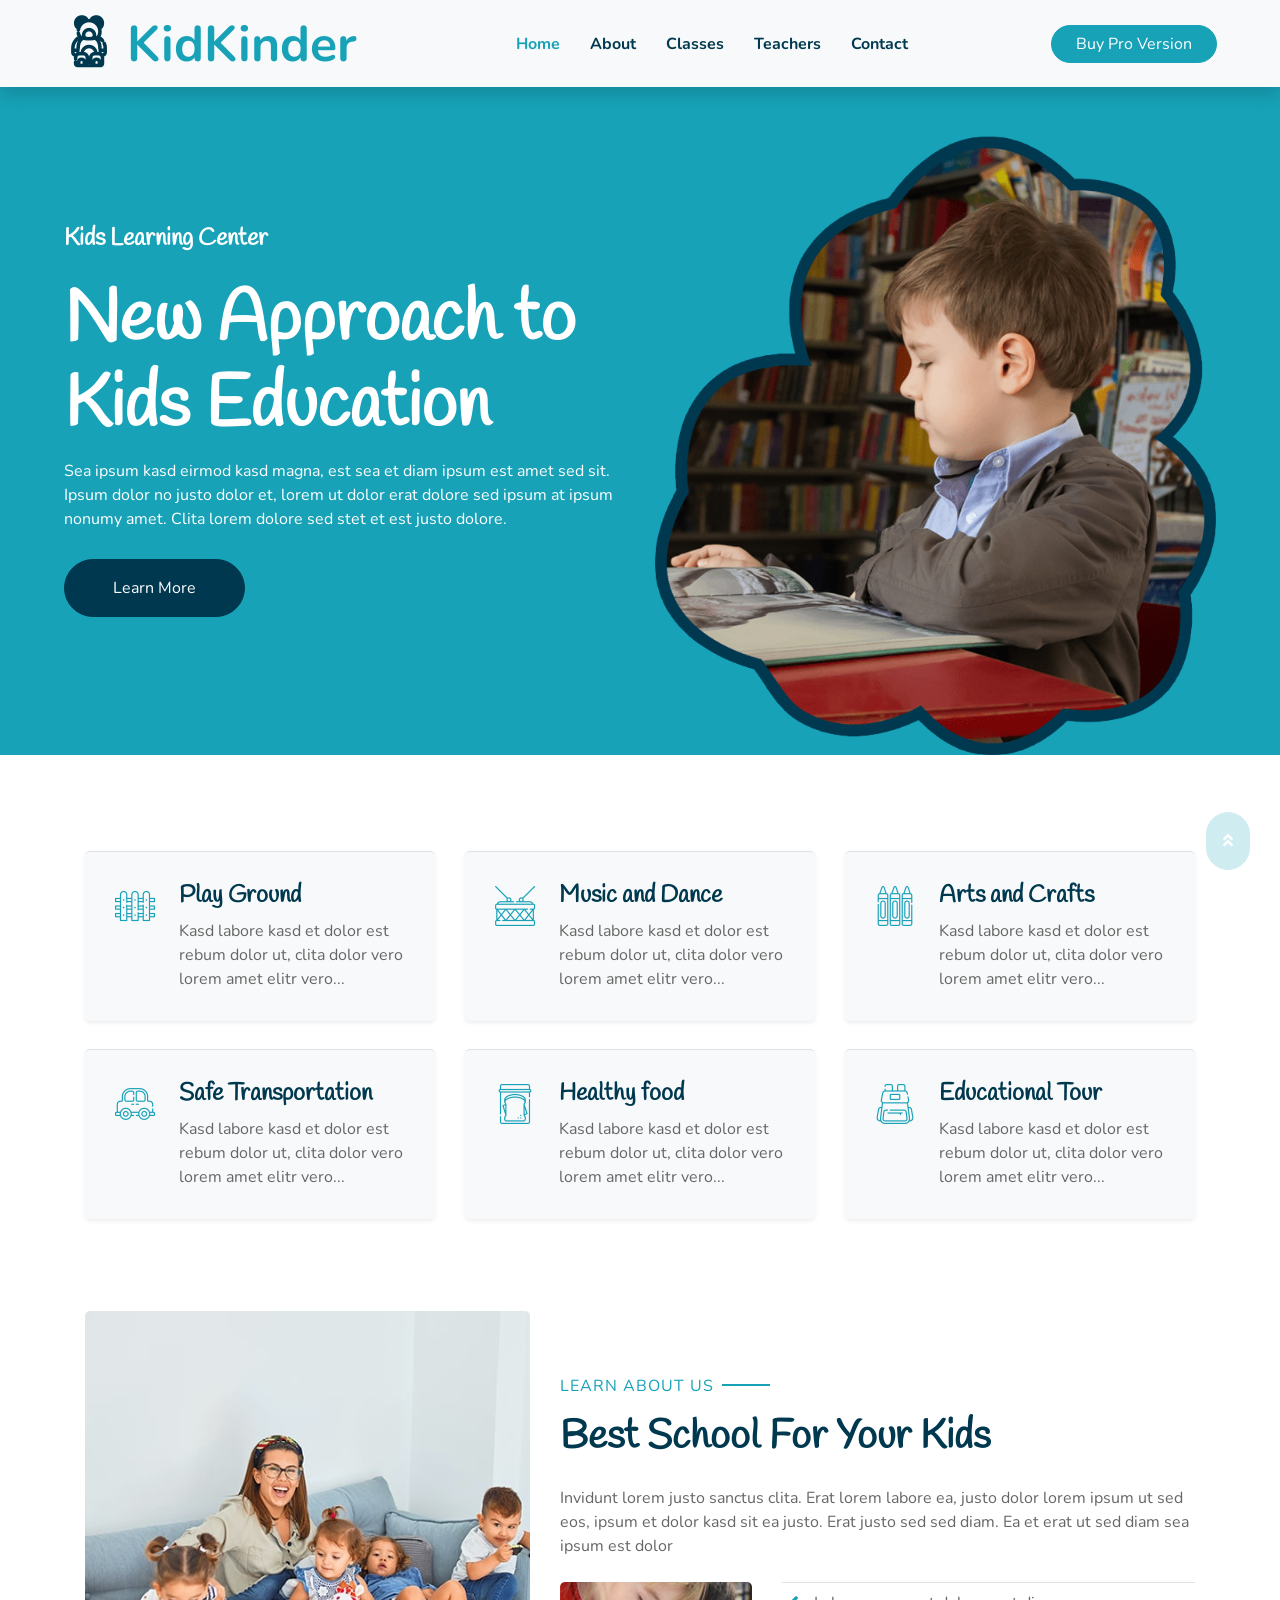
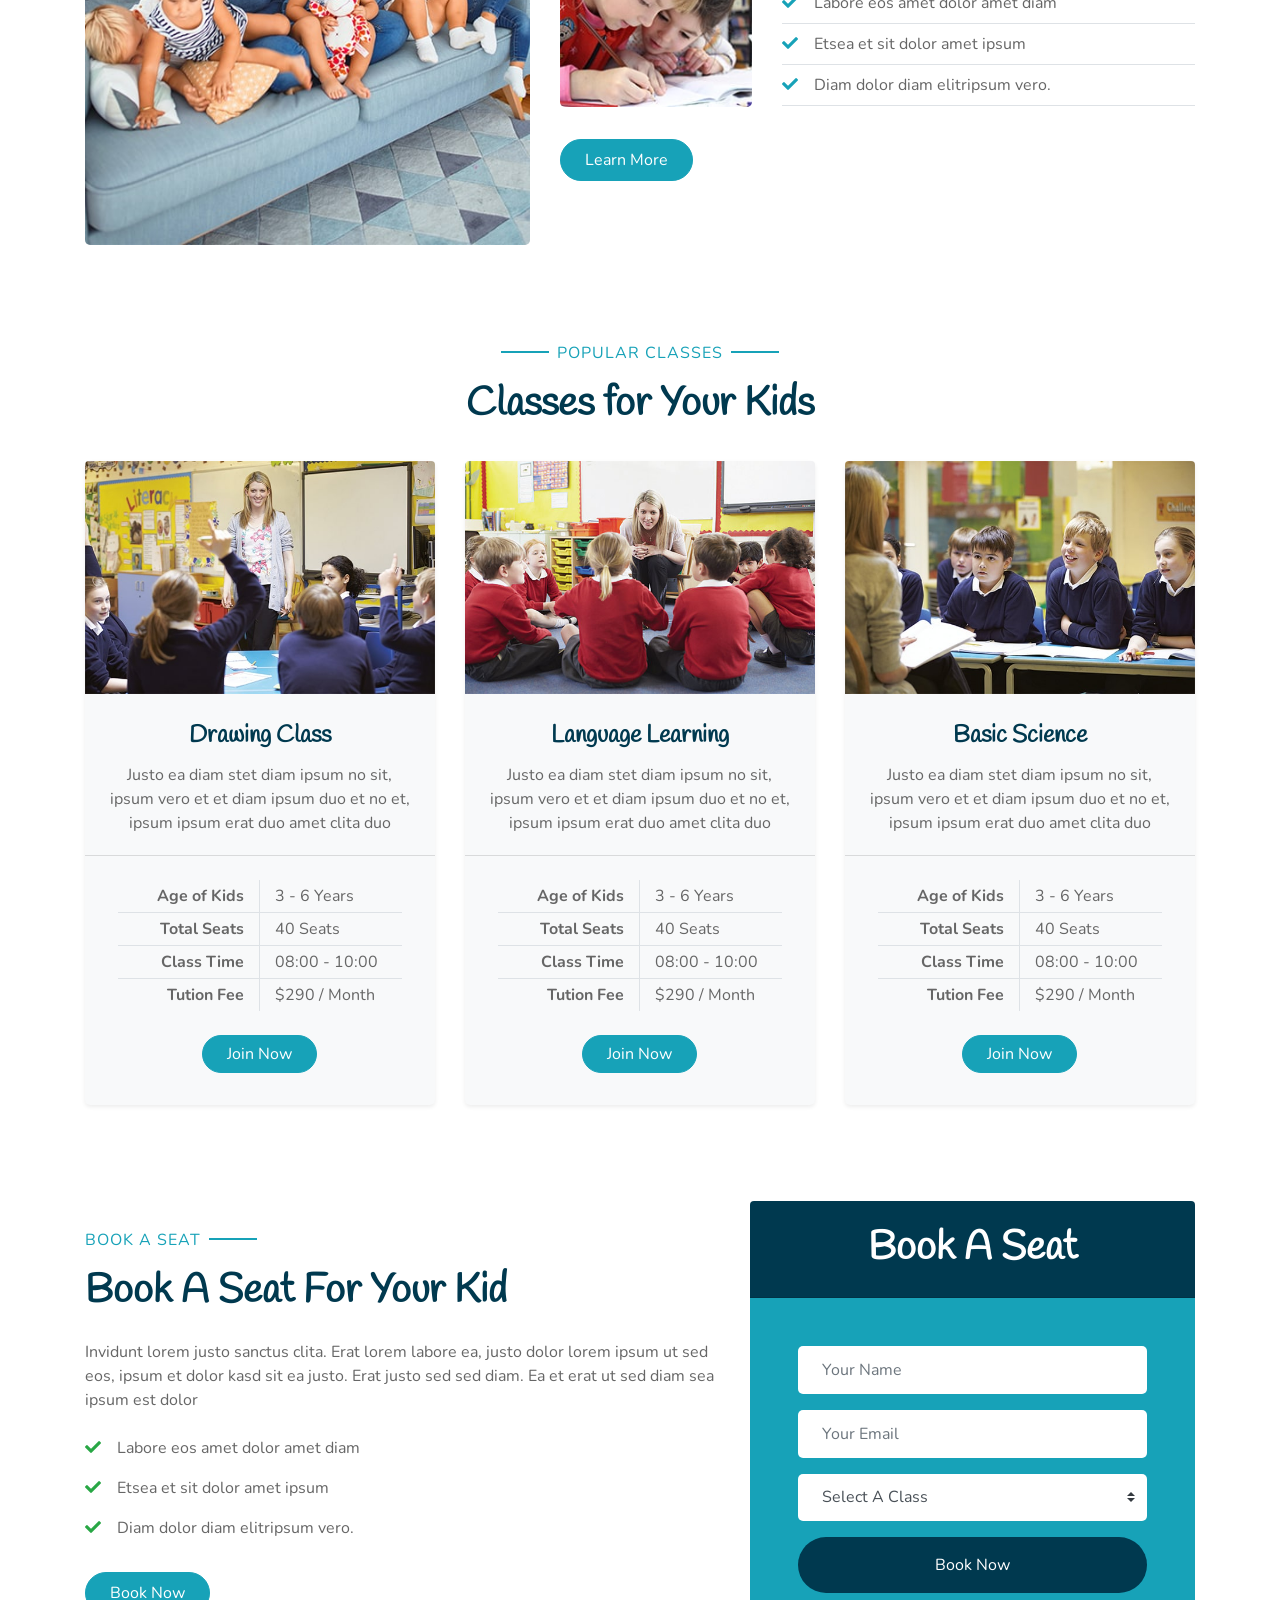
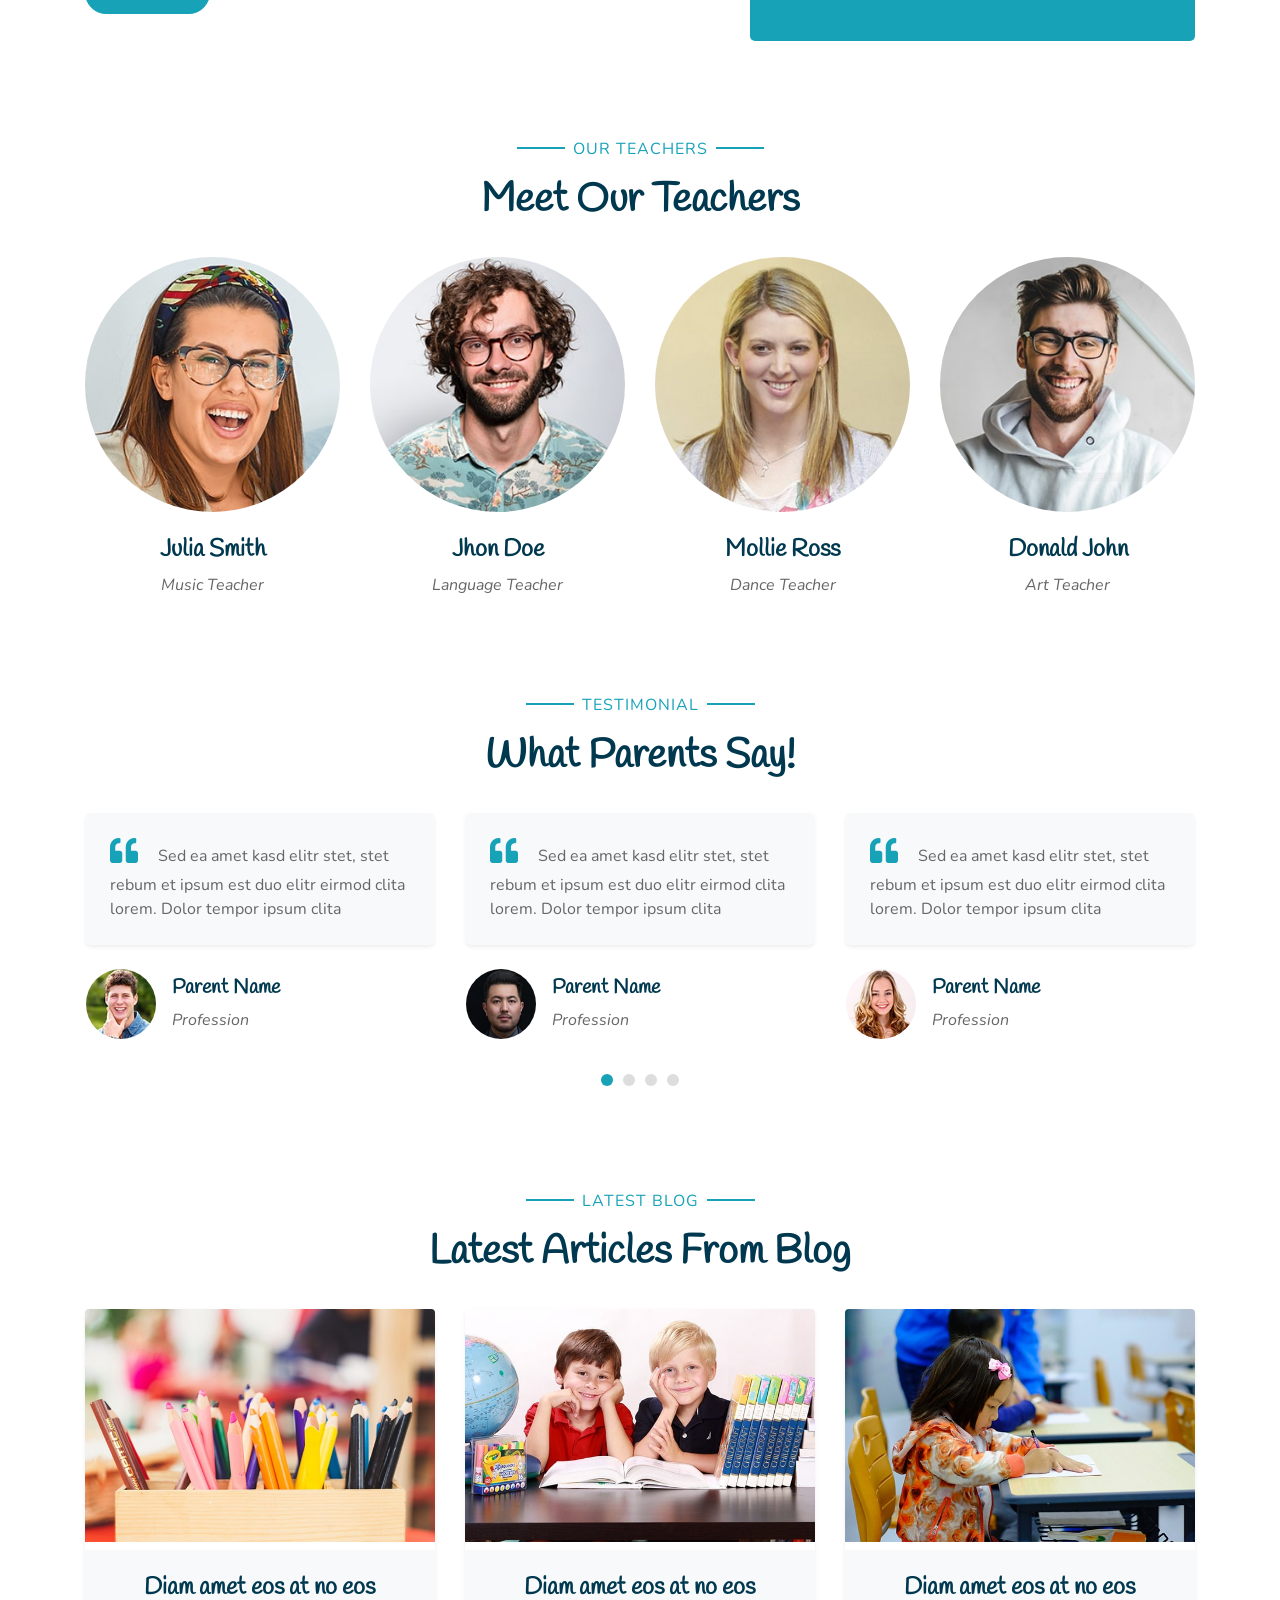
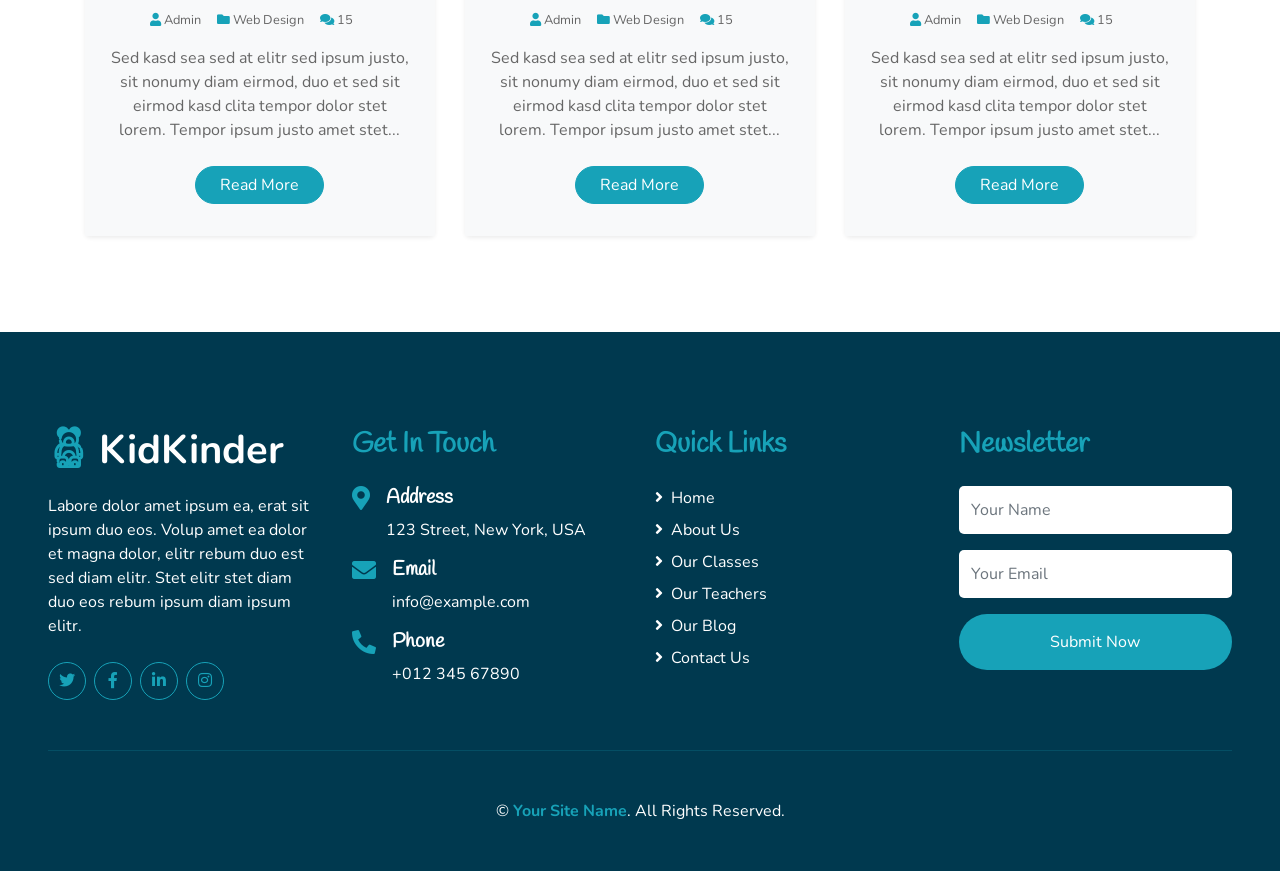
<file: index.html>
<!DOCTYPE html>
<html lang="en">

<head>
    <meta charset="utf-8">
    <title>KidKinder - Kindergarten Website Template</title>
    <meta content="width=device-width, initial-scale=1.0" name="viewport">
    <meta content="Free HTML Templates" name="keywords">
    <meta content="Free HTML Templates" name="description">

    <!-- Favicon -->
    <link href="img/favicon.ico" rel="icon">

    <!-- Google Web Fonts -->
    <link rel="preconnect" href="https://fonts.gstatic.com">
    <link href="https://fonts.googleapis.com/css2?family=Handlee&family=Nunito&display=swap" rel="stylesheet">

    <!-- Font Awesome -->
    <link href="https://cdnjs.cloudflare.com/ajax/libs/font-awesome/5.10.0/css/all.min.css" rel="stylesheet">

    <!-- Flaticon Font -->
    <link href="lib/flaticon/font/flaticon.css" rel="stylesheet">

    <!-- Libraries Stylesheet -->
    <link href="lib/owlcarousel/assets/owl.carousel.min.css" rel="stylesheet">
    <link href="lib/lightbox/css/lightbox.min.css" rel="stylesheet">

    <!-- Customized Bootstrap Stylesheet -->
    <link href="css/style.css" rel="stylesheet">
</head>

<body>
    <!-- Navbar Start -->
    <div class="container-fluid bg-light position-relative shadow">
        <nav class="navbar navbar-expand-lg bg-light navbar-light py-3 py-lg-0 px-0 px-lg-5">
            <a href="" class="navbar-brand font-weight-bold text-secondary" style="font-size: 50px;">
                <i class="flaticon-043-teddy-bear"></i>
                <span class="text-primary">KidKinder</span>
            </a>
            <button type="button" class="navbar-toggler" data-toggle="collapse" data-target="#navbarCollapse">
                <span class="navbar-toggler-icon"></span>
            </button>
            <div class="collapse navbar-collapse justify-content-between" id="navbarCollapse">
                <div class="navbar-nav font-weight-bold mx-auto py-0">
                    <a href="index.html" class="nav-item nav-link active">Home</a>
                    <a href="about.html" class="nav-item nav-link">About</a>
                    <a href="class.html" class="nav-item nav-link">Classes</a>
                    <a href="team.html" class="nav-item nav-link">Teachers</a>
                    <a href="contact.html" class="nav-item nav-link">Contact</a>
                </div>
                <a href="https://htmlcodex.com/downloading/?item=1144" class="btn btn-primary px-4">Buy Pro Version</a>
            </div>
        </nav>
    </div>
    <!-- Navbar End -->


    <!-- Header Start -->
    <div class="container-fluid bg-primary px-0 px-md-5 mb-5">
        <div class="row align-items-center px-3">
            <div class="col-lg-6 text-center text-lg-left">
                <h4 class="text-white mb-4 mt-5 mt-lg-0">Kids Learning Center</h4>
                <h1 class="display-3 font-weight-bold text-white">New Approach to Kids Education</h1>
                <p class="text-white mb-4">Sea ipsum kasd eirmod kasd magna, est sea et diam ipsum est amet sed sit.
                    Ipsum dolor no justo dolor et, lorem ut dolor erat dolore sed ipsum at ipsum nonumy amet. Clita
                    lorem dolore sed stet et est justo dolore.</p>
                <a href="" class="btn btn-secondary mt-1 py-3 px-5">Learn More</a>
            </div>
            <div class="col-lg-6 text-center text-lg-right">
                <img class="img-fluid mt-5" src="img/header.png" alt="">
            </div>
        </div>
    </div>
    <!-- Header End -->


    <!-- Facilities Start -->
    <div class="container-fluid pt-5">
        <div class="container pb-3">
            <div class="row">
                <div class="col-lg-4 col-md-6 pb-1">
                    <div class="d-flex bg-light shadow-sm border-top rounded mb-4" style="padding: 30px;">
                        <i class="flaticon-050-fence h1 font-weight-normal text-primary mb-3"></i>
                        <div class="pl-4">
                            <h4>Play Ground</h4>
                            <p class="m-0">Kasd labore kasd et dolor est rebum dolor ut, clita dolor vero lorem amet elitr vero...</p>
                        </div>
                    </div>
                </div>
                <div class="col-lg-4 col-md-6 pb-1">
                    <div class="d-flex bg-light shadow-sm border-top rounded mb-4" style="padding: 30px;">
                        <i class="flaticon-022-drum h1 font-weight-normal text-primary mb-3"></i>
                        <div class="pl-4">
                            <h4>Music and Dance</h4>
                            <p class="m-0">Kasd labore kasd et dolor est rebum dolor ut, clita dolor vero lorem amet elitr vero...</p>
                        </div>
                    </div>
                </div>
                <div class="col-lg-4 col-md-6 pb-1">
                    <div class="d-flex bg-light shadow-sm border-top rounded mb-4" style="padding: 30px;">
                        <i class="flaticon-030-crayons h1 font-weight-normal text-primary mb-3"></i>
                        <div class="pl-4">
                            <h4>Arts and Crafts</h4>
                            <p class="m-0">Kasd labore kasd et dolor est rebum dolor ut, clita dolor vero lorem amet elitr vero...</p>
                        </div>
                    </div>
                </div>
                <div class="col-lg-4 col-md-6 pb-1">
                    <div class="d-flex bg-light shadow-sm border-top rounded mb-4" style="padding: 30px;">
                        <i class="flaticon-017-toy-car h1 font-weight-normal text-primary mb-3"></i>
                        <div class="pl-4">
                            <h4>Safe Transportation</h4>
                            <p class="m-0">Kasd labore kasd et dolor est rebum dolor ut, clita dolor vero lorem amet elitr vero...</p>
                        </div>
                    </div>
                </div>
                <div class="col-lg-4 col-md-6 pb-1">
                    <div class="d-flex bg-light shadow-sm border-top rounded mb-4" style="padding: 30px;">
                        <i class="flaticon-025-sandwich h1 font-weight-normal text-primary mb-3"></i>
                        <div class="pl-4">
                            <h4>Healthy food</h4>
                            <p class="m-0">Kasd labore kasd et dolor est rebum dolor ut, clita dolor vero lorem amet elitr vero...</p>
                        </div>
                    </div>
                </div>
                <div class="col-lg-4 col-md-6 pb-1">
                    <div class="d-flex bg-light shadow-sm border-top rounded mb-4" style="padding: 30px;">
                        <i class="flaticon-047-backpack h1 font-weight-normal text-primary mb-3"></i>
                        <div class="pl-4">
                            <h4>Educational Tour</h4>
                            <p class="m-0">Kasd labore kasd et dolor est rebum dolor ut, clita dolor vero lorem amet elitr vero...</p>
                        </div>
                    </div>
                </div>
            </div>
        </div>
    </div>
    <!-- Facilities Start -->


    <!-- About Start -->
    <div class="container-fluid py-5">
        <div class="container">
            <div class="row align-items-center">
                <div class="col-lg-5">
                    <img class="img-fluid rounded mb-5 mb-lg-0" src="img/about-1.jpg" alt="">
                </div>
                <div class="col-lg-7">
                    <p class="section-title pr-5"><span class="pr-2">Learn About Us</span></p>
                    <h1 class="mb-4">Best School For Your Kids</h1>
                    <p>Invidunt lorem justo sanctus clita. Erat lorem labore ea, justo dolor lorem ipsum ut sed eos,
                        ipsum et dolor kasd sit ea justo. Erat justo sed sed diam. Ea et erat ut sed diam sea ipsum est
                        dolor</p>
                    <div class="row pt-2 pb-4">
                        <div class="col-6 col-md-4">
                            <img class="img-fluid rounded" src="img/about-2.jpg" alt="">
                        </div>
                        <div class="col-6 col-md-8">
                            <ul class="list-inline m-0">
                                <li class="py-2 border-top border-bottom"><i class="fa fa-check text-primary mr-3"></i>Labore eos amet dolor amet diam</li>
                                <li class="py-2 border-bottom"><i class="fa fa-check text-primary mr-3"></i>Etsea et sit dolor amet ipsum</li>
                                <li class="py-2 border-bottom"><i class="fa fa-check text-primary mr-3"></i>Diam dolor diam elitripsum vero.</li>
                            </ul>
                        </div>
                    </div>
                    <a href="" class="btn btn-primary mt-2 py-2 px-4">Learn More</a>
                </div>
            </div>
        </div>
    </div>
    <!-- About End -->


    <!-- Class Start -->
    <div class="container-fluid pt-5">
        <div class="container">
            <div class="text-center pb-2">
                <p class="section-title px-5"><span class="px-2">Popular Classes</span></p>
                <h1 class="mb-4">Classes for Your Kids</h1>
            </div>
            <div class="row">
                <div class="col-lg-4 mb-5">
                    <div class="card border-0 bg-light shadow-sm pb-2">
                        <img class="card-img-top mb-2" src="img/class-1.jpg" alt="">
                        <div class="card-body text-center">
                            <h4 class="card-title">Drawing Class</h4>
                            <p class="card-text">Justo ea diam stet diam ipsum no sit, ipsum vero et et diam ipsum duo et no et, ipsum ipsum erat duo amet clita duo</p>
                        </div>
                        <div class="card-footer bg-transparent py-4 px-5">
                            <div class="row border-bottom">
                                <div class="col-6 py-1 text-right border-right"><strong>Age of Kids</strong></div>
                                <div class="col-6 py-1">3 - 6 Years</div>
                            </div>
                            <div class="row border-bottom">
                                <div class="col-6 py-1 text-right border-right"><strong>Total Seats</strong></div>
                                <div class="col-6 py-1">40 Seats</div>
                            </div>
                            <div class="row border-bottom">
                                <div class="col-6 py-1 text-right border-right"><strong>Class Time</strong></div>
                                <div class="col-6 py-1">08:00 - 10:00</div>
                            </div>
                            <div class="row">
                                <div class="col-6 py-1 text-right border-right"><strong>Tution Fee</strong></div>
                                <div class="col-6 py-1">$290 / Month</div>
                            </div>
                        </div>
                        <a href="" class="btn btn-primary px-4 mx-auto mb-4">Join Now</a>
                    </div>
                </div>
                <div class="col-lg-4 mb-5">
                    <div class="card border-0 bg-light shadow-sm pb-2">
                        <img class="card-img-top mb-2" src="img/class-2.jpg" alt="">
                        <div class="card-body text-center">
                            <h4 class="card-title">Language Learning</h4>
                            <p class="card-text">Justo ea diam stet diam ipsum no sit, ipsum vero et et diam ipsum duo et no et, ipsum ipsum erat duo amet clita duo</p>
                        </div>
                        <div class="card-footer bg-transparent py-4 px-5">
                            <div class="row border-bottom">
                                <div class="col-6 py-1 text-right border-right"><strong>Age of Kids</strong></div>
                                <div class="col-6 py-1">3 - 6 Years</div>
                            </div>
                            <div class="row border-bottom">
                                <div class="col-6 py-1 text-right border-right"><strong>Total Seats</strong></div>
                                <div class="col-6 py-1">40 Seats</div>
                            </div>
                            <div class="row border-bottom">
                                <div class="col-6 py-1 text-right border-right"><strong>Class Time</strong></div>
                                <div class="col-6 py-1">08:00 - 10:00</div>
                            </div>
                            <div class="row">
                                <div class="col-6 py-1 text-right border-right"><strong>Tution Fee</strong></div>
                                <div class="col-6 py-1">$290 / Month</div>
                            </div>
                        </div>
                        <a href="" class="btn btn-primary px-4 mx-auto mb-4">Join Now</a>
                    </div>
                </div>
                <div class="col-lg-4 mb-5">
                    <div class="card border-0 bg-light shadow-sm pb-2">
                        <img class="card-img-top mb-2" src="img/class-3.jpg" alt="">
                        <div class="card-body text-center">
                            <h4 class="card-title">Basic Science</h4>
                            <p class="card-text">Justo ea diam stet diam ipsum no sit, ipsum vero et et diam ipsum duo et no et, ipsum ipsum erat duo amet clita duo</p>
                        </div>
                        <div class="card-footer bg-transparent py-4 px-5">
                            <div class="row border-bottom">
                                <div class="col-6 py-1 text-right border-right"><strong>Age of Kids</strong></div>
                                <div class="col-6 py-1">3 - 6 Years</div>
                            </div>
                            <div class="row border-bottom">
                                <div class="col-6 py-1 text-right border-right"><strong>Total Seats</strong></div>
                                <div class="col-6 py-1">40 Seats</div>
                            </div>
                            <div class="row border-bottom">
                                <div class="col-6 py-1 text-right border-right"><strong>Class Time</strong></div>
                                <div class="col-6 py-1">08:00 - 10:00</div>
                            </div>
                            <div class="row">
                                <div class="col-6 py-1 text-right border-right"><strong>Tution Fee</strong></div>
                                <div class="col-6 py-1">$290 / Month</div>
                            </div>
                        </div>
                        <a href="" class="btn btn-primary px-4 mx-auto mb-4">Join Now</a>
                    </div>
                </div>
            </div>
        </div>
    </div>
    <!-- Class End -->


    <!-- Registration Start -->
    <div class="container-fluid py-5">
        <div class="container">
            <div class="row align-items-center">
                <div class="col-lg-7 mb-5 mb-lg-0">
                    <p class="section-title pr-5"><span class="pr-2">Book A Seat</span></p>
                    <h1 class="mb-4">Book A Seat For Your Kid</h1>
                    <p>Invidunt lorem justo sanctus clita. Erat lorem labore ea, justo dolor lorem ipsum ut sed eos,
                        ipsum et dolor kasd sit ea justo. Erat justo sed sed diam. Ea et erat ut sed diam sea ipsum est
                        dolor</p>
                    <ul class="list-inline m-0">
                        <li class="py-2"><i class="fa fa-check text-success mr-3"></i>Labore eos amet dolor amet diam</li>
                        <li class="py-2"><i class="fa fa-check text-success mr-3"></i>Etsea et sit dolor amet ipsum</li>
                        <li class="py-2"><i class="fa fa-check text-success mr-3"></i>Diam dolor diam elitripsum vero.</li>
                    </ul>
                    <a href="" class="btn btn-primary mt-4 py-2 px-4">Book Now</a>
                </div>
                <div class="col-lg-5">
                    <div class="card border-0">
                        <div class="card-header bg-secondary text-center p-4">
                            <h1 class="text-white m-0">Book A Seat</h1>
                        </div>
                        <div class="card-body rounded-bottom bg-primary p-5">
                            <form>
                                <div class="form-group">
                                    <input type="text" class="form-control border-0 p-4" placeholder="Your Name" required="required" />
                                </div>
                                <div class="form-group">
                                    <input type="email" class="form-control border-0 p-4" placeholder="Your Email" required="required" />
                                </div>
                                <div class="form-group">
                                    <select class="custom-select border-0 px-4" style="height: 47px;">
                                        <option selected>Select A Class</option>
                                        <option value="1">Class 1</option>
                                        <option value="2">Class 1</option>
                                        <option value="3">Class 1</option>
                                    </select>
                                </div>
                                <div>
                                    <button class="btn btn-secondary btn-block border-0 py-3" type="submit">Book Now</button>
                                </div>
                            </form>
                        </div>
                    </div>
                </div>
            </div>
        </div>
    </div>
    <!-- Registration End -->


    <!-- Team Start -->
    <div class="container-fluid pt-5">
        <div class="container">
            <div class="text-center pb-2">
                <p class="section-title px-5"><span class="px-2">Our Teachers</span></p>
                <h1 class="mb-4">Meet Our Teachers</h1>
            </div>
            <div class="row">
                <div class="col-md-6 col-lg-3 text-center team mb-5">
                    <div class="position-relative overflow-hidden mb-4" style="border-radius: 100%;">
                        <img class="img-fluid w-100" src="img/team-1.jpg" alt="" >
                        <div
                            class="team-social d-flex align-items-center justify-content-center w-100 h-100 position-absolute">
                            <a class="btn btn-outline-light text-center mr-2 px-0" style="width: 38px; height: 38px;"
                                href="#"><i class="fab fa-twitter"></i></a>
                            <a class="btn btn-outline-light text-center mr-2 px-0" style="width: 38px; height: 38px;"
                                href="#"><i class="fab fa-facebook-f"></i></a>
                            <a class="btn btn-outline-light text-center px-0" style="width: 38px; height: 38px;"
                                href="#"><i class="fab fa-linkedin-in"></i></a>
                        </div>
                    </div>
                    <h4>Julia Smith</h4>
                    <i>Music Teacher</i>
                </div>
                <div class="col-md-6 col-lg-3 text-center team mb-5">
                    <div class="position-relative overflow-hidden mb-4" style="border-radius: 100%;">
                        <img class="img-fluid w-100" src="img/team-2.jpg" alt="" >
                        <div
                            class="team-social d-flex align-items-center justify-content-center w-100 h-100 position-absolute">
                            <a class="btn btn-outline-light text-center mr-2 px-0" style="width: 38px; height: 38px;"
                                href="#"><i class="fab fa-twitter"></i></a>
                            <a class="btn btn-outline-light text-center mr-2 px-0" style="width: 38px; height: 38px;"
                                href="#"><i class="fab fa-facebook-f"></i></a>
                            <a class="btn btn-outline-light text-center px-0" style="width: 38px; height: 38px;"
                                href="#"><i class="fab fa-linkedin-in"></i></a>
                        </div>
                    </div>
                    <h4>Jhon Doe</h4>
                    <i>Language Teacher</i>
                </div>
                <div class="col-md-6 col-lg-3 text-center team mb-5">
                    <div class="position-relative overflow-hidden mb-4" style="border-radius: 100%;">
                        <img class="img-fluid w-100" src="img/team-3.jpg" alt="" >
                        <div
                            class="team-social d-flex align-items-center justify-content-center w-100 h-100 position-absolute">
                            <a class="btn btn-outline-light text-center mr-2 px-0" style="width: 38px; height: 38px;"
                                href="#"><i class="fab fa-twitter"></i></a>
                            <a class="btn btn-outline-light text-center mr-2 px-0" style="width: 38px; height: 38px;"
                                href="#"><i class="fab fa-facebook-f"></i></a>
                            <a class="btn btn-outline-light text-center px-0" style="width: 38px; height: 38px;"
                                href="#"><i class="fab fa-linkedin-in"></i></a>
                        </div>
                    </div>
                    <h4>Mollie Ross</h4>
                    <i>Dance Teacher</i>
                </div>
                <div class="col-md-6 col-lg-3 text-center team mb-5">
                    <div class="position-relative overflow-hidden mb-4" style="border-radius: 100%;">
                        <img class="img-fluid w-100" src="img/team-4.jpg" alt="" >
                        <div
                            class="team-social d-flex align-items-center justify-content-center w-100 h-100 position-absolute">
                            <a class="btn btn-outline-light text-center mr-2 px-0" style="width: 38px; height: 38px;"
                                href="#"><i class="fab fa-twitter"></i></a>
                            <a class="btn btn-outline-light text-center mr-2 px-0" style="width: 38px; height: 38px;"
                                href="#"><i class="fab fa-facebook-f"></i></a>
                            <a class="btn btn-outline-light text-center px-0" style="width: 38px; height: 38px;"
                                href="#"><i class="fab fa-linkedin-in"></i></a>
                        </div>
                    </div>
                    <h4>Donald John</h4>
                    <i>Art Teacher</i>
                </div>
            </div>
        </div>
    </div>
    <!-- Team End -->


    <!-- Testimonial Start -->
    <div class="container-fluid py-5">
        <div class="container p-0">
            <div class="text-center pb-2">
                <p class="section-title px-5"><span class="px-2">Testimonial</span></p>
                <h1 class="mb-4">What Parents Say!</h1>
            </div>
            <div class="owl-carousel testimonial-carousel">
                <div class="testimonial-item px-3">
                    <div class="bg-light shadow-sm rounded mb-4 p-4">
                        <h3 class="fas fa-quote-left text-primary mr-3"></h3>
                        Sed ea amet kasd elitr stet, stet rebum et ipsum est duo elitr eirmod clita lorem. Dolor tempor ipsum clita
                    </div>
                    <div class="d-flex align-items-center">
                        <img class="rounded-circle" src="img/testimonial-1.jpg" style="width: 70px; height: 70px;" alt="Image">
                        <div class="pl-3">
                            <h5>Parent Name</h5>
                            <i>Profession</i>
                        </div>
                    </div>
                </div>
                <div class="testimonial-item px-3">
                    <div class="bg-light shadow-sm rounded mb-4 p-4">
                        <h3 class="fas fa-quote-left text-primary mr-3"></h3>
                        Sed ea amet kasd elitr stet, stet rebum et ipsum est duo elitr eirmod clita lorem. Dolor tempor ipsum clita
                    </div>
                    <div class="d-flex align-items-center">
                        <img class="rounded-circle" src="img/testimonial-2.jpg" style="width: 70px; height: 70px;" alt="Image">
                        <div class="pl-3">
                            <h5>Parent Name</h5>
                            <i>Profession</i>
                        </div>
                    </div>
                </div>
                <div class="testimonial-item px-3">
                    <div class="bg-light shadow-sm rounded mb-4 p-4">
                        <h3 class="fas fa-quote-left text-primary mr-3"></h3>
                        Sed ea amet kasd elitr stet, stet rebum et ipsum est duo elitr eirmod clita lorem. Dolor tempor ipsum clita
                    </div>
                    <div class="d-flex align-items-center">
                        <img class="rounded-circle" src="img/testimonial-3.jpg" style="width: 70px; height: 70px;" alt="Image">
                        <div class="pl-3">
                            <h5>Parent Name</h5>
                            <i>Profession</i>
                        </div>
                    </div>
                </div>
                <div class="testimonial-item px-3">
                    <div class="bg-light shadow-sm rounded mb-4 p-4">
                        <h3 class="fas fa-quote-left text-primary mr-3"></h3>
                        Sed ea amet kasd elitr stet, stet rebum et ipsum est duo elitr eirmod clita lorem. Dolor tempor ipsum clita
                    </div>
                    <div class="d-flex align-items-center">
                        <img class="rounded-circle" src="img/testimonial-4.jpg" style="width: 70px; height: 70px;" alt="Image">
                        <div class="pl-3">
                            <h5>Parent Name</h5>
                            <i>Profession</i>
                        </div>
                    </div>
                </div>
            </div>
        </div>
    </div>
    <!-- Testimonial End -->


    <!-- Blog Start -->
    <div class="container-fluid pt-5">
        <div class="container">
            <div class="text-center pb-2">
                <p class="section-title px-5"><span class="px-2">Latest Blog</span></p>
                <h1 class="mb-4">Latest Articles From Blog</h1>
            </div>
            <div class="row pb-3">
                <div class="col-lg-4 mb-4">
                    <div class="card border-0 shadow-sm mb-2">
                        <img class="card-img-top mb-2" src="img/blog-1.jpg" alt="">
                        <div class="card-body bg-light text-center p-4">
                            <h4 class="">Diam amet eos at no eos</h4>
                            <div class="d-flex justify-content-center mb-3">
                                <small class="mr-3"><i class="fa fa-user text-primary"></i> Admin</small>
                                <small class="mr-3"><i class="fa fa-folder text-primary"></i> Web Design</small>
                                <small class="mr-3"><i class="fa fa-comments text-primary"></i> 15</small>
                            </div>
                            <p>Sed kasd sea sed at elitr sed ipsum justo, sit nonumy diam eirmod, duo et sed sit eirmod kasd clita tempor dolor stet lorem. Tempor ipsum justo amet stet...</p>
                            <a href="" class="btn btn-primary px-4 mx-auto my-2">Read More</a>
                        </div>
                    </div>
                </div>
                <div class="col-lg-4 mb-4">
                    <div class="card border-0 shadow-sm mb-2">
                        <img class="card-img-top mb-2" src="img/blog-2.jpg" alt="">
                        <div class="card-body bg-light text-center p-4">
                            <h4 class="">Diam amet eos at no eos</h4>
                            <div class="d-flex justify-content-center mb-3">
                                <small class="mr-3"><i class="fa fa-user text-primary"></i> Admin</small>
                                <small class="mr-3"><i class="fa fa-folder text-primary"></i> Web Design</small>
                                <small class="mr-3"><i class="fa fa-comments text-primary"></i> 15</small>
                            </div>
                            <p>Sed kasd sea sed at elitr sed ipsum justo, sit nonumy diam eirmod, duo et sed sit eirmod kasd clita tempor dolor stet lorem. Tempor ipsum justo amet stet...</p>
                            <a href="" class="btn btn-primary px-4 mx-auto my-2">Read More</a>
                        </div>
                    </div>
                </div>
                <div class="col-lg-4 mb-4">
                    <div class="card border-0 shadow-sm mb-2">
                        <img class="card-img-top mb-2" src="img/blog-3.jpg" alt="">
                        <div class="card-body bg-light text-center p-4">
                            <h4 class="">Diam amet eos at no eos</h4>
                            <div class="d-flex justify-content-center mb-3">
                                <small class="mr-3"><i class="fa fa-user text-primary"></i> Admin</small>
                                <small class="mr-3"><i class="fa fa-folder text-primary"></i> Web Design</small>
                                <small class="mr-3"><i class="fa fa-comments text-primary"></i> 15</small>
                            </div>
                            <p>Sed kasd sea sed at elitr sed ipsum justo, sit nonumy diam eirmod, duo et sed sit eirmod kasd clita tempor dolor stet lorem. Tempor ipsum justo amet stet...</p>
                            <a href="" class="btn btn-primary px-4 mx-auto my-2">Read More</a>
                        </div>
                    </div>
                </div>
            </div>
        </div>
    </div>
    <!-- Blog End -->


    <!-- Footer Start -->
    <div class="container-fluid bg-secondary text-white mt-5 py-5 px-sm-3 px-md-5">
        <div class="row pt-5">
            <div class="col-lg-3 col-md-6 mb-5">
                <a href="" class="navbar-brand font-weight-bold text-primary m-0 mb-4 p-0" style="font-size: 40px; line-height: 40px;">
                    <i class="flaticon-043-teddy-bear"></i>
                    <span class="text-white">KidKinder</span>
                </a>
                <p>Labore dolor amet ipsum ea, erat sit ipsum duo eos. Volup amet ea dolor et magna dolor, elitr rebum duo est sed diam elitr. Stet elitr stet diam duo eos rebum ipsum diam ipsum elitr.</p>
                <div class="d-flex justify-content-start mt-4">
                    <a class="btn btn-outline-primary rounded-circle text-center mr-2 px-0"
                        style="width: 38px; height: 38px;" href="#"><i class="fab fa-twitter"></i></a>
                    <a class="btn btn-outline-primary rounded-circle text-center mr-2 px-0"
                        style="width: 38px; height: 38px;" href="#"><i class="fab fa-facebook-f"></i></a>
                    <a class="btn btn-outline-primary rounded-circle text-center mr-2 px-0"
                        style="width: 38px; height: 38px;" href="#"><i class="fab fa-linkedin-in"></i></a>
                    <a class="btn btn-outline-primary rounded-circle text-center mr-2 px-0"
                        style="width: 38px; height: 38px;" href="#"><i class="fab fa-instagram"></i></a>
                </div>
            </div>
            <div class="col-lg-3 col-md-6 mb-5">
                <h3 class="text-primary mb-4">Get In Touch</h3>
                <div class="d-flex">
                    <h4 class="fa fa-map-marker-alt text-primary"></h4>
                    <div class="pl-3">
                        <h5 class="text-white">Address</h5>
                        <p>123 Street, New York, USA</p>
                    </div>
                </div>
                <div class="d-flex">
                    <h4 class="fa fa-envelope text-primary"></h4>
                    <div class="pl-3">
                        <h5 class="text-white">Email</h5>
                        <p>info@example.com</p>
                    </div>
                </div>
                <div class="d-flex">
                    <h4 class="fa fa-phone-alt text-primary"></h4>
                    <div class="pl-3">
                        <h5 class="text-white">Phone</h5>
                        <p>+012 345 67890</p>
                    </div>
                </div>
            </div>
            <div class="col-lg-3 col-md-6 mb-5">
                <h3 class="text-primary mb-4">Quick Links</h3>
                <div class="d-flex flex-column justify-content-start">
                    <a class="text-white mb-2" href="#"><i class="fa fa-angle-right mr-2"></i>Home</a>
                    <a class="text-white mb-2" href="#"><i class="fa fa-angle-right mr-2"></i>About Us</a>
                    <a class="text-white mb-2" href="#"><i class="fa fa-angle-right mr-2"></i>Our Classes</a>
                    <a class="text-white mb-2" href="#"><i class="fa fa-angle-right mr-2"></i>Our Teachers</a>
                    <a class="text-white mb-2" href="#"><i class="fa fa-angle-right mr-2"></i>Our Blog</a>
                    <a class="text-white" href="#"><i class="fa fa-angle-right mr-2"></i>Contact Us</a>
                </div>
            </div>
            <div class="col-lg-3 col-md-6 mb-5">
                <h3 class="text-primary mb-4">Newsletter</h3>
                <form action="">
                    <div class="form-group">
                        <input type="text" class="form-control border-0 py-4" placeholder="Your Name" required="required" />
                    </div>
                    <div class="form-group">
                        <input type="email" class="form-control border-0 py-4" placeholder="Your Email"
                            required="required" />
                    </div>
                    <div>
                        <button class="btn btn-primary btn-block border-0 py-3" type="submit">Submit Now</button>
                    </div>
                </form>
            </div>
        </div>
        <div class="container-fluid pt-5" style="border-top: 1px solid rgba(23, 162, 184, .2);;">
            <p class="m-0 text-center text-white">
                &copy; <a class="text-primary font-weight-bold" href="#">Your Site Name</a>. All Rights Reserved. 
			</p>
        </div>
    </div>
    <!-- Footer End -->


    <!-- Back to Top -->
    <a href="#" class="btn btn-primary p-3 back-to-top"><i class="fa fa-angle-double-up"></i></a>


    <!-- JavaScript Libraries -->
    <script src="https://code.jquery.com/jquery-3.4.1.min.js"></script>
    <script src="https://stackpath.bootstrapcdn.com/bootstrap/4.4.1/js/bootstrap.bundle.min.js"></script>
    <script src="lib/easing/easing.min.js"></script>
    <script src="lib/owlcarousel/owl.carousel.min.js"></script>
    <script src="lib/isotope/isotope.pkgd.min.js"></script>
    <script src="lib/lightbox/js/lightbox.min.js"></script>

    <!-- Template Javascript -->
    <script src="js/main.js"></script>
</body>

</html>
</file>
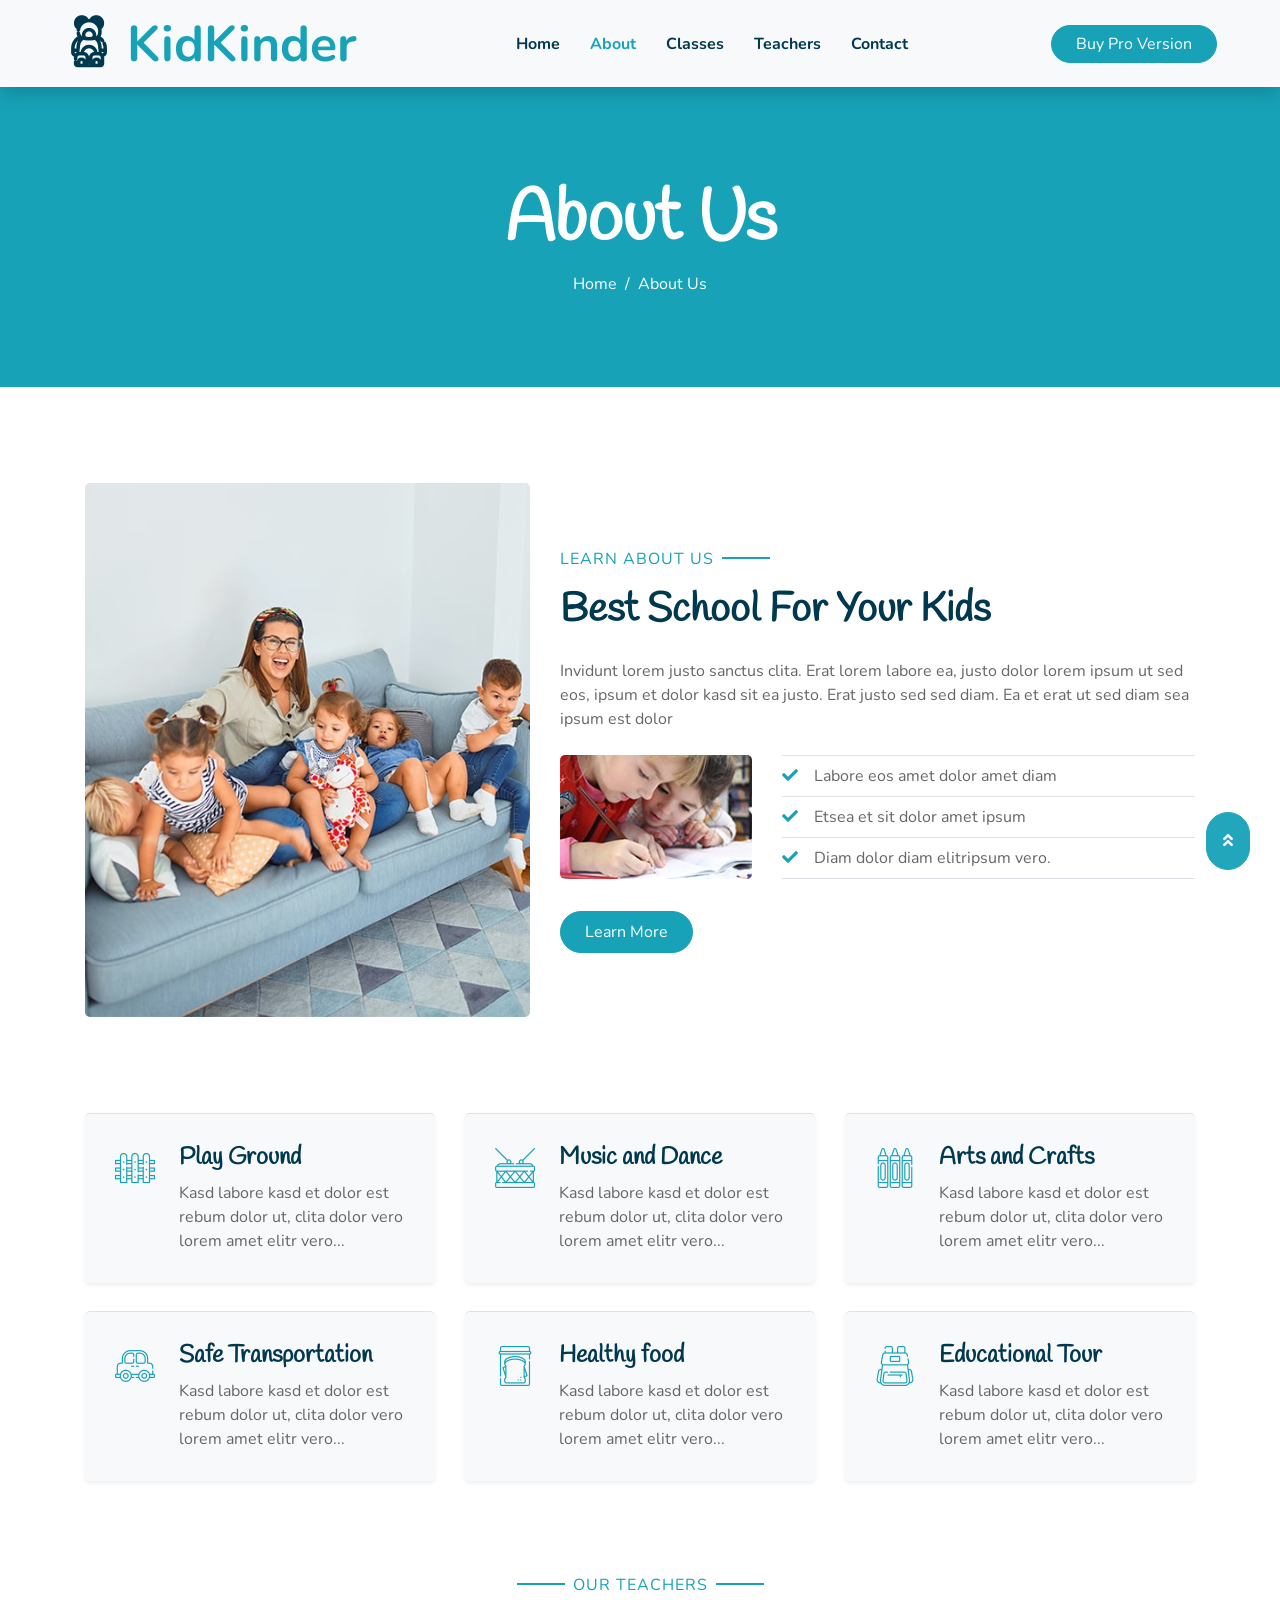
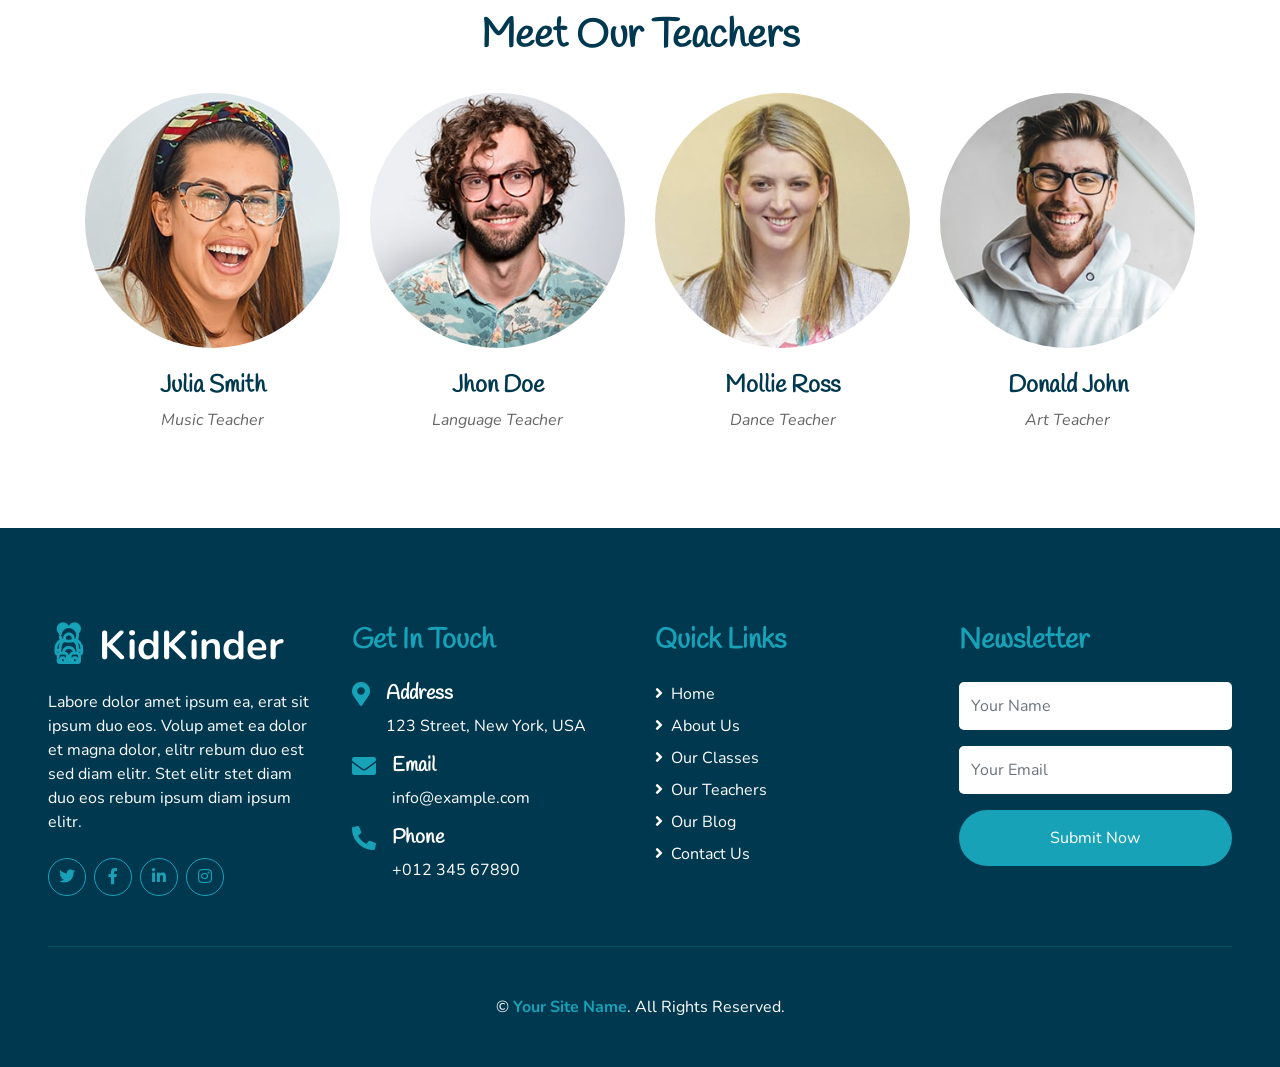
<file: about.html>
<!DOCTYPE html>
<html lang="en">

<head>
    <meta charset="utf-8">
    <title>KidKinder - Kindergarten Website Template</title>
    <meta content="width=device-width, initial-scale=1.0" name="viewport">
    <meta content="Free HTML Templates" name="keywords">
    <meta content="Free HTML Templates" name="description">

    <!-- Favicon -->
    <link href="img/favicon.ico" rel="icon">

    <!-- Google Web Fonts -->
    <link rel="preconnect" href="https://fonts.gstatic.com">
    <link href="https://fonts.googleapis.com/css2?family=Handlee&family=Nunito&display=swap" rel="stylesheet">

    <!-- Font Awesome -->
    <link href="https://cdnjs.cloudflare.com/ajax/libs/font-awesome/5.10.0/css/all.min.css" rel="stylesheet">

    <!-- Flaticon Font -->
    <link href="lib/flaticon/font/flaticon.css" rel="stylesheet">

    <!-- Libraries Stylesheet -->
    <link href="lib/owlcarousel/assets/owl.carousel.min.css" rel="stylesheet">
    <link href="lib/lightbox/css/lightbox.min.css" rel="stylesheet">

    <!-- Customized Bootstrap Stylesheet -->
    <link href="css/style.css" rel="stylesheet">
</head>

<body>
    <!-- Navbar Start -->
    <div class="container-fluid bg-light position-relative shadow">
        <nav class="navbar navbar-expand-lg bg-light navbar-light py-3 py-lg-0 px-0 px-lg-5">
            <a href="" class="navbar-brand font-weight-bold text-secondary" style="font-size: 50px;">
                <i class="flaticon-043-teddy-bear"></i>
                <span class="text-primary">KidKinder</span>
            </a>
            <button type="button" class="navbar-toggler" data-toggle="collapse" data-target="#navbarCollapse">
                <span class="navbar-toggler-icon"></span>
            </button>
            <div class="collapse navbar-collapse justify-content-between" id="navbarCollapse">
                <div class="navbar-nav font-weight-bold mx-auto py-0">
                    <a href="index.html" class="nav-item nav-link">Home</a>
                    <a href="about.html" class="nav-item nav-link active">About</a>
                    <a href="class.html" class="nav-item nav-link">Classes</a>
                    <a href="team.html" class="nav-item nav-link">Teachers</a>
                    <a href="contact.html" class="nav-item nav-link">Contact</a>
                </div>
                <a href="https://htmlcodex.com/downloading/?item=1144" class="btn btn-primary px-4">Buy Pro Version</a>
            </div>
        </nav>
    </div>
    <!-- Navbar End -->


    <!-- Header Start -->
    <div class="container-fluid bg-primary mb-5">
        <div class="d-flex flex-column align-items-center justify-content-center" style="min-height: 300px">
            <h3 class="display-3 font-weight-bold text-white">About Us</h3>
            <div class="d-inline-flex text-white">
                <p class="m-0"><a class="text-white" href="">Home</a></p>
                <p class="m-0 px-2">/</p>
                <p class="m-0">About Us</p>
            </div>
        </div>
    </div>
    <!-- Header End -->


    <!-- About Start -->
    <div class="container-fluid py-5">
        <div class="container">
            <div class="row align-items-center">
                <div class="col-lg-5">
                    <img class="img-fluid rounded mb-5 mb-lg-0" src="img/about-1.jpg" alt="">
                </div>
                <div class="col-lg-7">
                    <p class="section-title pr-5"><span class="pr-2">Learn About Us</span></p>
                    <h1 class="mb-4">Best School For Your Kids</h1>
                    <p>Invidunt lorem justo sanctus clita. Erat lorem labore ea, justo dolor lorem ipsum ut sed eos,
                        ipsum et dolor kasd sit ea justo. Erat justo sed sed diam. Ea et erat ut sed diam sea ipsum est
                        dolor</p>
                    <div class="row pt-2 pb-4">
                        <div class="col-6 col-md-4">
                            <img class="img-fluid rounded" src="img/about-2.jpg" alt="">
                        </div>
                        <div class="col-6 col-md-8">
                            <ul class="list-inline m-0">
                                <li class="py-2 border-top border-bottom"><i class="fa fa-check text-primary mr-3"></i>Labore eos amet dolor amet diam</li>
                                <li class="py-2 border-bottom"><i class="fa fa-check text-primary mr-3"></i>Etsea et sit dolor amet ipsum</li>
                                <li class="py-2 border-bottom"><i class="fa fa-check text-primary mr-3"></i>Diam dolor diam elitripsum vero.</li>
                            </ul>
                        </div>
                    </div>
                    <a href="" class="btn btn-primary mt-2 py-2 px-4">Learn More</a>
                </div>
            </div>
        </div>
    </div>
    <!-- About End -->


    <!-- Facilities Start -->
    <div class="container-fluid pt-5">
        <div class="container pb-3">
            <div class="row">
                <div class="col-lg-4 col-md-6 pb-1">
                    <div class="d-flex bg-light shadow-sm border-top rounded mb-4" style="padding: 30px;">
                        <i class="flaticon-050-fence h1 font-weight-normal text-primary mb-3"></i>
                        <div class="pl-4">
                            <h4>Play Ground</h4>
                            <p class="m-0">Kasd labore kasd et dolor est rebum dolor ut, clita dolor vero lorem amet elitr vero...</p>
                        </div>
                    </div>
                </div>
                <div class="col-lg-4 col-md-6 pb-1">
                    <div class="d-flex bg-light shadow-sm border-top rounded mb-4" style="padding: 30px;">
                        <i class="flaticon-022-drum h1 font-weight-normal text-primary mb-3"></i>
                        <div class="pl-4">
                            <h4>Music and Dance</h4>
                            <p class="m-0">Kasd labore kasd et dolor est rebum dolor ut, clita dolor vero lorem amet elitr vero...</p>
                        </div>
                    </div>
                </div>
                <div class="col-lg-4 col-md-6 pb-1">
                    <div class="d-flex bg-light shadow-sm border-top rounded mb-4" style="padding: 30px;">
                        <i class="flaticon-030-crayons h1 font-weight-normal text-primary mb-3"></i>
                        <div class="pl-4">
                            <h4>Arts and Crafts</h4>
                            <p class="m-0">Kasd labore kasd et dolor est rebum dolor ut, clita dolor vero lorem amet elitr vero...</p>
                        </div>
                    </div>
                </div>
                <div class="col-lg-4 col-md-6 pb-1">
                    <div class="d-flex bg-light shadow-sm border-top rounded mb-4" style="padding: 30px;">
                        <i class="flaticon-017-toy-car h1 font-weight-normal text-primary mb-3"></i>
                        <div class="pl-4">
                            <h4>Safe Transportation</h4>
                            <p class="m-0">Kasd labore kasd et dolor est rebum dolor ut, clita dolor vero lorem amet elitr vero...</p>
                        </div>
                    </div>
                </div>
                <div class="col-lg-4 col-md-6 pb-1">
                    <div class="d-flex bg-light shadow-sm border-top rounded mb-4" style="padding: 30px;">
                        <i class="flaticon-025-sandwich h1 font-weight-normal text-primary mb-3"></i>
                        <div class="pl-4">
                            <h4>Healthy food</h4>
                            <p class="m-0">Kasd labore kasd et dolor est rebum dolor ut, clita dolor vero lorem amet elitr vero...</p>
                        </div>
                    </div>
                </div>
                <div class="col-lg-4 col-md-6 pb-1">
                    <div class="d-flex bg-light shadow-sm border-top rounded mb-4" style="padding: 30px;">
                        <i class="flaticon-047-backpack h1 font-weight-normal text-primary mb-3"></i>
                        <div class="pl-4">
                            <h4>Educational Tour</h4>
                            <p class="m-0">Kasd labore kasd et dolor est rebum dolor ut, clita dolor vero lorem amet elitr vero...</p>
                        </div>
                    </div>
                </div>
            </div>
        </div>
    </div>
    <!-- Facilities Start -->


    <!-- Team Start -->
    <div class="container-fluid pt-5">
        <div class="container">
            <div class="text-center pb-2">
                <p class="section-title px-5"><span class="px-2">Our Teachers</span></p>
                <h1 class="mb-4">Meet Our Teachers</h1>
            </div>
            <div class="row">
                <div class="col-md-6 col-lg-3 text-center team mb-5">
                    <div class="position-relative overflow-hidden mb-4" style="border-radius: 100%;">
                        <img class="img-fluid w-100" src="img/team-1.jpg" alt="" >
                        <div
                            class="team-social d-flex align-items-center justify-content-center w-100 h-100 position-absolute">
                            <a class="btn btn-outline-light text-center mr-2 px-0" style="width: 38px; height: 38px;"
                                href="#"><i class="fab fa-twitter"></i></a>
                            <a class="btn btn-outline-light text-center mr-2 px-0" style="width: 38px; height: 38px;"
                                href="#"><i class="fab fa-facebook-f"></i></a>
                            <a class="btn btn-outline-light text-center px-0" style="width: 38px; height: 38px;"
                                href="#"><i class="fab fa-linkedin-in"></i></a>
                        </div>
                    </div>
                    <h4>Julia Smith</h4>
                    <i>Music Teacher</i>
                </div>
                <div class="col-md-6 col-lg-3 text-center team mb-5">
                    <div class="position-relative overflow-hidden mb-4" style="border-radius: 100%;">
                        <img class="img-fluid w-100" src="img/team-2.jpg" alt="" >
                        <div
                            class="team-social d-flex align-items-center justify-content-center w-100 h-100 position-absolute">
                            <a class="btn btn-outline-light text-center mr-2 px-0" style="width: 38px; height: 38px;"
                                href="#"><i class="fab fa-twitter"></i></a>
                            <a class="btn btn-outline-light text-center mr-2 px-0" style="width: 38px; height: 38px;"
                                href="#"><i class="fab fa-facebook-f"></i></a>
                            <a class="btn btn-outline-light text-center px-0" style="width: 38px; height: 38px;"
                                href="#"><i class="fab fa-linkedin-in"></i></a>
                        </div>
                    </div>
                    <h4>Jhon Doe</h4>
                    <i>Language Teacher</i>
                </div>
                <div class="col-md-6 col-lg-3 text-center team mb-5">
                    <div class="position-relative overflow-hidden mb-4" style="border-radius: 100%;">
                        <img class="img-fluid w-100" src="img/team-3.jpg" alt="" >
                        <div
                            class="team-social d-flex align-items-center justify-content-center w-100 h-100 position-absolute">
                            <a class="btn btn-outline-light text-center mr-2 px-0" style="width: 38px; height: 38px;"
                                href="#"><i class="fab fa-twitter"></i></a>
                            <a class="btn btn-outline-light text-center mr-2 px-0" style="width: 38px; height: 38px;"
                                href="#"><i class="fab fa-facebook-f"></i></a>
                            <a class="btn btn-outline-light text-center px-0" style="width: 38px; height: 38px;"
                                href="#"><i class="fab fa-linkedin-in"></i></a>
                        </div>
                    </div>
                    <h4>Mollie Ross</h4>
                    <i>Dance Teacher</i>
                </div>
                <div class="col-md-6 col-lg-3 text-center team mb-5">
                    <div class="position-relative overflow-hidden mb-4" style="border-radius: 100%;">
                        <img class="img-fluid w-100" src="img/team-4.jpg" alt="" >
                        <div
                            class="team-social d-flex align-items-center justify-content-center w-100 h-100 position-absolute">
                            <a class="btn btn-outline-light text-center mr-2 px-0" style="width: 38px; height: 38px;"
                                href="#"><i class="fab fa-twitter"></i></a>
                            <a class="btn btn-outline-light text-center mr-2 px-0" style="width: 38px; height: 38px;"
                                href="#"><i class="fab fa-facebook-f"></i></a>
                            <a class="btn btn-outline-light text-center px-0" style="width: 38px; height: 38px;"
                                href="#"><i class="fab fa-linkedin-in"></i></a>
                        </div>
                    </div>
                    <h4>Donald John</h4>
                    <i>Art Teacher</i>
                </div>
            </div>
        </div>
    </div>
    <!-- Team End -->


    <!-- Footer Start -->
    <div class="container-fluid bg-secondary text-white mt-5 py-5 px-sm-3 px-md-5">
        <div class="row pt-5">
            <div class="col-lg-3 col-md-6 mb-5">
                <a href="" class="navbar-brand font-weight-bold text-primary m-0 mb-4 p-0" style="font-size: 40px; line-height: 40px;">
                    <i class="flaticon-043-teddy-bear"></i>
                    <span class="text-white">KidKinder</span>
                </a>
                <p>Labore dolor amet ipsum ea, erat sit ipsum duo eos. Volup amet ea dolor et magna dolor, elitr rebum duo est sed diam elitr. Stet elitr stet diam duo eos rebum ipsum diam ipsum elitr.</p>
                <div class="d-flex justify-content-start mt-4">
                    <a class="btn btn-outline-primary rounded-circle text-center mr-2 px-0"
                        style="width: 38px; height: 38px;" href="#"><i class="fab fa-twitter"></i></a>
                    <a class="btn btn-outline-primary rounded-circle text-center mr-2 px-0"
                        style="width: 38px; height: 38px;" href="#"><i class="fab fa-facebook-f"></i></a>
                    <a class="btn btn-outline-primary rounded-circle text-center mr-2 px-0"
                        style="width: 38px; height: 38px;" href="#"><i class="fab fa-linkedin-in"></i></a>
                    <a class="btn btn-outline-primary rounded-circle text-center mr-2 px-0"
                        style="width: 38px; height: 38px;" href="#"><i class="fab fa-instagram"></i></a>
                </div>
            </div>
            <div class="col-lg-3 col-md-6 mb-5">
                <h3 class="text-primary mb-4">Get In Touch</h3>
                <div class="d-flex">
                    <h4 class="fa fa-map-marker-alt text-primary"></h4>
                    <div class="pl-3">
                        <h5 class="text-white">Address</h5>
                        <p>123 Street, New York, USA</p>
                    </div>
                </div>
                <div class="d-flex">
                    <h4 class="fa fa-envelope text-primary"></h4>
                    <div class="pl-3">
                        <h5 class="text-white">Email</h5>
                        <p>info@example.com</p>
                    </div>
                </div>
                <div class="d-flex">
                    <h4 class="fa fa-phone-alt text-primary"></h4>
                    <div class="pl-3">
                        <h5 class="text-white">Phone</h5>
                        <p>+012 345 67890</p>
                    </div>
                </div>
            </div>
            <div class="col-lg-3 col-md-6 mb-5">
                <h3 class="text-primary mb-4">Quick Links</h3>
                <div class="d-flex flex-column justify-content-start">
                    <a class="text-white mb-2" href="#"><i class="fa fa-angle-right mr-2"></i>Home</a>
                    <a class="text-white mb-2" href="#"><i class="fa fa-angle-right mr-2"></i>About Us</a>
                    <a class="text-white mb-2" href="#"><i class="fa fa-angle-right mr-2"></i>Our Classes</a>
                    <a class="text-white mb-2" href="#"><i class="fa fa-angle-right mr-2"></i>Our Teachers</a>
                    <a class="text-white mb-2" href="#"><i class="fa fa-angle-right mr-2"></i>Our Blog</a>
                    <a class="text-white" href="#"><i class="fa fa-angle-right mr-2"></i>Contact Us</a>
                </div>
            </div>
            <div class="col-lg-3 col-md-6 mb-5">
                <h3 class="text-primary mb-4">Newsletter</h3>
                <form action="">
                    <div class="form-group">
                        <input type="text" class="form-control border-0 py-4" placeholder="Your Name" required="required" />
                    </div>
                    <div class="form-group">
                        <input type="email" class="form-control border-0 py-4" placeholder="Your Email"
                            required="required" />
                    </div>
                    <div>
                        <button class="btn btn-primary btn-block border-0 py-3" type="submit">Submit Now</button>
                    </div>
                </form>
            </div>
        </div>
        <div class="container-fluid pt-5" style="border-top: 1px solid rgba(23, 162, 184, .2);;">
            <p class="m-0 text-center text-white">
                &copy; <a class="text-primary font-weight-bold" href="#">Your Site Name</a>. All Rights Reserved. 
            </p>
        </div>
    </div>
    <!-- Footer End -->


    <!-- Back to Top -->
    <a href="#" class="btn btn-primary p-3 back-to-top"><i class="fa fa-angle-double-up"></i></a>


    <!-- JavaScript Libraries -->
    <script src="https://code.jquery.com/jquery-3.4.1.min.js"></script>
    <script src="https://stackpath.bootstrapcdn.com/bootstrap/4.4.1/js/bootstrap.bundle.min.js"></script>
    <script src="lib/easing/easing.min.js"></script>
    <script src="lib/owlcarousel/owl.carousel.min.js"></script>
    <script src="lib/isotope/isotope.pkgd.min.js"></script>
    <script src="lib/lightbox/js/lightbox.min.js"></script>

    <!-- Template Javascript -->
    <script src="js/main.js"></script>
</body>

</html>
</file>
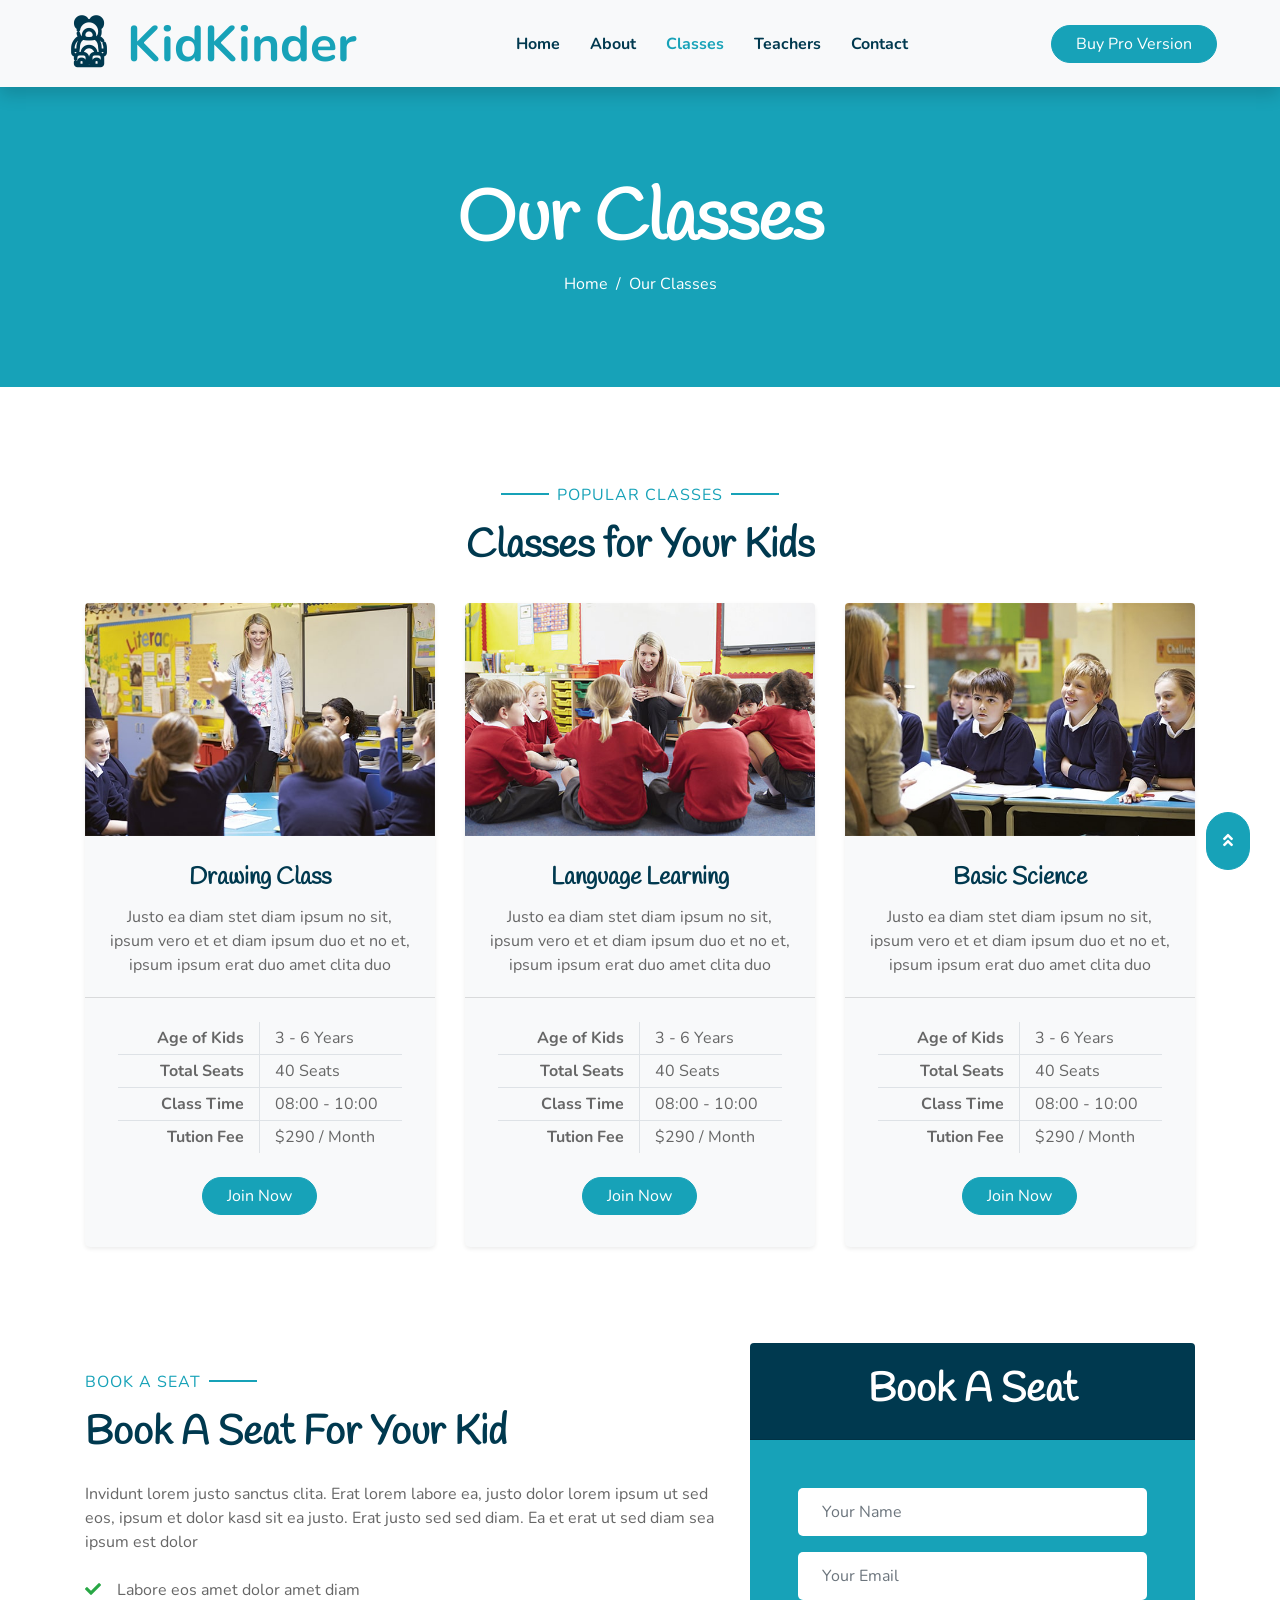
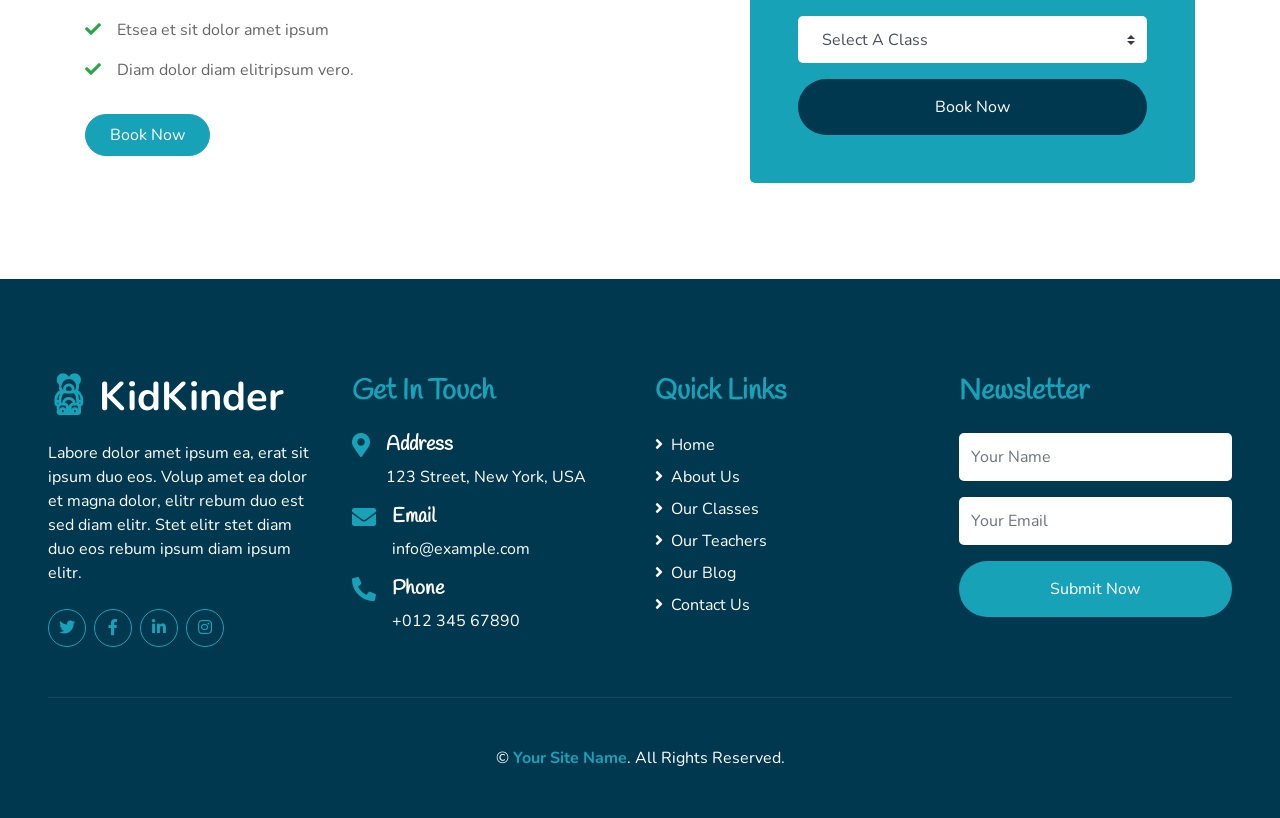
<file: class.html>
<!DOCTYPE html>
<html lang="en">

<head>
    <meta charset="utf-8">
    <title>KidKinder - Kindergarten Website Template</title>
    <meta content="width=device-width, initial-scale=1.0" name="viewport">
    <meta content="Free HTML Templates" name="keywords">
    <meta content="Free HTML Templates" name="description">

    <!-- Favicon -->
    <link href="img/favicon.ico" rel="icon">

    <!-- Google Web Fonts -->
    <link rel="preconnect" href="https://fonts.gstatic.com">
    <link href="https://fonts.googleapis.com/css2?family=Handlee&family=Nunito&display=swap" rel="stylesheet">

    <!-- Font Awesome -->
    <link href="https://cdnjs.cloudflare.com/ajax/libs/font-awesome/5.10.0/css/all.min.css" rel="stylesheet">

    <!-- Flaticon Font -->
    <link href="lib/flaticon/font/flaticon.css" rel="stylesheet">

    <!-- Libraries Stylesheet -->
    <link href="lib/owlcarousel/assets/owl.carousel.min.css" rel="stylesheet">
    <link href="lib/lightbox/css/lightbox.min.css" rel="stylesheet">

    <!-- Customized Bootstrap Stylesheet -->
    <link href="css/style.css" rel="stylesheet">
</head>

<body>
    <!-- Navbar Start -->
    <div class="container-fluid bg-light position-relative shadow">
        <nav class="navbar navbar-expand-lg bg-light navbar-light py-3 py-lg-0 px-0 px-lg-5">
            <a href="" class="navbar-brand font-weight-bold text-secondary" style="font-size: 50px;">
                <i class="flaticon-043-teddy-bear"></i>
                <span class="text-primary">KidKinder</span>
            </a>
            <button type="button" class="navbar-toggler" data-toggle="collapse" data-target="#navbarCollapse">
                <span class="navbar-toggler-icon"></span>
            </button>
            <div class="collapse navbar-collapse justify-content-between" id="navbarCollapse">
                <div class="navbar-nav font-weight-bold mx-auto py-0">
                    <a href="index.html" class="nav-item nav-link">Home</a>
                    <a href="about.html" class="nav-item nav-link">About</a>
                    <a href="class.html" class="nav-item nav-link active">Classes</a>
                    <a href="team.html" class="nav-item nav-link">Teachers</a>
                    <a href="contact.html" class="nav-item nav-link">Contact</a>
                </div>
                <a href="https://htmlcodex.com/downloading/?item=1144" class="btn btn-primary px-4">Buy Pro Version</a>
            </div>
        </nav>
    </div>
    <!-- Navbar End -->


    <!-- Header Start -->
    <div class="container-fluid bg-primary mb-5">
        <div class="d-flex flex-column align-items-center justify-content-center" style="min-height: 300px">
            <h3 class="display-3 font-weight-bold text-white">Our Classes</h3>
            <div class="d-inline-flex text-white">
                <p class="m-0"><a class="text-white" href="">Home</a></p>
                <p class="m-0 px-2">/</p>
                <p class="m-0">Our Classes</p>
            </div>
        </div>
    </div>
    <!-- Header End -->


    <!-- Class Start -->
    <div class="container-fluid pt-5">
        <div class="container">
            <div class="text-center pb-2">
                <p class="section-title px-5"><span class="px-2">Popular Classes</span></p>
                <h1 class="mb-4">Classes for Your Kids</h1>
            </div>
            <div class="row">
                <div class="col-lg-4 mb-5">
                    <div class="card border-0 bg-light shadow-sm pb-2">
                        <img class="card-img-top mb-2" src="img/class-1.jpg" alt="">
                        <div class="card-body text-center">
                            <h4 class="card-title">Drawing Class</h4>
                            <p class="card-text">Justo ea diam stet diam ipsum no sit, ipsum vero et et diam ipsum duo et no et, ipsum ipsum erat duo amet clita duo</p>
                        </div>
                        <div class="card-footer bg-transparent py-4 px-5">
                            <div class="row border-bottom">
                                <div class="col-6 py-1 text-right border-right"><strong>Age of Kids</strong></div>
                                <div class="col-6 py-1">3 - 6 Years</div>
                            </div>
                            <div class="row border-bottom">
                                <div class="col-6 py-1 text-right border-right"><strong>Total Seats</strong></div>
                                <div class="col-6 py-1">40 Seats</div>
                            </div>
                            <div class="row border-bottom">
                                <div class="col-6 py-1 text-right border-right"><strong>Class Time</strong></div>
                                <div class="col-6 py-1">08:00 - 10:00</div>
                            </div>
                            <div class="row">
                                <div class="col-6 py-1 text-right border-right"><strong>Tution Fee</strong></div>
                                <div class="col-6 py-1">$290 / Month</div>
                            </div>
                        </div>
                        <a href="" class="btn btn-primary px-4 mx-auto mb-4">Join Now</a>
                    </div>
                </div>
                <div class="col-lg-4 mb-5">
                    <div class="card border-0 bg-light shadow-sm pb-2">
                        <img class="card-img-top mb-2" src="img/class-2.jpg" alt="">
                        <div class="card-body text-center">
                            <h4 class="card-title">Language Learning</h4>
                            <p class="card-text">Justo ea diam stet diam ipsum no sit, ipsum vero et et diam ipsum duo et no et, ipsum ipsum erat duo amet clita duo</p>
                        </div>
                        <div class="card-footer bg-transparent py-4 px-5">
                            <div class="row border-bottom">
                                <div class="col-6 py-1 text-right border-right"><strong>Age of Kids</strong></div>
                                <div class="col-6 py-1">3 - 6 Years</div>
                            </div>
                            <div class="row border-bottom">
                                <div class="col-6 py-1 text-right border-right"><strong>Total Seats</strong></div>
                                <div class="col-6 py-1">40 Seats</div>
                            </div>
                            <div class="row border-bottom">
                                <div class="col-6 py-1 text-right border-right"><strong>Class Time</strong></div>
                                <div class="col-6 py-1">08:00 - 10:00</div>
                            </div>
                            <div class="row">
                                <div class="col-6 py-1 text-right border-right"><strong>Tution Fee</strong></div>
                                <div class="col-6 py-1">$290 / Month</div>
                            </div>
                        </div>
                        <a href="" class="btn btn-primary px-4 mx-auto mb-4">Join Now</a>
                    </div>
                </div>
                <div class="col-lg-4 mb-5">
                    <div class="card border-0 bg-light shadow-sm pb-2">
                        <img class="card-img-top mb-2" src="img/class-3.jpg" alt="">
                        <div class="card-body text-center">
                            <h4 class="card-title">Basic Science</h4>
                            <p class="card-text">Justo ea diam stet diam ipsum no sit, ipsum vero et et diam ipsum duo et no et, ipsum ipsum erat duo amet clita duo</p>
                        </div>
                        <div class="card-footer bg-transparent py-4 px-5">
                            <div class="row border-bottom">
                                <div class="col-6 py-1 text-right border-right"><strong>Age of Kids</strong></div>
                                <div class="col-6 py-1">3 - 6 Years</div>
                            </div>
                            <div class="row border-bottom">
                                <div class="col-6 py-1 text-right border-right"><strong>Total Seats</strong></div>
                                <div class="col-6 py-1">40 Seats</div>
                            </div>
                            <div class="row border-bottom">
                                <div class="col-6 py-1 text-right border-right"><strong>Class Time</strong></div>
                                <div class="col-6 py-1">08:00 - 10:00</div>
                            </div>
                            <div class="row">
                                <div class="col-6 py-1 text-right border-right"><strong>Tution Fee</strong></div>
                                <div class="col-6 py-1">$290 / Month</div>
                            </div>
                        </div>
                        <a href="" class="btn btn-primary px-4 mx-auto mb-4">Join Now</a>
                    </div>
                </div>
            </div>
        </div>
    </div>
    <!-- Class End -->


    <!-- Registration Start -->
    <div class="container-fluid py-5">
        <div class="container">
            <div class="row align-items-center">
                <div class="col-lg-7 mb-5 mb-lg-0">
                    <p class="section-title pr-5"><span class="pr-2">Book A Seat</span></p>
                    <h1 class="mb-4">Book A Seat For Your Kid</h1>
                    <p>Invidunt lorem justo sanctus clita. Erat lorem labore ea, justo dolor lorem ipsum ut sed eos,
                        ipsum et dolor kasd sit ea justo. Erat justo sed sed diam. Ea et erat ut sed diam sea ipsum est
                        dolor</p>
                    <ul class="list-inline m-0">
                        <li class="py-2"><i class="fa fa-check text-success mr-3"></i>Labore eos amet dolor amet diam</li>
                        <li class="py-2"><i class="fa fa-check text-success mr-3"></i>Etsea et sit dolor amet ipsum</li>
                        <li class="py-2"><i class="fa fa-check text-success mr-3"></i>Diam dolor diam elitripsum vero.</li>
                    </ul>
                    <a href="" class="btn btn-primary mt-4 py-2 px-4">Book Now</a>
                </div>
                <div class="col-lg-5">
                    <div class="card border-0">
                        <div class="card-header bg-secondary text-center p-4">
                            <h1 class="text-white m-0">Book A Seat</h1>
                        </div>
                        <div class="card-body rounded-bottom bg-primary p-5">
                            <form>
                                <div class="form-group">
                                    <input type="text" class="form-control border-0 p-4" placeholder="Your Name" required="required" />
                                </div>
                                <div class="form-group">
                                    <input type="email" class="form-control border-0 p-4" placeholder="Your Email" required="required" />
                                </div>
                                <div class="form-group">
                                    <select class="custom-select border-0 px-4" style="height: 47px;">
                                        <option selected>Select A Class</option>
                                        <option value="1">Class 1</option>
                                        <option value="2">Class 1</option>
                                        <option value="3">Class 1</option>
                                    </select>
                                </div>
                                <div>
                                    <button class="btn btn-secondary btn-block border-0 py-3" type="submit">Book Now</button>
                                </div>
                            </form>
                        </div>
                    </div>
                </div>
            </div>
        </div>
    </div>
    <!-- Registration End -->


    <!-- Footer Start -->
    <div class="container-fluid bg-secondary text-white mt-5 py-5 px-sm-3 px-md-5">
        <div class="row pt-5">
            <div class="col-lg-3 col-md-6 mb-5">
                <a href="" class="navbar-brand font-weight-bold text-primary m-0 mb-4 p-0" style="font-size: 40px; line-height: 40px;">
                    <i class="flaticon-043-teddy-bear"></i>
                    <span class="text-white">KidKinder</span>
                </a>
                <p>Labore dolor amet ipsum ea, erat sit ipsum duo eos. Volup amet ea dolor et magna dolor, elitr rebum duo est sed diam elitr. Stet elitr stet diam duo eos rebum ipsum diam ipsum elitr.</p>
                <div class="d-flex justify-content-start mt-4">
                    <a class="btn btn-outline-primary rounded-circle text-center mr-2 px-0"
                        style="width: 38px; height: 38px;" href="#"><i class="fab fa-twitter"></i></a>
                    <a class="btn btn-outline-primary rounded-circle text-center mr-2 px-0"
                        style="width: 38px; height: 38px;" href="#"><i class="fab fa-facebook-f"></i></a>
                    <a class="btn btn-outline-primary rounded-circle text-center mr-2 px-0"
                        style="width: 38px; height: 38px;" href="#"><i class="fab fa-linkedin-in"></i></a>
                    <a class="btn btn-outline-primary rounded-circle text-center mr-2 px-0"
                        style="width: 38px; height: 38px;" href="#"><i class="fab fa-instagram"></i></a>
                </div>
            </div>
            <div class="col-lg-3 col-md-6 mb-5">
                <h3 class="text-primary mb-4">Get In Touch</h3>
                <div class="d-flex">
                    <h4 class="fa fa-map-marker-alt text-primary"></h4>
                    <div class="pl-3">
                        <h5 class="text-white">Address</h5>
                        <p>123 Street, New York, USA</p>
                    </div>
                </div>
                <div class="d-flex">
                    <h4 class="fa fa-envelope text-primary"></h4>
                    <div class="pl-3">
                        <h5 class="text-white">Email</h5>
                        <p>info@example.com</p>
                    </div>
                </div>
                <div class="d-flex">
                    <h4 class="fa fa-phone-alt text-primary"></h4>
                    <div class="pl-3">
                        <h5 class="text-white">Phone</h5>
                        <p>+012 345 67890</p>
                    </div>
                </div>
            </div>
            <div class="col-lg-3 col-md-6 mb-5">
                <h3 class="text-primary mb-4">Quick Links</h3>
                <div class="d-flex flex-column justify-content-start">
                    <a class="text-white mb-2" href="#"><i class="fa fa-angle-right mr-2"></i>Home</a>
                    <a class="text-white mb-2" href="#"><i class="fa fa-angle-right mr-2"></i>About Us</a>
                    <a class="text-white mb-2" href="#"><i class="fa fa-angle-right mr-2"></i>Our Classes</a>
                    <a class="text-white mb-2" href="#"><i class="fa fa-angle-right mr-2"></i>Our Teachers</a>
                    <a class="text-white mb-2" href="#"><i class="fa fa-angle-right mr-2"></i>Our Blog</a>
                    <a class="text-white" href="#"><i class="fa fa-angle-right mr-2"></i>Contact Us</a>
                </div>
            </div>
            <div class="col-lg-3 col-md-6 mb-5">
                <h3 class="text-primary mb-4">Newsletter</h3>
                <form action="">
                    <div class="form-group">
                        <input type="text" class="form-control border-0 py-4" placeholder="Your Name" required="required" />
                    </div>
                    <div class="form-group">
                        <input type="email" class="form-control border-0 py-4" placeholder="Your Email"
                            required="required" />
                    </div>
                    <div>
                        <button class="btn btn-primary btn-block border-0 py-3" type="submit">Submit Now</button>
                    </div>
                </form>
            </div>
        </div>
        <div class="container-fluid pt-5" style="border-top: 1px solid rgba(23, 162, 184, .2);;">
            <p class="m-0 text-center text-white">
                &copy; <a class="text-primary font-weight-bold" href="#">Your Site Name</a>. All Rights Reserved. 
				
			</p>
        </div>
    </div>
    <!-- Footer End -->


    <!-- Back to Top -->
    <a href="#" class="btn btn-primary p-3 back-to-top"><i class="fa fa-angle-double-up"></i></a>


    <!-- JavaScript Libraries -->
    <script src="https://code.jquery.com/jquery-3.4.1.min.js"></script>
    <script src="https://stackpath.bootstrapcdn.com/bootstrap/4.4.1/js/bootstrap.bundle.min.js"></script>
    <script src="lib/easing/easing.min.js"></script>
    <script src="lib/owlcarousel/owl.carousel.min.js"></script>
    <script src="lib/isotope/isotope.pkgd.min.js"></script>
    <script src="lib/lightbox/js/lightbox.min.js"></script>

    <!-- Template Javascript -->
    <script src="js/main.js"></script>
</body>

</html>
</file>
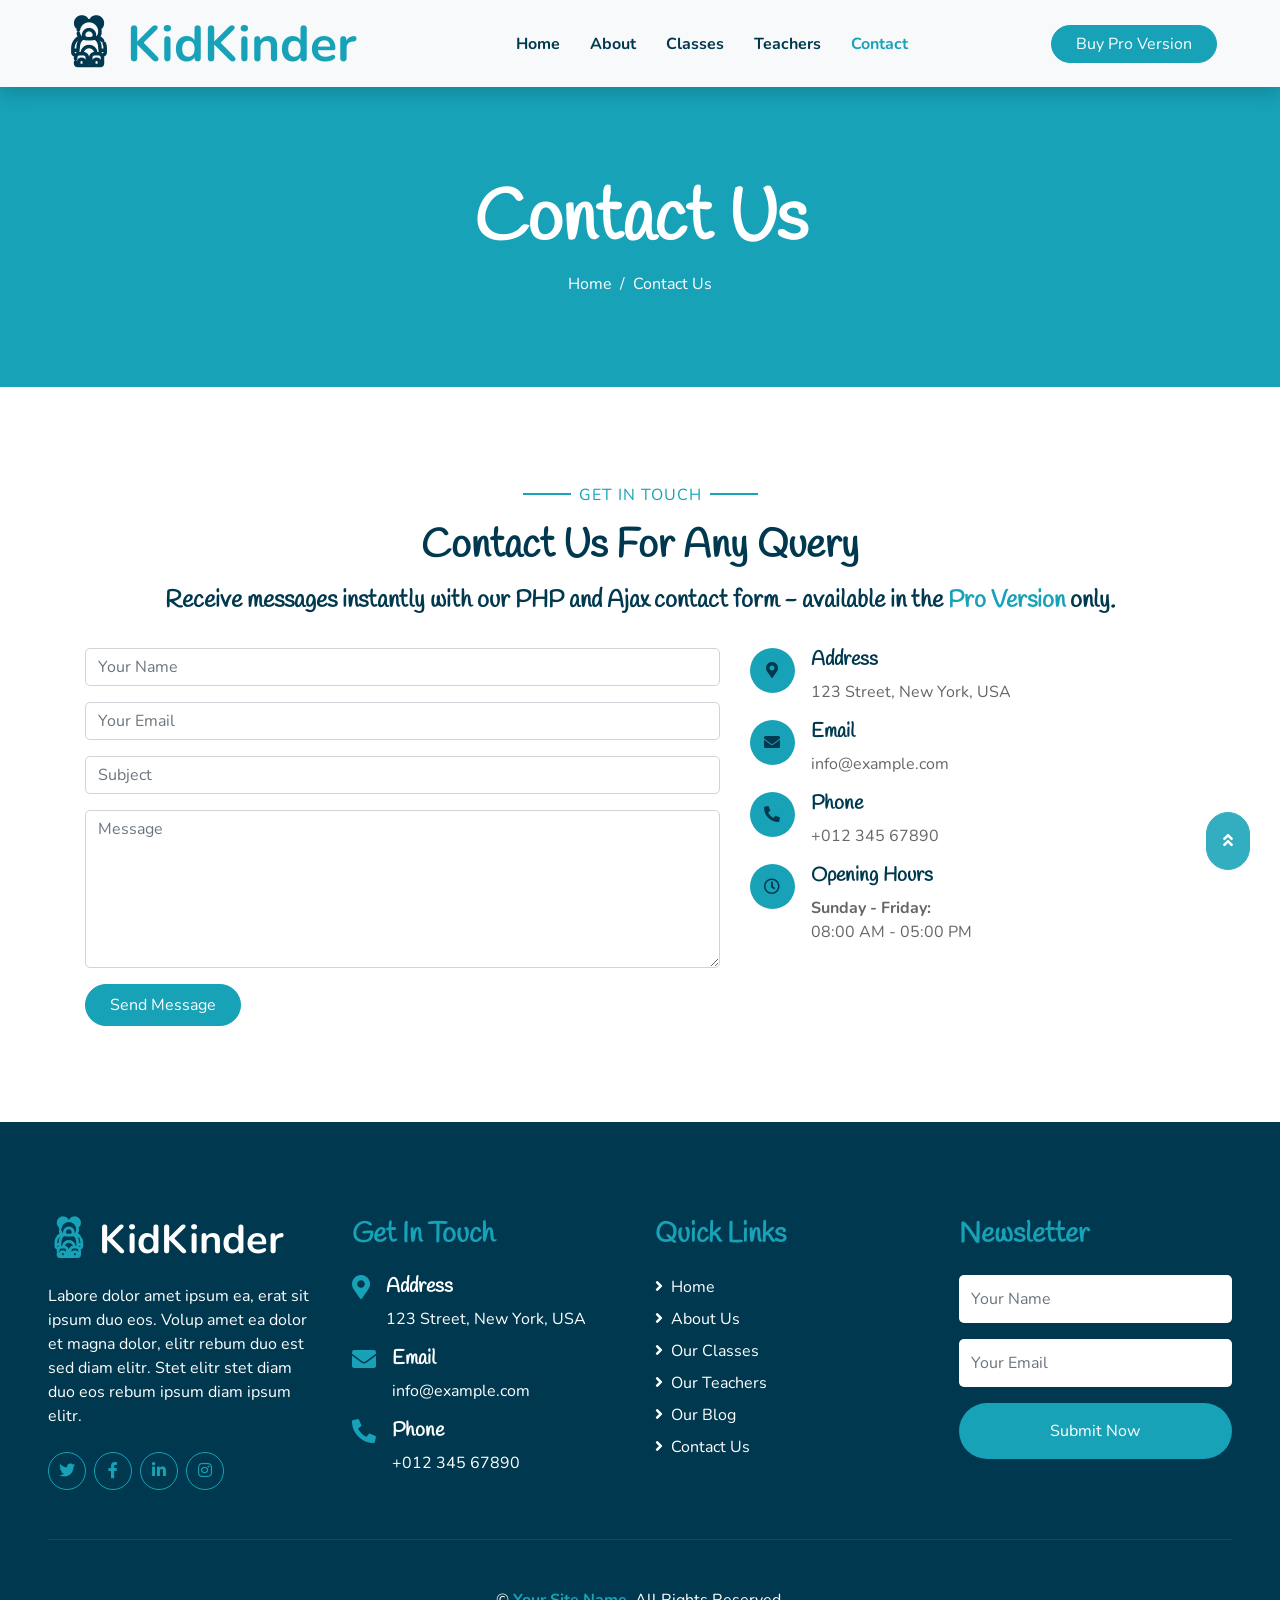
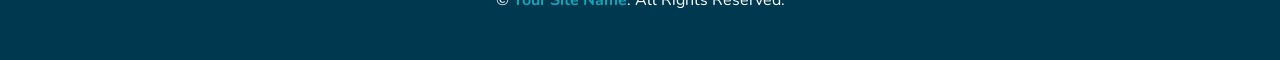
<file: contact.html>
<!DOCTYPE html>
<html lang="en">

<head>
    <meta charset="utf-8">
    <title>KidKinder - Kindergarten Website Template</title>
    <meta content="width=device-width, initial-scale=1.0" name="viewport">
    <meta content="Free HTML Templates" name="keywords">
    <meta content="Free HTML Templates" name="description">

    <!-- Favicon -->
    <link href="img/favicon.ico" rel="icon">

    <!-- Google Web Fonts -->
    <link rel="preconnect" href="https://fonts.gstatic.com">
    <link href="https://fonts.googleapis.com/css2?family=Handlee&family=Nunito&display=swap" rel="stylesheet">

    <!-- Font Awesome -->
    <link href="https://cdnjs.cloudflare.com/ajax/libs/font-awesome/5.10.0/css/all.min.css" rel="stylesheet">

    <!-- Flaticon Font -->
    <link href="lib/flaticon/font/flaticon.css" rel="stylesheet">

    <!-- Libraries Stylesheet -->
    <link href="lib/owlcarousel/assets/owl.carousel.min.css" rel="stylesheet">
    <link href="lib/lightbox/css/lightbox.min.css" rel="stylesheet">

    <!-- Customized Bootstrap Stylesheet -->
    <link href="css/style.css" rel="stylesheet">
</head>

<body>
    <!-- Navbar Start -->
    <div class="container-fluid bg-light position-relative shadow">
        <nav class="navbar navbar-expand-lg bg-light navbar-light py-3 py-lg-0 px-0 px-lg-5">
            <a href="" class="navbar-brand font-weight-bold text-secondary" style="font-size: 50px;">
                <i class="flaticon-043-teddy-bear"></i>
                <span class="text-primary">KidKinder</span>
            </a>
            <button type="button" class="navbar-toggler" data-toggle="collapse" data-target="#navbarCollapse">
                <span class="navbar-toggler-icon"></span>
            </button>
            <div class="collapse navbar-collapse justify-content-between" id="navbarCollapse">
                <div class="navbar-nav font-weight-bold mx-auto py-0">
                    <a href="index.html" class="nav-item nav-link">Home</a>
                    <a href="about.html" class="nav-item nav-link">About</a>
                    <a href="class.html" class="nav-item nav-link">Classes</a>
                    <a href="team.html" class="nav-item nav-link">Teachers</a>
                    <a href="contact.html" class="nav-item nav-link active">Contact</a>
                </div>
                <a href="https://htmlcodex.com/downloading/?item=1144" class="btn btn-primary px-4">Buy Pro Version</a>
            </div>
        </nav>
    </div>
    <!-- Navbar End -->


    <!-- Header Start -->
    <div class="container-fluid bg-primary mb-5">
        <div class="d-flex flex-column align-items-center justify-content-center" style="min-height: 300px">
            <h3 class="display-3 font-weight-bold text-white">Contact Us</h3>
            <div class="d-inline-flex text-white">
                <p class="m-0"><a class="text-white" href="">Home</a></p>
                <p class="m-0 px-2">/</p>
                <p class="m-0">Contact Us</p>
            </div>
        </div>
    </div>
    <!-- Header End -->


    <!-- Contact Start -->
    <div class="container-fluid pt-5">
        <div class="container">
            <div class="text-center pb-2">
                <p class="section-title px-5"><span class="px-2">Get In Touch</span></p>
                <h1 class="mb-3">Contact Us For Any Query</h1>
                <h4 class="text-center mb-4">Receive messages instantly with our PHP and Ajax contact form - available in the <a href="https://htmlcodex.com/downloading/?item=1144">Pro Version</a> only.</h4>
                    
            </div>
            <div class="row">
                <div class="col-lg-7 mb-5">
                    <div class="contact-form">
                        <form>
                            <div class="control-group mb-3">
                                <input type="text" class="form-control" placeholder="Your Name" />
                            </div>
                            <div class="control-group mb-3">
                                <input type="email" class="form-control" placeholder="Your Email" />
                            </div>
                            <div class="control-group mb-3">
                                <input type="text" class="form-control" placeholder="Subject" />
                            </div>
                            <div class="control-group mb-3">
                                <textarea class="form-control" rows="6" placeholder="Message"></textarea>
                            </div>
                            <div>
                                <button class="btn btn-primary py-2 px-4" type="submit">Send Message</button>
                            </div>
                        </form>
                    </div>
                </div>
                <div class="col-lg-5 mb-5">
                    <div class="d-flex">
                        <i class="fa fa-map-marker-alt d-inline-flex align-items-center justify-content-center bg-primary text-secondary rounded-circle" style="width: 45px; height: 45px;"></i>
                        <div class="pl-3">
                            <h5>Address</h5>
                            <p>123 Street, New York, USA</p>
                        </div>
                    </div>
                    <div class="d-flex">
                        <i class="fa fa-envelope d-inline-flex align-items-center justify-content-center bg-primary text-secondary rounded-circle" style="width: 45px; height: 45px;"></i>
                        <div class="pl-3">
                            <h5>Email</h5>
                            <p>info@example.com</p>
                        </div>
                    </div>
                    <div class="d-flex">
                        <i class="fa fa-phone-alt d-inline-flex align-items-center justify-content-center bg-primary text-secondary rounded-circle" style="width: 45px; height: 45px;"></i>
                        <div class="pl-3">
                            <h5>Phone</h5>
                            <p>+012 345 67890</p>
                        </div>
                    </div>
                    <div class="d-flex">
                        <i class="far fa-clock d-inline-flex align-items-center justify-content-center bg-primary text-secondary rounded-circle" style="width: 45px; height: 45px;"></i>
                        <div class="pl-3">
                            <h5>Opening Hours</h5>
                            <strong>Sunday - Friday:</strong>
                            <p class="m-0">08:00 AM - 05:00 PM </p>
                        </div>
                    </div>
                </div>
            </div>
        </div>
    </div>
    <!-- Contact End -->


    <!-- Footer Start -->
    <div class="container-fluid bg-secondary text-white mt-5 py-5 px-sm-3 px-md-5">
        <div class="row pt-5">
            <div class="col-lg-3 col-md-6 mb-5">
                <a href="" class="navbar-brand font-weight-bold text-primary m-0 mb-4 p-0" style="font-size: 40px; line-height: 40px;">
                    <i class="flaticon-043-teddy-bear"></i>
                    <span class="text-white">KidKinder</span>
                </a>
                <p>Labore dolor amet ipsum ea, erat sit ipsum duo eos. Volup amet ea dolor et magna dolor, elitr rebum duo est sed diam elitr. Stet elitr stet diam duo eos rebum ipsum diam ipsum elitr.</p>
                <div class="d-flex justify-content-start mt-4">
                    <a class="btn btn-outline-primary rounded-circle text-center mr-2 px-0"
                        style="width: 38px; height: 38px;" href="#"><i class="fab fa-twitter"></i></a>
                    <a class="btn btn-outline-primary rounded-circle text-center mr-2 px-0"
                        style="width: 38px; height: 38px;" href="#"><i class="fab fa-facebook-f"></i></a>
                    <a class="btn btn-outline-primary rounded-circle text-center mr-2 px-0"
                        style="width: 38px; height: 38px;" href="#"><i class="fab fa-linkedin-in"></i></a>
                    <a class="btn btn-outline-primary rounded-circle text-center mr-2 px-0"
                        style="width: 38px; height: 38px;" href="#"><i class="fab fa-instagram"></i></a>
                </div>
            </div>
            <div class="col-lg-3 col-md-6 mb-5">
                <h3 class="text-primary mb-4">Get In Touch</h3>
                <div class="d-flex">
                    <h4 class="fa fa-map-marker-alt text-primary"></h4>
                    <div class="pl-3">
                        <h5 class="text-white">Address</h5>
                        <p>123 Street, New York, USA</p>
                    </div>
                </div>
                <div class="d-flex">
                    <h4 class="fa fa-envelope text-primary"></h4>
                    <div class="pl-3">
                        <h5 class="text-white">Email</h5>
                        <p>info@example.com</p>
                    </div>
                </div>
                <div class="d-flex">
                    <h4 class="fa fa-phone-alt text-primary"></h4>
                    <div class="pl-3">
                        <h5 class="text-white">Phone</h5>
                        <p>+012 345 67890</p>
                    </div>
                </div>
            </div>
            <div class="col-lg-3 col-md-6 mb-5">
                <h3 class="text-primary mb-4">Quick Links</h3>
                <div class="d-flex flex-column justify-content-start">
                    <a class="text-white mb-2" href="#"><i class="fa fa-angle-right mr-2"></i>Home</a>
                    <a class="text-white mb-2" href="#"><i class="fa fa-angle-right mr-2"></i>About Us</a>
                    <a class="text-white mb-2" href="#"><i class="fa fa-angle-right mr-2"></i>Our Classes</a>
                    <a class="text-white mb-2" href="#"><i class="fa fa-angle-right mr-2"></i>Our Teachers</a>
                    <a class="text-white mb-2" href="#"><i class="fa fa-angle-right mr-2"></i>Our Blog</a>
                    <a class="text-white" href="#"><i class="fa fa-angle-right mr-2"></i>Contact Us</a>
                </div>
            </div>
            <div class="col-lg-3 col-md-6 mb-5">
                <h3 class="text-primary mb-4">Newsletter</h3>
                <form action="">
                    <div class="form-group">
                        <input type="text" class="form-control border-0 py-4" placeholder="Your Name" required="required" />
                    </div>
                    <div class="form-group">
                        <input type="email" class="form-control border-0 py-4" placeholder="Your Email"
                            required="required" />
                    </div>
                    <div>
                        <button class="btn btn-primary btn-block border-0 py-3" type="submit">Submit Now</button>
                    </div>
                </form>
            </div>
        </div>
        <div class="container-fluid pt-5" style="border-top: 1px solid rgba(23, 162, 184, .2);;">
            <p class="m-0 text-center text-white">
                &copy; <a class="text-primary font-weight-bold" href="#">Your Site Name</a>. All Rights Reserved. 
			</p>
        </div>
    </div>
    <!-- Footer End -->


    <!-- Back to Top -->
    <a href="#" class="btn btn-primary p-3 back-to-top"><i class="fa fa-angle-double-up"></i></a>


    <!-- JavaScript Libraries -->
    <script src="https://code.jquery.com/jquery-3.4.1.min.js"></script>
    <script src="https://stackpath.bootstrapcdn.com/bootstrap/4.4.1/js/bootstrap.bundle.min.js"></script>
    <script src="lib/easing/easing.min.js"></script>
    <script src="lib/owlcarousel/owl.carousel.min.js"></script>
    <script src="lib/isotope/isotope.pkgd.min.js"></script>
    <script src="lib/lightbox/js/lightbox.min.js"></script>

    <!-- Template Javascript -->
    <script src="js/main.js"></script>
</body>

</html>
</file>
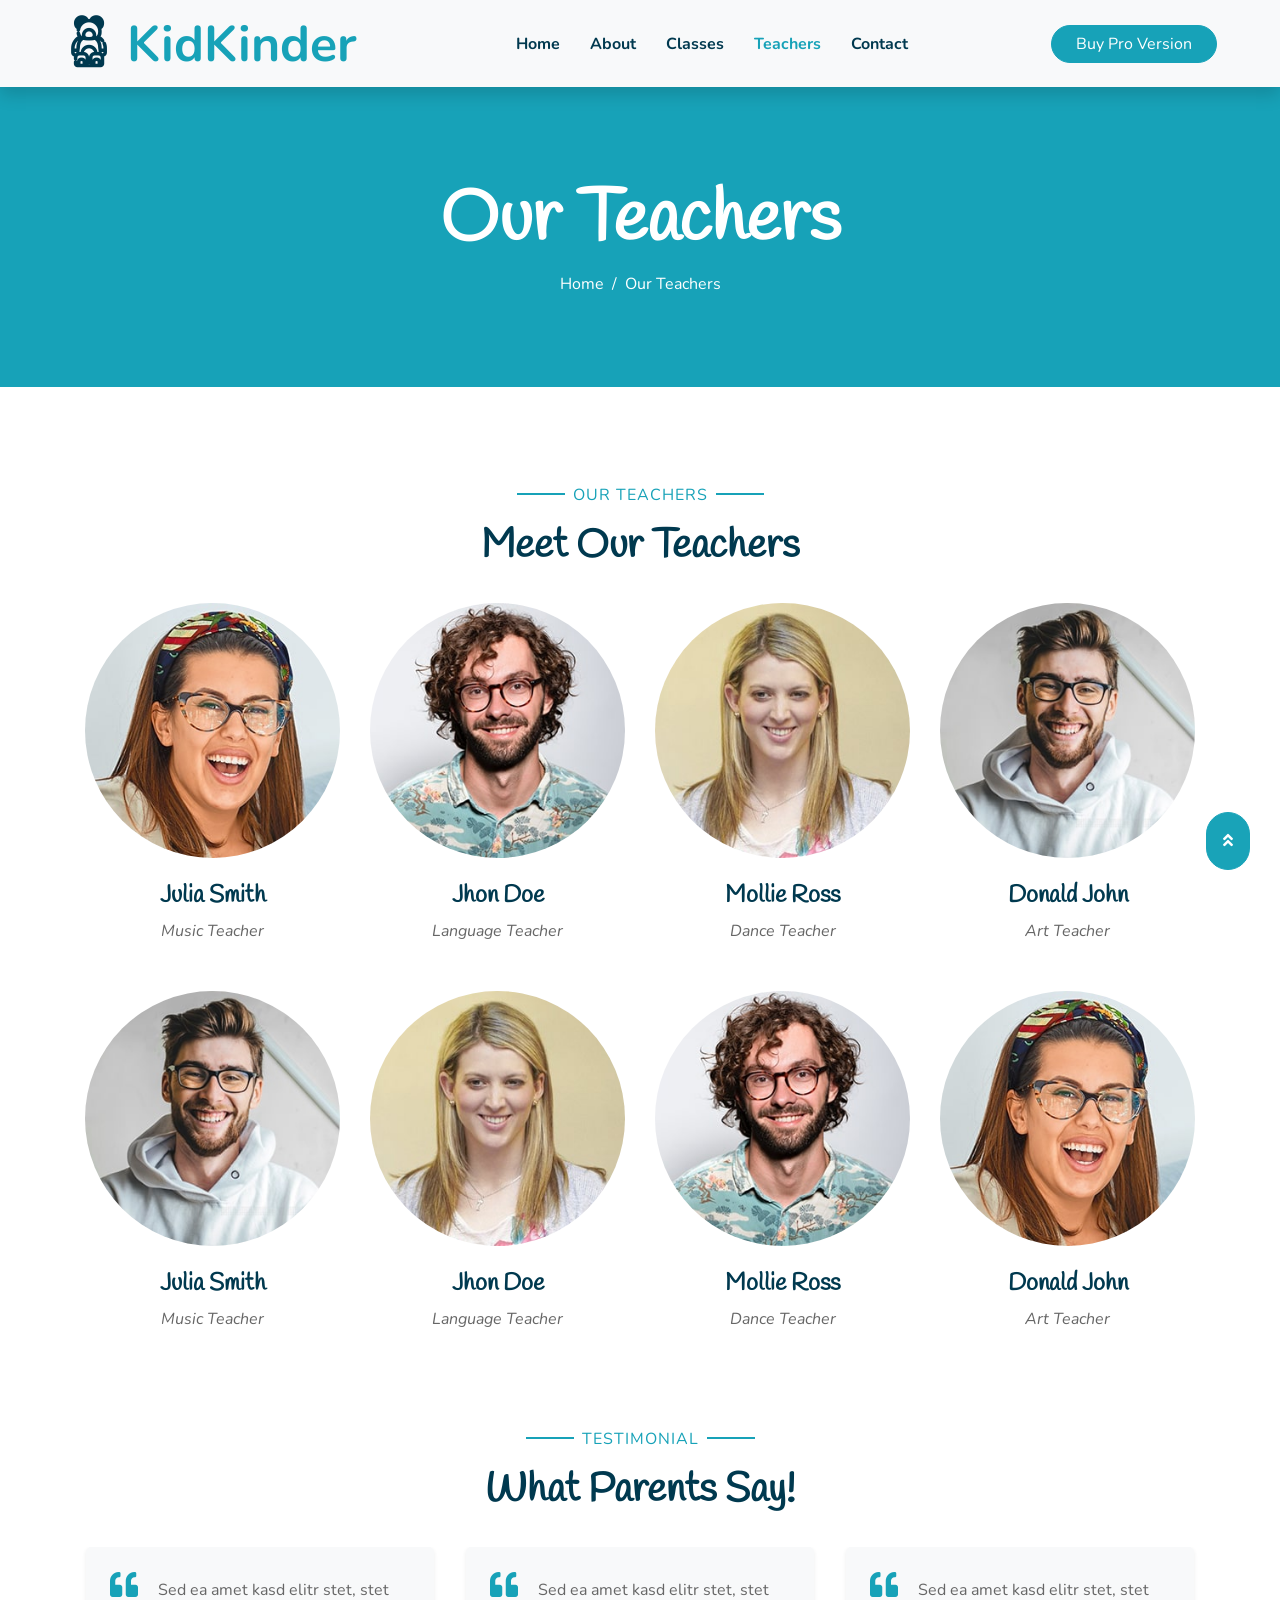
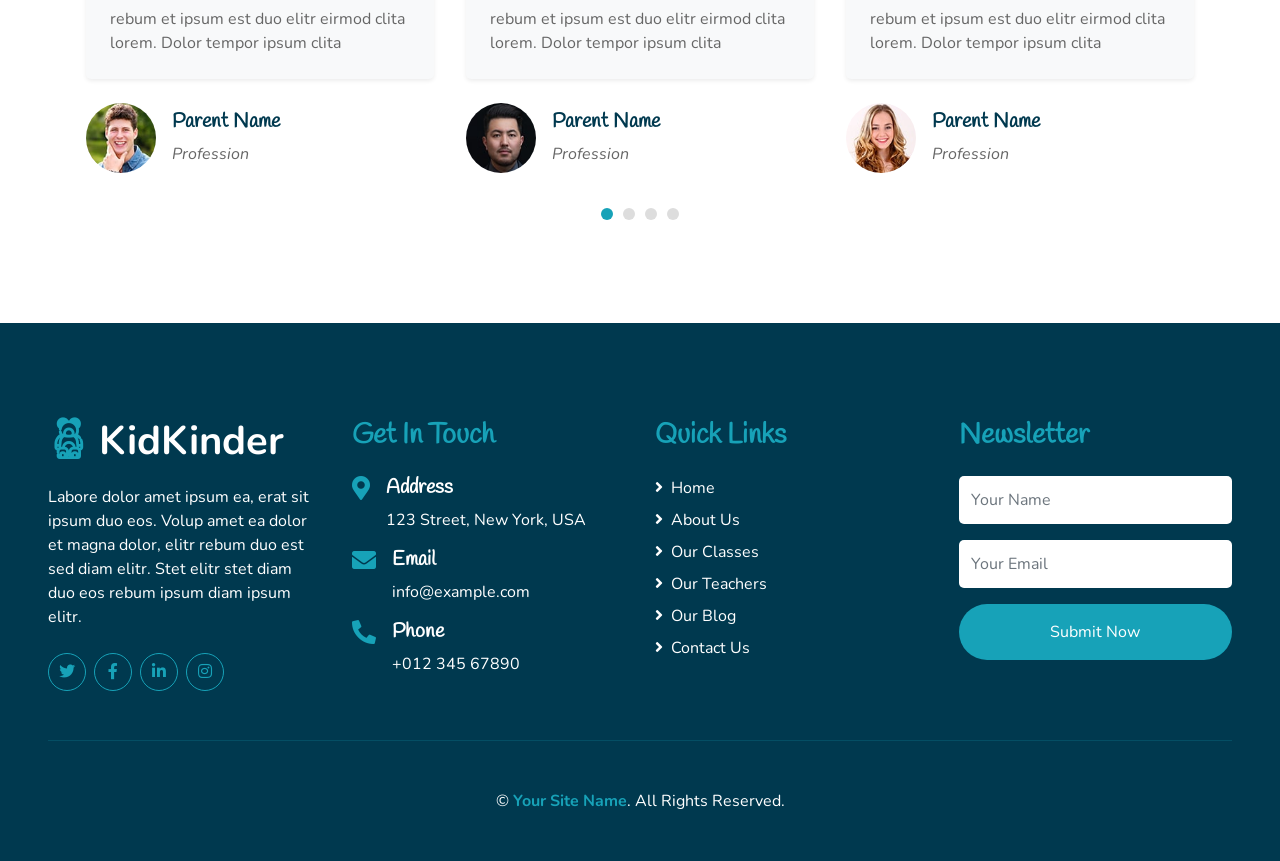
<file: team.html>
<!DOCTYPE html>
<html lang="en">

<head>
    <meta charset="utf-8">
    <title>KidKinder - Kindergarten Website Template</title>
    <meta content="width=device-width, initial-scale=1.0" name="viewport">
    <meta content="Free HTML Templates" name="keywords">
    <meta content="Free HTML Templates" name="description">

    <!-- Favicon -->
    <link href="img/favicon.ico" rel="icon">

    <!-- Google Web Fonts -->
    <link rel="preconnect" href="https://fonts.gstatic.com">
    <link href="https://fonts.googleapis.com/css2?family=Handlee&family=Nunito&display=swap" rel="stylesheet">

    <!-- Font Awesome -->
    <link href="https://cdnjs.cloudflare.com/ajax/libs/font-awesome/5.10.0/css/all.min.css" rel="stylesheet">

    <!-- Flaticon Font -->
    <link href="lib/flaticon/font/flaticon.css" rel="stylesheet">

    <!-- Libraries Stylesheet -->
    <link href="lib/owlcarousel/assets/owl.carousel.min.css" rel="stylesheet">
    <link href="lib/lightbox/css/lightbox.min.css" rel="stylesheet">

    <!-- Customized Bootstrap Stylesheet -->
    <link href="css/style.css" rel="stylesheet">
</head>

<body>
    <!-- Navbar Start -->
    <div class="container-fluid bg-light position-relative shadow">
        <nav class="navbar navbar-expand-lg bg-light navbar-light py-3 py-lg-0 px-0 px-lg-5">
            <a href="" class="navbar-brand font-weight-bold text-secondary" style="font-size: 50px;">
                <i class="flaticon-043-teddy-bear"></i>
                <span class="text-primary">KidKinder</span>
            </a>
            <button type="button" class="navbar-toggler" data-toggle="collapse" data-target="#navbarCollapse">
                <span class="navbar-toggler-icon"></span>
            </button>
            <div class="collapse navbar-collapse justify-content-between" id="navbarCollapse">
                <div class="navbar-nav font-weight-bold mx-auto py-0">
                    <a href="index.html" class="nav-item nav-link">Home</a>
                    <a href="about.html" class="nav-item nav-link">About</a>
                    <a href="class.html" class="nav-item nav-link">Classes</a>
                    <a href="team.html" class="nav-item nav-link active">Teachers</a>
                    <a href="contact.html" class="nav-item nav-link">Contact</a>
                </div>
                <a href="https://htmlcodex.com/downloading/?item=1144" class="btn btn-primary px-4">Buy Pro Version</a>
            </div>
        </nav>
    </div>
    <!-- Navbar End -->


    <!-- Header Start -->
    <div class="container-fluid bg-primary mb-5">
        <div class="d-flex flex-column align-items-center justify-content-center" style="min-height: 300px">
            <h3 class="display-3 font-weight-bold text-white">Our Teachers</h3>
            <div class="d-inline-flex text-white">
                <p class="m-0"><a class="text-white" href="">Home</a></p>
                <p class="m-0 px-2">/</p>
                <p class="m-0">Our Teachers</p>
            </div>
        </div>
    </div>
    <!-- Header End -->


    <!-- Team Start -->
    <div class="container-fluid pt-5">
        <div class="container">
            <div class="text-center pb-2">
                <p class="section-title px-5"><span class="px-2">Our Teachers</span></p>
                <h1 class="mb-4">Meet Our Teachers</h1>
            </div>
            <div class="row">
                <div class="col-md-6 col-lg-3 text-center team mb-5">
                    <div class="position-relative overflow-hidden mb-4" style="border-radius: 100%;">
                        <img class="img-fluid w-100" src="img/team-1.jpg" alt="" >
                        <div
                            class="team-social d-flex align-items-center justify-content-center w-100 h-100 position-absolute">
                            <a class="btn btn-outline-light text-center mr-2 px-0" style="width: 38px; height: 38px;"
                                href="#"><i class="fab fa-twitter"></i></a>
                            <a class="btn btn-outline-light text-center mr-2 px-0" style="width: 38px; height: 38px;"
                                href="#"><i class="fab fa-facebook-f"></i></a>
                            <a class="btn btn-outline-light text-center px-0" style="width: 38px; height: 38px;"
                                href="#"><i class="fab fa-linkedin-in"></i></a>
                        </div>
                    </div>
                    <h4>Julia Smith</h4>
                    <i>Music Teacher</i>
                </div>
                <div class="col-md-6 col-lg-3 text-center team mb-5">
                    <div class="position-relative overflow-hidden mb-4" style="border-radius: 100%;">
                        <img class="img-fluid w-100" src="img/team-2.jpg" alt="" >
                        <div
                            class="team-social d-flex align-items-center justify-content-center w-100 h-100 position-absolute">
                            <a class="btn btn-outline-light text-center mr-2 px-0" style="width: 38px; height: 38px;"
                                href="#"><i class="fab fa-twitter"></i></a>
                            <a class="btn btn-outline-light text-center mr-2 px-0" style="width: 38px; height: 38px;"
                                href="#"><i class="fab fa-facebook-f"></i></a>
                            <a class="btn btn-outline-light text-center px-0" style="width: 38px; height: 38px;"
                                href="#"><i class="fab fa-linkedin-in"></i></a>
                        </div>
                    </div>
                    <h4>Jhon Doe</h4>
                    <i>Language Teacher</i>
                </div>
                <div class="col-md-6 col-lg-3 text-center team mb-5">
                    <div class="position-relative overflow-hidden mb-4" style="border-radius: 100%;">
                        <img class="img-fluid w-100" src="img/team-3.jpg" alt="" >
                        <div
                            class="team-social d-flex align-items-center justify-content-center w-100 h-100 position-absolute">
                            <a class="btn btn-outline-light text-center mr-2 px-0" style="width: 38px; height: 38px;"
                                href="#"><i class="fab fa-twitter"></i></a>
                            <a class="btn btn-outline-light text-center mr-2 px-0" style="width: 38px; height: 38px;"
                                href="#"><i class="fab fa-facebook-f"></i></a>
                            <a class="btn btn-outline-light text-center px-0" style="width: 38px; height: 38px;"
                                href="#"><i class="fab fa-linkedin-in"></i></a>
                        </div>
                    </div>
                    <h4>Mollie Ross</h4>
                    <i>Dance Teacher</i>
                </div>
                <div class="col-md-6 col-lg-3 text-center team mb-5">
                    <div class="position-relative overflow-hidden mb-4" style="border-radius: 100%;">
                        <img class="img-fluid w-100" src="img/team-4.jpg" alt="" >
                        <div
                            class="team-social d-flex align-items-center justify-content-center w-100 h-100 position-absolute">
                            <a class="btn btn-outline-light text-center mr-2 px-0" style="width: 38px; height: 38px;"
                                href="#"><i class="fab fa-twitter"></i></a>
                            <a class="btn btn-outline-light text-center mr-2 px-0" style="width: 38px; height: 38px;"
                                href="#"><i class="fab fa-facebook-f"></i></a>
                            <a class="btn btn-outline-light text-center px-0" style="width: 38px; height: 38px;"
                                href="#"><i class="fab fa-linkedin-in"></i></a>
                        </div>
                    </div>
                    <h4>Donald John</h4>
                    <i>Art Teacher</i>
                </div>
                <div class="col-md-6 col-lg-3 text-center team mb-5">
                    <div class="position-relative overflow-hidden mb-4" style="border-radius: 100%;">
                        <img class="img-fluid w-100" src="img/team-4.jpg" alt="" >
                        <div
                            class="team-social d-flex align-items-center justify-content-center w-100 h-100 position-absolute">
                            <a class="btn btn-outline-light text-center mr-2 px-0" style="width: 38px; height: 38px;"
                                href="#"><i class="fab fa-twitter"></i></a>
                            <a class="btn btn-outline-light text-center mr-2 px-0" style="width: 38px; height: 38px;"
                                href="#"><i class="fab fa-facebook-f"></i></a>
                            <a class="btn btn-outline-light text-center px-0" style="width: 38px; height: 38px;"
                                href="#"><i class="fab fa-linkedin-in"></i></a>
                        </div>
                    </div>
                    <h4>Julia Smith</h4>
                    <i>Music Teacher</i>
                </div>
                <div class="col-md-6 col-lg-3 text-center team mb-5">
                    <div class="position-relative overflow-hidden mb-4" style="border-radius: 100%;">
                        <img class="img-fluid w-100" src="img/team-3.jpg" alt="" >
                        <div
                            class="team-social d-flex align-items-center justify-content-center w-100 h-100 position-absolute">
                            <a class="btn btn-outline-light text-center mr-2 px-0" style="width: 38px; height: 38px;"
                                href="#"><i class="fab fa-twitter"></i></a>
                            <a class="btn btn-outline-light text-center mr-2 px-0" style="width: 38px; height: 38px;"
                                href="#"><i class="fab fa-facebook-f"></i></a>
                            <a class="btn btn-outline-light text-center px-0" style="width: 38px; height: 38px;"
                                href="#"><i class="fab fa-linkedin-in"></i></a>
                        </div>
                    </div>
                    <h4>Jhon Doe</h4>
                    <i>Language Teacher</i>
                </div>
                <div class="col-md-6 col-lg-3 text-center team mb-5">
                    <div class="position-relative overflow-hidden mb-4" style="border-radius: 100%;">
                        <img class="img-fluid w-100" src="img/team-2.jpg" alt="" >
                        <div
                            class="team-social d-flex align-items-center justify-content-center w-100 h-100 position-absolute">
                            <a class="btn btn-outline-light text-center mr-2 px-0" style="width: 38px; height: 38px;"
                                href="#"><i class="fab fa-twitter"></i></a>
                            <a class="btn btn-outline-light text-center mr-2 px-0" style="width: 38px; height: 38px;"
                                href="#"><i class="fab fa-facebook-f"></i></a>
                            <a class="btn btn-outline-light text-center px-0" style="width: 38px; height: 38px;"
                                href="#"><i class="fab fa-linkedin-in"></i></a>
                        </div>
                    </div>
                    <h4>Mollie Ross</h4>
                    <i>Dance Teacher</i>
                </div>
                <div class="col-md-6 col-lg-3 text-center team mb-5">
                    <div class="position-relative overflow-hidden mb-4" style="border-radius: 100%;">
                        <img class="img-fluid w-100" src="img/team-1.jpg" alt="" >
                        <div
                            class="team-social d-flex align-items-center justify-content-center w-100 h-100 position-absolute">
                            <a class="btn btn-outline-light text-center mr-2 px-0" style="width: 38px; height: 38px;"
                                href="#"><i class="fab fa-twitter"></i></a>
                            <a class="btn btn-outline-light text-center mr-2 px-0" style="width: 38px; height: 38px;"
                                href="#"><i class="fab fa-facebook-f"></i></a>
                            <a class="btn btn-outline-light text-center px-0" style="width: 38px; height: 38px;"
                                href="#"><i class="fab fa-linkedin-in"></i></a>
                        </div>
                    </div>
                    <h4>Donald John</h4>
                    <i>Art Teacher</i>
                </div>
            </div>
        </div>
    </div>
    <!-- Team End -->


    <!-- Testimonial Start -->
    <div class="container-fluid py-5">
        <div class="container p-0">
            <div class="text-center pb-2">
                <p class="section-title px-5"><span class="px-2">Testimonial</span></p>
                <h1 class="mb-4">What Parents Say!</h1>
            </div>
            <div class="owl-carousel testimonial-carousel">
                <div class="testimonial-item px-3">
                    <div class="bg-light shadow-sm rounded mb-4 p-4">
                        <h3 class="fas fa-quote-left text-primary mr-3"></h3>
                        Sed ea amet kasd elitr stet, stet rebum et ipsum est duo elitr eirmod clita lorem. Dolor tempor ipsum clita
                    </div>
                    <div class="d-flex align-items-center">
                        <img class="rounded-circle" src="img/testimonial-1.jpg" style="width: 70px; height: 70px;" alt="Image">
                        <div class="pl-3">
                            <h5>Parent Name</h5>
                            <i>Profession</i>
                        </div>
                    </div>
                </div>
                <div class="testimonial-item px-3">
                    <div class="bg-light shadow-sm rounded mb-4 p-4">
                        <h3 class="fas fa-quote-left text-primary mr-3"></h3>
                        Sed ea amet kasd elitr stet, stet rebum et ipsum est duo elitr eirmod clita lorem. Dolor tempor ipsum clita
                    </div>
                    <div class="d-flex align-items-center">
                        <img class="rounded-circle" src="img/testimonial-2.jpg" style="width: 70px; height: 70px;" alt="Image">
                        <div class="pl-3">
                            <h5>Parent Name</h5>
                            <i>Profession</i>
                        </div>
                    </div>
                </div>
                <div class="testimonial-item px-3">
                    <div class="bg-light shadow-sm rounded mb-4 p-4">
                        <h3 class="fas fa-quote-left text-primary mr-3"></h3>
                        Sed ea amet kasd elitr stet, stet rebum et ipsum est duo elitr eirmod clita lorem. Dolor tempor ipsum clita
                    </div>
                    <div class="d-flex align-items-center">
                        <img class="rounded-circle" src="img/testimonial-3.jpg" style="width: 70px; height: 70px;" alt="Image">
                        <div class="pl-3">
                            <h5>Parent Name</h5>
                            <i>Profession</i>
                        </div>
                    </div>
                </div>
                <div class="testimonial-item px-3">
                    <div class="bg-light shadow-sm rounded mb-4 p-4">
                        <h3 class="fas fa-quote-left text-primary mr-3"></h3>
                        Sed ea amet kasd elitr stet, stet rebum et ipsum est duo elitr eirmod clita lorem. Dolor tempor ipsum clita
                    </div>
                    <div class="d-flex align-items-center">
                        <img class="rounded-circle" src="img/testimonial-4.jpg" style="width: 70px; height: 70px;" alt="Image">
                        <div class="pl-3">
                            <h5>Parent Name</h5>
                            <i>Profession</i>
                        </div>
                    </div>
                </div>
            </div>
        </div>
    </div>
    <!-- Testimonial End -->


    <!-- Footer Start -->
    <div class="container-fluid bg-secondary text-white mt-5 py-5 px-sm-3 px-md-5">
        <div class="row pt-5">
            <div class="col-lg-3 col-md-6 mb-5">
                <a href="" class="navbar-brand font-weight-bold text-primary m-0 mb-4 p-0" style="font-size: 40px; line-height: 40px;">
                    <i class="flaticon-043-teddy-bear"></i>
                    <span class="text-white">KidKinder</span>
                </a>
                <p>Labore dolor amet ipsum ea, erat sit ipsum duo eos. Volup amet ea dolor et magna dolor, elitr rebum duo est sed diam elitr. Stet elitr stet diam duo eos rebum ipsum diam ipsum elitr.</p>
                <div class="d-flex justify-content-start mt-4">
                    <a class="btn btn-outline-primary rounded-circle text-center mr-2 px-0"
                        style="width: 38px; height: 38px;" href="#"><i class="fab fa-twitter"></i></a>
                    <a class="btn btn-outline-primary rounded-circle text-center mr-2 px-0"
                        style="width: 38px; height: 38px;" href="#"><i class="fab fa-facebook-f"></i></a>
                    <a class="btn btn-outline-primary rounded-circle text-center mr-2 px-0"
                        style="width: 38px; height: 38px;" href="#"><i class="fab fa-linkedin-in"></i></a>
                    <a class="btn btn-outline-primary rounded-circle text-center mr-2 px-0"
                        style="width: 38px; height: 38px;" href="#"><i class="fab fa-instagram"></i></a>
                </div>
            </div>
            <div class="col-lg-3 col-md-6 mb-5">
                <h3 class="text-primary mb-4">Get In Touch</h3>
                <div class="d-flex">
                    <h4 class="fa fa-map-marker-alt text-primary"></h4>
                    <div class="pl-3">
                        <h5 class="text-white">Address</h5>
                        <p>123 Street, New York, USA</p>
                    </div>
                </div>
                <div class="d-flex">
                    <h4 class="fa fa-envelope text-primary"></h4>
                    <div class="pl-3">
                        <h5 class="text-white">Email</h5>
                        <p>info@example.com</p>
                    </div>
                </div>
                <div class="d-flex">
                    <h4 class="fa fa-phone-alt text-primary"></h4>
                    <div class="pl-3">
                        <h5 class="text-white">Phone</h5>
                        <p>+012 345 67890</p>
                    </div>
                </div>
            </div>
            <div class="col-lg-3 col-md-6 mb-5">
                <h3 class="text-primary mb-4">Quick Links</h3>
                <div class="d-flex flex-column justify-content-start">
                    <a class="text-white mb-2" href="#"><i class="fa fa-angle-right mr-2"></i>Home</a>
                    <a class="text-white mb-2" href="#"><i class="fa fa-angle-right mr-2"></i>About Us</a>
                    <a class="text-white mb-2" href="#"><i class="fa fa-angle-right mr-2"></i>Our Classes</a>
                    <a class="text-white mb-2" href="#"><i class="fa fa-angle-right mr-2"></i>Our Teachers</a>
                    <a class="text-white mb-2" href="#"><i class="fa fa-angle-right mr-2"></i>Our Blog</a>
                    <a class="text-white" href="#"><i class="fa fa-angle-right mr-2"></i>Contact Us</a>
                </div>
            </div>
            <div class="col-lg-3 col-md-6 mb-5">
                <h3 class="text-primary mb-4">Newsletter</h3>
                <form action="">
                    <div class="form-group">
                        <input type="text" class="form-control border-0 py-4" placeholder="Your Name" required="required" />
                    </div>
                    <div class="form-group">
                        <input type="email" class="form-control border-0 py-4" placeholder="Your Email"
                            required="required" />
                    </div>
                    <div>
                        <button class="btn btn-primary btn-block border-0 py-3" type="submit">Submit Now</button>
                    </div>
                </form>
            </div>
        </div>
        <div class="container-fluid pt-5" style="border-top: 1px solid rgba(23, 162, 184, .2);;">
            <p class="m-0 text-center text-white">
                &copy; <a class="text-primary font-weight-bold" href="#">Your Site Name</a>. All Rights Reserved. 
            </p>
        </div>
    </div>
    <!-- Footer End -->


    <!-- Back to Top -->
    <a href="#" class="btn btn-primary p-3 back-to-top"><i class="fa fa-angle-double-up"></i></a>


    <!-- JavaScript Libraries -->
    <script src="https://code.jquery.com/jquery-3.4.1.min.js"></script>
    <script src="https://stackpath.bootstrapcdn.com/bootstrap/4.4.1/js/bootstrap.bundle.min.js"></script>
    <script src="lib/easing/easing.min.js"></script>
    <script src="lib/owlcarousel/owl.carousel.min.js"></script>
    <script src="lib/isotope/isotope.pkgd.min.js"></script>
    <script src="lib/lightbox/js/lightbox.min.js"></script>

    <!-- Template Javascript -->
    <script src="js/main.js"></script>
</body>

</html>
</file>
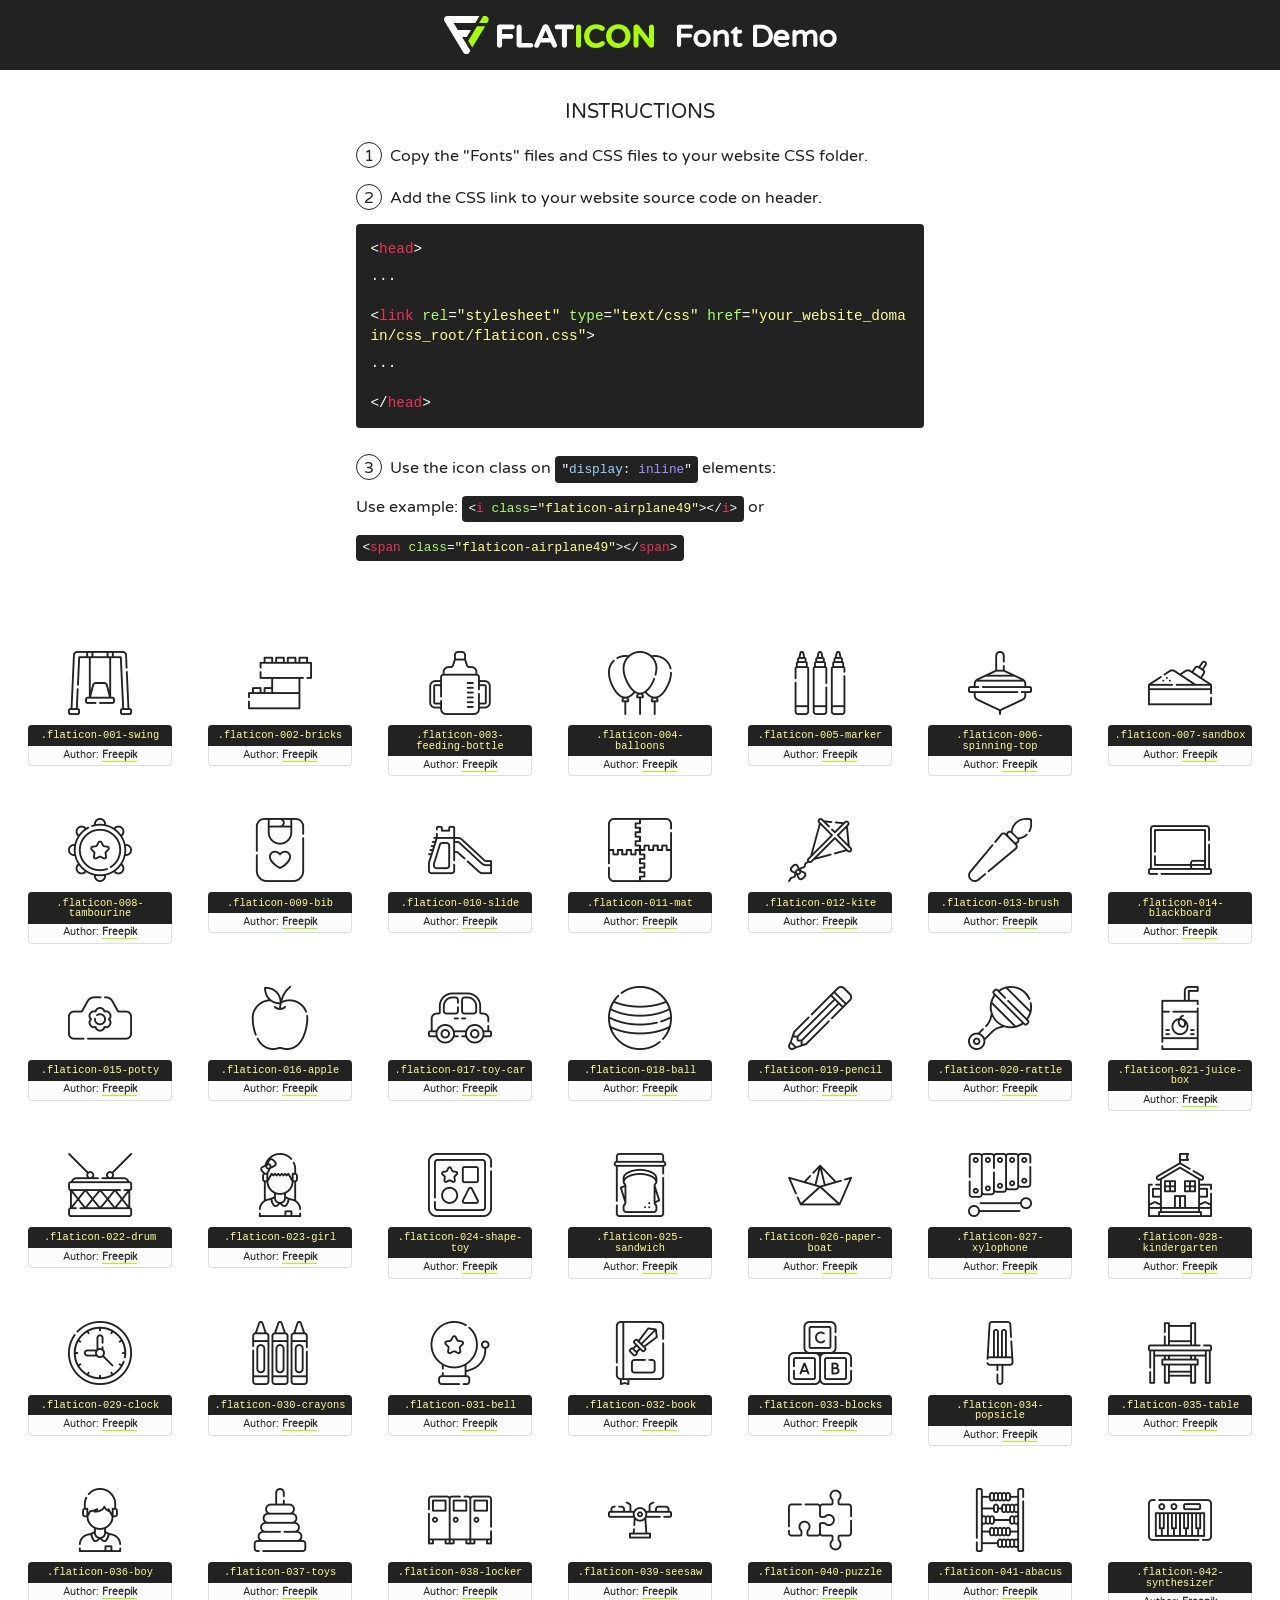
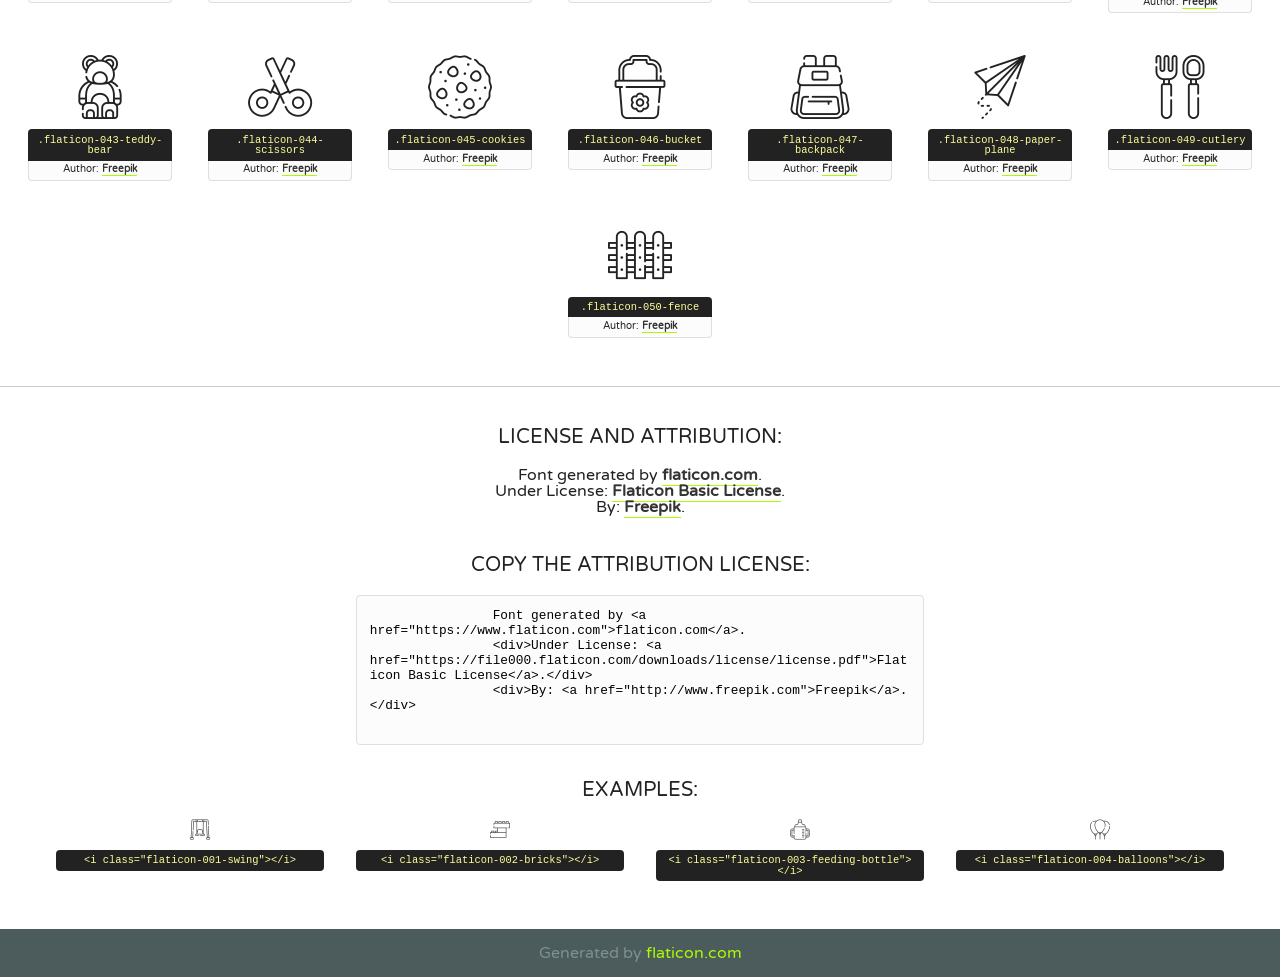
<file: lib/flaticon/font/flaticon.html>
<!DOCTYPE html>
<!--
  Flaticon icon font: Flaticon
  Creation date: 11/06/2020 07:22
-->
<html>
    <!DOCTYPE html>

    <head>
        <title>Flaticon WebFont</title>
        <link href="http://fonts.googleapis.com/css?family=Varela+Round" rel="stylesheet" type="text/css" />
        <link rel="stylesheet" type="text/css" href="flaticon.css">
        <meta charset="UTF-8">
        <style>
            html, body, div, span, applet, object, iframe,
            h1, h2, h3, h4, h5, h6, p, blockquote, pre,
            a, abbr, acronym, address, big, cite, code,
            del, dfn, em, img, ins, kbd, q, s, samp,
            small, strike, strong, sub, sup, tt, var,
            b, u, i, center,
            dl, dt, dd, ol, ul, li,
            fieldset, form, label, legend,
            table, caption, tbody, tfoot, thead, tr, th, td,
            article, aside, canvas, details, embed,
            figure, figcaption, footer, header, hgroup,
            menu, nav, output, ruby, section, summary,
            time, mark, audio, video {
                margin: 0;
                padding: 0;
                border: 0;
                font-size: 100%;
                font: inherit;
                vertical-align: baseline;
            }
            /* HTML5 display-role reset for older browsers */
            article, aside, details, figcaption, figure,
            footer, header, hgroup, menu, nav, section {
                display: block;
            }
            body {
                line-height: 1;
            }
            ol, ul {
                list-style: none;
            }
            blockquote, q {
                quotes: none;
            }
            blockquote:before, blockquote:after,
            q:before, q:after {
                content: '';
                content: none;
            }
            table {
                border-collapse: collapse;
                border-spacing: 0;
            }
            body {
                font-family: 'Varela Round', Helvetica, Arial, sans-serif;
                font-size: 16px;
                color: #222;
            }
            a {
                color: #333;
                border-bottom: 1px solid #a9fd00;
                font-weight: bold;
                text-decoration: none;
            }
            * {
                -moz-box-sizing: border-box;
                -webkit-box-sizing: border-box;
                box-sizing: border-box;
                margin: 0;
                padding: 0;
            }
            [class^="flaticon-"]:before, [class*=" flaticon-"]:before, [class^="flaticon-"]:after, [class*=" flaticon-"]:after {
                font-family: Flaticon;
                font-size: 30px;
                font-style: normal;
                margin-left: 20px;
                color: #333;
            }
            .wrapper {
                max-width: 600px;
                margin: auto;
                padding: 0 1em;
            }
            .title {
                font-size: 1.25em;
                text-align: center;
                margin-bottom: 1em;
                text-transform: uppercase;
            }
            header {
                text-align: center;
                background-color: #222;
                color: #fff;
                padding: 1em;
            }
            header .logo {
                width: 210px;
                height: 38px;
                display: inline-block;
                vertical-align: middle;
                margin-right: 1em;
                border: none;
            }
            header strong {
                font-size: 1.95em;
                font-weight: bold;
                vertical-align: middle;
                margin-top: 5px;
                display: inline-block;
            }
            .demo {
                margin: 2em auto;
                line-height: 1.25em;
            }
            .demo ul li {
                margin-bottom: 1em;
            }
            .demo ul li .num {
                color: #222;
                border-radius: 20px;
                display: inline-block;
                width: 26px;
                padding: 3px;
                height: 26px;
                text-align: center;
                margin-right: 0.5em;
                border: 1px solid #222;
            }
            .demo ul li code {
                background-color: #222;
                border-radius: 4px;
                padding: 0.25em 0.5em;
                display: inline-block;
                color: #fff;
                font-family: Consolas,Monaco,Lucida Console,Liberation Mono,DejaVu Sans Mono,Bitstream Vera Sans Mono,Courier New, monospace;
                font-weight: lighter;
                margin-top: 1em;
                font-size: 0.8em;
                word-break: break-all;
            }
            .demo ul li code.big {
                padding: 1em;
                font-size: 0.9em;
            }
            .demo ul li code .red {
                color: #EF3159;
            }
            .demo ul li code .green {
                color: #ACFF65;
            }
            .demo ul li code .yellow {
                color: #FFFF99;
            }
            .demo ul li code .blue {
                color: #99D3FF;
            }
            .demo ul li code .purple {
                color: #A295FF;
            }
            .demo ul li code .dots {
                margin-top: 0.5em;
                display: block;
            }
            #glyphs {
                border-bottom: 1px solid #ccc;
                padding: 2em 0;
                text-align: center;
            }
            .glyph {
                display: inline-block;
                width: 9em;
                margin: 1em;
                text-align: center;
                vertical-align: top;
                background: #FFF;
            }
            .glyph .glyph-icon {
                padding: 10px;
                display: block;
                font-family:"Flaticon";
                font-size: 64px;
                line-height: 1;
            }
            .glyph .glyph-icon:before {
                font-size: 64px;
                color: #222;
                margin-left: 0;
            }
            .class-name {
                font-size: 0.65em;
                background-color: #222;
                color: #fff;
                border-radius: 4px 4px 0 0;
                padding: 0.5em;
                color: #FFFF99;
                font-family: Consolas,Monaco,Lucida Console,Liberation Mono,DejaVu Sans Mono,Bitstream Vera Sans Mono,Courier New, monospace;
            }
            .author-name {
                font-size: 0.6em;
                background-color: #fcfcfd;
                border: 1px solid #DEDEE4;
                border-top: 0;
                border-radius: 0 0 4px 4px;
                padding: 0.5em;
            }
            .class-name:last-child {
                font-size: 10px;
                color:#888;
            }
            .class-name:last-child a {
                font-size: 10px;
                color:#555;
            }
            .class-name:last-child a:hover {
                color:#a9fd00;
            }
            .glyph > input {
                display: block;
                width: 100px;
                margin: 5px auto;
                text-align: center;
                font-size: 12px;
                cursor: text;
            }
            .glyph > input.icon-input {
                font-family:"Flaticon";
                font-size: 16px;
                margin-bottom: 10px;
            }
            .attribution .title {
                margin-top: 2em;
            }
            .attribution textarea {
                background-color: #fcfcfd;
                padding: 1em;
                border: none;
                box-shadow: none;
                border: 1px solid #DEDEE4;
                border-radius: 4px;
                resize: none;
                width: 100%;
                height: 150px;
                font-size: 0.8em;
                font-family: Consolas,Monaco,Lucida Console,Liberation Mono,DejaVu Sans Mono,Bitstream Vera Sans Mono,Courier New, monospace;
                -webkit-appearance: none;
            }
            .iconsuse {
                margin: 2em auto;
                text-align: center;
                max-width: 1200px;
            }
            .iconsuse:after {
                content: '';
                display: table;
                clear: both;
            }
            .iconsuse .image {
                float: left;
                width: 25%;
                padding: 0 1em;
            }
            .iconsuse .image p {
                margin-bottom: 1em;
            }
            .iconsuse .image span {
                display: block;
                font-size: 0.65em;
                background-color: #222;
                color: #fff;
                border-radius: 4px;
                padding: 0.5em;
                color: #FFFF99;
                margin-top: 1em;
                font-family: Consolas,Monaco,Lucida Console,Liberation Mono,DejaVu Sans Mono,Bitstream Vera Sans Mono,Courier New, monospace;
            }
            #footer {
                text-align: center;
                background-color: #4C5B5C;
                color: #7c9192;
                padding: 1em;
            }
            #footer a {
                border: none;
                color: #a9fd00;
                font-weight: normal;
            }
            @media (max-width: 960px) {
                .iconsuse .image {
                    width: 50%;
                }
            }
            @media (max-width: 560px) {
                .iconsuse .image {
                    width: 100%;
                }
            }
            .attrDiv {

            }
        </style>
        <link rel="stylesheet" href="flaticon.css">
    </head>

    <body class="characters-off">
        <header>
            <a href="https://www.flaticon.com" target="_blank" class="logo">
                <svg version="1.1" xmlns="http://www.w3.org/2000/svg" xmlns:xlink="http://www.w3.org/1999/xlink" xmlns:a="http://ns.adobe.com/AdobeSVGViewerExtensions/3.0/" viewBox="0 0 560.875 102.036" enable-background="new 0 0 560.875 102.036" xml:space="preserve">
                        <defs>
                        </defs>
                        <g>
                            <g class="letters">
                                <path fill="#ffffff" d="M141.596,29.675c0-3.777,2.985-6.767,6.764-6.767h34.438c3.426,0,6.15,2.728,6.15,6.15
                                c0,3.43-2.724,6.149-6.15,6.149h-27.674v13.091h23.719c3.429,0,6.151,2.724,6.151,6.15c0,3.43-2.723,6.149-6.151,6.149h-23.719
                                v17.574c0,3.773-2.986,6.761-6.764,6.761c-3.779,0-6.764-2.989-6.764-6.761V29.675z"></path>
                                <path fill="#ffffff" d="M193.844,29.149c0-3.781,2.985-6.767,6.764-6.767c3.776,0,6.763,2.985,6.763,6.767v42.957h25.039
                                c3.426,0,6.149,2.726,6.149,6.153c0,3.425-2.723,6.15-6.149,6.15h-31.802c-3.779,0-6.764-2.986-6.764-6.768V29.149z"></path>
                                <path fill="#ffffff" d="M241.891,75.71l21.438-48.407c1.492-3.341,4.215-5.357,7.906-5.357h0.792
                                c3.686,0,6.323,2.017,7.815,5.357l21.439,48.407c0.436,0.967,0.701,1.845,0.701,2.723c0,3.602-2.809,6.501-6.414,6.501
                                c-3.161,0-5.269-1.845-6.499-4.655l-4.132-9.661h-27.059l-4.301,10.102c-1.144,2.631-3.426,4.214-6.237,4.214
                                c-3.517,0-6.24-2.81-6.24-6.325C241.1,77.64,241.451,76.677,241.891,75.71z M279.932,58.666l-8.521-20.297l-8.526,20.297H279.932
                                z"></path>
                                <path fill="#ffffff" d="M314.864,35.387H301.86c-3.429,0-6.239-2.813-6.239-6.238c0-3.429,2.811-6.24,6.239-6.24h39.533
                                c3.426,0,6.237,2.811,6.237,6.24c0,3.425-2.811,6.238-6.237,6.238h-13.001v42.785c0,3.773-2.99,6.761-6.764,6.761
                                c-3.779,0-6.764-2.989-6.764-6.761V35.387z"></path>
                                <path fill="#A9FD00" d="M352.615,29.149c0-3.781,2.985-6.767,6.767-6.767c3.774,0,6.761,2.985,6.761,6.767v49.024
                                c0,3.773-2.987,6.761-6.761,6.761c-3.781,0-6.767-2.989-6.767-6.761V29.149z"></path>
                                <path fill="#A9FD00" d="M374.132,53.836v-0.179c0-17.481,13.178-31.801,32.065-31.801c9.22,0,15.459,2.458,20.557,6.238
                                c1.402,1.054,2.637,2.985,2.637,5.357c0,3.692-2.985,6.59-6.681,6.59c-1.845,0-3.071-0.702-4.044-1.319
                                c-3.776-2.813-7.729-4.393-12.562-4.393c-10.364,0-17.831,8.611-17.831,19.154v0.173c0,10.542,7.291,19.329,17.831,19.329
                                c5.715,0,9.492-1.756,13.359-4.834c1.049-0.874,2.458-1.491,4.039-1.491c3.429,0,6.325,2.813,6.325,6.236
                                c0,2.106-1.056,3.78-2.282,4.834c-5.539,4.834-12.036,7.733-21.878,7.733C387.572,85.464,374.132,71.493,374.132,53.836z"></path>
                                <path fill="#A9FD00" d="M433.009,53.836v-0.179c0-17.481,13.79-31.801,32.766-31.801c18.981,0,32.592,14.143,32.592,31.628v0.173
                                c0,17.483-13.785,31.807-32.769,31.807C446.625,85.464,433.009,71.32,433.009,53.836z M484.224,53.836v-0.179
                                c0-10.539-7.725-19.326-18.626-19.326c-10.893,0-18.449,8.611-18.449,19.154v0.173c0,10.542,7.73,19.329,18.626,19.329
                                C476.676,72.986,484.224,64.378,484.224,53.836z"></path>
                                <path fill="#A9FD00" d="M506.233,29.321c0-3.774,2.99-6.763,6.767-6.763h1.401c3.252,0,5.183,1.583,7.029,3.953l26.093,34.265
                                V29.059c0-3.692,2.99-6.677,6.681-6.677c3.683,0,6.671,2.985,6.671,6.677v48.934c0,3.78-2.987,6.765-6.764,6.765h-0.436
                                c-3.257,0-5.188-1.581-7.034-3.953l-27.056-35.492v32.944c0,3.687-2.985,6.676-6.678,6.676c-3.683,0-6.673-2.989-6.673-6.676
                                V29.321z"></path>
                            </g>
                            <g class="insignia">
                                <path fill="#ffffff" d="M48.372,56.137h12.517l11.156-18.537H37.186L25.688,18.539h57.825L94.668,0H9.271
                                C5.925,0,2.842,1.801,1.198,4.716c-1.644,2.907-1.593,6.482,0.134,9.343l50.38,83.501c1.678,2.781,4.689,4.476,7.938,4.476
                                c3.246,0,6.257-1.695,7.935-4.476l2.898-4.804L48.372,56.137z"></path>
                                <g class="i">
                                    <path fill="#A9FD00" d="M93.575,18.539h0.031v0.004l21.652,0.004l2.705-4.488c1.727-2.861,1.778-6.436,0.133-9.343
                                    C116.454,1.801,113.371,0,110.026,0h-5.294L93.575,18.539z"></path>
                                    <polygon fill="#A9FD00" points="88.291,27.356 64.725,66.486 75.519,84.404 109.942,27.356"></polygon>
                                </g>
                            </g>
                        </g>
                    </svg>
            </a>
            <strong>Font Demo</strong>
        </header>

        <section class="demo wrapper">
            <p class="title">Instructions</p>
            <ul>
                <li>
                    <span class="num">1</span>Copy the "Fonts" files and CSS files to your website CSS folder.
                </li>
                <li>
                    <span class="num">2</span>Add the CSS link to your website source code on header.
                    <code class="big">
                        &lt;<span class="red">head</span>&gt;
                        <br/><span class="dots">...</span>
                        <br/>&lt;<span class="red">link</span> <span class="green">rel</span>=<span class="yellow">"stylesheet"</span> <span class="green">type</span>=<span class="yellow">"text/css"</span> <span class="green">href</span>=<span class="yellow">"your_website_domain/css_root/flaticon.css"</span>&gt;
                        <br/><span class="dots">...</span>
                        <br/>&lt;/<span class="red">head</span>&gt;
                    </code>
                </li>

                <li>
                    <p>
                        <span class="num">3</span>Use the icon class on <code>"<span class="blue">display</span>:<span class="purple"> inline</span>"</code> elements:
                        <br />
                        Use example:
                        <code>
                            &lt;<span class="red">i</span> <span class="green">class</span>=<span class="yellow">&quot;flaticon-airplane49&quot;</span>&gt;&lt;/<span class="red">i</span>&gt;
                        </code> or
                        <code>&lt;<span class="red">span</span> <span class="green">class</span>=<span class="yellow">&quot;flaticon-airplane49&quot;</span>&gt;&lt;/<span class="red">span</span>&gt;</code>
                    </p>
                </li>
            </ul>
        </section>

        <section id="glyphs">
            
            <div class="glyph"><div class="glyph-icon flaticon-001-swing"></div>
                <div class="class-name">.flaticon-001-swing</div>
                <div class="author-name">Author: <a href="http://www.freepik.com" title="Freepik">Freepik</a> </div>
            </div>
            
            <div class="glyph"><div class="glyph-icon flaticon-002-bricks"></div>
                <div class="class-name">.flaticon-002-bricks</div>
                <div class="author-name">Author: <a href="http://www.freepik.com" title="Freepik">Freepik</a> </div>
            </div>
            
            <div class="glyph"><div class="glyph-icon flaticon-003-feeding-bottle"></div>
                <div class="class-name">.flaticon-003-feeding-bottle</div>
                <div class="author-name">Author: <a href="http://www.freepik.com" title="Freepik">Freepik</a> </div>
            </div>
            
            <div class="glyph"><div class="glyph-icon flaticon-004-balloons"></div>
                <div class="class-name">.flaticon-004-balloons</div>
                <div class="author-name">Author: <a href="http://www.freepik.com" title="Freepik">Freepik</a> </div>
            </div>
            
            <div class="glyph"><div class="glyph-icon flaticon-005-marker"></div>
                <div class="class-name">.flaticon-005-marker</div>
                <div class="author-name">Author: <a href="http://www.freepik.com" title="Freepik">Freepik</a> </div>
            </div>
            
            <div class="glyph"><div class="glyph-icon flaticon-006-spinning-top"></div>
                <div class="class-name">.flaticon-006-spinning-top</div>
                <div class="author-name">Author: <a href="http://www.freepik.com" title="Freepik">Freepik</a> </div>
            </div>
            
            <div class="glyph"><div class="glyph-icon flaticon-007-sandbox"></div>
                <div class="class-name">.flaticon-007-sandbox</div>
                <div class="author-name">Author: <a href="http://www.freepik.com" title="Freepik">Freepik</a> </div>
            </div>
            
            <div class="glyph"><div class="glyph-icon flaticon-008-tambourine"></div>
                <div class="class-name">.flaticon-008-tambourine</div>
                <div class="author-name">Author: <a href="http://www.freepik.com" title="Freepik">Freepik</a> </div>
            </div>
            
            <div class="glyph"><div class="glyph-icon flaticon-009-bib"></div>
                <div class="class-name">.flaticon-009-bib</div>
                <div class="author-name">Author: <a href="http://www.freepik.com" title="Freepik">Freepik</a> </div>
            </div>
            
            <div class="glyph"><div class="glyph-icon flaticon-010-slide"></div>
                <div class="class-name">.flaticon-010-slide</div>
                <div class="author-name">Author: <a href="http://www.freepik.com" title="Freepik">Freepik</a> </div>
            </div>
            
            <div class="glyph"><div class="glyph-icon flaticon-011-mat"></div>
                <div class="class-name">.flaticon-011-mat</div>
                <div class="author-name">Author: <a href="http://www.freepik.com" title="Freepik">Freepik</a> </div>
            </div>
            
            <div class="glyph"><div class="glyph-icon flaticon-012-kite"></div>
                <div class="class-name">.flaticon-012-kite</div>
                <div class="author-name">Author: <a href="http://www.freepik.com" title="Freepik">Freepik</a> </div>
            </div>
            
            <div class="glyph"><div class="glyph-icon flaticon-013-brush"></div>
                <div class="class-name">.flaticon-013-brush</div>
                <div class="author-name">Author: <a href="http://www.freepik.com" title="Freepik">Freepik</a> </div>
            </div>
            
            <div class="glyph"><div class="glyph-icon flaticon-014-blackboard"></div>
                <div class="class-name">.flaticon-014-blackboard</div>
                <div class="author-name">Author: <a href="http://www.freepik.com" title="Freepik">Freepik</a> </div>
            </div>
            
            <div class="glyph"><div class="glyph-icon flaticon-015-potty"></div>
                <div class="class-name">.flaticon-015-potty</div>
                <div class="author-name">Author: <a href="http://www.freepik.com" title="Freepik">Freepik</a> </div>
            </div>
            
            <div class="glyph"><div class="glyph-icon flaticon-016-apple"></div>
                <div class="class-name">.flaticon-016-apple</div>
                <div class="author-name">Author: <a href="http://www.freepik.com" title="Freepik">Freepik</a> </div>
            </div>
            
            <div class="glyph"><div class="glyph-icon flaticon-017-toy-car"></div>
                <div class="class-name">.flaticon-017-toy-car</div>
                <div class="author-name">Author: <a href="http://www.freepik.com" title="Freepik">Freepik</a> </div>
            </div>
            
            <div class="glyph"><div class="glyph-icon flaticon-018-ball"></div>
                <div class="class-name">.flaticon-018-ball</div>
                <div class="author-name">Author: <a href="http://www.freepik.com" title="Freepik">Freepik</a> </div>
            </div>
            
            <div class="glyph"><div class="glyph-icon flaticon-019-pencil"></div>
                <div class="class-name">.flaticon-019-pencil</div>
                <div class="author-name">Author: <a href="http://www.freepik.com" title="Freepik">Freepik</a> </div>
            </div>
            
            <div class="glyph"><div class="glyph-icon flaticon-020-rattle"></div>
                <div class="class-name">.flaticon-020-rattle</div>
                <div class="author-name">Author: <a href="http://www.freepik.com" title="Freepik">Freepik</a> </div>
            </div>
            
            <div class="glyph"><div class="glyph-icon flaticon-021-juice-box"></div>
                <div class="class-name">.flaticon-021-juice-box</div>
                <div class="author-name">Author: <a href="http://www.freepik.com" title="Freepik">Freepik</a> </div>
            </div>
            
            <div class="glyph"><div class="glyph-icon flaticon-022-drum"></div>
                <div class="class-name">.flaticon-022-drum</div>
                <div class="author-name">Author: <a href="http://www.freepik.com" title="Freepik">Freepik</a> </div>
            </div>
            
            <div class="glyph"><div class="glyph-icon flaticon-023-girl"></div>
                <div class="class-name">.flaticon-023-girl</div>
                <div class="author-name">Author: <a href="http://www.freepik.com" title="Freepik">Freepik</a> </div>
            </div>
            
            <div class="glyph"><div class="glyph-icon flaticon-024-shape-toy"></div>
                <div class="class-name">.flaticon-024-shape-toy</div>
                <div class="author-name">Author: <a href="http://www.freepik.com" title="Freepik">Freepik</a> </div>
            </div>
            
            <div class="glyph"><div class="glyph-icon flaticon-025-sandwich"></div>
                <div class="class-name">.flaticon-025-sandwich</div>
                <div class="author-name">Author: <a href="http://www.freepik.com" title="Freepik">Freepik</a> </div>
            </div>
            
            <div class="glyph"><div class="glyph-icon flaticon-026-paper-boat"></div>
                <div class="class-name">.flaticon-026-paper-boat</div>
                <div class="author-name">Author: <a href="http://www.freepik.com" title="Freepik">Freepik</a> </div>
            </div>
            
            <div class="glyph"><div class="glyph-icon flaticon-027-xylophone"></div>
                <div class="class-name">.flaticon-027-xylophone</div>
                <div class="author-name">Author: <a href="http://www.freepik.com" title="Freepik">Freepik</a> </div>
            </div>
            
            <div class="glyph"><div class="glyph-icon flaticon-028-kindergarten"></div>
                <div class="class-name">.flaticon-028-kindergarten</div>
                <div class="author-name">Author: <a href="http://www.freepik.com" title="Freepik">Freepik</a> </div>
            </div>
            
            <div class="glyph"><div class="glyph-icon flaticon-029-clock"></div>
                <div class="class-name">.flaticon-029-clock</div>
                <div class="author-name">Author: <a href="http://www.freepik.com" title="Freepik">Freepik</a> </div>
            </div>
            
            <div class="glyph"><div class="glyph-icon flaticon-030-crayons"></div>
                <div class="class-name">.flaticon-030-crayons</div>
                <div class="author-name">Author: <a href="http://www.freepik.com" title="Freepik">Freepik</a> </div>
            </div>
            
            <div class="glyph"><div class="glyph-icon flaticon-031-bell"></div>
                <div class="class-name">.flaticon-031-bell</div>
                <div class="author-name">Author: <a href="http://www.freepik.com" title="Freepik">Freepik</a> </div>
            </div>
            
            <div class="glyph"><div class="glyph-icon flaticon-032-book"></div>
                <div class="class-name">.flaticon-032-book</div>
                <div class="author-name">Author: <a href="http://www.freepik.com" title="Freepik">Freepik</a> </div>
            </div>
            
            <div class="glyph"><div class="glyph-icon flaticon-033-blocks"></div>
                <div class="class-name">.flaticon-033-blocks</div>
                <div class="author-name">Author: <a href="http://www.freepik.com" title="Freepik">Freepik</a> </div>
            </div>
            
            <div class="glyph"><div class="glyph-icon flaticon-034-popsicle"></div>
                <div class="class-name">.flaticon-034-popsicle</div>
                <div class="author-name">Author: <a href="http://www.freepik.com" title="Freepik">Freepik</a> </div>
            </div>
            
            <div class="glyph"><div class="glyph-icon flaticon-035-table"></div>
                <div class="class-name">.flaticon-035-table</div>
                <div class="author-name">Author: <a href="http://www.freepik.com" title="Freepik">Freepik</a> </div>
            </div>
            
            <div class="glyph"><div class="glyph-icon flaticon-036-boy"></div>
                <div class="class-name">.flaticon-036-boy</div>
                <div class="author-name">Author: <a href="http://www.freepik.com" title="Freepik">Freepik</a> </div>
            </div>
            
            <div class="glyph"><div class="glyph-icon flaticon-037-toys"></div>
                <div class="class-name">.flaticon-037-toys</div>
                <div class="author-name">Author: <a href="http://www.freepik.com" title="Freepik">Freepik</a> </div>
            </div>
            
            <div class="glyph"><div class="glyph-icon flaticon-038-locker"></div>
                <div class="class-name">.flaticon-038-locker</div>
                <div class="author-name">Author: <a href="http://www.freepik.com" title="Freepik">Freepik</a> </div>
            </div>
            
            <div class="glyph"><div class="glyph-icon flaticon-039-seesaw"></div>
                <div class="class-name">.flaticon-039-seesaw</div>
                <div class="author-name">Author: <a href="http://www.freepik.com" title="Freepik">Freepik</a> </div>
            </div>
            
            <div class="glyph"><div class="glyph-icon flaticon-040-puzzle"></div>
                <div class="class-name">.flaticon-040-puzzle</div>
                <div class="author-name">Author: <a href="http://www.freepik.com" title="Freepik">Freepik</a> </div>
            </div>
            
            <div class="glyph"><div class="glyph-icon flaticon-041-abacus"></div>
                <div class="class-name">.flaticon-041-abacus</div>
                <div class="author-name">Author: <a href="http://www.freepik.com" title="Freepik">Freepik</a> </div>
            </div>
            
            <div class="glyph"><div class="glyph-icon flaticon-042-synthesizer"></div>
                <div class="class-name">.flaticon-042-synthesizer</div>
                <div class="author-name">Author: <a href="http://www.freepik.com" title="Freepik">Freepik</a> </div>
            </div>
            
            <div class="glyph"><div class="glyph-icon flaticon-043-teddy-bear"></div>
                <div class="class-name">.flaticon-043-teddy-bear</div>
                <div class="author-name">Author: <a href="http://www.freepik.com" title="Freepik">Freepik</a> </div>
            </div>
            
            <div class="glyph"><div class="glyph-icon flaticon-044-scissors"></div>
                <div class="class-name">.flaticon-044-scissors</div>
                <div class="author-name">Author: <a href="http://www.freepik.com" title="Freepik">Freepik</a> </div>
            </div>
            
            <div class="glyph"><div class="glyph-icon flaticon-045-cookies"></div>
                <div class="class-name">.flaticon-045-cookies</div>
                <div class="author-name">Author: <a href="http://www.freepik.com" title="Freepik">Freepik</a> </div>
            </div>
            
            <div class="glyph"><div class="glyph-icon flaticon-046-bucket"></div>
                <div class="class-name">.flaticon-046-bucket</div>
                <div class="author-name">Author: <a href="http://www.freepik.com" title="Freepik">Freepik</a> </div>
            </div>
            
            <div class="glyph"><div class="glyph-icon flaticon-047-backpack"></div>
                <div class="class-name">.flaticon-047-backpack</div>
                <div class="author-name">Author: <a href="http://www.freepik.com" title="Freepik">Freepik</a> </div>
            </div>
            
            <div class="glyph"><div class="glyph-icon flaticon-048-paper-plane"></div>
                <div class="class-name">.flaticon-048-paper-plane</div>
                <div class="author-name">Author: <a href="http://www.freepik.com" title="Freepik">Freepik</a> </div>
            </div>
            
            <div class="glyph"><div class="glyph-icon flaticon-049-cutlery"></div>
                <div class="class-name">.flaticon-049-cutlery</div>
                <div class="author-name">Author: <a href="http://www.freepik.com" title="Freepik">Freepik</a> </div>
            </div>
            
            <div class="glyph"><div class="glyph-icon flaticon-050-fence"></div>
                <div class="class-name">.flaticon-050-fence</div>
                <div class="author-name">Author: <a href="http://www.freepik.com" title="Freepik">Freepik</a> </div>
            </div>
            
        </section>

        <section class="attribution wrapper"   style="text-align:center;">
            <div class="title">License and attribution:</div>
            <div class="attrDiv">Font generated by <a href="https://www.flaticon.com">flaticon.com</a>.</div>
            <div class="attrDiv">Under License: <a href="https://file000.flaticon.com/downloads/license/license.pdf">Flaticon Basic License</a>.</div>
            <div class="attrDiv">By: <a href="http://www.freepik.com">Freepik</a>.</div>

            <div class="title">Copy the Attribution License:</div>
            <textarea onclick="this.focus();this.select();">
                Font generated by &lt;a href=&quot;https://www.flaticon.com&quot;&gt;flaticon.com&lt;/a&gt;.
                <div>Under License: <a href="https://file000.flaticon.com/downloads/license/license.pdf">Flaticon Basic License</a>.</div>
                <div>By: <a href="http://www.freepik.com">Freepik</a>.</div>
            </textarea>
        </section>

        <section class="iconsuse">
            <div class="title">Examples:</div>
            
            <div class="image">
                <p>
                    <i class="glyph-icon flaticon-001-swing"></i>
                    <span>&lt;i class=&quot;flaticon-001-swing&quot;&gt;&lt;/i&gt;</span>
                </p>
            </div>
            
            <div class="image">
                <p>
                    <i class="glyph-icon flaticon-002-bricks"></i>
                    <span>&lt;i class=&quot;flaticon-002-bricks&quot;&gt;&lt;/i&gt;</span>
                </p>
            </div>
            
            <div class="image">
                <p>
                    <i class="glyph-icon flaticon-003-feeding-bottle"></i>
                    <span>&lt;i class=&quot;flaticon-003-feeding-bottle&quot;&gt;&lt;/i&gt;</span>
                </p>
            </div>
            
            <div class="image">
                <p>
                    <i class="glyph-icon flaticon-004-balloons"></i>
                    <span>&lt;i class=&quot;flaticon-004-balloons&quot;&gt;&lt;/i&gt;</span>
                </p>
            </div>
            
        </section>

        <div id="footer">
            <div>Generated by <a href="https://www.flaticon.com">flaticon.com</a></div>
        </div>
    </body>
</html>
</file>
<file: lib/flaticon/font/flaticon.css>
@font-face {
  font-family: "Flaticon";
  src: url("./Flaticon.eot");
  src: url("./Flaticon.eot?#iefix") format("embedded-opentype"),
       url("./Flaticon.woff2") format("woff2"),
       url("./Flaticon.woff") format("woff"),
       url("./Flaticon.ttf") format("truetype"),
       url("./Flaticon.svg#Flaticon") format("svg");
  font-weight: normal;
  font-style: normal;
}

@media screen and (-webkit-min-device-pixel-ratio:0) {
  @font-face {
    font-family: "Flaticon";
    src: url("./Flaticon.svg#Flaticon") format("svg");
  }
}

[class^="flaticon-"]:before, [class*=" flaticon-"]:before,
[class^="flaticon-"]:after, [class*=" flaticon-"]:after {   
  font-family: Flaticon;
        font-size: 20px;
font-style: normal;
margin-left: 20px;
}

.flaticon-001-swing:before { content: "\f100"; }
.flaticon-002-bricks:before { content: "\f101"; }
.flaticon-003-feeding-bottle:before { content: "\f102"; }
.flaticon-004-balloons:before { content: "\f103"; }
.flaticon-005-marker:before { content: "\f104"; }
.flaticon-006-spinning-top:before { content: "\f105"; }
.flaticon-007-sandbox:before { content: "\f106"; }
.flaticon-008-tambourine:before { content: "\f107"; }
.flaticon-009-bib:before { content: "\f108"; }
.flaticon-010-slide:before { content: "\f109"; }
.flaticon-011-mat:before { content: "\f10a"; }
.flaticon-012-kite:before { content: "\f10b"; }
.flaticon-013-brush:before { content: "\f10c"; }
.flaticon-014-blackboard:before { content: "\f10d"; }
.flaticon-015-potty:before { content: "\f10e"; }
.flaticon-016-apple:before { content: "\f10f"; }
.flaticon-017-toy-car:before { content: "\f110"; }
.flaticon-018-ball:before { content: "\f111"; }
.flaticon-019-pencil:before { content: "\f112"; }
.flaticon-020-rattle:before { content: "\f113"; }
.flaticon-021-juice-box:before { content: "\f114"; }
.flaticon-022-drum:before { content: "\f115"; }
.flaticon-023-girl:before { content: "\f116"; }
.flaticon-024-shape-toy:before { content: "\f117"; }
.flaticon-025-sandwich:before { content: "\f118"; }
.flaticon-026-paper-boat:before { content: "\f119"; }
.flaticon-027-xylophone:before { content: "\f11a"; }
.flaticon-028-kindergarten:before { content: "\f11b"; }
.flaticon-029-clock:before { content: "\f11c"; }
.flaticon-030-crayons:before { content: "\f11d"; }
.flaticon-031-bell:before { content: "\f11e"; }
.flaticon-032-book:before { content: "\f11f"; }
.flaticon-033-blocks:before { content: "\f120"; }
.flaticon-034-popsicle:before { content: "\f121"; }
.flaticon-035-table:before { content: "\f122"; }
.flaticon-036-boy:before { content: "\f123"; }
.flaticon-037-toys:before { content: "\f124"; }
.flaticon-038-locker:before { content: "\f125"; }
.flaticon-039-seesaw:before { content: "\f126"; }
.flaticon-040-puzzle:before { content: "\f127"; }
.flaticon-041-abacus:before { content: "\f128"; }
.flaticon-042-synthesizer:before { content: "\f129"; }
.flaticon-043-teddy-bear:before { content: "\f12a"; }
.flaticon-044-scissors:before { content: "\f12b"; }
.flaticon-045-cookies:before { content: "\f12c"; }
.flaticon-046-bucket:before { content: "\f12d"; }
.flaticon-047-backpack:before { content: "\f12e"; }
.flaticon-048-paper-plane:before { content: "\f12f"; }
.flaticon-049-cutlery:before { content: "\f130"; }
.flaticon-050-fence:before { content: "\f131"; }
</file>
<file: css/style.css>
:root {
  --blue: #007bff;
  --indigo: #6610f2;
  --purple: #6f42c1;
  --pink: #e83e8c;
  --red: #dc3545;
  --orange: #fd7e14;
  --yellow: #ffc107;
  --green: #28a745;
  --teal: #20c997;
  --cyan: #17a2b8;
  --white: #fff;
  --gray: #6c757d;
  --gray-dark: #343a40;
  --primary: #17a2b8;
  --secondary: #00394f;
  --success: #28a745;
  --info: #17a2b8;
  --warning: #ffc107;
  --danger: #dc3545;
  --light: #f8f9fa;
  --dark: #343a40;
  --breakpoint-xs: 0;
  --breakpoint-sm: 576px;
  --breakpoint-md: 768px;
  --breakpoint-lg: 992px;
  --breakpoint-xl: 1200px;
  --font-family-sans-serif: "Nunito", sans-serif;
  --font-family-monospace: SFMono-Regular, Menlo, Monaco, Consolas, "Liberation Mono", "Courier New", monospace;
}

*,
*::before,
*::after {
  box-sizing: border-box;
}

html {
  font-family: sans-serif;
  line-height: 1.15;
  -webkit-text-size-adjust: 100%;
  -webkit-tap-highlight-color: rgba(0, 0, 0, 0);
}

article, aside, figcaption, figure, footer, header, hgroup, main, nav, section {
  display: block;
}

body {
  margin: 0;
  font-family: "Nunito", sans-serif;
  font-size: 1rem;
  font-weight: 400;
  line-height: 1.5;
  color: #666666;
  text-align: left;
  background-color: #fff;
}

[tabindex="-1"]:focus:not(:focus-visible) {
  outline: 0 !important;
}

hr {
  box-sizing: content-box;
  height: 0;
  overflow: visible;
}

h1, h2, h3, h4, h5, h6 {
  margin-top: 0;
  margin-bottom: 0.5rem;
}

p {
  margin-top: 0;
  margin-bottom: 1rem;
}

abbr[title],
abbr[data-original-title] {
  text-decoration: underline;
  text-decoration: underline dotted;
  cursor: help;
  border-bottom: 0;
  text-decoration-skip-ink: none;
}

address {
  margin-bottom: 1rem;
  font-style: normal;
  line-height: inherit;
}

ol,
ul,
dl {
  margin-top: 0;
  margin-bottom: 1rem;
}

ol ol,
ul ul,
ol ul,
ul ol {
  margin-bottom: 0;
}

dt {
  font-weight: 700;
}

dd {
  margin-bottom: .5rem;
  margin-left: 0;
}

blockquote {
  margin: 0 0 1rem;
}

b,
strong {
  font-weight: bolder;
}

small {
  font-size: 80%;
}

sub,
sup {
  position: relative;
  font-size: 75%;
  line-height: 0;
  vertical-align: baseline;
}

sub {
  bottom: -.25em;
}

sup {
  top: -.5em;
}

a {
  color: #17a2b8;
  text-decoration: none;
  background-color: transparent;
}

a:hover {
  color: #0f6674;
  text-decoration: underline;
}

a:not([href]):not([class]) {
  color: inherit;
  text-decoration: none;
}

a:not([href]):not([class]):hover {
  color: inherit;
  text-decoration: none;
}

pre,
code,
kbd,
samp {
  font-family: SFMono-Regular, Menlo, Monaco, Consolas, "Liberation Mono", "Courier New", monospace;
  font-size: 1em;
}

pre {
  margin-top: 0;
  margin-bottom: 1rem;
  overflow: auto;
  -ms-overflow-style: scrollbar;
}

figure {
  margin: 0 0 1rem;
}

img {
  vertical-align: middle;
  border-style: none;
}

svg {
  overflow: hidden;
  vertical-align: middle;
}

table {
  border-collapse: collapse;
}

caption {
  padding-top: 0.75rem;
  padding-bottom: 0.75rem;
  color: #6c757d;
  text-align: left;
  caption-side: bottom;
}

th {
  text-align: inherit;
  text-align: -webkit-match-parent;
}

label {
  display: inline-block;
  margin-bottom: 0.5rem;
}

button {
  border-radius: 0;
}

button:focus {
  outline: 1px dotted;
  outline: 5px auto -webkit-focus-ring-color;
}

input,
button,
select,
optgroup,
textarea {
  margin: 0;
  font-family: inherit;
  font-size: inherit;
  line-height: inherit;
}

button,
input {
  overflow: visible;
}

button,
select {
  text-transform: none;
}

[role="button"] {
  cursor: pointer;
}

select {
  word-wrap: normal;
}

button,
[type="button"],
[type="reset"],
[type="submit"] {
  -webkit-appearance: button;
}

button:not(:disabled),
[type="button"]:not(:disabled),
[type="reset"]:not(:disabled),
[type="submit"]:not(:disabled) {
  cursor: pointer;
}

button::-moz-focus-inner,
[type="button"]::-moz-focus-inner,
[type="reset"]::-moz-focus-inner,
[type="submit"]::-moz-focus-inner {
  padding: 0;
  border-style: none;
}

input[type="radio"],
input[type="checkbox"] {
  box-sizing: border-box;
  padding: 0;
}

textarea {
  overflow: auto;
  resize: vertical;
}

fieldset {
  min-width: 0;
  padding: 0;
  margin: 0;
  border: 0;
}

legend {
  display: block;
  width: 100%;
  max-width: 100%;
  padding: 0;
  margin-bottom: .5rem;
  font-size: 1.5rem;
  line-height: inherit;
  color: inherit;
  white-space: normal;
}

@media (max-width: 1200px) {
  legend {
    font-size: calc(1.275rem + 0.3vw) ;
  }
}

progress {
  vertical-align: baseline;
}

[type="number"]::-webkit-inner-spin-button,
[type="number"]::-webkit-outer-spin-button {
  height: auto;
}

[type="search"] {
  outline-offset: -2px;
  -webkit-appearance: none;
}

[type="search"]::-webkit-search-decoration {
  -webkit-appearance: none;
}

::-webkit-file-upload-button {
  font: inherit;
  -webkit-appearance: button;
}

output {
  display: inline-block;
}

summary {
  display: list-item;
  cursor: pointer;
}

template {
  display: none;
}

[hidden] {
  display: none !important;
}

h1, h2, h3, h4, h5, h6,
.h1, .h2, .h3, .h4, .h5, .h6 {
  margin-bottom: 0.5rem;
  font-family: "Handlee", cursive;
  font-weight: bold;
  line-height: 1.2;
  color: #00394f;
}

h1, .h1 {
  font-size: 2.5rem;
}

@media (max-width: 1200px) {
  h1, .h1 {
    font-size: calc(1.375rem + 1.5vw) ;
  }
}

h2, .h2 {
  font-size: 2rem;
}

@media (max-width: 1200px) {
  h2, .h2 {
    font-size: calc(1.325rem + 0.9vw) ;
  }
}

h3, .h3 {
  font-size: 1.75rem;
}

@media (max-width: 1200px) {
  h3, .h3 {
    font-size: calc(1.3rem + 0.6vw) ;
  }
}

h4, .h4 {
  font-size: 1.5rem;
}

@media (max-width: 1200px) {
  h4, .h4 {
    font-size: calc(1.275rem + 0.3vw) ;
  }
}

h5, .h5 {
  font-size: 1.25rem;
}

h6, .h6 {
  font-size: 1rem;
}

.lead {
  font-size: 1.25rem;
  font-weight: 300;
}

.display-1 {
  font-size: 6rem;
  font-weight: 300;
  line-height: 1.2;
}

@media (max-width: 1200px) {
  .display-1 {
    font-size: calc(1.725rem + 5.7vw) ;
  }
}

.display-2 {
  font-size: 5.5rem;
  font-weight: 300;
  line-height: 1.2;
}

@media (max-width: 1200px) {
  .display-2 {
    font-size: calc(1.675rem + 5.1vw) ;
  }
}

.display-3 {
  font-size: 4.5rem;
  font-weight: 300;
  line-height: 1.2;
}

@media (max-width: 1200px) {
  .display-3 {
    font-size: calc(1.575rem + 3.9vw) ;
  }
}

.display-4 {
  font-size: 3.5rem;
  font-weight: 300;
  line-height: 1.2;
}

@media (max-width: 1200px) {
  .display-4 {
    font-size: calc(1.475rem + 2.7vw) ;
  }
}

hr {
  margin-top: 1rem;
  margin-bottom: 1rem;
  border: 0;
  border-top: 1px solid rgba(0, 0, 0, 0.1);
}

small,
.small {
  font-size: 80%;
  font-weight: 400;
}

mark,
.mark {
  padding: 0.2em;
  background-color: #fcf8e3;
}

.list-unstyled {
  padding-left: 0;
  list-style: none;
}

.list-inline {
  padding-left: 0;
  list-style: none;
}

.list-inline-item {
  display: inline-block;
}

.list-inline-item:not(:last-child) {
  margin-right: 0.5rem;
}

.initialism {
  font-size: 90%;
  text-transform: uppercase;
}

.blockquote {
  margin-bottom: 1rem;
  font-size: 1.25rem;
}

.blockquote-footer {
  display: block;
  font-size: 80%;
  color: #6c757d;
}

.blockquote-footer::before {
  content: "\2014\00A0";
}

.img-fluid {
  max-width: 100%;
  height: auto;
}

.img-thumbnail {
  padding: 0.25rem;
  background-color: #fff;
  border: 1px solid #dee2e6;
  border-radius: 5px;
  max-width: 100%;
  height: auto;
}

.figure {
  display: inline-block;
}

.figure-img {
  margin-bottom: 0.5rem;
  line-height: 1;
}

.figure-caption {
  font-size: 90%;
  color: #6c757d;
}

code {
  font-size: 87.5%;
  color: #e83e8c;
  word-wrap: break-word;
}

a > code {
  color: inherit;
}

kbd {
  padding: 0.2rem 0.4rem;
  font-size: 87.5%;
  color: #fff;
  background-color: #212529;
  border-radius: 0.2rem;
}

kbd kbd {
  padding: 0;
  font-size: 100%;
  font-weight: 700;
}

pre {
  display: block;
  font-size: 87.5%;
  color: #212529;
}

pre code {
  font-size: inherit;
  color: inherit;
  word-break: normal;
}

.pre-scrollable {
  max-height: 340px;
  overflow-y: scroll;
}

.container,
.container-fluid,
.container-sm,
.container-md,
.container-lg,
.container-xl {
  width: 100%;
  padding-right: 15px;
  padding-left: 15px;
  margin-right: auto;
  margin-left: auto;
}

@media (min-width: 576px) {
  .container, .container-sm {
    max-width: 540px;
  }
}

@media (min-width: 768px) {
  .container, .container-sm, .container-md {
    max-width: 720px;
  }
}

@media (min-width: 992px) {
  .container, .container-sm, .container-md, .container-lg {
    max-width: 960px;
  }
}

@media (min-width: 1200px) {
  .container, .container-sm, .container-md, .container-lg, .container-xl {
    max-width: 1140px;
  }
}

.row {
  display: flex;
  flex-wrap: wrap;
  margin-right: -15px;
  margin-left: -15px;
}

.no-gutters {
  margin-right: 0;
  margin-left: 0;
}

.no-gutters > .col,
.no-gutters > [class*="col-"] {
  padding-right: 0;
  padding-left: 0;
}

.col-1, .col-2, .col-3, .col-4, .col-5, .col-6, .col-7, .col-8, .col-9, .col-10, .col-11, .col-12, .col,
.col-auto, .col-sm-1, .col-sm-2, .col-sm-3, .col-sm-4, .col-sm-5, .col-sm-6, .col-sm-7, .col-sm-8, .col-sm-9, .col-sm-10, .col-sm-11, .col-sm-12, .col-sm,
.col-sm-auto, .col-md-1, .col-md-2, .col-md-3, .col-md-4, .col-md-5, .col-md-6, .col-md-7, .col-md-8, .col-md-9, .col-md-10, .col-md-11, .col-md-12, .col-md,
.col-md-auto, .col-lg-1, .col-lg-2, .col-lg-3, .col-lg-4, .col-lg-5, .col-lg-6, .col-lg-7, .col-lg-8, .col-lg-9, .col-lg-10, .col-lg-11, .col-lg-12, .col-lg,
.col-lg-auto, .col-xl-1, .col-xl-2, .col-xl-3, .col-xl-4, .col-xl-5, .col-xl-6, .col-xl-7, .col-xl-8, .col-xl-9, .col-xl-10, .col-xl-11, .col-xl-12, .col-xl,
.col-xl-auto {
  position: relative;
  width: 100%;
  padding-right: 15px;
  padding-left: 15px;
}

.col {
  flex-basis: 0;
  flex-grow: 1;
  max-width: 100%;
}

.row-cols-1 > * {
  flex: 0 0 100%;
  max-width: 100%;
}

.row-cols-2 > * {
  flex: 0 0 50%;
  max-width: 50%;
}

.row-cols-3 > * {
  flex: 0 0 33.33333%;
  max-width: 33.33333%;
}

.row-cols-4 > * {
  flex: 0 0 25%;
  max-width: 25%;
}

.row-cols-5 > * {
  flex: 0 0 20%;
  max-width: 20%;
}

.row-cols-6 > * {
  flex: 0 0 16.66667%;
  max-width: 16.66667%;
}

.col-auto {
  flex: 0 0 auto;
  width: auto;
  max-width: 100%;
}

.col-1 {
  flex: 0 0 8.33333%;
  max-width: 8.33333%;
}

.col-2 {
  flex: 0 0 16.66667%;
  max-width: 16.66667%;
}

.col-3 {
  flex: 0 0 25%;
  max-width: 25%;
}

.col-4 {
  flex: 0 0 33.33333%;
  max-width: 33.33333%;
}

.col-5 {
  flex: 0 0 41.66667%;
  max-width: 41.66667%;
}

.col-6 {
  flex: 0 0 50%;
  max-width: 50%;
}

.col-7 {
  flex: 0 0 58.33333%;
  max-width: 58.33333%;
}

.col-8 {
  flex: 0 0 66.66667%;
  max-width: 66.66667%;
}

.col-9 {
  flex: 0 0 75%;
  max-width: 75%;
}

.col-10 {
  flex: 0 0 83.33333%;
  max-width: 83.33333%;
}

.col-11 {
  flex: 0 0 91.66667%;
  max-width: 91.66667%;
}

.col-12 {
  flex: 0 0 100%;
  max-width: 100%;
}

.order-first {
  order: -1;
}

.order-last {
  order: 13;
}

.order-0 {
  order: 0;
}

.order-1 {
  order: 1;
}

.order-2 {
  order: 2;
}

.order-3 {
  order: 3;
}

.order-4 {
  order: 4;
}

.order-5 {
  order: 5;
}

.order-6 {
  order: 6;
}

.order-7 {
  order: 7;
}

.order-8 {
  order: 8;
}

.order-9 {
  order: 9;
}

.order-10 {
  order: 10;
}

.order-11 {
  order: 11;
}

.order-12 {
  order: 12;
}

.offset-1 {
  margin-left: 8.33333%;
}

.offset-2 {
  margin-left: 16.66667%;
}

.offset-3 {
  margin-left: 25%;
}

.offset-4 {
  margin-left: 33.33333%;
}

.offset-5 {
  margin-left: 41.66667%;
}

.offset-6 {
  margin-left: 50%;
}

.offset-7 {
  margin-left: 58.33333%;
}

.offset-8 {
  margin-left: 66.66667%;
}

.offset-9 {
  margin-left: 75%;
}

.offset-10 {
  margin-left: 83.33333%;
}

.offset-11 {
  margin-left: 91.66667%;
}

@media (min-width: 576px) {
  .col-sm {
    flex-basis: 0;
    flex-grow: 1;
    max-width: 100%;
  }
  .row-cols-sm-1 > * {
    flex: 0 0 100%;
    max-width: 100%;
  }
  .row-cols-sm-2 > * {
    flex: 0 0 50%;
    max-width: 50%;
  }
  .row-cols-sm-3 > * {
    flex: 0 0 33.33333%;
    max-width: 33.33333%;
  }
  .row-cols-sm-4 > * {
    flex: 0 0 25%;
    max-width: 25%;
  }
  .row-cols-sm-5 > * {
    flex: 0 0 20%;
    max-width: 20%;
  }
  .row-cols-sm-6 > * {
    flex: 0 0 16.66667%;
    max-width: 16.66667%;
  }
  .col-sm-auto {
    flex: 0 0 auto;
    width: auto;
    max-width: 100%;
  }
  .col-sm-1 {
    flex: 0 0 8.33333%;
    max-width: 8.33333%;
  }
  .col-sm-2 {
    flex: 0 0 16.66667%;
    max-width: 16.66667%;
  }
  .col-sm-3 {
    flex: 0 0 25%;
    max-width: 25%;
  }
  .col-sm-4 {
    flex: 0 0 33.33333%;
    max-width: 33.33333%;
  }
  .col-sm-5 {
    flex: 0 0 41.66667%;
    max-width: 41.66667%;
  }
  .col-sm-6 {
    flex: 0 0 50%;
    max-width: 50%;
  }
  .col-sm-7 {
    flex: 0 0 58.33333%;
    max-width: 58.33333%;
  }
  .col-sm-8 {
    flex: 0 0 66.66667%;
    max-width: 66.66667%;
  }
  .col-sm-9 {
    flex: 0 0 75%;
    max-width: 75%;
  }
  .col-sm-10 {
    flex: 0 0 83.33333%;
    max-width: 83.33333%;
  }
  .col-sm-11 {
    flex: 0 0 91.66667%;
    max-width: 91.66667%;
  }
  .col-sm-12 {
    flex: 0 0 100%;
    max-width: 100%;
  }
  .order-sm-first {
    order: -1;
  }
  .order-sm-last {
    order: 13;
  }
  .order-sm-0 {
    order: 0;
  }
  .order-sm-1 {
    order: 1;
  }
  .order-sm-2 {
    order: 2;
  }
  .order-sm-3 {
    order: 3;
  }
  .order-sm-4 {
    order: 4;
  }
  .order-sm-5 {
    order: 5;
  }
  .order-sm-6 {
    order: 6;
  }
  .order-sm-7 {
    order: 7;
  }
  .order-sm-8 {
    order: 8;
  }
  .order-sm-9 {
    order: 9;
  }
  .order-sm-10 {
    order: 10;
  }
  .order-sm-11 {
    order: 11;
  }
  .order-sm-12 {
    order: 12;
  }
  .offset-sm-0 {
    margin-left: 0;
  }
  .offset-sm-1 {
    margin-left: 8.33333%;
  }
  .offset-sm-2 {
    margin-left: 16.66667%;
  }
  .offset-sm-3 {
    margin-left: 25%;
  }
  .offset-sm-4 {
    margin-left: 33.33333%;
  }
  .offset-sm-5 {
    margin-left: 41.66667%;
  }
  .offset-sm-6 {
    margin-left: 50%;
  }
  .offset-sm-7 {
    margin-left: 58.33333%;
  }
  .offset-sm-8 {
    margin-left: 66.66667%;
  }
  .offset-sm-9 {
    margin-left: 75%;
  }
  .offset-sm-10 {
    margin-left: 83.33333%;
  }
  .offset-sm-11 {
    margin-left: 91.66667%;
  }
}

@media (min-width: 768px) {
  .col-md {
    flex-basis: 0;
    flex-grow: 1;
    max-width: 100%;
  }
  .row-cols-md-1 > * {
    flex: 0 0 100%;
    max-width: 100%;
  }
  .row-cols-md-2 > * {
    flex: 0 0 50%;
    max-width: 50%;
  }
  .row-cols-md-3 > * {
    flex: 0 0 33.33333%;
    max-width: 33.33333%;
  }
  .row-cols-md-4 > * {
    flex: 0 0 25%;
    max-width: 25%;
  }
  .row-cols-md-5 > * {
    flex: 0 0 20%;
    max-width: 20%;
  }
  .row-cols-md-6 > * {
    flex: 0 0 16.66667%;
    max-width: 16.66667%;
  }
  .col-md-auto {
    flex: 0 0 auto;
    width: auto;
    max-width: 100%;
  }
  .col-md-1 {
    flex: 0 0 8.33333%;
    max-width: 8.33333%;
  }
  .col-md-2 {
    flex: 0 0 16.66667%;
    max-width: 16.66667%;
  }
  .col-md-3 {
    flex: 0 0 25%;
    max-width: 25%;
  }
  .col-md-4 {
    flex: 0 0 33.33333%;
    max-width: 33.33333%;
  }
  .col-md-5 {
    flex: 0 0 41.66667%;
    max-width: 41.66667%;
  }
  .col-md-6 {
    flex: 0 0 50%;
    max-width: 50%;
  }
  .col-md-7 {
    flex: 0 0 58.33333%;
    max-width: 58.33333%;
  }
  .col-md-8 {
    flex: 0 0 66.66667%;
    max-width: 66.66667%;
  }
  .col-md-9 {
    flex: 0 0 75%;
    max-width: 75%;
  }
  .col-md-10 {
    flex: 0 0 83.33333%;
    max-width: 83.33333%;
  }
  .col-md-11 {
    flex: 0 0 91.66667%;
    max-width: 91.66667%;
  }
  .col-md-12 {
    flex: 0 0 100%;
    max-width: 100%;
  }
  .order-md-first {
    order: -1;
  }
  .order-md-last {
    order: 13;
  }
  .order-md-0 {
    order: 0;
  }
  .order-md-1 {
    order: 1;
  }
  .order-md-2 {
    order: 2;
  }
  .order-md-3 {
    order: 3;
  }
  .order-md-4 {
    order: 4;
  }
  .order-md-5 {
    order: 5;
  }
  .order-md-6 {
    order: 6;
  }
  .order-md-7 {
    order: 7;
  }
  .order-md-8 {
    order: 8;
  }
  .order-md-9 {
    order: 9;
  }
  .order-md-10 {
    order: 10;
  }
  .order-md-11 {
    order: 11;
  }
  .order-md-12 {
    order: 12;
  }
  .offset-md-0 {
    margin-left: 0;
  }
  .offset-md-1 {
    margin-left: 8.33333%;
  }
  .offset-md-2 {
    margin-left: 16.66667%;
  }
  .offset-md-3 {
    margin-left: 25%;
  }
  .offset-md-4 {
    margin-left: 33.33333%;
  }
  .offset-md-5 {
    margin-left: 41.66667%;
  }
  .offset-md-6 {
    margin-left: 50%;
  }
  .offset-md-7 {
    margin-left: 58.33333%;
  }
  .offset-md-8 {
    margin-left: 66.66667%;
  }
  .offset-md-9 {
    margin-left: 75%;
  }
  .offset-md-10 {
    margin-left: 83.33333%;
  }
  .offset-md-11 {
    margin-left: 91.66667%;
  }
}

@media (min-width: 992px) {
  .col-lg {
    flex-basis: 0;
    flex-grow: 1;
    max-width: 100%;
  }
  .row-cols-lg-1 > * {
    flex: 0 0 100%;
    max-width: 100%;
  }
  .row-cols-lg-2 > * {
    flex: 0 0 50%;
    max-width: 50%;
  }
  .row-cols-lg-3 > * {
    flex: 0 0 33.33333%;
    max-width: 33.33333%;
  }
  .row-cols-lg-4 > * {
    flex: 0 0 25%;
    max-width: 25%;
  }
  .row-cols-lg-5 > * {
    flex: 0 0 20%;
    max-width: 20%;
  }
  .row-cols-lg-6 > * {
    flex: 0 0 16.66667%;
    max-width: 16.66667%;
  }
  .col-lg-auto {
    flex: 0 0 auto;
    width: auto;
    max-width: 100%;
  }
  .col-lg-1 {
    flex: 0 0 8.33333%;
    max-width: 8.33333%;
  }
  .col-lg-2 {
    flex: 0 0 16.66667%;
    max-width: 16.66667%;
  }
  .col-lg-3 {
    flex: 0 0 25%;
    max-width: 25%;
  }
  .col-lg-4 {
    flex: 0 0 33.33333%;
    max-width: 33.33333%;
  }
  .col-lg-5 {
    flex: 0 0 41.66667%;
    max-width: 41.66667%;
  }
  .col-lg-6 {
    flex: 0 0 50%;
    max-width: 50%;
  }
  .col-lg-7 {
    flex: 0 0 58.33333%;
    max-width: 58.33333%;
  }
  .col-lg-8 {
    flex: 0 0 66.66667%;
    max-width: 66.66667%;
  }
  .col-lg-9 {
    flex: 0 0 75%;
    max-width: 75%;
  }
  .col-lg-10 {
    flex: 0 0 83.33333%;
    max-width: 83.33333%;
  }
  .col-lg-11 {
    flex: 0 0 91.66667%;
    max-width: 91.66667%;
  }
  .col-lg-12 {
    flex: 0 0 100%;
    max-width: 100%;
  }
  .order-lg-first {
    order: -1;
  }
  .order-lg-last {
    order: 13;
  }
  .order-lg-0 {
    order: 0;
  }
  .order-lg-1 {
    order: 1;
  }
  .order-lg-2 {
    order: 2;
  }
  .order-lg-3 {
    order: 3;
  }
  .order-lg-4 {
    order: 4;
  }
  .order-lg-5 {
    order: 5;
  }
  .order-lg-6 {
    order: 6;
  }
  .order-lg-7 {
    order: 7;
  }
  .order-lg-8 {
    order: 8;
  }
  .order-lg-9 {
    order: 9;
  }
  .order-lg-10 {
    order: 10;
  }
  .order-lg-11 {
    order: 11;
  }
  .order-lg-12 {
    order: 12;
  }
  .offset-lg-0 {
    margin-left: 0;
  }
  .offset-lg-1 {
    margin-left: 8.33333%;
  }
  .offset-lg-2 {
    margin-left: 16.66667%;
  }
  .offset-lg-3 {
    margin-left: 25%;
  }
  .offset-lg-4 {
    margin-left: 33.33333%;
  }
  .offset-lg-5 {
    margin-left: 41.66667%;
  }
  .offset-lg-6 {
    margin-left: 50%;
  }
  .offset-lg-7 {
    margin-left: 58.33333%;
  }
  .offset-lg-8 {
    margin-left: 66.66667%;
  }
  .offset-lg-9 {
    margin-left: 75%;
  }
  .offset-lg-10 {
    margin-left: 83.33333%;
  }
  .offset-lg-11 {
    margin-left: 91.66667%;
  }
}

@media (min-width: 1200px) {
  .col-xl {
    flex-basis: 0;
    flex-grow: 1;
    max-width: 100%;
  }
  .row-cols-xl-1 > * {
    flex: 0 0 100%;
    max-width: 100%;
  }
  .row-cols-xl-2 > * {
    flex: 0 0 50%;
    max-width: 50%;
  }
  .row-cols-xl-3 > * {
    flex: 0 0 33.33333%;
    max-width: 33.33333%;
  }
  .row-cols-xl-4 > * {
    flex: 0 0 25%;
    max-width: 25%;
  }
  .row-cols-xl-5 > * {
    flex: 0 0 20%;
    max-width: 20%;
  }
  .row-cols-xl-6 > * {
    flex: 0 0 16.66667%;
    max-width: 16.66667%;
  }
  .col-xl-auto {
    flex: 0 0 auto;
    width: auto;
    max-width: 100%;
  }
  .col-xl-1 {
    flex: 0 0 8.33333%;
    max-width: 8.33333%;
  }
  .col-xl-2 {
    flex: 0 0 16.66667%;
    max-width: 16.66667%;
  }
  .col-xl-3 {
    flex: 0 0 25%;
    max-width: 25%;
  }
  .col-xl-4 {
    flex: 0 0 33.33333%;
    max-width: 33.33333%;
  }
  .col-xl-5 {
    flex: 0 0 41.66667%;
    max-width: 41.66667%;
  }
  .col-xl-6 {
    flex: 0 0 50%;
    max-width: 50%;
  }
  .col-xl-7 {
    flex: 0 0 58.33333%;
    max-width: 58.33333%;
  }
  .col-xl-8 {
    flex: 0 0 66.66667%;
    max-width: 66.66667%;
  }
  .col-xl-9 {
    flex: 0 0 75%;
    max-width: 75%;
  }
  .col-xl-10 {
    flex: 0 0 83.33333%;
    max-width: 83.33333%;
  }
  .col-xl-11 {
    flex: 0 0 91.66667%;
    max-width: 91.66667%;
  }
  .col-xl-12 {
    flex: 0 0 100%;
    max-width: 100%;
  }
  .order-xl-first {
    order: -1;
  }
  .order-xl-last {
    order: 13;
  }
  .order-xl-0 {
    order: 0;
  }
  .order-xl-1 {
    order: 1;
  }
  .order-xl-2 {
    order: 2;
  }
  .order-xl-3 {
    order: 3;
  }
  .order-xl-4 {
    order: 4;
  }
  .order-xl-5 {
    order: 5;
  }
  .order-xl-6 {
    order: 6;
  }
  .order-xl-7 {
    order: 7;
  }
  .order-xl-8 {
    order: 8;
  }
  .order-xl-9 {
    order: 9;
  }
  .order-xl-10 {
    order: 10;
  }
  .order-xl-11 {
    order: 11;
  }
  .order-xl-12 {
    order: 12;
  }
  .offset-xl-0 {
    margin-left: 0;
  }
  .offset-xl-1 {
    margin-left: 8.33333%;
  }
  .offset-xl-2 {
    margin-left: 16.66667%;
  }
  .offset-xl-3 {
    margin-left: 25%;
  }
  .offset-xl-4 {
    margin-left: 33.33333%;
  }
  .offset-xl-5 {
    margin-left: 41.66667%;
  }
  .offset-xl-6 {
    margin-left: 50%;
  }
  .offset-xl-7 {
    margin-left: 58.33333%;
  }
  .offset-xl-8 {
    margin-left: 66.66667%;
  }
  .offset-xl-9 {
    margin-left: 75%;
  }
  .offset-xl-10 {
    margin-left: 83.33333%;
  }
  .offset-xl-11 {
    margin-left: 91.66667%;
  }
}

.table {
  width: 100%;
  margin-bottom: 1rem;
  color: #666666;
}

.table th,
.table td {
  padding: 0.75rem;
  vertical-align: top;
  border-top: 1px solid #dee2e6;
}

.table thead th {
  vertical-align: bottom;
  border-bottom: 2px solid #dee2e6;
}

.table tbody + tbody {
  border-top: 2px solid #dee2e6;
}

.table-sm th,
.table-sm td {
  padding: 0.3rem;
}

.table-bordered {
  border: 1px solid #dee2e6;
}

.table-bordered th,
.table-bordered td {
  border: 1px solid #dee2e6;
}

.table-bordered thead th,
.table-bordered thead td {
  border-bottom-width: 2px;
}

.table-borderless th,
.table-borderless td,
.table-borderless thead th,
.table-borderless tbody + tbody {
  border: 0;
}

.table-striped tbody tr:nth-of-type(odd) {
  background-color: rgba(0, 0, 0, 0.05);
}

.table-hover tbody tr:hover {
  color: #666666;
  background-color: rgba(0, 0, 0, 0.075);
}

.table-primary,
.table-primary > th,
.table-primary > td {
  background-color: #bee5eb;
}

.table-primary th,
.table-primary td,
.table-primary thead th,
.table-primary tbody + tbody {
  border-color: #86cfda;
}

.table-hover .table-primary:hover {
  background-color: #abdde5;
}

.table-hover .table-primary:hover > td,
.table-hover .table-primary:hover > th {
  background-color: #abdde5;
}

.table-secondary,
.table-secondary > th,
.table-secondary > td {
  background-color: #b8c8ce;
}

.table-secondary th,
.table-secondary td,
.table-secondary thead th,
.table-secondary tbody + tbody {
  border-color: #7a98a3;
}

.table-hover .table-secondary:hover {
  background-color: #a9bcc4;
}

.table-hover .table-secondary:hover > td,
.table-hover .table-secondary:hover > th {
  background-color: #a9bcc4;
}

.table-success,
.table-success > th,
.table-success > td {
  background-color: #c3e6cb;
}

.table-success th,
.table-success td,
.table-success thead th,
.table-success tbody + tbody {
  border-color: #8fd19e;
}

.table-hover .table-success:hover {
  background-color: #b1dfbb;
}

.table-hover .table-success:hover > td,
.table-hover .table-success:hover > th {
  background-color: #b1dfbb;
}

.table-info,
.table-info > th,
.table-info > td {
  background-color: #bee5eb;
}

.table-info th,
.table-info td,
.table-info thead th,
.table-info tbody + tbody {
  border-color: #86cfda;
}

.table-hover .table-info:hover {
  background-color: #abdde5;
}

.table-hover .table-info:hover > td,
.table-hover .table-info:hover > th {
  background-color: #abdde5;
}

.table-warning,
.table-warning > th,
.table-warning > td {
  background-color: #ffeeba;
}

.table-warning th,
.table-warning td,
.table-warning thead th,
.table-warning tbody + tbody {
  border-color: #ffdf7e;
}

.table-hover .table-warning:hover {
  background-color: #ffe8a1;
}

.table-hover .table-warning:hover > td,
.table-hover .table-warning:hover > th {
  background-color: #ffe8a1;
}

.table-danger,
.table-danger > th,
.table-danger > td {
  background-color: #f5c6cb;
}

.table-danger th,
.table-danger td,
.table-danger thead th,
.table-danger tbody + tbody {
  border-color: #ed969e;
}

.table-hover .table-danger:hover {
  background-color: #f1b0b7;
}

.table-hover .table-danger:hover > td,
.table-hover .table-danger:hover > th {
  background-color: #f1b0b7;
}

.table-light,
.table-light > th,
.table-light > td {
  background-color: #fdfdfe;
}

.table-light th,
.table-light td,
.table-light thead th,
.table-light tbody + tbody {
  border-color: #fbfcfc;
}

.table-hover .table-light:hover {
  background-color: #ececf6;
}

.table-hover .table-light:hover > td,
.table-hover .table-light:hover > th {
  background-color: #ececf6;
}

.table-dark,
.table-dark > th,
.table-dark > td {
  background-color: #c6c8ca;
}

.table-dark th,
.table-dark td,
.table-dark thead th,
.table-dark tbody + tbody {
  border-color: #95999c;
}

.table-hover .table-dark:hover {
  background-color: #b9bbbe;
}

.table-hover .table-dark:hover > td,
.table-hover .table-dark:hover > th {
  background-color: #b9bbbe;
}

.table-active,
.table-active > th,
.table-active > td {
  background-color: rgba(0, 0, 0, 0.075);
}

.table-hover .table-active:hover {
  background-color: rgba(0, 0, 0, 0.075);
}

.table-hover .table-active:hover > td,
.table-hover .table-active:hover > th {
  background-color: rgba(0, 0, 0, 0.075);
}

.table .thead-dark th {
  color: #fff;
  background-color: #343a40;
  border-color: #454d55;
}

.table .thead-light th {
  color: #495057;
  background-color: #e9ecef;
  border-color: #dee2e6;
}

.table-dark {
  color: #fff;
  background-color: #343a40;
}

.table-dark th,
.table-dark td,
.table-dark thead th {
  border-color: #454d55;
}

.table-dark.table-bordered {
  border: 0;
}

.table-dark.table-striped tbody tr:nth-of-type(odd) {
  background-color: rgba(255, 255, 255, 0.05);
}

.table-dark.table-hover tbody tr:hover {
  color: #fff;
  background-color: rgba(255, 255, 255, 0.075);
}

@media (max-width: 575.98px) {
  .table-responsive-sm {
    display: block;
    width: 100%;
    overflow-x: auto;
    -webkit-overflow-scrolling: touch;
  }
  .table-responsive-sm > .table-bordered {
    border: 0;
  }
}

@media (max-width: 767.98px) {
  .table-responsive-md {
    display: block;
    width: 100%;
    overflow-x: auto;
    -webkit-overflow-scrolling: touch;
  }
  .table-responsive-md > .table-bordered {
    border: 0;
  }
}

@media (max-width: 991.98px) {
  .table-responsive-lg {
    display: block;
    width: 100%;
    overflow-x: auto;
    -webkit-overflow-scrolling: touch;
  }
  .table-responsive-lg > .table-bordered {
    border: 0;
  }
}

@media (max-width: 1199.98px) {
  .table-responsive-xl {
    display: block;
    width: 100%;
    overflow-x: auto;
    -webkit-overflow-scrolling: touch;
  }
  .table-responsive-xl > .table-bordered {
    border: 0;
  }
}

.table-responsive {
  display: block;
  width: 100%;
  overflow-x: auto;
  -webkit-overflow-scrolling: touch;
}

.table-responsive > .table-bordered {
  border: 0;
}

.form-control {
  display: block;
  width: 100%;
  height: calc(1.5em + 0.75rem + 2px);
  padding: 0.375rem 0.75rem;
  font-size: 1rem;
  font-weight: 400;
  line-height: 1.5;
  color: #495057;
  background-color: #fff;
  background-clip: padding-box;
  border: 1px solid #ced4da;
  border-radius: 5px;
  transition: border-color 0.15s ease-in-out, box-shadow 0.15s ease-in-out;
}

@media (prefers-reduced-motion: reduce) {
  .form-control {
    transition: none;
  }
}

.form-control::-ms-expand {
  background-color: transparent;
  border: 0;
}

.form-control:-moz-focusring {
  color: transparent;
  text-shadow: 0 0 0 #495057;
}

.form-control:focus {
  color: #495057;
  background-color: #fff;
  border-color: #63d9ec;
  outline: 0;
  box-shadow: 0 0 0 0.2rem rgba(23, 162, 184, 0.25);
}

.form-control::placeholder {
  color: #6c757d;
  opacity: 1;
}

.form-control:disabled, .form-control[readonly] {
  background-color: #e9ecef;
  opacity: 1;
}

input[type="date"].form-control,
input[type="time"].form-control,
input[type="datetime-local"].form-control,
input[type="month"].form-control {
  appearance: none;
}

select.form-control:focus::-ms-value {
  color: #495057;
  background-color: #fff;
}

.form-control-file,
.form-control-range {
  display: block;
  width: 100%;
}

.col-form-label {
  padding-top: calc(0.375rem + 1px);
  padding-bottom: calc(0.375rem + 1px);
  margin-bottom: 0;
  font-size: inherit;
  line-height: 1.5;
}

.col-form-label-lg {
  padding-top: calc(0.5rem + 1px);
  padding-bottom: calc(0.5rem + 1px);
  font-size: 1.25rem;
  line-height: 1.5;
}

.col-form-label-sm {
  padding-top: calc(0.25rem + 1px);
  padding-bottom: calc(0.25rem + 1px);
  font-size: 0.875rem;
  line-height: 1.5;
}

.form-control-plaintext {
  display: block;
  width: 100%;
  padding: 0.375rem 0;
  margin-bottom: 0;
  font-size: 1rem;
  line-height: 1.5;
  color: #666666;
  background-color: transparent;
  border: solid transparent;
  border-width: 1px 0;
}

.form-control-plaintext.form-control-sm, .form-control-plaintext.form-control-lg {
  padding-right: 0;
  padding-left: 0;
}

.form-control-sm {
  height: calc(1.5em + 0.5rem + 2px);
  padding: 0.25rem 0.5rem;
  font-size: 0.875rem;
  line-height: 1.5;
  border-radius: 0.2rem;
}

.form-control-lg {
  height: calc(1.5em + 1rem + 2px);
  padding: 0.5rem 1rem;
  font-size: 1.25rem;
  line-height: 1.5;
  border-radius: 0.3rem;
}

select.form-control[size], select.form-control[multiple] {
  height: auto;
}

textarea.form-control {
  height: auto;
}

.form-group {
  margin-bottom: 1rem;
}

.form-text {
  display: block;
  margin-top: 0.25rem;
}

.form-row {
  display: flex;
  flex-wrap: wrap;
  margin-right: -5px;
  margin-left: -5px;
}

.form-row > .col,
.form-row > [class*="col-"] {
  padding-right: 5px;
  padding-left: 5px;
}

.form-check {
  position: relative;
  display: block;
  padding-left: 1.25rem;
}

.form-check-input {
  position: absolute;
  margin-top: 0.3rem;
  margin-left: -1.25rem;
}

.form-check-input[disabled] ~ .form-check-label,
.form-check-input:disabled ~ .form-check-label {
  color: #6c757d;
}

.form-check-label {
  margin-bottom: 0;
}

.form-check-inline {
  display: inline-flex;
  align-items: center;
  padding-left: 0;
  margin-right: 0.75rem;
}

.form-check-inline .form-check-input {
  position: static;
  margin-top: 0;
  margin-right: 0.3125rem;
  margin-left: 0;
}

.valid-feedback {
  display: none;
  width: 100%;
  margin-top: 0.25rem;
  font-size: 80%;
  color: #28a745;
}

.valid-tooltip {
  position: absolute;
  top: 100%;
  left: 0;
  z-index: 5;
  display: none;
  max-width: 100%;
  padding: 0.25rem 0.5rem;
  margin-top: .1rem;
  font-size: 0.875rem;
  line-height: 1.5;
  color: #fff;
  background-color: rgba(40, 167, 69, 0.9);
  border-radius: 5px;
}

.was-validated :valid ~ .valid-feedback,
.was-validated :valid ~ .valid-tooltip,
.is-valid ~ .valid-feedback,
.is-valid ~ .valid-tooltip {
  display: block;
}

.was-validated .form-control:valid, .form-control.is-valid {
  border-color: #28a745;
  padding-right: calc(1.5em + 0.75rem);
  background-image: url("data:image/svg+xml,%3csvg xmlns='http://www.w3.org/2000/svg' width='8' height='8' viewBox='0 0 8 8'%3e%3cpath fill='%2328a745' d='M2.3 6.73L.6 4.53c-.4-1.04.46-1.4 1.1-.8l1.1 1.4 3.4-3.8c.6-.63 1.6-.27 1.2.7l-4 4.6c-.43.5-.8.4-1.1.1z'/%3e%3c/svg%3e");
  background-repeat: no-repeat;
  background-position: right calc(0.375em + 0.1875rem) center;
  background-size: calc(0.75em + 0.375rem) calc(0.75em + 0.375rem);
}

.was-validated .form-control:valid:focus, .form-control.is-valid:focus {
  border-color: #28a745;
  box-shadow: 0 0 0 0.2rem rgba(40, 167, 69, 0.25);
}

.was-validated textarea.form-control:valid, textarea.form-control.is-valid {
  padding-right: calc(1.5em + 0.75rem);
  background-position: top calc(0.375em + 0.1875rem) right calc(0.375em + 0.1875rem);
}

.was-validated .custom-select:valid, .custom-select.is-valid {
  border-color: #28a745;
  padding-right: calc(0.75em + 2.3125rem);
  background: url("data:image/svg+xml,%3csvg xmlns='http://www.w3.org/2000/svg' width='4' height='5' viewBox='0 0 4 5'%3e%3cpath fill='%23343a40' d='M2 0L0 2h4zm0 5L0 3h4z'/%3e%3c/svg%3e") no-repeat right 0.75rem center/8px 10px, url("data:image/svg+xml,%3csvg xmlns='http://www.w3.org/2000/svg' width='8' height='8' viewBox='0 0 8 8'%3e%3cpath fill='%2328a745' d='M2.3 6.73L.6 4.53c-.4-1.04.46-1.4 1.1-.8l1.1 1.4 3.4-3.8c.6-.63 1.6-.27 1.2.7l-4 4.6c-.43.5-.8.4-1.1.1z'/%3e%3c/svg%3e") #fff no-repeat center right 1.75rem/calc(0.75em + 0.375rem) calc(0.75em + 0.375rem);
}

.was-validated .custom-select:valid:focus, .custom-select.is-valid:focus {
  border-color: #28a745;
  box-shadow: 0 0 0 0.2rem rgba(40, 167, 69, 0.25);
}

.was-validated .form-check-input:valid ~ .form-check-label, .form-check-input.is-valid ~ .form-check-label {
  color: #28a745;
}

.was-validated .form-check-input:valid ~ .valid-feedback,
.was-validated .form-check-input:valid ~ .valid-tooltip, .form-check-input.is-valid ~ .valid-feedback,
.form-check-input.is-valid ~ .valid-tooltip {
  display: block;
}

.was-validated .custom-control-input:valid ~ .custom-control-label, .custom-control-input.is-valid ~ .custom-control-label {
  color: #28a745;
}

.was-validated .custom-control-input:valid ~ .custom-control-label::before, .custom-control-input.is-valid ~ .custom-control-label::before {
  border-color: #28a745;
}

.was-validated .custom-control-input:valid:checked ~ .custom-control-label::before, .custom-control-input.is-valid:checked ~ .custom-control-label::before {
  border-color: #34ce57;
  background-color: #34ce57;
}

.was-validated .custom-control-input:valid:focus ~ .custom-control-label::before, .custom-control-input.is-valid:focus ~ .custom-control-label::before {
  box-shadow: 0 0 0 0.2rem rgba(40, 167, 69, 0.25);
}

.was-validated .custom-control-input:valid:focus:not(:checked) ~ .custom-control-label::before, .custom-control-input.is-valid:focus:not(:checked) ~ .custom-control-label::before {
  border-color: #28a745;
}

.was-validated .custom-file-input:valid ~ .custom-file-label, .custom-file-input.is-valid ~ .custom-file-label {
  border-color: #28a745;
}

.was-validated .custom-file-input:valid:focus ~ .custom-file-label, .custom-file-input.is-valid:focus ~ .custom-file-label {
  border-color: #28a745;
  box-shadow: 0 0 0 0.2rem rgba(40, 167, 69, 0.25);
}

.invalid-feedback {
  display: none;
  width: 100%;
  margin-top: 0.25rem;
  font-size: 80%;
  color: #dc3545;
}

.invalid-tooltip {
  position: absolute;
  top: 100%;
  left: 0;
  z-index: 5;
  display: none;
  max-width: 100%;
  padding: 0.25rem 0.5rem;
  margin-top: .1rem;
  font-size: 0.875rem;
  line-height: 1.5;
  color: #fff;
  background-color: rgba(220, 53, 69, 0.9);
  border-radius: 5px;
}

.was-validated :invalid ~ .invalid-feedback,
.was-validated :invalid ~ .invalid-tooltip,
.is-invalid ~ .invalid-feedback,
.is-invalid ~ .invalid-tooltip {
  display: block;
}

.was-validated .form-control:invalid, .form-control.is-invalid {
  border-color: #dc3545;
  padding-right: calc(1.5em + 0.75rem);
  background-image: url("data:image/svg+xml,%3csvg xmlns='http://www.w3.org/2000/svg' width='12' height='12' fill='none' stroke='%23dc3545' viewBox='0 0 12 12'%3e%3ccircle cx='6' cy='6' r='4.5'/%3e%3cpath stroke-linejoin='round' d='M5.8 3.6h.4L6 6.5z'/%3e%3ccircle cx='6' cy='8.2' r='.6' fill='%23dc3545' stroke='none'/%3e%3c/svg%3e");
  background-repeat: no-repeat;
  background-position: right calc(0.375em + 0.1875rem) center;
  background-size: calc(0.75em + 0.375rem) calc(0.75em + 0.375rem);
}

.was-validated .form-control:invalid:focus, .form-control.is-invalid:focus {
  border-color: #dc3545;
  box-shadow: 0 0 0 0.2rem rgba(220, 53, 69, 0.25);
}

.was-validated textarea.form-control:invalid, textarea.form-control.is-invalid {
  padding-right: calc(1.5em + 0.75rem);
  background-position: top calc(0.375em + 0.1875rem) right calc(0.375em + 0.1875rem);
}

.was-validated .custom-select:invalid, .custom-select.is-invalid {
  border-color: #dc3545;
  padding-right: calc(0.75em + 2.3125rem);
  background: url("data:image/svg+xml,%3csvg xmlns='http://www.w3.org/2000/svg' width='4' height='5' viewBox='0 0 4 5'%3e%3cpath fill='%23343a40' d='M2 0L0 2h4zm0 5L0 3h4z'/%3e%3c/svg%3e") no-repeat right 0.75rem center/8px 10px, url("data:image/svg+xml,%3csvg xmlns='http://www.w3.org/2000/svg' width='12' height='12' fill='none' stroke='%23dc3545' viewBox='0 0 12 12'%3e%3ccircle cx='6' cy='6' r='4.5'/%3e%3cpath stroke-linejoin='round' d='M5.8 3.6h.4L6 6.5z'/%3e%3ccircle cx='6' cy='8.2' r='.6' fill='%23dc3545' stroke='none'/%3e%3c/svg%3e") #fff no-repeat center right 1.75rem/calc(0.75em + 0.375rem) calc(0.75em + 0.375rem);
}

.was-validated .custom-select:invalid:focus, .custom-select.is-invalid:focus {
  border-color: #dc3545;
  box-shadow: 0 0 0 0.2rem rgba(220, 53, 69, 0.25);
}

.was-validated .form-check-input:invalid ~ .form-check-label, .form-check-input.is-invalid ~ .form-check-label {
  color: #dc3545;
}

.was-validated .form-check-input:invalid ~ .invalid-feedback,
.was-validated .form-check-input:invalid ~ .invalid-tooltip, .form-check-input.is-invalid ~ .invalid-feedback,
.form-check-input.is-invalid ~ .invalid-tooltip {
  display: block;
}

.was-validated .custom-control-input:invalid ~ .custom-control-label, .custom-control-input.is-invalid ~ .custom-control-label {
  color: #dc3545;
}

.was-validated .custom-control-input:invalid ~ .custom-control-label::before, .custom-control-input.is-invalid ~ .custom-control-label::before {
  border-color: #dc3545;
}

.was-validated .custom-control-input:invalid:checked ~ .custom-control-label::before, .custom-control-input.is-invalid:checked ~ .custom-control-label::before {
  border-color: #e4606d;
  background-color: #e4606d;
}

.was-validated .custom-control-input:invalid:focus ~ .custom-control-label::before, .custom-control-input.is-invalid:focus ~ .custom-control-label::before {
  box-shadow: 0 0 0 0.2rem rgba(220, 53, 69, 0.25);
}

.was-validated .custom-control-input:invalid:focus:not(:checked) ~ .custom-control-label::before, .custom-control-input.is-invalid:focus:not(:checked) ~ .custom-control-label::before {
  border-color: #dc3545;
}

.was-validated .custom-file-input:invalid ~ .custom-file-label, .custom-file-input.is-invalid ~ .custom-file-label {
  border-color: #dc3545;
}

.was-validated .custom-file-input:invalid:focus ~ .custom-file-label, .custom-file-input.is-invalid:focus ~ .custom-file-label {
  border-color: #dc3545;
  box-shadow: 0 0 0 0.2rem rgba(220, 53, 69, 0.25);
}

.form-inline {
  display: flex;
  flex-flow: row wrap;
  align-items: center;
}

.form-inline .form-check {
  width: 100%;
}

@media (min-width: 576px) {
  .form-inline label {
    display: flex;
    align-items: center;
    justify-content: center;
    margin-bottom: 0;
  }
  .form-inline .form-group {
    display: flex;
    flex: 0 0 auto;
    flex-flow: row wrap;
    align-items: center;
    margin-bottom: 0;
  }
  .form-inline .form-control {
    display: inline-block;
    width: auto;
    vertical-align: middle;
  }
  .form-inline .form-control-plaintext {
    display: inline-block;
  }
  .form-inline .input-group,
  .form-inline .custom-select {
    width: auto;
  }
  .form-inline .form-check {
    display: flex;
    align-items: center;
    justify-content: center;
    width: auto;
    padding-left: 0;
  }
  .form-inline .form-check-input {
    position: relative;
    flex-shrink: 0;
    margin-top: 0;
    margin-right: 0.25rem;
    margin-left: 0;
  }
  .form-inline .custom-control {
    align-items: center;
    justify-content: center;
  }
  .form-inline .custom-control-label {
    margin-bottom: 0;
  }
}

.btn {
  display: inline-block;
  font-weight: 400;
  color: #666666;
  text-align: center;
  vertical-align: middle;
  user-select: none;
  background-color: transparent;
  border: 1px solid transparent;
  padding: 0.375rem 0.75rem;
  font-size: 1rem;
  line-height: 1.5;
  border-radius: 30px;
  transition: color 0.15s ease-in-out, background-color 0.15s ease-in-out, border-color 0.15s ease-in-out, box-shadow 0.15s ease-in-out;
}

@media (prefers-reduced-motion: reduce) {
  .btn {
    transition: none;
  }
}

.btn:hover {
  color: #666666;
  text-decoration: none;
}

.btn:focus, .btn.focus {
  outline: 0;
  box-shadow: 0 0 0 0.2rem rgba(23, 162, 184, 0.25);
}

.btn.disabled, .btn:disabled {
  opacity: 0.65;
}

.btn:not(:disabled):not(.disabled) {
  cursor: pointer;
}

a.btn.disabled,
fieldset:disabled a.btn {
  pointer-events: none;
}

.btn-primary {
  color: #fff;
  background-color: #17a2b8;
  border-color: #17a2b8;
}

.btn-primary:hover {
  color: #fff;
  background-color: #138496;
  border-color: #117a8b;
}

.btn-primary:focus, .btn-primary.focus {
  color: #fff;
  background-color: #138496;
  border-color: #117a8b;
  box-shadow: 0 0 0 0.2rem rgba(58, 176, 195, 0.5);
}

.btn-primary.disabled, .btn-primary:disabled {
  color: #fff;
  background-color: #17a2b8;
  border-color: #17a2b8;
}

.btn-primary:not(:disabled):not(.disabled):active, .btn-primary:not(:disabled):not(.disabled).active,
.show > .btn-primary.dropdown-toggle {
  color: #fff;
  background-color: #117a8b;
  border-color: #10707f;
}

.btn-primary:not(:disabled):not(.disabled):active:focus, .btn-primary:not(:disabled):not(.disabled).active:focus,
.show > .btn-primary.dropdown-toggle:focus {
  box-shadow: 0 0 0 0.2rem rgba(58, 176, 195, 0.5);
}

.btn-secondary {
  color: #fff;
  background-color: #00394f;
  border-color: #00394f;
}

.btn-secondary:hover {
  color: #fff;
  background-color: #001d29;
  border-color: #00141c;
}

.btn-secondary:focus, .btn-secondary.focus {
  color: #fff;
  background-color: #001d29;
  border-color: #00141c;
  box-shadow: 0 0 0 0.2rem rgba(38, 87, 105, 0.5);
}

.btn-secondary.disabled, .btn-secondary:disabled {
  color: #fff;
  background-color: #00394f;
  border-color: #00394f;
}

.btn-secondary:not(:disabled):not(.disabled):active, .btn-secondary:not(:disabled):not(.disabled).active,
.show > .btn-secondary.dropdown-toggle {
  color: #fff;
  background-color: #00141c;
  border-color: #000b0f;
}

.btn-secondary:not(:disabled):not(.disabled):active:focus, .btn-secondary:not(:disabled):not(.disabled).active:focus,
.show > .btn-secondary.dropdown-toggle:focus {
  box-shadow: 0 0 0 0.2rem rgba(38, 87, 105, 0.5);
}

.btn-success {
  color: #fff;
  background-color: #28a745;
  border-color: #28a745;
}

.btn-success:hover {
  color: #fff;
  background-color: #218838;
  border-color: #1e7e34;
}

.btn-success:focus, .btn-success.focus {
  color: #fff;
  background-color: #218838;
  border-color: #1e7e34;
  box-shadow: 0 0 0 0.2rem rgba(72, 180, 97, 0.5);
}

.btn-success.disabled, .btn-success:disabled {
  color: #fff;
  background-color: #28a745;
  border-color: #28a745;
}

.btn-success:not(:disabled):not(.disabled):active, .btn-success:not(:disabled):not(.disabled).active,
.show > .btn-success.dropdown-toggle {
  color: #fff;
  background-color: #1e7e34;
  border-color: #1c7430;
}

.btn-success:not(:disabled):not(.disabled):active:focus, .btn-success:not(:disabled):not(.disabled).active:focus,
.show > .btn-success.dropdown-toggle:focus {
  box-shadow: 0 0 0 0.2rem rgba(72, 180, 97, 0.5);
}

.btn-info {
  color: #fff;
  background-color: #17a2b8;
  border-color: #17a2b8;
}

.btn-info:hover {
  color: #fff;
  background-color: #138496;
  border-color: #117a8b;
}

.btn-info:focus, .btn-info.focus {
  color: #fff;
  background-color: #138496;
  border-color: #117a8b;
  box-shadow: 0 0 0 0.2rem rgba(58, 176, 195, 0.5);
}

.btn-info.disabled, .btn-info:disabled {
  color: #fff;
  background-color: #17a2b8;
  border-color: #17a2b8;
}

.btn-info:not(:disabled):not(.disabled):active, .btn-info:not(:disabled):not(.disabled).active,
.show > .btn-info.dropdown-toggle {
  color: #fff;
  background-color: #117a8b;
  border-color: #10707f;
}

.btn-info:not(:disabled):not(.disabled):active:focus, .btn-info:not(:disabled):not(.disabled).active:focus,
.show > .btn-info.dropdown-toggle:focus {
  box-shadow: 0 0 0 0.2rem rgba(58, 176, 195, 0.5);
}

.btn-warning {
  color: #212529;
  background-color: #ffc107;
  border-color: #ffc107;
}

.btn-warning:hover {
  color: #212529;
  background-color: #e0a800;
  border-color: #d39e00;
}

.btn-warning:focus, .btn-warning.focus {
  color: #212529;
  background-color: #e0a800;
  border-color: #d39e00;
  box-shadow: 0 0 0 0.2rem rgba(222, 170, 12, 0.5);
}

.btn-warning.disabled, .btn-warning:disabled {
  color: #212529;
  background-color: #ffc107;
  border-color: #ffc107;
}

.btn-warning:not(:disabled):not(.disabled):active, .btn-warning:not(:disabled):not(.disabled).active,
.show > .btn-warning.dropdown-toggle {
  color: #212529;
  background-color: #d39e00;
  border-color: #c69500;
}

.btn-warning:not(:disabled):not(.disabled):active:focus, .btn-warning:not(:disabled):not(.disabled).active:focus,
.show > .btn-warning.dropdown-toggle:focus {
  box-shadow: 0 0 0 0.2rem rgba(222, 170, 12, 0.5);
}

.btn-danger {
  color: #fff;
  background-color: #dc3545;
  border-color: #dc3545;
}

.btn-danger:hover {
  color: #fff;
  background-color: #c82333;
  border-color: #bd2130;
}

.btn-danger:focus, .btn-danger.focus {
  color: #fff;
  background-color: #c82333;
  border-color: #bd2130;
  box-shadow: 0 0 0 0.2rem rgba(225, 83, 97, 0.5);
}

.btn-danger.disabled, .btn-danger:disabled {
  color: #fff;
  background-color: #dc3545;
  border-color: #dc3545;
}

.btn-danger:not(:disabled):not(.disabled):active, .btn-danger:not(:disabled):not(.disabled).active,
.show > .btn-danger.dropdown-toggle {
  color: #fff;
  background-color: #bd2130;
  border-color: #b21f2d;
}

.btn-danger:not(:disabled):not(.disabled):active:focus, .btn-danger:not(:disabled):not(.disabled).active:focus,
.show > .btn-danger.dropdown-toggle:focus {
  box-shadow: 0 0 0 0.2rem rgba(225, 83, 97, 0.5);
}

.btn-light {
  color: #212529;
  background-color: #f8f9fa;
  border-color: #f8f9fa;
}

.btn-light:hover {
  color: #212529;
  background-color: #e2e6ea;
  border-color: #dae0e5;
}

.btn-light:focus, .btn-light.focus {
  color: #212529;
  background-color: #e2e6ea;
  border-color: #dae0e5;
  box-shadow: 0 0 0 0.2rem rgba(216, 217, 219, 0.5);
}

.btn-light.disabled, .btn-light:disabled {
  color: #212529;
  background-color: #f8f9fa;
  border-color: #f8f9fa;
}

.btn-light:not(:disabled):not(.disabled):active, .btn-light:not(:disabled):not(.disabled).active,
.show > .btn-light.dropdown-toggle {
  color: #212529;
  background-color: #dae0e5;
  border-color: #d3d9df;
}

.btn-light:not(:disabled):not(.disabled):active:focus, .btn-light:not(:disabled):not(.disabled).active:focus,
.show > .btn-light.dropdown-toggle:focus {
  box-shadow: 0 0 0 0.2rem rgba(216, 217, 219, 0.5);
}

.btn-dark {
  color: #fff;
  background-color: #343a40;
  border-color: #343a40;
}

.btn-dark:hover {
  color: #fff;
  background-color: #23272b;
  border-color: #1d2124;
}

.btn-dark:focus, .btn-dark.focus {
  color: #fff;
  background-color: #23272b;
  border-color: #1d2124;
  box-shadow: 0 0 0 0.2rem rgba(82, 88, 93, 0.5);
}

.btn-dark.disabled, .btn-dark:disabled {
  color: #fff;
  background-color: #343a40;
  border-color: #343a40;
}

.btn-dark:not(:disabled):not(.disabled):active, .btn-dark:not(:disabled):not(.disabled).active,
.show > .btn-dark.dropdown-toggle {
  color: #fff;
  background-color: #1d2124;
  border-color: #171a1d;
}

.btn-dark:not(:disabled):not(.disabled):active:focus, .btn-dark:not(:disabled):not(.disabled).active:focus,
.show > .btn-dark.dropdown-toggle:focus {
  box-shadow: 0 0 0 0.2rem rgba(82, 88, 93, 0.5);
}

.btn-outline-primary {
  color: #17a2b8;
  border-color: #17a2b8;
}

.btn-outline-primary:hover {
  color: #fff;
  background-color: #17a2b8;
  border-color: #17a2b8;
}

.btn-outline-primary:focus, .btn-outline-primary.focus {
  box-shadow: 0 0 0 0.2rem rgba(23, 162, 184, 0.5);
}

.btn-outline-primary.disabled, .btn-outline-primary:disabled {
  color: #17a2b8;
  background-color: transparent;
}

.btn-outline-primary:not(:disabled):not(.disabled):active, .btn-outline-primary:not(:disabled):not(.disabled).active,
.show > .btn-outline-primary.dropdown-toggle {
  color: #fff;
  background-color: #17a2b8;
  border-color: #17a2b8;
}

.btn-outline-primary:not(:disabled):not(.disabled):active:focus, .btn-outline-primary:not(:disabled):not(.disabled).active:focus,
.show > .btn-outline-primary.dropdown-toggle:focus {
  box-shadow: 0 0 0 0.2rem rgba(23, 162, 184, 0.5);
}

.btn-outline-secondary {
  color: #00394f;
  border-color: #00394f;
}

.btn-outline-secondary:hover {
  color: #fff;
  background-color: #00394f;
  border-color: #00394f;
}

.btn-outline-secondary:focus, .btn-outline-secondary.focus {
  box-shadow: 0 0 0 0.2rem rgba(0, 57, 79, 0.5);
}

.btn-outline-secondary.disabled, .btn-outline-secondary:disabled {
  color: #00394f;
  background-color: transparent;
}

.btn-outline-secondary:not(:disabled):not(.disabled):active, .btn-outline-secondary:not(:disabled):not(.disabled).active,
.show > .btn-outline-secondary.dropdown-toggle {
  color: #fff;
  background-color: #00394f;
  border-color: #00394f;
}

.btn-outline-secondary:not(:disabled):not(.disabled):active:focus, .btn-outline-secondary:not(:disabled):not(.disabled).active:focus,
.show > .btn-outline-secondary.dropdown-toggle:focus {
  box-shadow: 0 0 0 0.2rem rgba(0, 57, 79, 0.5);
}

.btn-outline-success {
  color: #28a745;
  border-color: #28a745;
}

.btn-outline-success:hover {
  color: #fff;
  background-color: #28a745;
  border-color: #28a745;
}

.btn-outline-success:focus, .btn-outline-success.focus {
  box-shadow: 0 0 0 0.2rem rgba(40, 167, 69, 0.5);
}

.btn-outline-success.disabled, .btn-outline-success:disabled {
  color: #28a745;
  background-color: transparent;
}

.btn-outline-success:not(:disabled):not(.disabled):active, .btn-outline-success:not(:disabled):not(.disabled).active,
.show > .btn-outline-success.dropdown-toggle {
  color: #fff;
  background-color: #28a745;
  border-color: #28a745;
}

.btn-outline-success:not(:disabled):not(.disabled):active:focus, .btn-outline-success:not(:disabled):not(.disabled).active:focus,
.show > .btn-outline-success.dropdown-toggle:focus {
  box-shadow: 0 0 0 0.2rem rgba(40, 167, 69, 0.5);
}

.btn-outline-info {
  color: #17a2b8;
  border-color: #17a2b8;
}

.btn-outline-info:hover {
  color: #fff;
  background-color: #17a2b8;
  border-color: #17a2b8;
}

.btn-outline-info:focus, .btn-outline-info.focus {
  box-shadow: 0 0 0 0.2rem rgba(23, 162, 184, 0.5);
}

.btn-outline-info.disabled, .btn-outline-info:disabled {
  color: #17a2b8;
  background-color: transparent;
}

.btn-outline-info:not(:disabled):not(.disabled):active, .btn-outline-info:not(:disabled):not(.disabled).active,
.show > .btn-outline-info.dropdown-toggle {
  color: #fff;
  background-color: #17a2b8;
  border-color: #17a2b8;
}

.btn-outline-info:not(:disabled):not(.disabled):active:focus, .btn-outline-info:not(:disabled):not(.disabled).active:focus,
.show > .btn-outline-info.dropdown-toggle:focus {
  box-shadow: 0 0 0 0.2rem rgba(23, 162, 184, 0.5);
}

.btn-outline-warning {
  color: #ffc107;
  border-color: #ffc107;
}

.btn-outline-warning:hover {
  color: #212529;
  background-color: #ffc107;
  border-color: #ffc107;
}

.btn-outline-warning:focus, .btn-outline-warning.focus {
  box-shadow: 0 0 0 0.2rem rgba(255, 193, 7, 0.5);
}

.btn-outline-warning.disabled, .btn-outline-warning:disabled {
  color: #ffc107;
  background-color: transparent;
}

.btn-outline-warning:not(:disabled):not(.disabled):active, .btn-outline-warning:not(:disabled):not(.disabled).active,
.show > .btn-outline-warning.dropdown-toggle {
  color: #212529;
  background-color: #ffc107;
  border-color: #ffc107;
}

.btn-outline-warning:not(:disabled):not(.disabled):active:focus, .btn-outline-warning:not(:disabled):not(.disabled).active:focus,
.show > .btn-outline-warning.dropdown-toggle:focus {
  box-shadow: 0 0 0 0.2rem rgba(255, 193, 7, 0.5);
}

.btn-outline-danger {
  color: #dc3545;
  border-color: #dc3545;
}

.btn-outline-danger:hover {
  color: #fff;
  background-color: #dc3545;
  border-color: #dc3545;
}

.btn-outline-danger:focus, .btn-outline-danger.focus {
  box-shadow: 0 0 0 0.2rem rgba(220, 53, 69, 0.5);
}

.btn-outline-danger.disabled, .btn-outline-danger:disabled {
  color: #dc3545;
  background-color: transparent;
}

.btn-outline-danger:not(:disabled):not(.disabled):active, .btn-outline-danger:not(:disabled):not(.disabled).active,
.show > .btn-outline-danger.dropdown-toggle {
  color: #fff;
  background-color: #dc3545;
  border-color: #dc3545;
}

.btn-outline-danger:not(:disabled):not(.disabled):active:focus, .btn-outline-danger:not(:disabled):not(.disabled).active:focus,
.show > .btn-outline-danger.dropdown-toggle:focus {
  box-shadow: 0 0 0 0.2rem rgba(220, 53, 69, 0.5);
}

.btn-outline-light {
  color: #f8f9fa;
  border-color: #f8f9fa;
}

.btn-outline-light:hover {
  color: #212529;
  background-color: #f8f9fa;
  border-color: #f8f9fa;
}

.btn-outline-light:focus, .btn-outline-light.focus {
  box-shadow: 0 0 0 0.2rem rgba(248, 249, 250, 0.5);
}

.btn-outline-light.disabled, .btn-outline-light:disabled {
  color: #f8f9fa;
  background-color: transparent;
}

.btn-outline-light:not(:disabled):not(.disabled):active, .btn-outline-light:not(:disabled):not(.disabled).active,
.show > .btn-outline-light.dropdown-toggle {
  color: #212529;
  background-color: #f8f9fa;
  border-color: #f8f9fa;
}

.btn-outline-light:not(:disabled):not(.disabled):active:focus, .btn-outline-light:not(:disabled):not(.disabled).active:focus,
.show > .btn-outline-light.dropdown-toggle:focus {
  box-shadow: 0 0 0 0.2rem rgba(248, 249, 250, 0.5);
}

.btn-outline-dark {
  color: #343a40;
  border-color: #343a40;
}

.btn-outline-dark:hover {
  color: #fff;
  background-color: #343a40;
  border-color: #343a40;
}

.btn-outline-dark:focus, .btn-outline-dark.focus {
  box-shadow: 0 0 0 0.2rem rgba(52, 58, 64, 0.5);
}

.btn-outline-dark.disabled, .btn-outline-dark:disabled {
  color: #343a40;
  background-color: transparent;
}

.btn-outline-dark:not(:disabled):not(.disabled):active, .btn-outline-dark:not(:disabled):not(.disabled).active,
.show > .btn-outline-dark.dropdown-toggle {
  color: #fff;
  background-color: #343a40;
  border-color: #343a40;
}

.btn-outline-dark:not(:disabled):not(.disabled):active:focus, .btn-outline-dark:not(:disabled):not(.disabled).active:focus,
.show > .btn-outline-dark.dropdown-toggle:focus {
  box-shadow: 0 0 0 0.2rem rgba(52, 58, 64, 0.5);
}

.btn-link {
  font-weight: 400;
  color: #17a2b8;
  text-decoration: none;
}

.btn-link:hover {
  color: #0f6674;
  text-decoration: underline;
}

.btn-link:focus, .btn-link.focus {
  text-decoration: underline;
}

.btn-link:disabled, .btn-link.disabled {
  color: #6c757d;
  pointer-events: none;
}

.btn-lg, .btn-group-lg > .btn {
  padding: 0.5rem 1rem;
  font-size: 1.25rem;
  line-height: 1.5;
  border-radius: 0.3rem;
}

.btn-sm, .btn-group-sm > .btn {
  padding: 0.25rem 0.5rem;
  font-size: 0.875rem;
  line-height: 1.5;
  border-radius: 0.2rem;
}

.btn-block {
  display: block;
  width: 100%;
}

.btn-block + .btn-block {
  margin-top: 0.5rem;
}

input[type="submit"].btn-block,
input[type="reset"].btn-block,
input[type="button"].btn-block {
  width: 100%;
}

.fade {
  transition: opacity 0.15s linear;
}

@media (prefers-reduced-motion: reduce) {
  .fade {
    transition: none;
  }
}

.fade:not(.show) {
  opacity: 0;
}

.collapse:not(.show) {
  display: none;
}

.collapsing {
  position: relative;
  height: 0;
  overflow: hidden;
  transition: height 0.35s ease;
}

@media (prefers-reduced-motion: reduce) {
  .collapsing {
    transition: none;
  }
}

.dropup,
.dropright,
.dropdown,
.dropleft {
  position: relative;
}

.dropdown-toggle {
  white-space: nowrap;
}

.dropdown-toggle::after {
  display: inline-block;
  margin-left: 0.255em;
  vertical-align: 0.255em;
  content: "";
  border-top: 0.3em solid;
  border-right: 0.3em solid transparent;
  border-bottom: 0;
  border-left: 0.3em solid transparent;
}

.dropdown-toggle:empty::after {
  margin-left: 0;
}

.dropdown-menu {
  position: absolute;
  top: 100%;
  left: 0;
  z-index: 1000;
  display: none;
  float: left;
  min-width: 10rem;
  padding: 0.5rem 0;
  margin: 0.125rem 0 0;
  font-size: 1rem;
  color: #666666;
  text-align: left;
  list-style: none;
  background-color: #fff;
  background-clip: padding-box;
  border: 1px solid rgba(0, 0, 0, 0.15);
  border-radius: 5px;
}

.dropdown-menu-left {
  right: auto;
  left: 0;
}

.dropdown-menu-right {
  right: 0;
  left: auto;
}

@media (min-width: 576px) {
  .dropdown-menu-sm-left {
    right: auto;
    left: 0;
  }
  .dropdown-menu-sm-right {
    right: 0;
    left: auto;
  }
}

@media (min-width: 768px) {
  .dropdown-menu-md-left {
    right: auto;
    left: 0;
  }
  .dropdown-menu-md-right {
    right: 0;
    left: auto;
  }
}

@media (min-width: 992px) {
  .dropdown-menu-lg-left {
    right: auto;
    left: 0;
  }
  .dropdown-menu-lg-right {
    right: 0;
    left: auto;
  }
}

@media (min-width: 1200px) {
  .dropdown-menu-xl-left {
    right: auto;
    left: 0;
  }
  .dropdown-menu-xl-right {
    right: 0;
    left: auto;
  }
}

.dropup .dropdown-menu {
  top: auto;
  bottom: 100%;
  margin-top: 0;
  margin-bottom: 0.125rem;
}

.dropup .dropdown-toggle::after {
  display: inline-block;
  margin-left: 0.255em;
  vertical-align: 0.255em;
  content: "";
  border-top: 0;
  border-right: 0.3em solid transparent;
  border-bottom: 0.3em solid;
  border-left: 0.3em solid transparent;
}

.dropup .dropdown-toggle:empty::after {
  margin-left: 0;
}

.dropright .dropdown-menu {
  top: 0;
  right: auto;
  left: 100%;
  margin-top: 0;
  margin-left: 0.125rem;
}

.dropright .dropdown-toggle::after {
  display: inline-block;
  margin-left: 0.255em;
  vertical-align: 0.255em;
  content: "";
  border-top: 0.3em solid transparent;
  border-right: 0;
  border-bottom: 0.3em solid transparent;
  border-left: 0.3em solid;
}

.dropright .dropdown-toggle:empty::after {
  margin-left: 0;
}

.dropright .dropdown-toggle::after {
  vertical-align: 0;
}

.dropleft .dropdown-menu {
  top: 0;
  right: 100%;
  left: auto;
  margin-top: 0;
  margin-right: 0.125rem;
}

.dropleft .dropdown-toggle::after {
  display: inline-block;
  margin-left: 0.255em;
  vertical-align: 0.255em;
  content: "";
}

.dropleft .dropdown-toggle::after {
  display: none;
}

.dropleft .dropdown-toggle::before {
  display: inline-block;
  margin-right: 0.255em;
  vertical-align: 0.255em;
  content: "";
  border-top: 0.3em solid transparent;
  border-right: 0.3em solid;
  border-bottom: 0.3em solid transparent;
}

.dropleft .dropdown-toggle:empty::after {
  margin-left: 0;
}

.dropleft .dropdown-toggle::before {
  vertical-align: 0;
}

.dropdown-menu[x-placement^="top"], .dropdown-menu[x-placement^="right"], .dropdown-menu[x-placement^="bottom"], .dropdown-menu[x-placement^="left"] {
  right: auto;
  bottom: auto;
}

.dropdown-divider {
  height: 0;
  margin: 0.5rem 0;
  overflow: hidden;
  border-top: 1px solid #e9ecef;
}

.dropdown-item {
  display: block;
  width: 100%;
  padding: 0.25rem 1.5rem;
  clear: both;
  font-weight: 400;
  color: #212529;
  text-align: inherit;
  white-space: nowrap;
  background-color: transparent;
  border: 0;
}

.dropdown-item:hover, .dropdown-item:focus {
  color: #16181b;
  text-decoration: none;
  background-color: #f8f9fa;
}

.dropdown-item.active, .dropdown-item:active {
  color: #fff;
  text-decoration: none;
  background-color: #17a2b8;
}

.dropdown-item.disabled, .dropdown-item:disabled {
  color: #6c757d;
  pointer-events: none;
  background-color: transparent;
}

.dropdown-menu.show {
  display: block;
}

.dropdown-header {
  display: block;
  padding: 0.5rem 1.5rem;
  margin-bottom: 0;
  font-size: 0.875rem;
  color: #6c757d;
  white-space: nowrap;
}

.dropdown-item-text {
  display: block;
  padding: 0.25rem 1.5rem;
  color: #212529;
}

.btn-group,
.btn-group-vertical {
  position: relative;
  display: inline-flex;
  vertical-align: middle;
}

.btn-group > .btn,
.btn-group-vertical > .btn {
  position: relative;
  flex: 1 1 auto;
}

.btn-group > .btn:hover,
.btn-group-vertical > .btn:hover {
  z-index: 1;
}

.btn-group > .btn:focus, .btn-group > .btn:active, .btn-group > .btn.active,
.btn-group-vertical > .btn:focus,
.btn-group-vertical > .btn:active,
.btn-group-vertical > .btn.active {
  z-index: 1;
}

.btn-toolbar {
  display: flex;
  flex-wrap: wrap;
  justify-content: flex-start;
}

.btn-toolbar .input-group {
  width: auto;
}

.btn-group > .btn:not(:first-child),
.btn-group > .btn-group:not(:first-child) {
  margin-left: -1px;
}

.btn-group > .btn:not(:last-child):not(.dropdown-toggle),
.btn-group > .btn-group:not(:last-child) > .btn {
  border-top-right-radius: 0;
  border-bottom-right-radius: 0;
}

.btn-group > .btn:not(:first-child),
.btn-group > .btn-group:not(:first-child) > .btn {
  border-top-left-radius: 0;
  border-bottom-left-radius: 0;
}

.dropdown-toggle-split {
  padding-right: 0.5625rem;
  padding-left: 0.5625rem;
}

.dropdown-toggle-split::after,
.dropup .dropdown-toggle-split::after,
.dropright .dropdown-toggle-split::after {
  margin-left: 0;
}

.dropleft .dropdown-toggle-split::before {
  margin-right: 0;
}

.btn-sm + .dropdown-toggle-split, .btn-group-sm > .btn + .dropdown-toggle-split {
  padding-right: 0.375rem;
  padding-left: 0.375rem;
}

.btn-lg + .dropdown-toggle-split, .btn-group-lg > .btn + .dropdown-toggle-split {
  padding-right: 0.75rem;
  padding-left: 0.75rem;
}

.btn-group-vertical {
  flex-direction: column;
  align-items: flex-start;
  justify-content: center;
}

.btn-group-vertical > .btn,
.btn-group-vertical > .btn-group {
  width: 100%;
}

.btn-group-vertical > .btn:not(:first-child),
.btn-group-vertical > .btn-group:not(:first-child) {
  margin-top: -1px;
}

.btn-group-vertical > .btn:not(:last-child):not(.dropdown-toggle),
.btn-group-vertical > .btn-group:not(:last-child) > .btn {
  border-bottom-right-radius: 0;
  border-bottom-left-radius: 0;
}

.btn-group-vertical > .btn:not(:first-child),
.btn-group-vertical > .btn-group:not(:first-child) > .btn {
  border-top-left-radius: 0;
  border-top-right-radius: 0;
}

.btn-group-toggle > .btn,
.btn-group-toggle > .btn-group > .btn {
  margin-bottom: 0;
}

.btn-group-toggle > .btn input[type="radio"],
.btn-group-toggle > .btn input[type="checkbox"],
.btn-group-toggle > .btn-group > .btn input[type="radio"],
.btn-group-toggle > .btn-group > .btn input[type="checkbox"] {
  position: absolute;
  clip: rect(0, 0, 0, 0);
  pointer-events: none;
}

.input-group {
  position: relative;
  display: flex;
  flex-wrap: wrap;
  align-items: stretch;
  width: 100%;
}

.input-group > .form-control,
.input-group > .form-control-plaintext,
.input-group > .custom-select,
.input-group > .custom-file {
  position: relative;
  flex: 1 1 auto;
  width: 1%;
  min-width: 0;
  margin-bottom: 0;
}

.input-group > .form-control + .form-control,
.input-group > .form-control + .custom-select,
.input-group > .form-control + .custom-file,
.input-group > .form-control-plaintext + .form-control,
.input-group > .form-control-plaintext + .custom-select,
.input-group > .form-control-plaintext + .custom-file,
.input-group > .custom-select + .form-control,
.input-group > .custom-select + .custom-select,
.input-group > .custom-select + .custom-file,
.input-group > .custom-file + .form-control,
.input-group > .custom-file + .custom-select,
.input-group > .custom-file + .custom-file {
  margin-left: -1px;
}

.input-group > .form-control:focus,
.input-group > .custom-select:focus,
.input-group > .custom-file .custom-file-input:focus ~ .custom-file-label {
  z-index: 3;
}

.input-group > .custom-file .custom-file-input:focus {
  z-index: 4;
}

.input-group > .form-control:not(:last-child),
.input-group > .custom-select:not(:last-child) {
  border-top-right-radius: 0;
  border-bottom-right-radius: 0;
}

.input-group > .form-control:not(:first-child),
.input-group > .custom-select:not(:first-child) {
  border-top-left-radius: 0;
  border-bottom-left-radius: 0;
}

.input-group > .custom-file {
  display: flex;
  align-items: center;
}

.input-group > .custom-file:not(:last-child) .custom-file-label,
.input-group > .custom-file:not(:last-child) .custom-file-label::after {
  border-top-right-radius: 0;
  border-bottom-right-radius: 0;
}

.input-group > .custom-file:not(:first-child) .custom-file-label {
  border-top-left-radius: 0;
  border-bottom-left-radius: 0;
}

.input-group-prepend,
.input-group-append {
  display: flex;
}

.input-group-prepend .btn,
.input-group-append .btn {
  position: relative;
  z-index: 2;
}

.input-group-prepend .btn:focus,
.input-group-append .btn:focus {
  z-index: 3;
}

.input-group-prepend .btn + .btn,
.input-group-prepend .btn + .input-group-text,
.input-group-prepend .input-group-text + .input-group-text,
.input-group-prepend .input-group-text + .btn,
.input-group-append .btn + .btn,
.input-group-append .btn + .input-group-text,
.input-group-append .input-group-text + .input-group-text,
.input-group-append .input-group-text + .btn {
  margin-left: -1px;
}

.input-group-prepend {
  margin-right: -1px;
}

.input-group-append {
  margin-left: -1px;
}

.input-group-text {
  display: flex;
  align-items: center;
  padding: 0.375rem 0.75rem;
  margin-bottom: 0;
  font-size: 1rem;
  font-weight: 400;
  line-height: 1.5;
  color: #495057;
  text-align: center;
  white-space: nowrap;
  background-color: #e9ecef;
  border: 1px solid #ced4da;
  border-radius: 5px;
}

.input-group-text input[type="radio"],
.input-group-text input[type="checkbox"] {
  margin-top: 0;
}

.input-group-lg > .form-control:not(textarea),
.input-group-lg > .custom-select {
  height: calc(1.5em + 1rem + 2px);
}

.input-group-lg > .form-control,
.input-group-lg > .custom-select,
.input-group-lg > .input-group-prepend > .input-group-text,
.input-group-lg > .input-group-append > .input-group-text,
.input-group-lg > .input-group-prepend > .btn,
.input-group-lg > .input-group-append > .btn {
  padding: 0.5rem 1rem;
  font-size: 1.25rem;
  line-height: 1.5;
  border-radius: 0.3rem;
}

.input-group-sm > .form-control:not(textarea),
.input-group-sm > .custom-select {
  height: calc(1.5em + 0.5rem + 2px);
}

.input-group-sm > .form-control,
.input-group-sm > .custom-select,
.input-group-sm > .input-group-prepend > .input-group-text,
.input-group-sm > .input-group-append > .input-group-text,
.input-group-sm > .input-group-prepend > .btn,
.input-group-sm > .input-group-append > .btn {
  padding: 0.25rem 0.5rem;
  font-size: 0.875rem;
  line-height: 1.5;
  border-radius: 0.2rem;
}

.input-group-lg > .custom-select,
.input-group-sm > .custom-select {
  padding-right: 1.75rem;
}

.input-group > .input-group-prepend > .btn,
.input-group > .input-group-prepend > .input-group-text,
.input-group > .input-group-append:not(:last-child) > .btn,
.input-group > .input-group-append:not(:last-child) > .input-group-text,
.input-group > .input-group-append:last-child > .btn:not(:last-child):not(.dropdown-toggle),
.input-group > .input-group-append:last-child > .input-group-text:not(:last-child) {
  border-top-right-radius: 0;
  border-bottom-right-radius: 0;
}

.input-group > .input-group-append > .btn,
.input-group > .input-group-append > .input-group-text,
.input-group > .input-group-prepend:not(:first-child) > .btn,
.input-group > .input-group-prepend:not(:first-child) > .input-group-text,
.input-group > .input-group-prepend:first-child > .btn:not(:first-child),
.input-group > .input-group-prepend:first-child > .input-group-text:not(:first-child) {
  border-top-left-radius: 0;
  border-bottom-left-radius: 0;
}

.custom-control {
  position: relative;
  z-index: 1;
  display: block;
  min-height: 1.5rem;
  padding-left: 1.5rem;
  color-adjust: exact;
}

.custom-control-inline {
  display: inline-flex;
  margin-right: 1rem;
}

.custom-control-input {
  position: absolute;
  left: 0;
  z-index: -1;
  width: 1rem;
  height: 1.25rem;
  opacity: 0;
}

.custom-control-input:checked ~ .custom-control-label::before {
  color: #fff;
  border-color: #17a2b8;
  background-color: #17a2b8;
}

.custom-control-input:focus ~ .custom-control-label::before {
  box-shadow: 0 0 0 0.2rem rgba(23, 162, 184, 0.25);
}

.custom-control-input:focus:not(:checked) ~ .custom-control-label::before {
  border-color: #63d9ec;
}

.custom-control-input:not(:disabled):active ~ .custom-control-label::before {
  color: #fff;
  background-color: #90e4f1;
  border-color: #90e4f1;
}

.custom-control-input[disabled] ~ .custom-control-label, .custom-control-input:disabled ~ .custom-control-label {
  color: #6c757d;
}

.custom-control-input[disabled] ~ .custom-control-label::before, .custom-control-input:disabled ~ .custom-control-label::before {
  background-color: #e9ecef;
}

.custom-control-label {
  position: relative;
  margin-bottom: 0;
  vertical-align: top;
}

.custom-control-label::before {
  position: absolute;
  top: 0.25rem;
  left: -1.5rem;
  display: block;
  width: 1rem;
  height: 1rem;
  pointer-events: none;
  content: "";
  background-color: #fff;
  border: #adb5bd solid 1px;
}

.custom-control-label::after {
  position: absolute;
  top: 0.25rem;
  left: -1.5rem;
  display: block;
  width: 1rem;
  height: 1rem;
  content: "";
  background: no-repeat 50% / 50% 50%;
}

.custom-checkbox .custom-control-label::before {
  border-radius: 5px;
}

.custom-checkbox .custom-control-input:checked ~ .custom-control-label::after {
  background-image: url("data:image/svg+xml,%3csvg xmlns='http://www.w3.org/2000/svg' width='8' height='8' viewBox='0 0 8 8'%3e%3cpath fill='%23fff' d='M6.564.75l-3.59 3.612-1.538-1.55L0 4.26l2.974 2.99L8 2.193z'/%3e%3c/svg%3e");
}

.custom-checkbox .custom-control-input:indeterminate ~ .custom-control-label::before {
  border-color: #17a2b8;
  background-color: #17a2b8;
}

.custom-checkbox .custom-control-input:indeterminate ~ .custom-control-label::after {
  background-image: url("data:image/svg+xml,%3csvg xmlns='http://www.w3.org/2000/svg' width='4' height='4' viewBox='0 0 4 4'%3e%3cpath stroke='%23fff' d='M0 2h4'/%3e%3c/svg%3e");
}

.custom-checkbox .custom-control-input:disabled:checked ~ .custom-control-label::before {
  background-color: rgba(23, 162, 184, 0.5);
}

.custom-checkbox .custom-control-input:disabled:indeterminate ~ .custom-control-label::before {
  background-color: rgba(23, 162, 184, 0.5);
}

.custom-radio .custom-control-label::before {
  border-radius: 50%;
}

.custom-radio .custom-control-input:checked ~ .custom-control-label::after {
  background-image: url("data:image/svg+xml,%3csvg xmlns='http://www.w3.org/2000/svg' width='12' height='12' viewBox='-4 -4 8 8'%3e%3ccircle r='3' fill='%23fff'/%3e%3c/svg%3e");
}

.custom-radio .custom-control-input:disabled:checked ~ .custom-control-label::before {
  background-color: rgba(23, 162, 184, 0.5);
}

.custom-switch {
  padding-left: 2.25rem;
}

.custom-switch .custom-control-label::before {
  left: -2.25rem;
  width: 1.75rem;
  pointer-events: all;
  border-radius: 0.5rem;
}

.custom-switch .custom-control-label::after {
  top: calc(0.25rem + 2px);
  left: calc(-2.25rem + 2px);
  width: calc(1rem - 4px);
  height: calc(1rem - 4px);
  background-color: #adb5bd;
  border-radius: 0.5rem;
  transition: transform 0.15s ease-in-out, background-color 0.15s ease-in-out, border-color 0.15s ease-in-out, box-shadow 0.15s ease-in-out;
}

@media (prefers-reduced-motion: reduce) {
  .custom-switch .custom-control-label::after {
    transition: none;
  }
}

.custom-switch .custom-control-input:checked ~ .custom-control-label::after {
  background-color: #fff;
  transform: translateX(0.75rem);
}

.custom-switch .custom-control-input:disabled:checked ~ .custom-control-label::before {
  background-color: rgba(23, 162, 184, 0.5);
}

.custom-select {
  display: inline-block;
  width: 100%;
  height: calc(1.5em + 0.75rem + 2px);
  padding: 0.375rem 1.75rem 0.375rem 0.75rem;
  font-size: 1rem;
  font-weight: 400;
  line-height: 1.5;
  color: #495057;
  vertical-align: middle;
  background: #fff url("data:image/svg+xml,%3csvg xmlns='http://www.w3.org/2000/svg' width='4' height='5' viewBox='0 0 4 5'%3e%3cpath fill='%23343a40' d='M2 0L0 2h4zm0 5L0 3h4z'/%3e%3c/svg%3e") no-repeat right 0.75rem center/8px 10px;
  border: 1px solid #ced4da;
  border-radius: 5px;
  appearance: none;
}

.custom-select:focus {
  border-color: #63d9ec;
  outline: 0;
  box-shadow: 0 0 0 0.2rem rgba(23, 162, 184, 0.25);
}

.custom-select:focus::-ms-value {
  color: #495057;
  background-color: #fff;
}

.custom-select[multiple], .custom-select[size]:not([size="1"]) {
  height: auto;
  padding-right: 0.75rem;
  background-image: none;
}

.custom-select:disabled {
  color: #6c757d;
  background-color: #e9ecef;
}

.custom-select::-ms-expand {
  display: none;
}

.custom-select:-moz-focusring {
  color: transparent;
  text-shadow: 0 0 0 #495057;
}

.custom-select-sm {
  height: calc(1.5em + 0.5rem + 2px);
  padding-top: 0.25rem;
  padding-bottom: 0.25rem;
  padding-left: 0.5rem;
  font-size: 0.875rem;
}

.custom-select-lg {
  height: calc(1.5em + 1rem + 2px);
  padding-top: 0.5rem;
  padding-bottom: 0.5rem;
  padding-left: 1rem;
  font-size: 1.25rem;
}

.custom-file {
  position: relative;
  display: inline-block;
  width: 100%;
  height: calc(1.5em + 0.75rem + 2px);
  margin-bottom: 0;
}

.custom-file-input {
  position: relative;
  z-index: 2;
  width: 100%;
  height: calc(1.5em + 0.75rem + 2px);
  margin: 0;
  opacity: 0;
}

.custom-file-input:focus ~ .custom-file-label {
  border-color: #63d9ec;
  box-shadow: 0 0 0 0.2rem rgba(23, 162, 184, 0.25);
}

.custom-file-input[disabled] ~ .custom-file-label,
.custom-file-input:disabled ~ .custom-file-label {
  background-color: #e9ecef;
}

.custom-file-input:lang(en) ~ .custom-file-label::after {
  content: "Browse";
}

.custom-file-input ~ .custom-file-label[data-browse]::after {
  content: attr(data-browse);
}

.custom-file-label {
  position: absolute;
  top: 0;
  right: 0;
  left: 0;
  z-index: 1;
  height: calc(1.5em + 0.75rem + 2px);
  padding: 0.375rem 0.75rem;
  font-weight: 400;
  line-height: 1.5;
  color: #495057;
  background-color: #fff;
  border: 1px solid #ced4da;
  border-radius: 5px;
}

.custom-file-label::after {
  position: absolute;
  top: 0;
  right: 0;
  bottom: 0;
  z-index: 3;
  display: block;
  height: calc(1.5em + 0.75rem);
  padding: 0.375rem 0.75rem;
  line-height: 1.5;
  color: #495057;
  content: "Browse";
  background-color: #e9ecef;
  border-left: inherit;
  border-radius: 0 5px 5px 0;
}

.custom-range {
  width: 100%;
  height: 1.4rem;
  padding: 0;
  background-color: transparent;
  appearance: none;
}

.custom-range:focus {
  outline: none;
}

.custom-range:focus::-webkit-slider-thumb {
  box-shadow: 0 0 0 1px #fff, 0 0 0 0.2rem rgba(23, 162, 184, 0.25);
}

.custom-range:focus::-moz-range-thumb {
  box-shadow: 0 0 0 1px #fff, 0 0 0 0.2rem rgba(23, 162, 184, 0.25);
}

.custom-range:focus::-ms-thumb {
  box-shadow: 0 0 0 1px #fff, 0 0 0 0.2rem rgba(23, 162, 184, 0.25);
}

.custom-range::-moz-focus-outer {
  border: 0;
}

.custom-range::-webkit-slider-thumb {
  width: 1rem;
  height: 1rem;
  margin-top: -0.25rem;
  background-color: #17a2b8;
  border: 0;
  border-radius: 1rem;
  transition: background-color 0.15s ease-in-out, border-color 0.15s ease-in-out, box-shadow 0.15s ease-in-out;
  appearance: none;
}

@media (prefers-reduced-motion: reduce) {
  .custom-range::-webkit-slider-thumb {
    transition: none;
  }
}

.custom-range::-webkit-slider-thumb:active {
  background-color: #90e4f1;
}

.custom-range::-webkit-slider-runnable-track {
  width: 100%;
  height: 0.5rem;
  color: transparent;
  cursor: pointer;
  background-color: #dee2e6;
  border-color: transparent;
  border-radius: 1rem;
}

.custom-range::-moz-range-thumb {
  width: 1rem;
  height: 1rem;
  background-color: #17a2b8;
  border: 0;
  border-radius: 1rem;
  transition: background-color 0.15s ease-in-out, border-color 0.15s ease-in-out, box-shadow 0.15s ease-in-out;
  appearance: none;
}

@media (prefers-reduced-motion: reduce) {
  .custom-range::-moz-range-thumb {
    transition: none;
  }
}

.custom-range::-moz-range-thumb:active {
  background-color: #90e4f1;
}

.custom-range::-moz-range-track {
  width: 100%;
  height: 0.5rem;
  color: transparent;
  cursor: pointer;
  background-color: #dee2e6;
  border-color: transparent;
  border-radius: 1rem;
}

.custom-range::-ms-thumb {
  width: 1rem;
  height: 1rem;
  margin-top: 0;
  margin-right: 0.2rem;
  margin-left: 0.2rem;
  background-color: #17a2b8;
  border: 0;
  border-radius: 1rem;
  transition: background-color 0.15s ease-in-out, border-color 0.15s ease-in-out, box-shadow 0.15s ease-in-out;
  appearance: none;
}

@media (prefers-reduced-motion: reduce) {
  .custom-range::-ms-thumb {
    transition: none;
  }
}

.custom-range::-ms-thumb:active {
  background-color: #90e4f1;
}

.custom-range::-ms-track {
  width: 100%;
  height: 0.5rem;
  color: transparent;
  cursor: pointer;
  background-color: transparent;
  border-color: transparent;
  border-width: 0.5rem;
}

.custom-range::-ms-fill-lower {
  background-color: #dee2e6;
  border-radius: 1rem;
}

.custom-range::-ms-fill-upper {
  margin-right: 15px;
  background-color: #dee2e6;
  border-radius: 1rem;
}

.custom-range:disabled::-webkit-slider-thumb {
  background-color: #adb5bd;
}

.custom-range:disabled::-webkit-slider-runnable-track {
  cursor: default;
}

.custom-range:disabled::-moz-range-thumb {
  background-color: #adb5bd;
}

.custom-range:disabled::-moz-range-track {
  cursor: default;
}

.custom-range:disabled::-ms-thumb {
  background-color: #adb5bd;
}

.custom-control-label::before,
.custom-file-label,
.custom-select {
  transition: background-color 0.15s ease-in-out, border-color 0.15s ease-in-out, box-shadow 0.15s ease-in-out;
}

@media (prefers-reduced-motion: reduce) {
  .custom-control-label::before,
  .custom-file-label,
  .custom-select {
    transition: none;
  }
}

.nav {
  display: flex;
  flex-wrap: wrap;
  padding-left: 0;
  margin-bottom: 0;
  list-style: none;
}

.nav-link {
  display: block;
  padding: 0.5rem 1rem;
}

.nav-link:hover, .nav-link:focus {
  text-decoration: none;
}

.nav-link.disabled {
  color: #6c757d;
  pointer-events: none;
  cursor: default;
}

.nav-tabs {
  border-bottom: 1px solid #dee2e6;
}

.nav-tabs .nav-item {
  margin-bottom: -1px;
}

.nav-tabs .nav-link {
  border: 1px solid transparent;
  border-top-left-radius: 5px;
  border-top-right-radius: 5px;
}

.nav-tabs .nav-link:hover, .nav-tabs .nav-link:focus {
  border-color: #e9ecef #e9ecef #dee2e6;
}

.nav-tabs .nav-link.disabled {
  color: #6c757d;
  background-color: transparent;
  border-color: transparent;
}

.nav-tabs .nav-link.active,
.nav-tabs .nav-item.show .nav-link {
  color: #495057;
  background-color: #fff;
  border-color: #dee2e6 #dee2e6 #fff;
}

.nav-tabs .dropdown-menu {
  margin-top: -1px;
  border-top-left-radius: 0;
  border-top-right-radius: 0;
}

.nav-pills .nav-link {
  border-radius: 5px;
}

.nav-pills .nav-link.active,
.nav-pills .show > .nav-link {
  color: #fff;
  background-color: #17a2b8;
}

.nav-fill > .nav-link,
.nav-fill .nav-item {
  flex: 1 1 auto;
  text-align: center;
}

.nav-justified > .nav-link,
.nav-justified .nav-item {
  flex-basis: 0;
  flex-grow: 1;
  text-align: center;
}

.tab-content > .tab-pane {
  display: none;
}

.tab-content > .active {
  display: block;
}

.navbar {
  position: relative;
  display: flex;
  flex-wrap: wrap;
  align-items: center;
  justify-content: space-between;
  padding: 0.5rem 1rem;
}

.navbar .container,
.navbar .container-fluid, .navbar .container-sm, .navbar .container-md, .navbar .container-lg, .navbar .container-xl {
  display: flex;
  flex-wrap: wrap;
  align-items: center;
  justify-content: space-between;
}

.navbar-brand {
  display: inline-block;
  padding-top: 0.3125rem;
  padding-bottom: 0.3125rem;
  margin-right: 1rem;
  font-size: 1.25rem;
  line-height: inherit;
  white-space: nowrap;
}

.navbar-brand:hover, .navbar-brand:focus {
  text-decoration: none;
}

.navbar-nav {
  display: flex;
  flex-direction: column;
  padding-left: 0;
  margin-bottom: 0;
  list-style: none;
}

.navbar-nav .nav-link {
  padding-right: 0;
  padding-left: 0;
}

.navbar-nav .dropdown-menu {
  position: static;
  float: none;
}

.navbar-text {
  display: inline-block;
  padding-top: 0.5rem;
  padding-bottom: 0.5rem;
}

.navbar-collapse {
  flex-basis: 100%;
  flex-grow: 1;
  align-items: center;
}

.navbar-toggler {
  padding: 0.25rem 0.75rem;
  font-size: 1.25rem;
  line-height: 1;
  background-color: transparent;
  border: 1px solid transparent;
  border-radius: 30px;
}

.navbar-toggler:hover, .navbar-toggler:focus {
  text-decoration: none;
}

.navbar-toggler-icon {
  display: inline-block;
  width: 1.5em;
  height: 1.5em;
  vertical-align: middle;
  content: "";
  background: no-repeat center center;
  background-size: 100% 100%;
}

@media (max-width: 575.98px) {
  .navbar-expand-sm > .container,
  .navbar-expand-sm > .container-fluid, .navbar-expand-sm > .container-sm, .navbar-expand-sm > .container-md, .navbar-expand-sm > .container-lg, .navbar-expand-sm > .container-xl {
    padding-right: 0;
    padding-left: 0;
  }
}

@media (min-width: 576px) {
  .navbar-expand-sm {
    flex-flow: row nowrap;
    justify-content: flex-start;
  }
  .navbar-expand-sm .navbar-nav {
    flex-direction: row;
  }
  .navbar-expand-sm .navbar-nav .dropdown-menu {
    position: absolute;
  }
  .navbar-expand-sm .navbar-nav .nav-link {
    padding-right: 0.5rem;
    padding-left: 0.5rem;
  }
  .navbar-expand-sm > .container,
  .navbar-expand-sm > .container-fluid, .navbar-expand-sm > .container-sm, .navbar-expand-sm > .container-md, .navbar-expand-sm > .container-lg, .navbar-expand-sm > .container-xl {
    flex-wrap: nowrap;
  }
  .navbar-expand-sm .navbar-collapse {
    display: flex !important;
    flex-basis: auto;
  }
  .navbar-expand-sm .navbar-toggler {
    display: none;
  }
}

@media (max-width: 767.98px) {
  .navbar-expand-md > .container,
  .navbar-expand-md > .container-fluid, .navbar-expand-md > .container-sm, .navbar-expand-md > .container-md, .navbar-expand-md > .container-lg, .navbar-expand-md > .container-xl {
    padding-right: 0;
    padding-left: 0;
  }
}

@media (min-width: 768px) {
  .navbar-expand-md {
    flex-flow: row nowrap;
    justify-content: flex-start;
  }
  .navbar-expand-md .navbar-nav {
    flex-direction: row;
  }
  .navbar-expand-md .navbar-nav .dropdown-menu {
    position: absolute;
  }
  .navbar-expand-md .navbar-nav .nav-link {
    padding-right: 0.5rem;
    padding-left: 0.5rem;
  }
  .navbar-expand-md > .container,
  .navbar-expand-md > .container-fluid, .navbar-expand-md > .container-sm, .navbar-expand-md > .container-md, .navbar-expand-md > .container-lg, .navbar-expand-md > .container-xl {
    flex-wrap: nowrap;
  }
  .navbar-expand-md .navbar-collapse {
    display: flex !important;
    flex-basis: auto;
  }
  .navbar-expand-md .navbar-toggler {
    display: none;
  }
}

@media (max-width: 991.98px) {
  .navbar-expand-lg > .container,
  .navbar-expand-lg > .container-fluid, .navbar-expand-lg > .container-sm, .navbar-expand-lg > .container-md, .navbar-expand-lg > .container-lg, .navbar-expand-lg > .container-xl {
    padding-right: 0;
    padding-left: 0;
  }
}

@media (min-width: 992px) {
  .navbar-expand-lg {
    flex-flow: row nowrap;
    justify-content: flex-start;
  }
  .navbar-expand-lg .navbar-nav {
    flex-direction: row;
  }
  .navbar-expand-lg .navbar-nav .dropdown-menu {
    position: absolute;
  }
  .navbar-expand-lg .navbar-nav .nav-link {
    padding-right: 0.5rem;
    padding-left: 0.5rem;
  }
  .navbar-expand-lg > .container,
  .navbar-expand-lg > .container-fluid, .navbar-expand-lg > .container-sm, .navbar-expand-lg > .container-md, .navbar-expand-lg > .container-lg, .navbar-expand-lg > .container-xl {
    flex-wrap: nowrap;
  }
  .navbar-expand-lg .navbar-collapse {
    display: flex !important;
    flex-basis: auto;
  }
  .navbar-expand-lg .navbar-toggler {
    display: none;
  }
}

@media (max-width: 1199.98px) {
  .navbar-expand-xl > .container,
  .navbar-expand-xl > .container-fluid, .navbar-expand-xl > .container-sm, .navbar-expand-xl > .container-md, .navbar-expand-xl > .container-lg, .navbar-expand-xl > .container-xl {
    padding-right: 0;
    padding-left: 0;
  }
}

@media (min-width: 1200px) {
  .navbar-expand-xl {
    flex-flow: row nowrap;
    justify-content: flex-start;
  }
  .navbar-expand-xl .navbar-nav {
    flex-direction: row;
  }
  .navbar-expand-xl .navbar-nav .dropdown-menu {
    position: absolute;
  }
  .navbar-expand-xl .navbar-nav .nav-link {
    padding-right: 0.5rem;
    padding-left: 0.5rem;
  }
  .navbar-expand-xl > .container,
  .navbar-expand-xl > .container-fluid, .navbar-expand-xl > .container-sm, .navbar-expand-xl > .container-md, .navbar-expand-xl > .container-lg, .navbar-expand-xl > .container-xl {
    flex-wrap: nowrap;
  }
  .navbar-expand-xl .navbar-collapse {
    display: flex !important;
    flex-basis: auto;
  }
  .navbar-expand-xl .navbar-toggler {
    display: none;
  }
}

.navbar-expand {
  flex-flow: row nowrap;
  justify-content: flex-start;
}

.navbar-expand > .container,
.navbar-expand > .container-fluid, .navbar-expand > .container-sm, .navbar-expand > .container-md, .navbar-expand > .container-lg, .navbar-expand > .container-xl {
  padding-right: 0;
  padding-left: 0;
}

.navbar-expand .navbar-nav {
  flex-direction: row;
}

.navbar-expand .navbar-nav .dropdown-menu {
  position: absolute;
}

.navbar-expand .navbar-nav .nav-link {
  padding-right: 0.5rem;
  padding-left: 0.5rem;
}

.navbar-expand > .container,
.navbar-expand > .container-fluid, .navbar-expand > .container-sm, .navbar-expand > .container-md, .navbar-expand > .container-lg, .navbar-expand > .container-xl {
  flex-wrap: nowrap;
}

.navbar-expand .navbar-collapse {
  display: flex !important;
  flex-basis: auto;
}

.navbar-expand .navbar-toggler {
  display: none;
}

.navbar-light .navbar-brand {
  color: rgba(0, 0, 0, 0.9);
}

.navbar-light .navbar-brand:hover, .navbar-light .navbar-brand:focus {
  color: rgba(0, 0, 0, 0.9);
}

.navbar-light .navbar-nav .nav-link {
  color: rgba(0, 0, 0, 0.5);
}

.navbar-light .navbar-nav .nav-link:hover, .navbar-light .navbar-nav .nav-link:focus {
  color: rgba(0, 0, 0, 0.7);
}

.navbar-light .navbar-nav .nav-link.disabled {
  color: rgba(0, 0, 0, 0.3);
}

.navbar-light .navbar-nav .show > .nav-link,
.navbar-light .navbar-nav .active > .nav-link,
.navbar-light .navbar-nav .nav-link.show,
.navbar-light .navbar-nav .nav-link.active {
  color: rgba(0, 0, 0, 0.9);
}

.navbar-light .navbar-toggler {
  color: rgba(0, 0, 0, 0.5);
  border-color: rgba(0, 0, 0, 0.1);
}

.navbar-light .navbar-toggler-icon {
  background-image: url("data:image/svg+xml,%3csvg xmlns='http://www.w3.org/2000/svg' width='30' height='30' viewBox='0 0 30 30'%3e%3cpath stroke='rgba%280, 0, 0, 0.5%29' stroke-linecap='round' stroke-miterlimit='10' stroke-width='2' d='M4 7h22M4 15h22M4 23h22'/%3e%3c/svg%3e");
}

.navbar-light .navbar-text {
  color: rgba(0, 0, 0, 0.5);
}

.navbar-light .navbar-text a {
  color: rgba(0, 0, 0, 0.9);
}

.navbar-light .navbar-text a:hover, .navbar-light .navbar-text a:focus {
  color: rgba(0, 0, 0, 0.9);
}

.navbar-dark .navbar-brand {
  color: #fff;
}

.navbar-dark .navbar-brand:hover, .navbar-dark .navbar-brand:focus {
  color: #fff;
}

.navbar-dark .navbar-nav .nav-link {
  color: rgba(255, 255, 255, 0.5);
}

.navbar-dark .navbar-nav .nav-link:hover, .navbar-dark .navbar-nav .nav-link:focus {
  color: rgba(255, 255, 255, 0.75);
}

.navbar-dark .navbar-nav .nav-link.disabled {
  color: rgba(255, 255, 255, 0.25);
}

.navbar-dark .navbar-nav .show > .nav-link,
.navbar-dark .navbar-nav .active > .nav-link,
.navbar-dark .navbar-nav .nav-link.show,
.navbar-dark .navbar-nav .nav-link.active {
  color: #fff;
}

.navbar-dark .navbar-toggler {
  color: rgba(255, 255, 255, 0.5);
  border-color: rgba(255, 255, 255, 0.1);
}

.navbar-dark .navbar-toggler-icon {
  background-image: url("data:image/svg+xml,%3csvg xmlns='http://www.w3.org/2000/svg' width='30' height='30' viewBox='0 0 30 30'%3e%3cpath stroke='rgba%28255, 255, 255, 0.5%29' stroke-linecap='round' stroke-miterlimit='10' stroke-width='2' d='M4 7h22M4 15h22M4 23h22'/%3e%3c/svg%3e");
}

.navbar-dark .navbar-text {
  color: rgba(255, 255, 255, 0.5);
}

.navbar-dark .navbar-text a {
  color: #fff;
}

.navbar-dark .navbar-text a:hover, .navbar-dark .navbar-text a:focus {
  color: #fff;
}

.card {
  position: relative;
  display: flex;
  flex-direction: column;
  min-width: 0;
  word-wrap: break-word;
  background-color: #fff;
  background-clip: border-box;
  border: 1px solid rgba(0, 0, 0, 0.125);
  border-radius: 5px;
}

.card > hr {
  margin-right: 0;
  margin-left: 0;
}

.card > .list-group {
  border-top: inherit;
  border-bottom: inherit;
}

.card > .list-group:first-child {
  border-top-width: 0;
  border-top-left-radius: 4px;
  border-top-right-radius: 4px;
}

.card > .list-group:last-child {
  border-bottom-width: 0;
  border-bottom-right-radius: 4px;
  border-bottom-left-radius: 4px;
}

.card > .card-header + .list-group,
.card > .list-group + .card-footer {
  border-top: 0;
}

.card-body {
  flex: 1 1 auto;
  min-height: 1px;
  padding: 1.25rem;
}

.card-title {
  margin-bottom: 0.75rem;
}

.card-subtitle {
  margin-top: -0.375rem;
  margin-bottom: 0;
}

.card-text:last-child {
  margin-bottom: 0;
}

.card-link:hover {
  text-decoration: none;
}

.card-link + .card-link {
  margin-left: 1.25rem;
}

.card-header {
  padding: 0.75rem 1.25rem;
  margin-bottom: 0;
  background-color: rgba(0, 0, 0, 0.03);
  border-bottom: 1px solid rgba(0, 0, 0, 0.125);
}

.card-header:first-child {
  border-radius: 4px 4px 0 0;
}

.card-footer {
  padding: 0.75rem 1.25rem;
  background-color: rgba(0, 0, 0, 0.03);
  border-top: 1px solid rgba(0, 0, 0, 0.125);
}

.card-footer:last-child {
  border-radius: 0 0 4px 4px;
}

.card-header-tabs {
  margin-right: -0.625rem;
  margin-bottom: -0.75rem;
  margin-left: -0.625rem;
  border-bottom: 0;
}

.card-header-pills {
  margin-right: -0.625rem;
  margin-left: -0.625rem;
}

.card-img-overlay {
  position: absolute;
  top: 0;
  right: 0;
  bottom: 0;
  left: 0;
  padding: 1.25rem;
  border-radius: 4px;
}

.card-img,
.card-img-top,
.card-img-bottom {
  flex-shrink: 0;
  width: 100%;
}

.card-img,
.card-img-top {
  border-top-left-radius: 4px;
  border-top-right-radius: 4px;
}

.card-img,
.card-img-bottom {
  border-bottom-right-radius: 4px;
  border-bottom-left-radius: 4px;
}

.card-deck .card {
  margin-bottom: 15px;
}

@media (min-width: 576px) {
  .card-deck {
    display: flex;
    flex-flow: row wrap;
    margin-right: -15px;
    margin-left: -15px;
  }
  .card-deck .card {
    flex: 1 0 0%;
    margin-right: 15px;
    margin-bottom: 0;
    margin-left: 15px;
  }
}

.card-group > .card {
  margin-bottom: 15px;
}

@media (min-width: 576px) {
  .card-group {
    display: flex;
    flex-flow: row wrap;
  }
  .card-group > .card {
    flex: 1 0 0%;
    margin-bottom: 0;
  }
  .card-group > .card + .card {
    margin-left: 0;
    border-left: 0;
  }
  .card-group > .card:not(:last-child) {
    border-top-right-radius: 0;
    border-bottom-right-radius: 0;
  }
  .card-group > .card:not(:last-child) .card-img-top,
  .card-group > .card:not(:last-child) .card-header {
    border-top-right-radius: 0;
  }
  .card-group > .card:not(:last-child) .card-img-bottom,
  .card-group > .card:not(:last-child) .card-footer {
    border-bottom-right-radius: 0;
  }
  .card-group > .card:not(:first-child) {
    border-top-left-radius: 0;
    border-bottom-left-radius: 0;
  }
  .card-group > .card:not(:first-child) .card-img-top,
  .card-group > .card:not(:first-child) .card-header {
    border-top-left-radius: 0;
  }
  .card-group > .card:not(:first-child) .card-img-bottom,
  .card-group > .card:not(:first-child) .card-footer {
    border-bottom-left-radius: 0;
  }
}

.card-columns .card {
  margin-bottom: 0.75rem;
}

@media (min-width: 576px) {
  .card-columns {
    column-count: 3;
    column-gap: 1.25rem;
    orphans: 1;
    widows: 1;
  }
  .card-columns .card {
    display: inline-block;
    width: 100%;
  }
}

.accordion {
  overflow-anchor: none;
}

.accordion > .card {
  overflow: hidden;
}

.accordion > .card:not(:last-of-type) {
  border-bottom: 0;
  border-bottom-right-radius: 0;
  border-bottom-left-radius: 0;
}

.accordion > .card:not(:first-of-type) {
  border-top-left-radius: 0;
  border-top-right-radius: 0;
}

.accordion > .card > .card-header {
  border-radius: 0;
  margin-bottom: -1px;
}

.breadcrumb {
  display: flex;
  flex-wrap: wrap;
  padding: 0.75rem 1rem;
  margin-bottom: 1rem;
  list-style: none;
  background-color: #e9ecef;
  border-radius: 5px;
}

.breadcrumb-item {
  display: flex;
}

.breadcrumb-item + .breadcrumb-item {
  padding-left: 0.5rem;
}

.breadcrumb-item + .breadcrumb-item::before {
  display: inline-block;
  padding-right: 0.5rem;
  color: #6c757d;
  content: "/";
}

.breadcrumb-item + .breadcrumb-item:hover::before {
  text-decoration: underline;
}

.breadcrumb-item + .breadcrumb-item:hover::before {
  text-decoration: none;
}

.breadcrumb-item.active {
  color: #6c757d;
}

.pagination {
  display: flex;
  padding-left: 0;
  list-style: none;
  border-radius: 5px;
}

.page-link {
  position: relative;
  display: block;
  padding: 0.5rem 0.75rem;
  margin-left: -1px;
  line-height: 1.25;
  color: #17a2b8;
  background-color: #fff;
  border: 1px solid #dee2e6;
}

.page-link:hover {
  z-index: 2;
  color: #0f6674;
  text-decoration: none;
  background-color: #e9ecef;
  border-color: #dee2e6;
}

.page-link:focus {
  z-index: 3;
  outline: 0;
  box-shadow: 0 0 0 0.2rem rgba(23, 162, 184, 0.25);
}

.page-item:first-child .page-link {
  margin-left: 0;
  border-top-left-radius: 5px;
  border-bottom-left-radius: 5px;
}

.page-item:last-child .page-link {
  border-top-right-radius: 5px;
  border-bottom-right-radius: 5px;
}

.page-item.active .page-link {
  z-index: 3;
  color: #fff;
  background-color: #17a2b8;
  border-color: #17a2b8;
}

.page-item.disabled .page-link {
  color: #6c757d;
  pointer-events: none;
  cursor: auto;
  background-color: #fff;
  border-color: #dee2e6;
}

.pagination-lg .page-link {
  padding: 0.75rem 1.5rem;
  font-size: 1.25rem;
  line-height: 1.5;
}

.pagination-lg .page-item:first-child .page-link {
  border-top-left-radius: 0.3rem;
  border-bottom-left-radius: 0.3rem;
}

.pagination-lg .page-item:last-child .page-link {
  border-top-right-radius: 0.3rem;
  border-bottom-right-radius: 0.3rem;
}

.pagination-sm .page-link {
  padding: 0.25rem 0.5rem;
  font-size: 0.875rem;
  line-height: 1.5;
}

.pagination-sm .page-item:first-child .page-link {
  border-top-left-radius: 0.2rem;
  border-bottom-left-radius: 0.2rem;
}

.pagination-sm .page-item:last-child .page-link {
  border-top-right-radius: 0.2rem;
  border-bottom-right-radius: 0.2rem;
}

.badge {
  display: inline-block;
  padding: 0.25em 0.4em;
  font-size: 75%;
  font-weight: 700;
  line-height: 1;
  text-align: center;
  white-space: nowrap;
  vertical-align: baseline;
  border-radius: 5px;
  transition: color 0.15s ease-in-out, background-color 0.15s ease-in-out, border-color 0.15s ease-in-out, box-shadow 0.15s ease-in-out;
}

@media (prefers-reduced-motion: reduce) {
  .badge {
    transition: none;
  }
}

a.badge:hover, a.badge:focus {
  text-decoration: none;
}

.badge:empty {
  display: none;
}

.btn .badge {
  position: relative;
  top: -1px;
}

.badge-pill {
  padding-right: 0.6em;
  padding-left: 0.6em;
  border-radius: 10rem;
}

.badge-primary {
  color: #fff;
  background-color: #17a2b8;
}

a.badge-primary:hover, a.badge-primary:focus {
  color: #fff;
  background-color: #117a8b;
}

a.badge-primary:focus, a.badge-primary.focus {
  outline: 0;
  box-shadow: 0 0 0 0.2rem rgba(23, 162, 184, 0.5);
}

.badge-secondary {
  color: #fff;
  background-color: #00394f;
}

a.badge-secondary:hover, a.badge-secondary:focus {
  color: #fff;
  background-color: #00141c;
}

a.badge-secondary:focus, a.badge-secondary.focus {
  outline: 0;
  box-shadow: 0 0 0 0.2rem rgba(0, 57, 79, 0.5);
}

.badge-success {
  color: #fff;
  background-color: #28a745;
}

a.badge-success:hover, a.badge-success:focus {
  color: #fff;
  background-color: #1e7e34;
}

a.badge-success:focus, a.badge-success.focus {
  outline: 0;
  box-shadow: 0 0 0 0.2rem rgba(40, 167, 69, 0.5);
}

.badge-info {
  color: #fff;
  background-color: #17a2b8;
}

a.badge-info:hover, a.badge-info:focus {
  color: #fff;
  background-color: #117a8b;
}

a.badge-info:focus, a.badge-info.focus {
  outline: 0;
  box-shadow: 0 0 0 0.2rem rgba(23, 162, 184, 0.5);
}

.badge-warning {
  color: #212529;
  background-color: #ffc107;
}

a.badge-warning:hover, a.badge-warning:focus {
  color: #212529;
  background-color: #d39e00;
}

a.badge-warning:focus, a.badge-warning.focus {
  outline: 0;
  box-shadow: 0 0 0 0.2rem rgba(255, 193, 7, 0.5);
}

.badge-danger {
  color: #fff;
  background-color: #dc3545;
}

a.badge-danger:hover, a.badge-danger:focus {
  color: #fff;
  background-color: #bd2130;
}

a.badge-danger:focus, a.badge-danger.focus {
  outline: 0;
  box-shadow: 0 0 0 0.2rem rgba(220, 53, 69, 0.5);
}

.badge-light {
  color: #212529;
  background-color: #f8f9fa;
}

a.badge-light:hover, a.badge-light:focus {
  color: #212529;
  background-color: #dae0e5;
}

a.badge-light:focus, a.badge-light.focus {
  outline: 0;
  box-shadow: 0 0 0 0.2rem rgba(248, 249, 250, 0.5);
}

.badge-dark {
  color: #fff;
  background-color: #343a40;
}

a.badge-dark:hover, a.badge-dark:focus {
  color: #fff;
  background-color: #1d2124;
}

a.badge-dark:focus, a.badge-dark.focus {
  outline: 0;
  box-shadow: 0 0 0 0.2rem rgba(52, 58, 64, 0.5);
}

.jumbotron {
  padding: 2rem 1rem;
  margin-bottom: 2rem;
  background-color: #e9ecef;
  border-radius: 0.3rem;
}

@media (min-width: 576px) {
  .jumbotron {
    padding: 4rem 2rem;
  }
}

.jumbotron-fluid {
  padding-right: 0;
  padding-left: 0;
  border-radius: 0;
}

.alert {
  position: relative;
  padding: 0.75rem 1.25rem;
  margin-bottom: 1rem;
  border: 1px solid transparent;
  border-radius: 5px;
}

.alert-heading {
  color: inherit;
}

.alert-link {
  font-weight: 700;
}

.alert-dismissible {
  padding-right: 4rem;
}

.alert-dismissible .close {
  position: absolute;
  top: 0;
  right: 0;
  z-index: 2;
  padding: 0.75rem 1.25rem;
  color: inherit;
}

.alert-primary {
  color: #0c5460;
  background-color: #d1ecf1;
  border-color: #bee5eb;
}

.alert-primary hr {
  border-top-color: #abdde5;
}

.alert-primary .alert-link {
  color: #062c33;
}

.alert-secondary {
  color: #001e29;
  background-color: #ccd7dc;
  border-color: #b8c8ce;
}

.alert-secondary hr {
  border-top-color: #a9bcc4;
}

.alert-secondary .alert-link {
  color: black;
}

.alert-success {
  color: #155724;
  background-color: #d4edda;
  border-color: #c3e6cb;
}

.alert-success hr {
  border-top-color: #b1dfbb;
}

.alert-success .alert-link {
  color: #0b2e13;
}

.alert-info {
  color: #0c5460;
  background-color: #d1ecf1;
  border-color: #bee5eb;
}

.alert-info hr {
  border-top-color: #abdde5;
}

.alert-info .alert-link {
  color: #062c33;
}

.alert-warning {
  color: #856404;
  background-color: #fff3cd;
  border-color: #ffeeba;
}

.alert-warning hr {
  border-top-color: #ffe8a1;
}

.alert-warning .alert-link {
  color: #533f03;
}

.alert-danger {
  color: #721c24;
  background-color: #f8d7da;
  border-color: #f5c6cb;
}

.alert-danger hr {
  border-top-color: #f1b0b7;
}

.alert-danger .alert-link {
  color: #491217;
}

.alert-light {
  color: #818182;
  background-color: #fefefe;
  border-color: #fdfdfe;
}

.alert-light hr {
  border-top-color: #ececf6;
}

.alert-light .alert-link {
  color: #686868;
}

.alert-dark {
  color: #1b1e21;
  background-color: #d6d8d9;
  border-color: #c6c8ca;
}

.alert-dark hr {
  border-top-color: #b9bbbe;
}

.alert-dark .alert-link {
  color: #040505;
}

@keyframes progress-bar-stripes {
  from {
    background-position: 1rem 0;
  }
  to {
    background-position: 0 0;
  }
}

.progress {
  display: flex;
  height: 1rem;
  overflow: hidden;
  line-height: 0;
  font-size: 0.75rem;
  background-color: #e9ecef;
  border-radius: 5px;
}

.progress-bar {
  display: flex;
  flex-direction: column;
  justify-content: center;
  overflow: hidden;
  color: #fff;
  text-align: center;
  white-space: nowrap;
  background-color: #17a2b8;
  transition: width 0.6s ease;
}

@media (prefers-reduced-motion: reduce) {
  .progress-bar {
    transition: none;
  }
}

.progress-bar-striped {
  background-image: linear-gradient(45deg, rgba(255, 255, 255, 0.15) 25%, transparent 25%, transparent 50%, rgba(255, 255, 255, 0.15) 50%, rgba(255, 255, 255, 0.15) 75%, transparent 75%, transparent);
  background-size: 1rem 1rem;
}

.progress-bar-animated {
  animation: progress-bar-stripes 1s linear infinite;
}

@media (prefers-reduced-motion: reduce) {
  .progress-bar-animated {
    animation: none;
  }
}

.media {
  display: flex;
  align-items: flex-start;
}

.media-body {
  flex: 1;
}

.list-group {
  display: flex;
  flex-direction: column;
  padding-left: 0;
  margin-bottom: 0;
  border-radius: 5px;
}

.list-group-item-action {
  width: 100%;
  color: #495057;
  text-align: inherit;
}

.list-group-item-action:hover, .list-group-item-action:focus {
  z-index: 1;
  color: #495057;
  text-decoration: none;
  background-color: #f8f9fa;
}

.list-group-item-action:active {
  color: #666666;
  background-color: #e9ecef;
}

.list-group-item {
  position: relative;
  display: block;
  padding: 0.75rem 1.25rem;
  background-color: #fff;
  border: 1px solid rgba(0, 0, 0, 0.125);
}

.list-group-item:first-child {
  border-top-left-radius: inherit;
  border-top-right-radius: inherit;
}

.list-group-item:last-child {
  border-bottom-right-radius: inherit;
  border-bottom-left-radius: inherit;
}

.list-group-item.disabled, .list-group-item:disabled {
  color: #6c757d;
  pointer-events: none;
  background-color: #fff;
}

.list-group-item.active {
  z-index: 2;
  color: #fff;
  background-color: #17a2b8;
  border-color: #17a2b8;
}

.list-group-item + .list-group-item {
  border-top-width: 0;
}

.list-group-item + .list-group-item.active {
  margin-top: -1px;
  border-top-width: 1px;
}

.list-group-horizontal {
  flex-direction: row;
}

.list-group-horizontal > .list-group-item:first-child {
  border-bottom-left-radius: 5px;
  border-top-right-radius: 0;
}

.list-group-horizontal > .list-group-item:last-child {
  border-top-right-radius: 5px;
  border-bottom-left-radius: 0;
}

.list-group-horizontal > .list-group-item.active {
  margin-top: 0;
}

.list-group-horizontal > .list-group-item + .list-group-item {
  border-top-width: 1px;
  border-left-width: 0;
}

.list-group-horizontal > .list-group-item + .list-group-item.active {
  margin-left: -1px;
  border-left-width: 1px;
}

@media (min-width: 576px) {
  .list-group-horizontal-sm {
    flex-direction: row;
  }
  .list-group-horizontal-sm > .list-group-item:first-child {
    border-bottom-left-radius: 5px;
    border-top-right-radius: 0;
  }
  .list-group-horizontal-sm > .list-group-item:last-child {
    border-top-right-radius: 5px;
    border-bottom-left-radius: 0;
  }
  .list-group-horizontal-sm > .list-group-item.active {
    margin-top: 0;
  }
  .list-group-horizontal-sm > .list-group-item + .list-group-item {
    border-top-width: 1px;
    border-left-width: 0;
  }
  .list-group-horizontal-sm > .list-group-item + .list-group-item.active {
    margin-left: -1px;
    border-left-width: 1px;
  }
}

@media (min-width: 768px) {
  .list-group-horizontal-md {
    flex-direction: row;
  }
  .list-group-horizontal-md > .list-group-item:first-child {
    border-bottom-left-radius: 5px;
    border-top-right-radius: 0;
  }
  .list-group-horizontal-md > .list-group-item:last-child {
    border-top-right-radius: 5px;
    border-bottom-left-radius: 0;
  }
  .list-group-horizontal-md > .list-group-item.active {
    margin-top: 0;
  }
  .list-group-horizontal-md > .list-group-item + .list-group-item {
    border-top-width: 1px;
    border-left-width: 0;
  }
  .list-group-horizontal-md > .list-group-item + .list-group-item.active {
    margin-left: -1px;
    border-left-width: 1px;
  }
}

@media (min-width: 992px) {
  .list-group-horizontal-lg {
    flex-direction: row;
  }
  .list-group-horizontal-lg > .list-group-item:first-child {
    border-bottom-left-radius: 5px;
    border-top-right-radius: 0;
  }
  .list-group-horizontal-lg > .list-group-item:last-child {
    border-top-right-radius: 5px;
    border-bottom-left-radius: 0;
  }
  .list-group-horizontal-lg > .list-group-item.active {
    margin-top: 0;
  }
  .list-group-horizontal-lg > .list-group-item + .list-group-item {
    border-top-width: 1px;
    border-left-width: 0;
  }
  .list-group-horizontal-lg > .list-group-item + .list-group-item.active {
    margin-left: -1px;
    border-left-width: 1px;
  }
}

@media (min-width: 1200px) {
  .list-group-horizontal-xl {
    flex-direction: row;
  }
  .list-group-horizontal-xl > .list-group-item:first-child {
    border-bottom-left-radius: 5px;
    border-top-right-radius: 0;
  }
  .list-group-horizontal-xl > .list-group-item:last-child {
    border-top-right-radius: 5px;
    border-bottom-left-radius: 0;
  }
  .list-group-horizontal-xl > .list-group-item.active {
    margin-top: 0;
  }
  .list-group-horizontal-xl > .list-group-item + .list-group-item {
    border-top-width: 1px;
    border-left-width: 0;
  }
  .list-group-horizontal-xl > .list-group-item + .list-group-item.active {
    margin-left: -1px;
    border-left-width: 1px;
  }
}

.list-group-flush {
  border-radius: 0;
}

.list-group-flush > .list-group-item {
  border-width: 0 0 1px;
}

.list-group-flush > .list-group-item:last-child {
  border-bottom-width: 0;
}

.list-group-item-primary {
  color: #0c5460;
  background-color: #bee5eb;
}

.list-group-item-primary.list-group-item-action:hover, .list-group-item-primary.list-group-item-action:focus {
  color: #0c5460;
  background-color: #abdde5;
}

.list-group-item-primary.list-group-item-action.active {
  color: #fff;
  background-color: #0c5460;
  border-color: #0c5460;
}

.list-group-item-secondary {
  color: #001e29;
  background-color: #b8c8ce;
}

.list-group-item-secondary.list-group-item-action:hover, .list-group-item-secondary.list-group-item-action:focus {
  color: #001e29;
  background-color: #a9bcc4;
}

.list-group-item-secondary.list-group-item-action.active {
  color: #fff;
  background-color: #001e29;
  border-color: #001e29;
}

.list-group-item-success {
  color: #155724;
  background-color: #c3e6cb;
}

.list-group-item-success.list-group-item-action:hover, .list-group-item-success.list-group-item-action:focus {
  color: #155724;
  background-color: #b1dfbb;
}

.list-group-item-success.list-group-item-action.active {
  color: #fff;
  background-color: #155724;
  border-color: #155724;
}

.list-group-item-info {
  color: #0c5460;
  background-color: #bee5eb;
}

.list-group-item-info.list-group-item-action:hover, .list-group-item-info.list-group-item-action:focus {
  color: #0c5460;
  background-color: #abdde5;
}

.list-group-item-info.list-group-item-action.active {
  color: #fff;
  background-color: #0c5460;
  border-color: #0c5460;
}

.list-group-item-warning {
  color: #856404;
  background-color: #ffeeba;
}

.list-group-item-warning.list-group-item-action:hover, .list-group-item-warning.list-group-item-action:focus {
  color: #856404;
  background-color: #ffe8a1;
}

.list-group-item-warning.list-group-item-action.active {
  color: #fff;
  background-color: #856404;
  border-color: #856404;
}

.list-group-item-danger {
  color: #721c24;
  background-color: #f5c6cb;
}

.list-group-item-danger.list-group-item-action:hover, .list-group-item-danger.list-group-item-action:focus {
  color: #721c24;
  background-color: #f1b0b7;
}

.list-group-item-danger.list-group-item-action.active {
  color: #fff;
  background-color: #721c24;
  border-color: #721c24;
}

.list-group-item-light {
  color: #818182;
  background-color: #fdfdfe;
}

.list-group-item-light.list-group-item-action:hover, .list-group-item-light.list-group-item-action:focus {
  color: #818182;
  background-color: #ececf6;
}

.list-group-item-light.list-group-item-action.active {
  color: #fff;
  background-color: #818182;
  border-color: #818182;
}

.list-group-item-dark {
  color: #1b1e21;
  background-color: #c6c8ca;
}

.list-group-item-dark.list-group-item-action:hover, .list-group-item-dark.list-group-item-action:focus {
  color: #1b1e21;
  background-color: #b9bbbe;
}

.list-group-item-dark.list-group-item-action.active {
  color: #fff;
  background-color: #1b1e21;
  border-color: #1b1e21;
}

.close {
  float: right;
  font-size: 1.5rem;
  font-weight: 700;
  line-height: 1;
  color: #000;
  text-shadow: 0 1px 0 #fff;
  opacity: .5;
}

@media (max-width: 1200px) {
  .close {
    font-size: calc(1.275rem + 0.3vw) ;
  }
}

.close:hover {
  color: #000;
  text-decoration: none;
}

.close:not(:disabled):not(.disabled):hover, .close:not(:disabled):not(.disabled):focus {
  opacity: .75;
}

button.close {
  padding: 0;
  background-color: transparent;
  border: 0;
}

a.close.disabled {
  pointer-events: none;
}

.toast {
  flex-basis: 350px;
  max-width: 350px;
  font-size: 0.875rem;
  background-color: rgba(255, 255, 255, 0.85);
  background-clip: padding-box;
  border: 1px solid rgba(0, 0, 0, 0.1);
  box-shadow: 0 0.25rem 0.75rem rgba(0, 0, 0, 0.1);
  opacity: 0;
  border-radius: 0.25rem;
}

.toast:not(:last-child) {
  margin-bottom: 0.75rem;
}

.toast.showing {
  opacity: 1;
}

.toast.show {
  display: block;
  opacity: 1;
}

.toast.hide {
  display: none;
}

.toast-header {
  display: flex;
  align-items: center;
  padding: 0.25rem 0.75rem;
  color: #6c757d;
  background-color: rgba(255, 255, 255, 0.85);
  background-clip: padding-box;
  border-bottom: 1px solid rgba(0, 0, 0, 0.05);
  border-top-left-radius: calc(0.25rem - 1px);
  border-top-right-radius: calc(0.25rem - 1px);
}

.toast-body {
  padding: 0.75rem;
}

.modal-open {
  overflow: hidden;
}

.modal-open .modal {
  overflow-x: hidden;
  overflow-y: auto;
}

.modal {
  position: fixed;
  top: 0;
  left: 0;
  z-index: 1050;
  display: none;
  width: 100%;
  height: 100%;
  overflow: hidden;
  outline: 0;
}

.modal-dialog {
  position: relative;
  width: auto;
  margin: 0.5rem;
  pointer-events: none;
}

.modal.fade .modal-dialog {
  transition: transform 0.3s ease-out;
  transform: translate(0, -50px);
}

@media (prefers-reduced-motion: reduce) {
  .modal.fade .modal-dialog {
    transition: none;
  }
}

.modal.show .modal-dialog {
  transform: none;
}

.modal.modal-static .modal-dialog {
  transform: scale(1.02);
}

.modal-dialog-scrollable {
  display: flex;
  max-height: calc(100% - 1rem);
}

.modal-dialog-scrollable .modal-content {
  max-height: calc(100vh - 1rem);
  overflow: hidden;
}

.modal-dialog-scrollable .modal-header,
.modal-dialog-scrollable .modal-footer {
  flex-shrink: 0;
}

.modal-dialog-scrollable .modal-body {
  overflow-y: auto;
}

.modal-dialog-centered {
  display: flex;
  align-items: center;
  min-height: calc(100% - 1rem);
}

.modal-dialog-centered::before {
  display: block;
  height: calc(100vh - 1rem);
  height: min-content;
  content: "";
}

.modal-dialog-centered.modal-dialog-scrollable {
  flex-direction: column;
  justify-content: center;
  height: 100%;
}

.modal-dialog-centered.modal-dialog-scrollable .modal-content {
  max-height: none;
}

.modal-dialog-centered.modal-dialog-scrollable::before {
  content: none;
}

.modal-content {
  position: relative;
  display: flex;
  flex-direction: column;
  width: 100%;
  pointer-events: auto;
  background-color: #fff;
  background-clip: padding-box;
  border: 1px solid rgba(0, 0, 0, 0.2);
  border-radius: 0.3rem;
  outline: 0;
}

.modal-backdrop {
  position: fixed;
  top: 0;
  left: 0;
  z-index: 1040;
  width: 100vw;
  height: 100vh;
  background-color: #000;
}

.modal-backdrop.fade {
  opacity: 0;
}

.modal-backdrop.show {
  opacity: 0.5;
}

.modal-header {
  display: flex;
  align-items: flex-start;
  justify-content: space-between;
  padding: 1rem 1rem;
  border-bottom: 1px solid #dee2e6;
  border-top-left-radius: calc(0.3rem - 1px);
  border-top-right-radius: calc(0.3rem - 1px);
}

.modal-header .close {
  padding: 1rem 1rem;
  margin: -1rem -1rem -1rem auto;
}

.modal-title {
  margin-bottom: 0;
  line-height: 1.5;
}

.modal-body {
  position: relative;
  flex: 1 1 auto;
  padding: 1rem;
}

.modal-footer {
  display: flex;
  flex-wrap: wrap;
  align-items: center;
  justify-content: flex-end;
  padding: 0.75rem;
  border-top: 1px solid #dee2e6;
  border-bottom-right-radius: calc(0.3rem - 1px);
  border-bottom-left-radius: calc(0.3rem - 1px);
}

.modal-footer > * {
  margin: 0.25rem;
}

.modal-scrollbar-measure {
  position: absolute;
  top: -9999px;
  width: 50px;
  height: 50px;
  overflow: scroll;
}

@media (min-width: 576px) {
  .modal-dialog {
    max-width: 500px;
    margin: 1.75rem auto;
  }
  .modal-dialog-scrollable {
    max-height: calc(100% - 3.5rem);
  }
  .modal-dialog-scrollable .modal-content {
    max-height: calc(100vh - 3.5rem);
  }
  .modal-dialog-centered {
    min-height: calc(100% - 3.5rem);
  }
  .modal-dialog-centered::before {
    height: calc(100vh - 3.5rem);
    height: min-content;
  }
  .modal-sm {
    max-width: 300px;
  }
}

@media (min-width: 992px) {
  .modal-lg,
  .modal-xl {
    max-width: 800px;
  }
}

@media (min-width: 1200px) {
  .modal-xl {
    max-width: 1140px;
  }
}

.tooltip {
  position: absolute;
  z-index: 1070;
  display: block;
  margin: 0;
  font-family: "Nunito", sans-serif;
  font-style: normal;
  font-weight: 400;
  line-height: 1.5;
  text-align: left;
  text-align: start;
  text-decoration: none;
  text-shadow: none;
  text-transform: none;
  letter-spacing: normal;
  word-break: normal;
  word-spacing: normal;
  white-space: normal;
  line-break: auto;
  font-size: 0.875rem;
  word-wrap: break-word;
  opacity: 0;
}

.tooltip.show {
  opacity: 0.9;
}

.tooltip .arrow {
  position: absolute;
  display: block;
  width: 0.8rem;
  height: 0.4rem;
}

.tooltip .arrow::before {
  position: absolute;
  content: "";
  border-color: transparent;
  border-style: solid;
}

.bs-tooltip-top, .bs-tooltip-auto[x-placement^="top"] {
  padding: 0.4rem 0;
}

.bs-tooltip-top .arrow, .bs-tooltip-auto[x-placement^="top"] .arrow {
  bottom: 0;
}

.bs-tooltip-top .arrow::before, .bs-tooltip-auto[x-placement^="top"] .arrow::before {
  top: 0;
  border-width: 0.4rem 0.4rem 0;
  border-top-color: #000;
}

.bs-tooltip-right, .bs-tooltip-auto[x-placement^="right"] {
  padding: 0 0.4rem;
}

.bs-tooltip-right .arrow, .bs-tooltip-auto[x-placement^="right"] .arrow {
  left: 0;
  width: 0.4rem;
  height: 0.8rem;
}

.bs-tooltip-right .arrow::before, .bs-tooltip-auto[x-placement^="right"] .arrow::before {
  right: 0;
  border-width: 0.4rem 0.4rem 0.4rem 0;
  border-right-color: #000;
}

.bs-tooltip-bottom, .bs-tooltip-auto[x-placement^="bottom"] {
  padding: 0.4rem 0;
}

.bs-tooltip-bottom .arrow, .bs-tooltip-auto[x-placement^="bottom"] .arrow {
  top: 0;
}

.bs-tooltip-bottom .arrow::before, .bs-tooltip-auto[x-placement^="bottom"] .arrow::before {
  bottom: 0;
  border-width: 0 0.4rem 0.4rem;
  border-bottom-color: #000;
}

.bs-tooltip-left, .bs-tooltip-auto[x-placement^="left"] {
  padding: 0 0.4rem;
}

.bs-tooltip-left .arrow, .bs-tooltip-auto[x-placement^="left"] .arrow {
  right: 0;
  width: 0.4rem;
  height: 0.8rem;
}

.bs-tooltip-left .arrow::before, .bs-tooltip-auto[x-placement^="left"] .arrow::before {
  left: 0;
  border-width: 0.4rem 0 0.4rem 0.4rem;
  border-left-color: #000;
}

.tooltip-inner {
  max-width: 200px;
  padding: 0.25rem 0.5rem;
  color: #fff;
  text-align: center;
  background-color: #000;
  border-radius: 5px;
}

.popover {
  position: absolute;
  top: 0;
  left: 0;
  z-index: 1060;
  display: block;
  max-width: 276px;
  font-family: "Nunito", sans-serif;
  font-style: normal;
  font-weight: 400;
  line-height: 1.5;
  text-align: left;
  text-align: start;
  text-decoration: none;
  text-shadow: none;
  text-transform: none;
  letter-spacing: normal;
  word-break: normal;
  word-spacing: normal;
  white-space: normal;
  line-break: auto;
  font-size: 0.875rem;
  word-wrap: break-word;
  background-color: #fff;
  background-clip: padding-box;
  border: 1px solid rgba(0, 0, 0, 0.2);
  border-radius: 0.3rem;
}

.popover .arrow {
  position: absolute;
  display: block;
  width: 1rem;
  height: 0.5rem;
  margin: 0 0.3rem;
}

.popover .arrow::before, .popover .arrow::after {
  position: absolute;
  display: block;
  content: "";
  border-color: transparent;
  border-style: solid;
}

.bs-popover-top, .bs-popover-auto[x-placement^="top"] {
  margin-bottom: 0.5rem;
}

.bs-popover-top > .arrow, .bs-popover-auto[x-placement^="top"] > .arrow {
  bottom: calc(-0.5rem - 1px);
}

.bs-popover-top > .arrow::before, .bs-popover-auto[x-placement^="top"] > .arrow::before {
  bottom: 0;
  border-width: 0.5rem 0.5rem 0;
  border-top-color: rgba(0, 0, 0, 0.25);
}

.bs-popover-top > .arrow::after, .bs-popover-auto[x-placement^="top"] > .arrow::after {
  bottom: 1px;
  border-width: 0.5rem 0.5rem 0;
  border-top-color: #fff;
}

.bs-popover-right, .bs-popover-auto[x-placement^="right"] {
  margin-left: 0.5rem;
}

.bs-popover-right > .arrow, .bs-popover-auto[x-placement^="right"] > .arrow {
  left: calc(-0.5rem - 1px);
  width: 0.5rem;
  height: 1rem;
  margin: 0.3rem 0;
}

.bs-popover-right > .arrow::before, .bs-popover-auto[x-placement^="right"] > .arrow::before {
  left: 0;
  border-width: 0.5rem 0.5rem 0.5rem 0;
  border-right-color: rgba(0, 0, 0, 0.25);
}

.bs-popover-right > .arrow::after, .bs-popover-auto[x-placement^="right"] > .arrow::after {
  left: 1px;
  border-width: 0.5rem 0.5rem 0.5rem 0;
  border-right-color: #fff;
}

.bs-popover-bottom, .bs-popover-auto[x-placement^="bottom"] {
  margin-top: 0.5rem;
}

.bs-popover-bottom > .arrow, .bs-popover-auto[x-placement^="bottom"] > .arrow {
  top: calc(-0.5rem - 1px);
}

.bs-popover-bottom > .arrow::before, .bs-popover-auto[x-placement^="bottom"] > .arrow::before {
  top: 0;
  border-width: 0 0.5rem 0.5rem 0.5rem;
  border-bottom-color: rgba(0, 0, 0, 0.25);
}

.bs-popover-bottom > .arrow::after, .bs-popover-auto[x-placement^="bottom"] > .arrow::after {
  top: 1px;
  border-width: 0 0.5rem 0.5rem 0.5rem;
  border-bottom-color: #fff;
}

.bs-popover-bottom .popover-header::before, .bs-popover-auto[x-placement^="bottom"] .popover-header::before {
  position: absolute;
  top: 0;
  left: 50%;
  display: block;
  width: 1rem;
  margin-left: -0.5rem;
  content: "";
  border-bottom: 1px solid #f7f7f7;
}

.bs-popover-left, .bs-popover-auto[x-placement^="left"] {
  margin-right: 0.5rem;
}

.bs-popover-left > .arrow, .bs-popover-auto[x-placement^="left"] > .arrow {
  right: calc(-0.5rem - 1px);
  width: 0.5rem;
  height: 1rem;
  margin: 0.3rem 0;
}

.bs-popover-left > .arrow::before, .bs-popover-auto[x-placement^="left"] > .arrow::before {
  right: 0;
  border-width: 0.5rem 0 0.5rem 0.5rem;
  border-left-color: rgba(0, 0, 0, 0.25);
}

.bs-popover-left > .arrow::after, .bs-popover-auto[x-placement^="left"] > .arrow::after {
  right: 1px;
  border-width: 0.5rem 0 0.5rem 0.5rem;
  border-left-color: #fff;
}

.popover-header {
  padding: 0.5rem 0.75rem;
  margin-bottom: 0;
  font-size: 1rem;
  color: #00394f;
  background-color: #f7f7f7;
  border-bottom: 1px solid #ebebeb;
  border-top-left-radius: calc(0.3rem - 1px);
  border-top-right-radius: calc(0.3rem - 1px);
}

.popover-header:empty {
  display: none;
}

.popover-body {
  padding: 0.5rem 0.75rem;
  color: #666666;
}

.carousel {
  position: relative;
}

.carousel.pointer-event {
  touch-action: pan-y;
}

.carousel-inner {
  position: relative;
  width: 100%;
  overflow: hidden;
}

.carousel-inner::after {
  display: block;
  clear: both;
  content: "";
}

.carousel-item {
  position: relative;
  display: none;
  float: left;
  width: 100%;
  margin-right: -100%;
  backface-visibility: hidden;
  transition: transform 0.6s ease-in-out;
}

@media (prefers-reduced-motion: reduce) {
  .carousel-item {
    transition: none;
  }
}

.carousel-item.active,
.carousel-item-next,
.carousel-item-prev {
  display: block;
}

.carousel-item-next:not(.carousel-item-left),
.active.carousel-item-right {
  transform: translateX(100%);
}

.carousel-item-prev:not(.carousel-item-right),
.active.carousel-item-left {
  transform: translateX(-100%);
}

.carousel-fade .carousel-item {
  opacity: 0;
  transition-property: opacity;
  transform: none;
}

.carousel-fade .carousel-item.active,
.carousel-fade .carousel-item-next.carousel-item-left,
.carousel-fade .carousel-item-prev.carousel-item-right {
  z-index: 1;
  opacity: 1;
}

.carousel-fade .active.carousel-item-left,
.carousel-fade .active.carousel-item-right {
  z-index: 0;
  opacity: 0;
  transition: opacity 0s 0.6s;
}

@media (prefers-reduced-motion: reduce) {
  .carousel-fade .active.carousel-item-left,
  .carousel-fade .active.carousel-item-right {
    transition: none;
  }
}

.carousel-control-prev,
.carousel-control-next {
  position: absolute;
  top: 0;
  bottom: 0;
  z-index: 1;
  display: flex;
  align-items: center;
  justify-content: center;
  width: 15%;
  color: #fff;
  text-align: center;
  opacity: 0.5;
  transition: opacity 0.15s ease;
}

@media (prefers-reduced-motion: reduce) {
  .carousel-control-prev,
  .carousel-control-next {
    transition: none;
  }
}

.carousel-control-prev:hover, .carousel-control-prev:focus,
.carousel-control-next:hover,
.carousel-control-next:focus {
  color: #fff;
  text-decoration: none;
  outline: 0;
  opacity: 0.9;
}

.carousel-control-prev {
  left: 0;
}

.carousel-control-next {
  right: 0;
}

.carousel-control-prev-icon,
.carousel-control-next-icon {
  display: inline-block;
  width: 20px;
  height: 20px;
  background: no-repeat 50% / 100% 100%;
}

.carousel-control-prev-icon {
  background-image: url("data:image/svg+xml,%3csvg xmlns='http://www.w3.org/2000/svg' fill='%23fff' width='8' height='8' viewBox='0 0 8 8'%3e%3cpath d='M5.25 0l-4 4 4 4 1.5-1.5L4.25 4l2.5-2.5L5.25 0z'/%3e%3c/svg%3e");
}

.carousel-control-next-icon {
  background-image: url("data:image/svg+xml,%3csvg xmlns='http://www.w3.org/2000/svg' fill='%23fff' width='8' height='8' viewBox='0 0 8 8'%3e%3cpath d='M2.75 0l-1.5 1.5L3.75 4l-2.5 2.5L2.75 8l4-4-4-4z'/%3e%3c/svg%3e");
}

.carousel-indicators {
  position: absolute;
  right: 0;
  bottom: 0;
  left: 0;
  z-index: 15;
  display: flex;
  justify-content: center;
  padding-left: 0;
  margin-right: 15%;
  margin-left: 15%;
  list-style: none;
}

.carousel-indicators li {
  box-sizing: content-box;
  flex: 0 1 auto;
  width: 30px;
  height: 3px;
  margin-right: 3px;
  margin-left: 3px;
  text-indent: -999px;
  cursor: pointer;
  background-color: #fff;
  background-clip: padding-box;
  border-top: 10px solid transparent;
  border-bottom: 10px solid transparent;
  opacity: .5;
  transition: opacity 0.6s ease;
}

@media (prefers-reduced-motion: reduce) {
  .carousel-indicators li {
    transition: none;
  }
}

.carousel-indicators .active {
  opacity: 1;
}

.carousel-caption {
  position: absolute;
  right: 15%;
  bottom: 20px;
  left: 15%;
  z-index: 10;
  padding-top: 20px;
  padding-bottom: 20px;
  color: #fff;
  text-align: center;
}

@keyframes spinner-border {
  to {
    transform: rotate(360deg);
  }
}

.spinner-border {
  display: inline-block;
  width: 2rem;
  height: 2rem;
  vertical-align: text-bottom;
  border: 0.25em solid currentColor;
  border-right-color: transparent;
  border-radius: 50%;
  animation: spinner-border .75s linear infinite;
}

.spinner-border-sm {
  width: 1rem;
  height: 1rem;
  border-width: 0.2em;
}

@keyframes spinner-grow {
  0% {
    transform: scale(0);
  }
  50% {
    opacity: 1;
    transform: none;
  }
}

.spinner-grow {
  display: inline-block;
  width: 2rem;
  height: 2rem;
  vertical-align: text-bottom;
  background-color: currentColor;
  border-radius: 50%;
  opacity: 0;
  animation: spinner-grow .75s linear infinite;
}

.spinner-grow-sm {
  width: 1rem;
  height: 1rem;
}

.align-baseline {
  vertical-align: baseline !important;
}

.align-top {
  vertical-align: top !important;
}

.align-middle {
  vertical-align: middle !important;
}

.align-bottom {
  vertical-align: bottom !important;
}

.align-text-bottom {
  vertical-align: text-bottom !important;
}

.align-text-top {
  vertical-align: text-top !important;
}

.bg-primary {
  background-color: #17a2b8 !important;
}

a.bg-primary:hover, a.bg-primary:focus,
button.bg-primary:hover,
button.bg-primary:focus {
  background-color: #117a8b !important;
}

.bg-secondary {
  background-color: #00394f !important;
}

a.bg-secondary:hover, a.bg-secondary:focus,
button.bg-secondary:hover,
button.bg-secondary:focus {
  background-color: #00141c !important;
}

.bg-success {
  background-color: #28a745 !important;
}

a.bg-success:hover, a.bg-success:focus,
button.bg-success:hover,
button.bg-success:focus {
  background-color: #1e7e34 !important;
}

.bg-info {
  background-color: #17a2b8 !important;
}

a.bg-info:hover, a.bg-info:focus,
button.bg-info:hover,
button.bg-info:focus {
  background-color: #117a8b !important;
}

.bg-warning {
  background-color: #ffc107 !important;
}

a.bg-warning:hover, a.bg-warning:focus,
button.bg-warning:hover,
button.bg-warning:focus {
  background-color: #d39e00 !important;
}

.bg-danger {
  background-color: #dc3545 !important;
}

a.bg-danger:hover, a.bg-danger:focus,
button.bg-danger:hover,
button.bg-danger:focus {
  background-color: #bd2130 !important;
}

.bg-light {
  background-color: #f8f9fa !important;
}

a.bg-light:hover, a.bg-light:focus,
button.bg-light:hover,
button.bg-light:focus {
  background-color: #dae0e5 !important;
}

.bg-dark {
  background-color: #343a40 !important;
}

a.bg-dark:hover, a.bg-dark:focus,
button.bg-dark:hover,
button.bg-dark:focus {
  background-color: #1d2124 !important;
}

.bg-white {
  background-color: #fff !important;
}

.bg-transparent {
  background-color: transparent !important;
}

.border {
  border: 1px solid #dee2e6 !important;
}

.border-top {
  border-top: 1px solid #dee2e6 !important;
}

.border-right {
  border-right: 1px solid #dee2e6 !important;
}

.border-bottom {
  border-bottom: 1px solid #dee2e6 !important;
}

.border-left {
  border-left: 1px solid #dee2e6 !important;
}

.border-0 {
  border: 0 !important;
}

.border-top-0 {
  border-top: 0 !important;
}

.border-right-0 {
  border-right: 0 !important;
}

.border-bottom-0 {
  border-bottom: 0 !important;
}

.border-left-0 {
  border-left: 0 !important;
}

.border-primary {
  border-color: #17a2b8 !important;
}

.border-secondary {
  border-color: #00394f !important;
}

.border-success {
  border-color: #28a745 !important;
}

.border-info {
  border-color: #17a2b8 !important;
}

.border-warning {
  border-color: #ffc107 !important;
}

.border-danger {
  border-color: #dc3545 !important;
}

.border-light {
  border-color: #f8f9fa !important;
}

.border-dark {
  border-color: #343a40 !important;
}

.border-white {
  border-color: #fff !important;
}

.rounded-sm {
  border-radius: 0.2rem !important;
}

.rounded {
  border-radius: 5px !important;
}

.rounded-top {
  border-top-left-radius: 5px !important;
  border-top-right-radius: 5px !important;
}

.rounded-right {
  border-top-right-radius: 5px !important;
  border-bottom-right-radius: 5px !important;
}

.rounded-bottom {
  border-bottom-right-radius: 5px !important;
  border-bottom-left-radius: 5px !important;
}

.rounded-left {
  border-top-left-radius: 5px !important;
  border-bottom-left-radius: 5px !important;
}

.rounded-lg {
  border-radius: 0.3rem !important;
}

.rounded-circle {
  border-radius: 50% !important;
}

.rounded-pill {
  border-radius: 50rem !important;
}

.rounded-0 {
  border-radius: 0 !important;
}

.clearfix::after {
  display: block;
  clear: both;
  content: "";
}

.d-none {
  display: none !important;
}

.d-inline {
  display: inline !important;
}

.d-inline-block {
  display: inline-block !important;
}

.d-block {
  display: block !important;
}

.d-table {
  display: table !important;
}

.d-table-row {
  display: table-row !important;
}

.d-table-cell {
  display: table-cell !important;
}

.d-flex {
  display: flex !important;
}

.d-inline-flex {
  display: inline-flex !important;
}

@media (min-width: 576px) {
  .d-sm-none {
    display: none !important;
  }
  .d-sm-inline {
    display: inline !important;
  }
  .d-sm-inline-block {
    display: inline-block !important;
  }
  .d-sm-block {
    display: block !important;
  }
  .d-sm-table {
    display: table !important;
  }
  .d-sm-table-row {
    display: table-row !important;
  }
  .d-sm-table-cell {
    display: table-cell !important;
  }
  .d-sm-flex {
    display: flex !important;
  }
  .d-sm-inline-flex {
    display: inline-flex !important;
  }
}

@media (min-width: 768px) {
  .d-md-none {
    display: none !important;
  }
  .d-md-inline {
    display: inline !important;
  }
  .d-md-inline-block {
    display: inline-block !important;
  }
  .d-md-block {
    display: block !important;
  }
  .d-md-table {
    display: table !important;
  }
  .d-md-table-row {
    display: table-row !important;
  }
  .d-md-table-cell {
    display: table-cell !important;
  }
  .d-md-flex {
    display: flex !important;
  }
  .d-md-inline-flex {
    display: inline-flex !important;
  }
}

@media (min-width: 992px) {
  .d-lg-none {
    display: none !important;
  }
  .d-lg-inline {
    display: inline !important;
  }
  .d-lg-inline-block {
    display: inline-block !important;
  }
  .d-lg-block {
    display: block !important;
  }
  .d-lg-table {
    display: table !important;
  }
  .d-lg-table-row {
    display: table-row !important;
  }
  .d-lg-table-cell {
    display: table-cell !important;
  }
  .d-lg-flex {
    display: flex !important;
  }
  .d-lg-inline-flex {
    display: inline-flex !important;
  }
}

@media (min-width: 1200px) {
  .d-xl-none {
    display: none !important;
  }
  .d-xl-inline {
    display: inline !important;
  }
  .d-xl-inline-block {
    display: inline-block !important;
  }
  .d-xl-block {
    display: block !important;
  }
  .d-xl-table {
    display: table !important;
  }
  .d-xl-table-row {
    display: table-row !important;
  }
  .d-xl-table-cell {
    display: table-cell !important;
  }
  .d-xl-flex {
    display: flex !important;
  }
  .d-xl-inline-flex {
    display: inline-flex !important;
  }
}

@media print {
  .d-print-none {
    display: none !important;
  }
  .d-print-inline {
    display: inline !important;
  }
  .d-print-inline-block {
    display: inline-block !important;
  }
  .d-print-block {
    display: block !important;
  }
  .d-print-table {
    display: table !important;
  }
  .d-print-table-row {
    display: table-row !important;
  }
  .d-print-table-cell {
    display: table-cell !important;
  }
  .d-print-flex {
    display: flex !important;
  }
  .d-print-inline-flex {
    display: inline-flex !important;
  }
}

.embed-responsive {
  position: relative;
  display: block;
  width: 100%;
  padding: 0;
  overflow: hidden;
}

.embed-responsive::before {
  display: block;
  content: "";
}

.embed-responsive .embed-responsive-item,
.embed-responsive iframe,
.embed-responsive embed,
.embed-responsive object,
.embed-responsive video {
  position: absolute;
  top: 0;
  bottom: 0;
  left: 0;
  width: 100%;
  height: 100%;
  border: 0;
}

.embed-responsive-21by9::before {
  padding-top: 42.85714%;
}

.embed-responsive-16by9::before {
  padding-top: 56.25%;
}

.embed-responsive-4by3::before {
  padding-top: 75%;
}

.embed-responsive-1by1::before {
  padding-top: 100%;
}

.flex-row {
  flex-direction: row !important;
}

.flex-column {
  flex-direction: column !important;
}

.flex-row-reverse {
  flex-direction: row-reverse !important;
}

.flex-column-reverse {
  flex-direction: column-reverse !important;
}

.flex-wrap {
  flex-wrap: wrap !important;
}

.flex-nowrap {
  flex-wrap: nowrap !important;
}

.flex-wrap-reverse {
  flex-wrap: wrap-reverse !important;
}

.flex-fill {
  flex: 1 1 auto !important;
}

.flex-grow-0 {
  flex-grow: 0 !important;
}

.flex-grow-1 {
  flex-grow: 1 !important;
}

.flex-shrink-0 {
  flex-shrink: 0 !important;
}

.flex-shrink-1 {
  flex-shrink: 1 !important;
}

.justify-content-start {
  justify-content: flex-start !important;
}

.justify-content-end {
  justify-content: flex-end !important;
}

.justify-content-center {
  justify-content: center !important;
}

.justify-content-between {
  justify-content: space-between !important;
}

.justify-content-around {
  justify-content: space-around !important;
}

.align-items-start {
  align-items: flex-start !important;
}

.align-items-end {
  align-items: flex-end !important;
}

.align-items-center {
  align-items: center !important;
}

.align-items-baseline {
  align-items: baseline !important;
}

.align-items-stretch {
  align-items: stretch !important;
}

.align-content-start {
  align-content: flex-start !important;
}

.align-content-end {
  align-content: flex-end !important;
}

.align-content-center {
  align-content: center !important;
}

.align-content-between {
  align-content: space-between !important;
}

.align-content-around {
  align-content: space-around !important;
}

.align-content-stretch {
  align-content: stretch !important;
}

.align-self-auto {
  align-self: auto !important;
}

.align-self-start {
  align-self: flex-start !important;
}

.align-self-end {
  align-self: flex-end !important;
}

.align-self-center {
  align-self: center !important;
}

.align-self-baseline {
  align-self: baseline !important;
}

.align-self-stretch {
  align-self: stretch !important;
}

@media (min-width: 576px) {
  .flex-sm-row {
    flex-direction: row !important;
  }
  .flex-sm-column {
    flex-direction: column !important;
  }
  .flex-sm-row-reverse {
    flex-direction: row-reverse !important;
  }
  .flex-sm-column-reverse {
    flex-direction: column-reverse !important;
  }
  .flex-sm-wrap {
    flex-wrap: wrap !important;
  }
  .flex-sm-nowrap {
    flex-wrap: nowrap !important;
  }
  .flex-sm-wrap-reverse {
    flex-wrap: wrap-reverse !important;
  }
  .flex-sm-fill {
    flex: 1 1 auto !important;
  }
  .flex-sm-grow-0 {
    flex-grow: 0 !important;
  }
  .flex-sm-grow-1 {
    flex-grow: 1 !important;
  }
  .flex-sm-shrink-0 {
    flex-shrink: 0 !important;
  }
  .flex-sm-shrink-1 {
    flex-shrink: 1 !important;
  }
  .justify-content-sm-start {
    justify-content: flex-start !important;
  }
  .justify-content-sm-end {
    justify-content: flex-end !important;
  }
  .justify-content-sm-center {
    justify-content: center !important;
  }
  .justify-content-sm-between {
    justify-content: space-between !important;
  }
  .justify-content-sm-around {
    justify-content: space-around !important;
  }
  .align-items-sm-start {
    align-items: flex-start !important;
  }
  .align-items-sm-end {
    align-items: flex-end !important;
  }
  .align-items-sm-center {
    align-items: center !important;
  }
  .align-items-sm-baseline {
    align-items: baseline !important;
  }
  .align-items-sm-stretch {
    align-items: stretch !important;
  }
  .align-content-sm-start {
    align-content: flex-start !important;
  }
  .align-content-sm-end {
    align-content: flex-end !important;
  }
  .align-content-sm-center {
    align-content: center !important;
  }
  .align-content-sm-between {
    align-content: space-between !important;
  }
  .align-content-sm-around {
    align-content: space-around !important;
  }
  .align-content-sm-stretch {
    align-content: stretch !important;
  }
  .align-self-sm-auto {
    align-self: auto !important;
  }
  .align-self-sm-start {
    align-self: flex-start !important;
  }
  .align-self-sm-end {
    align-self: flex-end !important;
  }
  .align-self-sm-center {
    align-self: center !important;
  }
  .align-self-sm-baseline {
    align-self: baseline !important;
  }
  .align-self-sm-stretch {
    align-self: stretch !important;
  }
}

@media (min-width: 768px) {
  .flex-md-row {
    flex-direction: row !important;
  }
  .flex-md-column {
    flex-direction: column !important;
  }
  .flex-md-row-reverse {
    flex-direction: row-reverse !important;
  }
  .flex-md-column-reverse {
    flex-direction: column-reverse !important;
  }
  .flex-md-wrap {
    flex-wrap: wrap !important;
  }
  .flex-md-nowrap {
    flex-wrap: nowrap !important;
  }
  .flex-md-wrap-reverse {
    flex-wrap: wrap-reverse !important;
  }
  .flex-md-fill {
    flex: 1 1 auto !important;
  }
  .flex-md-grow-0 {
    flex-grow: 0 !important;
  }
  .flex-md-grow-1 {
    flex-grow: 1 !important;
  }
  .flex-md-shrink-0 {
    flex-shrink: 0 !important;
  }
  .flex-md-shrink-1 {
    flex-shrink: 1 !important;
  }
  .justify-content-md-start {
    justify-content: flex-start !important;
  }
  .justify-content-md-end {
    justify-content: flex-end !important;
  }
  .justify-content-md-center {
    justify-content: center !important;
  }
  .justify-content-md-between {
    justify-content: space-between !important;
  }
  .justify-content-md-around {
    justify-content: space-around !important;
  }
  .align-items-md-start {
    align-items: flex-start !important;
  }
  .align-items-md-end {
    align-items: flex-end !important;
  }
  .align-items-md-center {
    align-items: center !important;
  }
  .align-items-md-baseline {
    align-items: baseline !important;
  }
  .align-items-md-stretch {
    align-items: stretch !important;
  }
  .align-content-md-start {
    align-content: flex-start !important;
  }
  .align-content-md-end {
    align-content: flex-end !important;
  }
  .align-content-md-center {
    align-content: center !important;
  }
  .align-content-md-between {
    align-content: space-between !important;
  }
  .align-content-md-around {
    align-content: space-around !important;
  }
  .align-content-md-stretch {
    align-content: stretch !important;
  }
  .align-self-md-auto {
    align-self: auto !important;
  }
  .align-self-md-start {
    align-self: flex-start !important;
  }
  .align-self-md-end {
    align-self: flex-end !important;
  }
  .align-self-md-center {
    align-self: center !important;
  }
  .align-self-md-baseline {
    align-self: baseline !important;
  }
  .align-self-md-stretch {
    align-self: stretch !important;
  }
}

@media (min-width: 992px) {
  .flex-lg-row {
    flex-direction: row !important;
  }
  .flex-lg-column {
    flex-direction: column !important;
  }
  .flex-lg-row-reverse {
    flex-direction: row-reverse !important;
  }
  .flex-lg-column-reverse {
    flex-direction: column-reverse !important;
  }
  .flex-lg-wrap {
    flex-wrap: wrap !important;
  }
  .flex-lg-nowrap {
    flex-wrap: nowrap !important;
  }
  .flex-lg-wrap-reverse {
    flex-wrap: wrap-reverse !important;
  }
  .flex-lg-fill {
    flex: 1 1 auto !important;
  }
  .flex-lg-grow-0 {
    flex-grow: 0 !important;
  }
  .flex-lg-grow-1 {
    flex-grow: 1 !important;
  }
  .flex-lg-shrink-0 {
    flex-shrink: 0 !important;
  }
  .flex-lg-shrink-1 {
    flex-shrink: 1 !important;
  }
  .justify-content-lg-start {
    justify-content: flex-start !important;
  }
  .justify-content-lg-end {
    justify-content: flex-end !important;
  }
  .justify-content-lg-center {
    justify-content: center !important;
  }
  .justify-content-lg-between {
    justify-content: space-between !important;
  }
  .justify-content-lg-around {
    justify-content: space-around !important;
  }
  .align-items-lg-start {
    align-items: flex-start !important;
  }
  .align-items-lg-end {
    align-items: flex-end !important;
  }
  .align-items-lg-center {
    align-items: center !important;
  }
  .align-items-lg-baseline {
    align-items: baseline !important;
  }
  .align-items-lg-stretch {
    align-items: stretch !important;
  }
  .align-content-lg-start {
    align-content: flex-start !important;
  }
  .align-content-lg-end {
    align-content: flex-end !important;
  }
  .align-content-lg-center {
    align-content: center !important;
  }
  .align-content-lg-between {
    align-content: space-between !important;
  }
  .align-content-lg-around {
    align-content: space-around !important;
  }
  .align-content-lg-stretch {
    align-content: stretch !important;
  }
  .align-self-lg-auto {
    align-self: auto !important;
  }
  .align-self-lg-start {
    align-self: flex-start !important;
  }
  .align-self-lg-end {
    align-self: flex-end !important;
  }
  .align-self-lg-center {
    align-self: center !important;
  }
  .align-self-lg-baseline {
    align-self: baseline !important;
  }
  .align-self-lg-stretch {
    align-self: stretch !important;
  }
}

@media (min-width: 1200px) {
  .flex-xl-row {
    flex-direction: row !important;
  }
  .flex-xl-column {
    flex-direction: column !important;
  }
  .flex-xl-row-reverse {
    flex-direction: row-reverse !important;
  }
  .flex-xl-column-reverse {
    flex-direction: column-reverse !important;
  }
  .flex-xl-wrap {
    flex-wrap: wrap !important;
  }
  .flex-xl-nowrap {
    flex-wrap: nowrap !important;
  }
  .flex-xl-wrap-reverse {
    flex-wrap: wrap-reverse !important;
  }
  .flex-xl-fill {
    flex: 1 1 auto !important;
  }
  .flex-xl-grow-0 {
    flex-grow: 0 !important;
  }
  .flex-xl-grow-1 {
    flex-grow: 1 !important;
  }
  .flex-xl-shrink-0 {
    flex-shrink: 0 !important;
  }
  .flex-xl-shrink-1 {
    flex-shrink: 1 !important;
  }
  .justify-content-xl-start {
    justify-content: flex-start !important;
  }
  .justify-content-xl-end {
    justify-content: flex-end !important;
  }
  .justify-content-xl-center {
    justify-content: center !important;
  }
  .justify-content-xl-between {
    justify-content: space-between !important;
  }
  .justify-content-xl-around {
    justify-content: space-around !important;
  }
  .align-items-xl-start {
    align-items: flex-start !important;
  }
  .align-items-xl-end {
    align-items: flex-end !important;
  }
  .align-items-xl-center {
    align-items: center !important;
  }
  .align-items-xl-baseline {
    align-items: baseline !important;
  }
  .align-items-xl-stretch {
    align-items: stretch !important;
  }
  .align-content-xl-start {
    align-content: flex-start !important;
  }
  .align-content-xl-end {
    align-content: flex-end !important;
  }
  .align-content-xl-center {
    align-content: center !important;
  }
  .align-content-xl-between {
    align-content: space-between !important;
  }
  .align-content-xl-around {
    align-content: space-around !important;
  }
  .align-content-xl-stretch {
    align-content: stretch !important;
  }
  .align-self-xl-auto {
    align-self: auto !important;
  }
  .align-self-xl-start {
    align-self: flex-start !important;
  }
  .align-self-xl-end {
    align-self: flex-end !important;
  }
  .align-self-xl-center {
    align-self: center !important;
  }
  .align-self-xl-baseline {
    align-self: baseline !important;
  }
  .align-self-xl-stretch {
    align-self: stretch !important;
  }
}

.float-left {
  float: left !important;
}

.float-right {
  float: right !important;
}

.float-none {
  float: none !important;
}

@media (min-width: 576px) {
  .float-sm-left {
    float: left !important;
  }
  .float-sm-right {
    float: right !important;
  }
  .float-sm-none {
    float: none !important;
  }
}

@media (min-width: 768px) {
  .float-md-left {
    float: left !important;
  }
  .float-md-right {
    float: right !important;
  }
  .float-md-none {
    float: none !important;
  }
}

@media (min-width: 992px) {
  .float-lg-left {
    float: left !important;
  }
  .float-lg-right {
    float: right !important;
  }
  .float-lg-none {
    float: none !important;
  }
}

@media (min-width: 1200px) {
  .float-xl-left {
    float: left !important;
  }
  .float-xl-right {
    float: right !important;
  }
  .float-xl-none {
    float: none !important;
  }
}

.user-select-all {
  user-select: all !important;
}

.user-select-auto {
  user-select: auto !important;
}

.user-select-none {
  user-select: none !important;
}

.overflow-auto {
  overflow: auto !important;
}

.overflow-hidden {
  overflow: hidden !important;
}

.position-static {
  position: static !important;
}

.position-relative {
  position: relative !important;
}

.position-absolute {
  position: absolute !important;
}

.position-fixed {
  position: fixed !important;
}

.position-sticky {
  position: sticky !important;
}

.fixed-top {
  position: fixed;
  top: 0;
  right: 0;
  left: 0;
  z-index: 1030;
}

.fixed-bottom {
  position: fixed;
  right: 0;
  bottom: 0;
  left: 0;
  z-index: 1030;
}

@supports (position: sticky) {
  .sticky-top {
    position: sticky;
    top: 0;
    z-index: 1020;
  }
}

.sr-only {
  position: absolute;
  width: 1px;
  height: 1px;
  padding: 0;
  margin: -1px;
  overflow: hidden;
  clip: rect(0, 0, 0, 0);
  white-space: nowrap;
  border: 0;
}

.sr-only-focusable:active, .sr-only-focusable:focus {
  position: static;
  width: auto;
  height: auto;
  overflow: visible;
  clip: auto;
  white-space: normal;
}

.shadow-sm {
  box-shadow: 0 0.125rem 0.25rem rgba(0, 0, 0, 0.075) !important;
}

.shadow {
  box-shadow: 0 0.5rem 1rem rgba(0, 0, 0, 0.15) !important;
}

.shadow-lg {
  box-shadow: 0 1rem 3rem rgba(0, 0, 0, 0.175) !important;
}

.shadow-none {
  box-shadow: none !important;
}

.w-25 {
  width: 25% !important;
}

.w-50 {
  width: 50% !important;
}

.w-75 {
  width: 75% !important;
}

.w-100 {
  width: 100% !important;
}

.w-auto {
  width: auto !important;
}

.h-25 {
  height: 25% !important;
}

.h-50 {
  height: 50% !important;
}

.h-75 {
  height: 75% !important;
}

.h-100 {
  height: 100% !important;
}

.h-auto {
  height: auto !important;
}

.mw-100 {
  max-width: 100% !important;
}

.mh-100 {
  max-height: 100% !important;
}

.min-vw-100 {
  min-width: 100vw !important;
}

.min-vh-100 {
  min-height: 100vh !important;
}

.vw-100 {
  width: 100vw !important;
}

.vh-100 {
  height: 100vh !important;
}

.m-0 {
  margin: 0 !important;
}

.mt-0,
.my-0 {
  margin-top: 0 !important;
}

.mr-0,
.mx-0 {
  margin-right: 0 !important;
}

.mb-0,
.my-0 {
  margin-bottom: 0 !important;
}

.ml-0,
.mx-0 {
  margin-left: 0 !important;
}

.m-1 {
  margin: 0.25rem !important;
}

.mt-1,
.my-1 {
  margin-top: 0.25rem !important;
}

.mr-1,
.mx-1 {
  margin-right: 0.25rem !important;
}

.mb-1,
.my-1 {
  margin-bottom: 0.25rem !important;
}

.ml-1,
.mx-1 {
  margin-left: 0.25rem !important;
}

.m-2 {
  margin: 0.5rem !important;
}

.mt-2,
.my-2 {
  margin-top: 0.5rem !important;
}

.mr-2,
.mx-2 {
  margin-right: 0.5rem !important;
}

.mb-2,
.my-2 {
  margin-bottom: 0.5rem !important;
}

.ml-2,
.mx-2 {
  margin-left: 0.5rem !important;
}

.m-3 {
  margin: 1rem !important;
}

.mt-3,
.my-3 {
  margin-top: 1rem !important;
}

.mr-3,
.mx-3 {
  margin-right: 1rem !important;
}

.mb-3,
.my-3 {
  margin-bottom: 1rem !important;
}

.ml-3,
.mx-3 {
  margin-left: 1rem !important;
}

.m-4 {
  margin: 1.5rem !important;
}

.mt-4,
.my-4 {
  margin-top: 1.5rem !important;
}

.mr-4,
.mx-4 {
  margin-right: 1.5rem !important;
}

.mb-4,
.my-4 {
  margin-bottom: 1.5rem !important;
}

.ml-4,
.mx-4 {
  margin-left: 1.5rem !important;
}

.m-5 {
  margin: 3rem !important;
}

.mt-5,
.my-5 {
  margin-top: 3rem !important;
}

.mr-5,
.mx-5 {
  margin-right: 3rem !important;
}

.mb-5,
.my-5 {
  margin-bottom: 3rem !important;
}

.ml-5,
.mx-5 {
  margin-left: 3rem !important;
}

.p-0 {
  padding: 0 !important;
}

.pt-0,
.py-0 {
  padding-top: 0 !important;
}

.pr-0,
.px-0 {
  padding-right: 0 !important;
}

.pb-0,
.py-0 {
  padding-bottom: 0 !important;
}

.pl-0,
.px-0 {
  padding-left: 0 !important;
}

.p-1 {
  padding: 0.25rem !important;
}

.pt-1,
.py-1 {
  padding-top: 0.25rem !important;
}

.pr-1,
.px-1 {
  padding-right: 0.25rem !important;
}

.pb-1,
.py-1 {
  padding-bottom: 0.25rem !important;
}

.pl-1,
.px-1 {
  padding-left: 0.25rem !important;
}

.p-2 {
  padding: 0.5rem !important;
}

.pt-2,
.py-2 {
  padding-top: 0.5rem !important;
}

.pr-2,
.px-2 {
  padding-right: 0.5rem !important;
}

.pb-2,
.py-2 {
  padding-bottom: 0.5rem !important;
}

.pl-2,
.px-2 {
  padding-left: 0.5rem !important;
}

.p-3 {
  padding: 1rem !important;
}

.pt-3,
.py-3 {
  padding-top: 1rem !important;
}

.pr-3,
.px-3 {
  padding-right: 1rem !important;
}

.pb-3,
.py-3 {
  padding-bottom: 1rem !important;
}

.pl-3,
.px-3 {
  padding-left: 1rem !important;
}

.p-4 {
  padding: 1.5rem !important;
}

.pt-4,
.py-4 {
  padding-top: 1.5rem !important;
}

.pr-4,
.px-4 {
  padding-right: 1.5rem !important;
}

.pb-4,
.py-4 {
  padding-bottom: 1.5rem !important;
}

.pl-4,
.px-4 {
  padding-left: 1.5rem !important;
}

.p-5 {
  padding: 3rem !important;
}

.pt-5,
.py-5 {
  padding-top: 3rem !important;
}

.pr-5,
.px-5 {
  padding-right: 3rem !important;
}

.pb-5,
.py-5 {
  padding-bottom: 3rem !important;
}

.pl-5,
.px-5 {
  padding-left: 3rem !important;
}

.m-n1 {
  margin: -0.25rem !important;
}

.mt-n1,
.my-n1 {
  margin-top: -0.25rem !important;
}

.mr-n1,
.mx-n1 {
  margin-right: -0.25rem !important;
}

.mb-n1,
.my-n1 {
  margin-bottom: -0.25rem !important;
}

.ml-n1,
.mx-n1 {
  margin-left: -0.25rem !important;
}

.m-n2 {
  margin: -0.5rem !important;
}

.mt-n2,
.my-n2 {
  margin-top: -0.5rem !important;
}

.mr-n2,
.mx-n2 {
  margin-right: -0.5rem !important;
}

.mb-n2,
.my-n2 {
  margin-bottom: -0.5rem !important;
}

.ml-n2,
.mx-n2 {
  margin-left: -0.5rem !important;
}

.m-n3 {
  margin: -1rem !important;
}

.mt-n3,
.my-n3 {
  margin-top: -1rem !important;
}

.mr-n3,
.mx-n3 {
  margin-right: -1rem !important;
}

.mb-n3,
.my-n3 {
  margin-bottom: -1rem !important;
}

.ml-n3,
.mx-n3 {
  margin-left: -1rem !important;
}

.m-n4 {
  margin: -1.5rem !important;
}

.mt-n4,
.my-n4 {
  margin-top: -1.5rem !important;
}

.mr-n4,
.mx-n4 {
  margin-right: -1.5rem !important;
}

.mb-n4,
.my-n4 {
  margin-bottom: -1.5rem !important;
}

.ml-n4,
.mx-n4 {
  margin-left: -1.5rem !important;
}

.m-n5 {
  margin: -3rem !important;
}

.mt-n5,
.my-n5 {
  margin-top: -3rem !important;
}

.mr-n5,
.mx-n5 {
  margin-right: -3rem !important;
}

.mb-n5,
.my-n5 {
  margin-bottom: -3rem !important;
}

.ml-n5,
.mx-n5 {
  margin-left: -3rem !important;
}

.m-auto {
  margin: auto !important;
}

.mt-auto,
.my-auto {
  margin-top: auto !important;
}

.mr-auto,
.mx-auto {
  margin-right: auto !important;
}

.mb-auto,
.my-auto {
  margin-bottom: auto !important;
}

.ml-auto,
.mx-auto {
  margin-left: auto !important;
}

@media (min-width: 576px) {
  .m-sm-0 {
    margin: 0 !important;
  }
  .mt-sm-0,
  .my-sm-0 {
    margin-top: 0 !important;
  }
  .mr-sm-0,
  .mx-sm-0 {
    margin-right: 0 !important;
  }
  .mb-sm-0,
  .my-sm-0 {
    margin-bottom: 0 !important;
  }
  .ml-sm-0,
  .mx-sm-0 {
    margin-left: 0 !important;
  }
  .m-sm-1 {
    margin: 0.25rem !important;
  }
  .mt-sm-1,
  .my-sm-1 {
    margin-top: 0.25rem !important;
  }
  .mr-sm-1,
  .mx-sm-1 {
    margin-right: 0.25rem !important;
  }
  .mb-sm-1,
  .my-sm-1 {
    margin-bottom: 0.25rem !important;
  }
  .ml-sm-1,
  .mx-sm-1 {
    margin-left: 0.25rem !important;
  }
  .m-sm-2 {
    margin: 0.5rem !important;
  }
  .mt-sm-2,
  .my-sm-2 {
    margin-top: 0.5rem !important;
  }
  .mr-sm-2,
  .mx-sm-2 {
    margin-right: 0.5rem !important;
  }
  .mb-sm-2,
  .my-sm-2 {
    margin-bottom: 0.5rem !important;
  }
  .ml-sm-2,
  .mx-sm-2 {
    margin-left: 0.5rem !important;
  }
  .m-sm-3 {
    margin: 1rem !important;
  }
  .mt-sm-3,
  .my-sm-3 {
    margin-top: 1rem !important;
  }
  .mr-sm-3,
  .mx-sm-3 {
    margin-right: 1rem !important;
  }
  .mb-sm-3,
  .my-sm-3 {
    margin-bottom: 1rem !important;
  }
  .ml-sm-3,
  .mx-sm-3 {
    margin-left: 1rem !important;
  }
  .m-sm-4 {
    margin: 1.5rem !important;
  }
  .mt-sm-4,
  .my-sm-4 {
    margin-top: 1.5rem !important;
  }
  .mr-sm-4,
  .mx-sm-4 {
    margin-right: 1.5rem !important;
  }
  .mb-sm-4,
  .my-sm-4 {
    margin-bottom: 1.5rem !important;
  }
  .ml-sm-4,
  .mx-sm-4 {
    margin-left: 1.5rem !important;
  }
  .m-sm-5 {
    margin: 3rem !important;
  }
  .mt-sm-5,
  .my-sm-5 {
    margin-top: 3rem !important;
  }
  .mr-sm-5,
  .mx-sm-5 {
    margin-right: 3rem !important;
  }
  .mb-sm-5,
  .my-sm-5 {
    margin-bottom: 3rem !important;
  }
  .ml-sm-5,
  .mx-sm-5 {
    margin-left: 3rem !important;
  }
  .p-sm-0 {
    padding: 0 !important;
  }
  .pt-sm-0,
  .py-sm-0 {
    padding-top: 0 !important;
  }
  .pr-sm-0,
  .px-sm-0 {
    padding-right: 0 !important;
  }
  .pb-sm-0,
  .py-sm-0 {
    padding-bottom: 0 !important;
  }
  .pl-sm-0,
  .px-sm-0 {
    padding-left: 0 !important;
  }
  .p-sm-1 {
    padding: 0.25rem !important;
  }
  .pt-sm-1,
  .py-sm-1 {
    padding-top: 0.25rem !important;
  }
  .pr-sm-1,
  .px-sm-1 {
    padding-right: 0.25rem !important;
  }
  .pb-sm-1,
  .py-sm-1 {
    padding-bottom: 0.25rem !important;
  }
  .pl-sm-1,
  .px-sm-1 {
    padding-left: 0.25rem !important;
  }
  .p-sm-2 {
    padding: 0.5rem !important;
  }
  .pt-sm-2,
  .py-sm-2 {
    padding-top: 0.5rem !important;
  }
  .pr-sm-2,
  .px-sm-2 {
    padding-right: 0.5rem !important;
  }
  .pb-sm-2,
  .py-sm-2 {
    padding-bottom: 0.5rem !important;
  }
  .pl-sm-2,
  .px-sm-2 {
    padding-left: 0.5rem !important;
  }
  .p-sm-3 {
    padding: 1rem !important;
  }
  .pt-sm-3,
  .py-sm-3 {
    padding-top: 1rem !important;
  }
  .pr-sm-3,
  .px-sm-3 {
    padding-right: 1rem !important;
  }
  .pb-sm-3,
  .py-sm-3 {
    padding-bottom: 1rem !important;
  }
  .pl-sm-3,
  .px-sm-3 {
    padding-left: 1rem !important;
  }
  .p-sm-4 {
    padding: 1.5rem !important;
  }
  .pt-sm-4,
  .py-sm-4 {
    padding-top: 1.5rem !important;
  }
  .pr-sm-4,
  .px-sm-4 {
    padding-right: 1.5rem !important;
  }
  .pb-sm-4,
  .py-sm-4 {
    padding-bottom: 1.5rem !important;
  }
  .pl-sm-4,
  .px-sm-4 {
    padding-left: 1.5rem !important;
  }
  .p-sm-5 {
    padding: 3rem !important;
  }
  .pt-sm-5,
  .py-sm-5 {
    padding-top: 3rem !important;
  }
  .pr-sm-5,
  .px-sm-5 {
    padding-right: 3rem !important;
  }
  .pb-sm-5,
  .py-sm-5 {
    padding-bottom: 3rem !important;
  }
  .pl-sm-5,
  .px-sm-5 {
    padding-left: 3rem !important;
  }
  .m-sm-n1 {
    margin: -0.25rem !important;
  }
  .mt-sm-n1,
  .my-sm-n1 {
    margin-top: -0.25rem !important;
  }
  .mr-sm-n1,
  .mx-sm-n1 {
    margin-right: -0.25rem !important;
  }
  .mb-sm-n1,
  .my-sm-n1 {
    margin-bottom: -0.25rem !important;
  }
  .ml-sm-n1,
  .mx-sm-n1 {
    margin-left: -0.25rem !important;
  }
  .m-sm-n2 {
    margin: -0.5rem !important;
  }
  .mt-sm-n2,
  .my-sm-n2 {
    margin-top: -0.5rem !important;
  }
  .mr-sm-n2,
  .mx-sm-n2 {
    margin-right: -0.5rem !important;
  }
  .mb-sm-n2,
  .my-sm-n2 {
    margin-bottom: -0.5rem !important;
  }
  .ml-sm-n2,
  .mx-sm-n2 {
    margin-left: -0.5rem !important;
  }
  .m-sm-n3 {
    margin: -1rem !important;
  }
  .mt-sm-n3,
  .my-sm-n3 {
    margin-top: -1rem !important;
  }
  .mr-sm-n3,
  .mx-sm-n3 {
    margin-right: -1rem !important;
  }
  .mb-sm-n3,
  .my-sm-n3 {
    margin-bottom: -1rem !important;
  }
  .ml-sm-n3,
  .mx-sm-n3 {
    margin-left: -1rem !important;
  }
  .m-sm-n4 {
    margin: -1.5rem !important;
  }
  .mt-sm-n4,
  .my-sm-n4 {
    margin-top: -1.5rem !important;
  }
  .mr-sm-n4,
  .mx-sm-n4 {
    margin-right: -1.5rem !important;
  }
  .mb-sm-n4,
  .my-sm-n4 {
    margin-bottom: -1.5rem !important;
  }
  .ml-sm-n4,
  .mx-sm-n4 {
    margin-left: -1.5rem !important;
  }
  .m-sm-n5 {
    margin: -3rem !important;
  }
  .mt-sm-n5,
  .my-sm-n5 {
    margin-top: -3rem !important;
  }
  .mr-sm-n5,
  .mx-sm-n5 {
    margin-right: -3rem !important;
  }
  .mb-sm-n5,
  .my-sm-n5 {
    margin-bottom: -3rem !important;
  }
  .ml-sm-n5,
  .mx-sm-n5 {
    margin-left: -3rem !important;
  }
  .m-sm-auto {
    margin: auto !important;
  }
  .mt-sm-auto,
  .my-sm-auto {
    margin-top: auto !important;
  }
  .mr-sm-auto,
  .mx-sm-auto {
    margin-right: auto !important;
  }
  .mb-sm-auto,
  .my-sm-auto {
    margin-bottom: auto !important;
  }
  .ml-sm-auto,
  .mx-sm-auto {
    margin-left: auto !important;
  }
}

@media (min-width: 768px) {
  .m-md-0 {
    margin: 0 !important;
  }
  .mt-md-0,
  .my-md-0 {
    margin-top: 0 !important;
  }
  .mr-md-0,
  .mx-md-0 {
    margin-right: 0 !important;
  }
  .mb-md-0,
  .my-md-0 {
    margin-bottom: 0 !important;
  }
  .ml-md-0,
  .mx-md-0 {
    margin-left: 0 !important;
  }
  .m-md-1 {
    margin: 0.25rem !important;
  }
  .mt-md-1,
  .my-md-1 {
    margin-top: 0.25rem !important;
  }
  .mr-md-1,
  .mx-md-1 {
    margin-right: 0.25rem !important;
  }
  .mb-md-1,
  .my-md-1 {
    margin-bottom: 0.25rem !important;
  }
  .ml-md-1,
  .mx-md-1 {
    margin-left: 0.25rem !important;
  }
  .m-md-2 {
    margin: 0.5rem !important;
  }
  .mt-md-2,
  .my-md-2 {
    margin-top: 0.5rem !important;
  }
  .mr-md-2,
  .mx-md-2 {
    margin-right: 0.5rem !important;
  }
  .mb-md-2,
  .my-md-2 {
    margin-bottom: 0.5rem !important;
  }
  .ml-md-2,
  .mx-md-2 {
    margin-left: 0.5rem !important;
  }
  .m-md-3 {
    margin: 1rem !important;
  }
  .mt-md-3,
  .my-md-3 {
    margin-top: 1rem !important;
  }
  .mr-md-3,
  .mx-md-3 {
    margin-right: 1rem !important;
  }
  .mb-md-3,
  .my-md-3 {
    margin-bottom: 1rem !important;
  }
  .ml-md-3,
  .mx-md-3 {
    margin-left: 1rem !important;
  }
  .m-md-4 {
    margin: 1.5rem !important;
  }
  .mt-md-4,
  .my-md-4 {
    margin-top: 1.5rem !important;
  }
  .mr-md-4,
  .mx-md-4 {
    margin-right: 1.5rem !important;
  }
  .mb-md-4,
  .my-md-4 {
    margin-bottom: 1.5rem !important;
  }
  .ml-md-4,
  .mx-md-4 {
    margin-left: 1.5rem !important;
  }
  .m-md-5 {
    margin: 3rem !important;
  }
  .mt-md-5,
  .my-md-5 {
    margin-top: 3rem !important;
  }
  .mr-md-5,
  .mx-md-5 {
    margin-right: 3rem !important;
  }
  .mb-md-5,
  .my-md-5 {
    margin-bottom: 3rem !important;
  }
  .ml-md-5,
  .mx-md-5 {
    margin-left: 3rem !important;
  }
  .p-md-0 {
    padding: 0 !important;
  }
  .pt-md-0,
  .py-md-0 {
    padding-top: 0 !important;
  }
  .pr-md-0,
  .px-md-0 {
    padding-right: 0 !important;
  }
  .pb-md-0,
  .py-md-0 {
    padding-bottom: 0 !important;
  }
  .pl-md-0,
  .px-md-0 {
    padding-left: 0 !important;
  }
  .p-md-1 {
    padding: 0.25rem !important;
  }
  .pt-md-1,
  .py-md-1 {
    padding-top: 0.25rem !important;
  }
  .pr-md-1,
  .px-md-1 {
    padding-right: 0.25rem !important;
  }
  .pb-md-1,
  .py-md-1 {
    padding-bottom: 0.25rem !important;
  }
  .pl-md-1,
  .px-md-1 {
    padding-left: 0.25rem !important;
  }
  .p-md-2 {
    padding: 0.5rem !important;
  }
  .pt-md-2,
  .py-md-2 {
    padding-top: 0.5rem !important;
  }
  .pr-md-2,
  .px-md-2 {
    padding-right: 0.5rem !important;
  }
  .pb-md-2,
  .py-md-2 {
    padding-bottom: 0.5rem !important;
  }
  .pl-md-2,
  .px-md-2 {
    padding-left: 0.5rem !important;
  }
  .p-md-3 {
    padding: 1rem !important;
  }
  .pt-md-3,
  .py-md-3 {
    padding-top: 1rem !important;
  }
  .pr-md-3,
  .px-md-3 {
    padding-right: 1rem !important;
  }
  .pb-md-3,
  .py-md-3 {
    padding-bottom: 1rem !important;
  }
  .pl-md-3,
  .px-md-3 {
    padding-left: 1rem !important;
  }
  .p-md-4 {
    padding: 1.5rem !important;
  }
  .pt-md-4,
  .py-md-4 {
    padding-top: 1.5rem !important;
  }
  .pr-md-4,
  .px-md-4 {
    padding-right: 1.5rem !important;
  }
  .pb-md-4,
  .py-md-4 {
    padding-bottom: 1.5rem !important;
  }
  .pl-md-4,
  .px-md-4 {
    padding-left: 1.5rem !important;
  }
  .p-md-5 {
    padding: 3rem !important;
  }
  .pt-md-5,
  .py-md-5 {
    padding-top: 3rem !important;
  }
  .pr-md-5,
  .px-md-5 {
    padding-right: 3rem !important;
  }
  .pb-md-5,
  .py-md-5 {
    padding-bottom: 3rem !important;
  }
  .pl-md-5,
  .px-md-5 {
    padding-left: 3rem !important;
  }
  .m-md-n1 {
    margin: -0.25rem !important;
  }
  .mt-md-n1,
  .my-md-n1 {
    margin-top: -0.25rem !important;
  }
  .mr-md-n1,
  .mx-md-n1 {
    margin-right: -0.25rem !important;
  }
  .mb-md-n1,
  .my-md-n1 {
    margin-bottom: -0.25rem !important;
  }
  .ml-md-n1,
  .mx-md-n1 {
    margin-left: -0.25rem !important;
  }
  .m-md-n2 {
    margin: -0.5rem !important;
  }
  .mt-md-n2,
  .my-md-n2 {
    margin-top: -0.5rem !important;
  }
  .mr-md-n2,
  .mx-md-n2 {
    margin-right: -0.5rem !important;
  }
  .mb-md-n2,
  .my-md-n2 {
    margin-bottom: -0.5rem !important;
  }
  .ml-md-n2,
  .mx-md-n2 {
    margin-left: -0.5rem !important;
  }
  .m-md-n3 {
    margin: -1rem !important;
  }
  .mt-md-n3,
  .my-md-n3 {
    margin-top: -1rem !important;
  }
  .mr-md-n3,
  .mx-md-n3 {
    margin-right: -1rem !important;
  }
  .mb-md-n3,
  .my-md-n3 {
    margin-bottom: -1rem !important;
  }
  .ml-md-n3,
  .mx-md-n3 {
    margin-left: -1rem !important;
  }
  .m-md-n4 {
    margin: -1.5rem !important;
  }
  .mt-md-n4,
  .my-md-n4 {
    margin-top: -1.5rem !important;
  }
  .mr-md-n4,
  .mx-md-n4 {
    margin-right: -1.5rem !important;
  }
  .mb-md-n4,
  .my-md-n4 {
    margin-bottom: -1.5rem !important;
  }
  .ml-md-n4,
  .mx-md-n4 {
    margin-left: -1.5rem !important;
  }
  .m-md-n5 {
    margin: -3rem !important;
  }
  .mt-md-n5,
  .my-md-n5 {
    margin-top: -3rem !important;
  }
  .mr-md-n5,
  .mx-md-n5 {
    margin-right: -3rem !important;
  }
  .mb-md-n5,
  .my-md-n5 {
    margin-bottom: -3rem !important;
  }
  .ml-md-n5,
  .mx-md-n5 {
    margin-left: -3rem !important;
  }
  .m-md-auto {
    margin: auto !important;
  }
  .mt-md-auto,
  .my-md-auto {
    margin-top: auto !important;
  }
  .mr-md-auto,
  .mx-md-auto {
    margin-right: auto !important;
  }
  .mb-md-auto,
  .my-md-auto {
    margin-bottom: auto !important;
  }
  .ml-md-auto,
  .mx-md-auto {
    margin-left: auto !important;
  }
}

@media (min-width: 992px) {
  .m-lg-0 {
    margin: 0 !important;
  }
  .mt-lg-0,
  .my-lg-0 {
    margin-top: 0 !important;
  }
  .mr-lg-0,
  .mx-lg-0 {
    margin-right: 0 !important;
  }
  .mb-lg-0,
  .my-lg-0 {
    margin-bottom: 0 !important;
  }
  .ml-lg-0,
  .mx-lg-0 {
    margin-left: 0 !important;
  }
  .m-lg-1 {
    margin: 0.25rem !important;
  }
  .mt-lg-1,
  .my-lg-1 {
    margin-top: 0.25rem !important;
  }
  .mr-lg-1,
  .mx-lg-1 {
    margin-right: 0.25rem !important;
  }
  .mb-lg-1,
  .my-lg-1 {
    margin-bottom: 0.25rem !important;
  }
  .ml-lg-1,
  .mx-lg-1 {
    margin-left: 0.25rem !important;
  }
  .m-lg-2 {
    margin: 0.5rem !important;
  }
  .mt-lg-2,
  .my-lg-2 {
    margin-top: 0.5rem !important;
  }
  .mr-lg-2,
  .mx-lg-2 {
    margin-right: 0.5rem !important;
  }
  .mb-lg-2,
  .my-lg-2 {
    margin-bottom: 0.5rem !important;
  }
  .ml-lg-2,
  .mx-lg-2 {
    margin-left: 0.5rem !important;
  }
  .m-lg-3 {
    margin: 1rem !important;
  }
  .mt-lg-3,
  .my-lg-3 {
    margin-top: 1rem !important;
  }
  .mr-lg-3,
  .mx-lg-3 {
    margin-right: 1rem !important;
  }
  .mb-lg-3,
  .my-lg-3 {
    margin-bottom: 1rem !important;
  }
  .ml-lg-3,
  .mx-lg-3 {
    margin-left: 1rem !important;
  }
  .m-lg-4 {
    margin: 1.5rem !important;
  }
  .mt-lg-4,
  .my-lg-4 {
    margin-top: 1.5rem !important;
  }
  .mr-lg-4,
  .mx-lg-4 {
    margin-right: 1.5rem !important;
  }
  .mb-lg-4,
  .my-lg-4 {
    margin-bottom: 1.5rem !important;
  }
  .ml-lg-4,
  .mx-lg-4 {
    margin-left: 1.5rem !important;
  }
  .m-lg-5 {
    margin: 3rem !important;
  }
  .mt-lg-5,
  .my-lg-5 {
    margin-top: 3rem !important;
  }
  .mr-lg-5,
  .mx-lg-5 {
    margin-right: 3rem !important;
  }
  .mb-lg-5,
  .my-lg-5 {
    margin-bottom: 3rem !important;
  }
  .ml-lg-5,
  .mx-lg-5 {
    margin-left: 3rem !important;
  }
  .p-lg-0 {
    padding: 0 !important;
  }
  .pt-lg-0,
  .py-lg-0 {
    padding-top: 0 !important;
  }
  .pr-lg-0,
  .px-lg-0 {
    padding-right: 0 !important;
  }
  .pb-lg-0,
  .py-lg-0 {
    padding-bottom: 0 !important;
  }
  .pl-lg-0,
  .px-lg-0 {
    padding-left: 0 !important;
  }
  .p-lg-1 {
    padding: 0.25rem !important;
  }
  .pt-lg-1,
  .py-lg-1 {
    padding-top: 0.25rem !important;
  }
  .pr-lg-1,
  .px-lg-1 {
    padding-right: 0.25rem !important;
  }
  .pb-lg-1,
  .py-lg-1 {
    padding-bottom: 0.25rem !important;
  }
  .pl-lg-1,
  .px-lg-1 {
    padding-left: 0.25rem !important;
  }
  .p-lg-2 {
    padding: 0.5rem !important;
  }
  .pt-lg-2,
  .py-lg-2 {
    padding-top: 0.5rem !important;
  }
  .pr-lg-2,
  .px-lg-2 {
    padding-right: 0.5rem !important;
  }
  .pb-lg-2,
  .py-lg-2 {
    padding-bottom: 0.5rem !important;
  }
  .pl-lg-2,
  .px-lg-2 {
    padding-left: 0.5rem !important;
  }
  .p-lg-3 {
    padding: 1rem !important;
  }
  .pt-lg-3,
  .py-lg-3 {
    padding-top: 1rem !important;
  }
  .pr-lg-3,
  .px-lg-3 {
    padding-right: 1rem !important;
  }
  .pb-lg-3,
  .py-lg-3 {
    padding-bottom: 1rem !important;
  }
  .pl-lg-3,
  .px-lg-3 {
    padding-left: 1rem !important;
  }
  .p-lg-4 {
    padding: 1.5rem !important;
  }
  .pt-lg-4,
  .py-lg-4 {
    padding-top: 1.5rem !important;
  }
  .pr-lg-4,
  .px-lg-4 {
    padding-right: 1.5rem !important;
  }
  .pb-lg-4,
  .py-lg-4 {
    padding-bottom: 1.5rem !important;
  }
  .pl-lg-4,
  .px-lg-4 {
    padding-left: 1.5rem !important;
  }
  .p-lg-5 {
    padding: 3rem !important;
  }
  .pt-lg-5,
  .py-lg-5 {
    padding-top: 3rem !important;
  }
  .pr-lg-5,
  .px-lg-5 {
    padding-right: 3rem !important;
  }
  .pb-lg-5,
  .py-lg-5 {
    padding-bottom: 3rem !important;
  }
  .pl-lg-5,
  .px-lg-5 {
    padding-left: 3rem !important;
  }
  .m-lg-n1 {
    margin: -0.25rem !important;
  }
  .mt-lg-n1,
  .my-lg-n1 {
    margin-top: -0.25rem !important;
  }
  .mr-lg-n1,
  .mx-lg-n1 {
    margin-right: -0.25rem !important;
  }
  .mb-lg-n1,
  .my-lg-n1 {
    margin-bottom: -0.25rem !important;
  }
  .ml-lg-n1,
  .mx-lg-n1 {
    margin-left: -0.25rem !important;
  }
  .m-lg-n2 {
    margin: -0.5rem !important;
  }
  .mt-lg-n2,
  .my-lg-n2 {
    margin-top: -0.5rem !important;
  }
  .mr-lg-n2,
  .mx-lg-n2 {
    margin-right: -0.5rem !important;
  }
  .mb-lg-n2,
  .my-lg-n2 {
    margin-bottom: -0.5rem !important;
  }
  .ml-lg-n2,
  .mx-lg-n2 {
    margin-left: -0.5rem !important;
  }
  .m-lg-n3 {
    margin: -1rem !important;
  }
  .mt-lg-n3,
  .my-lg-n3 {
    margin-top: -1rem !important;
  }
  .mr-lg-n3,
  .mx-lg-n3 {
    margin-right: -1rem !important;
  }
  .mb-lg-n3,
  .my-lg-n3 {
    margin-bottom: -1rem !important;
  }
  .ml-lg-n3,
  .mx-lg-n3 {
    margin-left: -1rem !important;
  }
  .m-lg-n4 {
    margin: -1.5rem !important;
  }
  .mt-lg-n4,
  .my-lg-n4 {
    margin-top: -1.5rem !important;
  }
  .mr-lg-n4,
  .mx-lg-n4 {
    margin-right: -1.5rem !important;
  }
  .mb-lg-n4,
  .my-lg-n4 {
    margin-bottom: -1.5rem !important;
  }
  .ml-lg-n4,
  .mx-lg-n4 {
    margin-left: -1.5rem !important;
  }
  .m-lg-n5 {
    margin: -3rem !important;
  }
  .mt-lg-n5,
  .my-lg-n5 {
    margin-top: -3rem !important;
  }
  .mr-lg-n5,
  .mx-lg-n5 {
    margin-right: -3rem !important;
  }
  .mb-lg-n5,
  .my-lg-n5 {
    margin-bottom: -3rem !important;
  }
  .ml-lg-n5,
  .mx-lg-n5 {
    margin-left: -3rem !important;
  }
  .m-lg-auto {
    margin: auto !important;
  }
  .mt-lg-auto,
  .my-lg-auto {
    margin-top: auto !important;
  }
  .mr-lg-auto,
  .mx-lg-auto {
    margin-right: auto !important;
  }
  .mb-lg-auto,
  .my-lg-auto {
    margin-bottom: auto !important;
  }
  .ml-lg-auto,
  .mx-lg-auto {
    margin-left: auto !important;
  }
}

@media (min-width: 1200px) {
  .m-xl-0 {
    margin: 0 !important;
  }
  .mt-xl-0,
  .my-xl-0 {
    margin-top: 0 !important;
  }
  .mr-xl-0,
  .mx-xl-0 {
    margin-right: 0 !important;
  }
  .mb-xl-0,
  .my-xl-0 {
    margin-bottom: 0 !important;
  }
  .ml-xl-0,
  .mx-xl-0 {
    margin-left: 0 !important;
  }
  .m-xl-1 {
    margin: 0.25rem !important;
  }
  .mt-xl-1,
  .my-xl-1 {
    margin-top: 0.25rem !important;
  }
  .mr-xl-1,
  .mx-xl-1 {
    margin-right: 0.25rem !important;
  }
  .mb-xl-1,
  .my-xl-1 {
    margin-bottom: 0.25rem !important;
  }
  .ml-xl-1,
  .mx-xl-1 {
    margin-left: 0.25rem !important;
  }
  .m-xl-2 {
    margin: 0.5rem !important;
  }
  .mt-xl-2,
  .my-xl-2 {
    margin-top: 0.5rem !important;
  }
  .mr-xl-2,
  .mx-xl-2 {
    margin-right: 0.5rem !important;
  }
  .mb-xl-2,
  .my-xl-2 {
    margin-bottom: 0.5rem !important;
  }
  .ml-xl-2,
  .mx-xl-2 {
    margin-left: 0.5rem !important;
  }
  .m-xl-3 {
    margin: 1rem !important;
  }
  .mt-xl-3,
  .my-xl-3 {
    margin-top: 1rem !important;
  }
  .mr-xl-3,
  .mx-xl-3 {
    margin-right: 1rem !important;
  }
  .mb-xl-3,
  .my-xl-3 {
    margin-bottom: 1rem !important;
  }
  .ml-xl-3,
  .mx-xl-3 {
    margin-left: 1rem !important;
  }
  .m-xl-4 {
    margin: 1.5rem !important;
  }
  .mt-xl-4,
  .my-xl-4 {
    margin-top: 1.5rem !important;
  }
  .mr-xl-4,
  .mx-xl-4 {
    margin-right: 1.5rem !important;
  }
  .mb-xl-4,
  .my-xl-4 {
    margin-bottom: 1.5rem !important;
  }
  .ml-xl-4,
  .mx-xl-4 {
    margin-left: 1.5rem !important;
  }
  .m-xl-5 {
    margin: 3rem !important;
  }
  .mt-xl-5,
  .my-xl-5 {
    margin-top: 3rem !important;
  }
  .mr-xl-5,
  .mx-xl-5 {
    margin-right: 3rem !important;
  }
  .mb-xl-5,
  .my-xl-5 {
    margin-bottom: 3rem !important;
  }
  .ml-xl-5,
  .mx-xl-5 {
    margin-left: 3rem !important;
  }
  .p-xl-0 {
    padding: 0 !important;
  }
  .pt-xl-0,
  .py-xl-0 {
    padding-top: 0 !important;
  }
  .pr-xl-0,
  .px-xl-0 {
    padding-right: 0 !important;
  }
  .pb-xl-0,
  .py-xl-0 {
    padding-bottom: 0 !important;
  }
  .pl-xl-0,
  .px-xl-0 {
    padding-left: 0 !important;
  }
  .p-xl-1 {
    padding: 0.25rem !important;
  }
  .pt-xl-1,
  .py-xl-1 {
    padding-top: 0.25rem !important;
  }
  .pr-xl-1,
  .px-xl-1 {
    padding-right: 0.25rem !important;
  }
  .pb-xl-1,
  .py-xl-1 {
    padding-bottom: 0.25rem !important;
  }
  .pl-xl-1,
  .px-xl-1 {
    padding-left: 0.25rem !important;
  }
  .p-xl-2 {
    padding: 0.5rem !important;
  }
  .pt-xl-2,
  .py-xl-2 {
    padding-top: 0.5rem !important;
  }
  .pr-xl-2,
  .px-xl-2 {
    padding-right: 0.5rem !important;
  }
  .pb-xl-2,
  .py-xl-2 {
    padding-bottom: 0.5rem !important;
  }
  .pl-xl-2,
  .px-xl-2 {
    padding-left: 0.5rem !important;
  }
  .p-xl-3 {
    padding: 1rem !important;
  }
  .pt-xl-3,
  .py-xl-3 {
    padding-top: 1rem !important;
  }
  .pr-xl-3,
  .px-xl-3 {
    padding-right: 1rem !important;
  }
  .pb-xl-3,
  .py-xl-3 {
    padding-bottom: 1rem !important;
  }
  .pl-xl-3,
  .px-xl-3 {
    padding-left: 1rem !important;
  }
  .p-xl-4 {
    padding: 1.5rem !important;
  }
  .pt-xl-4,
  .py-xl-4 {
    padding-top: 1.5rem !important;
  }
  .pr-xl-4,
  .px-xl-4 {
    padding-right: 1.5rem !important;
  }
  .pb-xl-4,
  .py-xl-4 {
    padding-bottom: 1.5rem !important;
  }
  .pl-xl-4,
  .px-xl-4 {
    padding-left: 1.5rem !important;
  }
  .p-xl-5 {
    padding: 3rem !important;
  }
  .pt-xl-5,
  .py-xl-5 {
    padding-top: 3rem !important;
  }
  .pr-xl-5,
  .px-xl-5 {
    padding-right: 3rem !important;
  }
  .pb-xl-5,
  .py-xl-5 {
    padding-bottom: 3rem !important;
  }
  .pl-xl-5,
  .px-xl-5 {
    padding-left: 3rem !important;
  }
  .m-xl-n1 {
    margin: -0.25rem !important;
  }
  .mt-xl-n1,
  .my-xl-n1 {
    margin-top: -0.25rem !important;
  }
  .mr-xl-n1,
  .mx-xl-n1 {
    margin-right: -0.25rem !important;
  }
  .mb-xl-n1,
  .my-xl-n1 {
    margin-bottom: -0.25rem !important;
  }
  .ml-xl-n1,
  .mx-xl-n1 {
    margin-left: -0.25rem !important;
  }
  .m-xl-n2 {
    margin: -0.5rem !important;
  }
  .mt-xl-n2,
  .my-xl-n2 {
    margin-top: -0.5rem !important;
  }
  .mr-xl-n2,
  .mx-xl-n2 {
    margin-right: -0.5rem !important;
  }
  .mb-xl-n2,
  .my-xl-n2 {
    margin-bottom: -0.5rem !important;
  }
  .ml-xl-n2,
  .mx-xl-n2 {
    margin-left: -0.5rem !important;
  }
  .m-xl-n3 {
    margin: -1rem !important;
  }
  .mt-xl-n3,
  .my-xl-n3 {
    margin-top: -1rem !important;
  }
  .mr-xl-n3,
  .mx-xl-n3 {
    margin-right: -1rem !important;
  }
  .mb-xl-n3,
  .my-xl-n3 {
    margin-bottom: -1rem !important;
  }
  .ml-xl-n3,
  .mx-xl-n3 {
    margin-left: -1rem !important;
  }
  .m-xl-n4 {
    margin: -1.5rem !important;
  }
  .mt-xl-n4,
  .my-xl-n4 {
    margin-top: -1.5rem !important;
  }
  .mr-xl-n4,
  .mx-xl-n4 {
    margin-right: -1.5rem !important;
  }
  .mb-xl-n4,
  .my-xl-n4 {
    margin-bottom: -1.5rem !important;
  }
  .ml-xl-n4,
  .mx-xl-n4 {
    margin-left: -1.5rem !important;
  }
  .m-xl-n5 {
    margin: -3rem !important;
  }
  .mt-xl-n5,
  .my-xl-n5 {
    margin-top: -3rem !important;
  }
  .mr-xl-n5,
  .mx-xl-n5 {
    margin-right: -3rem !important;
  }
  .mb-xl-n5,
  .my-xl-n5 {
    margin-bottom: -3rem !important;
  }
  .ml-xl-n5,
  .mx-xl-n5 {
    margin-left: -3rem !important;
  }
  .m-xl-auto {
    margin: auto !important;
  }
  .mt-xl-auto,
  .my-xl-auto {
    margin-top: auto !important;
  }
  .mr-xl-auto,
  .mx-xl-auto {
    margin-right: auto !important;
  }
  .mb-xl-auto,
  .my-xl-auto {
    margin-bottom: auto !important;
  }
  .ml-xl-auto,
  .mx-xl-auto {
    margin-left: auto !important;
  }
}

.stretched-link::after {
  position: absolute;
  top: 0;
  right: 0;
  bottom: 0;
  left: 0;
  z-index: 1;
  pointer-events: auto;
  content: "";
  background-color: rgba(0, 0, 0, 0);
}

.text-monospace {
  font-family: SFMono-Regular, Menlo, Monaco, Consolas, "Liberation Mono", "Courier New", monospace !important;
}

.text-justify {
  text-align: justify !important;
}

.text-wrap {
  white-space: normal !important;
}

.text-nowrap {
  white-space: nowrap !important;
}

.text-truncate {
  overflow: hidden;
  text-overflow: ellipsis;
  white-space: nowrap;
}

.text-left {
  text-align: left !important;
}

.text-right {
  text-align: right !important;
}

.text-center {
  text-align: center !important;
}

@media (min-width: 576px) {
  .text-sm-left {
    text-align: left !important;
  }
  .text-sm-right {
    text-align: right !important;
  }
  .text-sm-center {
    text-align: center !important;
  }
}

@media (min-width: 768px) {
  .text-md-left {
    text-align: left !important;
  }
  .text-md-right {
    text-align: right !important;
  }
  .text-md-center {
    text-align: center !important;
  }
}

@media (min-width: 992px) {
  .text-lg-left {
    text-align: left !important;
  }
  .text-lg-right {
    text-align: right !important;
  }
  .text-lg-center {
    text-align: center !important;
  }
}

@media (min-width: 1200px) {
  .text-xl-left {
    text-align: left !important;
  }
  .text-xl-right {
    text-align: right !important;
  }
  .text-xl-center {
    text-align: center !important;
  }
}

.text-lowercase {
  text-transform: lowercase !important;
}

.text-uppercase {
  text-transform: uppercase !important;
}

.text-capitalize {
  text-transform: capitalize !important;
}

.font-weight-light {
  font-weight: 300 !important;
}

.font-weight-lighter {
  font-weight: lighter !important;
}

.font-weight-normal {
  font-weight: 400 !important;
}

.font-weight-bold {
  font-weight: 700 !important;
}

.font-weight-bolder {
  font-weight: bolder !important;
}

.font-italic {
  font-style: italic !important;
}

.text-white {
  color: #fff !important;
}

.text-primary {
  color: #17a2b8 !important;
}

a.text-primary:hover, a.text-primary:focus {
  color: #0f6674 !important;
}

.text-secondary {
  color: #00394f !important;
}

a.text-secondary:hover, a.text-secondary:focus {
  color: #000203 !important;
}

.text-success {
  color: #28a745 !important;
}

a.text-success:hover, a.text-success:focus {
  color: #19692c !important;
}

.text-info {
  color: #17a2b8 !important;
}

a.text-info:hover, a.text-info:focus {
  color: #0f6674 !important;
}

.text-warning {
  color: #ffc107 !important;
}

a.text-warning:hover, a.text-warning:focus {
  color: #ba8b00 !important;
}

.text-danger {
  color: #dc3545 !important;
}

a.text-danger:hover, a.text-danger:focus {
  color: #a71d2a !important;
}

.text-light {
  color: #f8f9fa !important;
}

a.text-light:hover, a.text-light:focus {
  color: #cbd3da !important;
}

.text-dark {
  color: #343a40 !important;
}

a.text-dark:hover, a.text-dark:focus {
  color: #121416 !important;
}

.text-body {
  color: #666666 !important;
}

.text-muted {
  color: #6c757d !important;
}

.text-black-50 {
  color: rgba(0, 0, 0, 0.5) !important;
}

.text-white-50 {
  color: rgba(255, 255, 255, 0.5) !important;
}

.text-hide {
  font: 0/0 a;
  color: transparent;
  text-shadow: none;
  background-color: transparent;
  border: 0;
}

.text-decoration-none {
  text-decoration: none !important;
}

.text-break {
  word-break: break-word !important;
  word-wrap: break-word !important;
}

.text-reset {
  color: inherit !important;
}

.visible {
  visibility: visible !important;
}

.invisible {
  visibility: hidden !important;
}

@media print {
  *,
  *::before,
  *::after {
    text-shadow: none !important;
    box-shadow: none !important;
  }
  a:not(.btn) {
    text-decoration: underline;
  }
  abbr[title]::after {
    content: " (" attr(title) ")";
  }
  pre {
    white-space: pre-wrap !important;
  }
  pre,
  blockquote {
    border: 1px solid #adb5bd;
    page-break-inside: avoid;
  }
  thead {
    display: table-header-group;
  }
  tr,
  img {
    page-break-inside: avoid;
  }
  p,
  h2,
  h3 {
    orphans: 3;
    widows: 3;
  }
  h2,
  h3 {
    page-break-after: avoid;
  }
  @page {
    size: a3;
  }
  body {
    min-width: 992px !important;
  }
  .container {
    min-width: 992px !important;
  }
  .navbar {
    display: none;
  }
  .badge {
    border: 1px solid #000;
  }
  .table {
    border-collapse: collapse !important;
  }
  .table td,
  .table th {
    background-color: #fff !important;
  }
  .table-bordered th,
  .table-bordered td {
    border: 1px solid #dee2e6 !important;
  }
  .table-dark {
    color: inherit;
  }
  .table-dark th,
  .table-dark td,
  .table-dark thead th,
  .table-dark tbody + tbody {
    border-color: #dee2e6;
  }
  .table .thead-dark th {
    color: inherit;
    border-color: #dee2e6;
  }
}

/********** Custom CSS ************/
.section-title {
  position: relative;
  display: inline-block;
  letter-spacing: 1px;
  text-transform: uppercase;
  color: #17a2b8;
}

.section-title span {
  position: relative;
  background: #ffffff;
  z-index: 1;
}

.section-title::before {
  position: absolute;
  content: "";
  top: 10px;
  left: 0;
  width: 100%;
  height: 2px;
  background: #17a2b8;
}

[class^=flaticon-]:before,
[class*=" flaticon-"]:before,
[class^=flaticon-]:after,
[class*=" flaticon-"]:after {
  font-size: inherit;
  margin-left: 0;
}

.back-to-top {
  position: fixed;
  display: none;
  right: 30px;
  bottom: 30px;
  z-index: 11;
  animation: action 1s infinite alternate;
}

@keyframes action {
  0% {
    transform: translateY(0);
  }
  100% {
    transform: translateY(-15px);
  }
}

.navbar-light .navbar-nav .nav-link {
  padding: 30px 15px;
  color: #00394f;
  outline: none;
}

.navbar-light .navbar-nav .nav-link:hover,
.navbar-light .navbar-nav .nav-link.active {
  color: #17a2b8;
}

@media (max-width: 991.98px) {
  .navbar-light .navbar-nav .nav-link {
    padding: 10px 15px;
  }
}

.post-carousel .owl-nav {
  position: absolute;
  width: 100%;
  height: 35px;
  top: 50%;
  left: 0;
  margin-top: -20px;
  padding: 0 45px;
  display: flex;
  align-items: center;
  justify-content: space-between;
  z-index: 1;
}

.post-carousel .owl-nav .owl-prev,
.post-carousel .owl-nav .owl-next {
  width: 35px;
  height: 35px;
  display: flex;
  align-items: center;
  justify-content: center;
  color: #00394f;
  background: #17a2b8;
  border-radius: 30px;
  font-size: 18px;
  opacity: .1;
  transition: .3s;
}

.post-carousel:hover .owl-nav .owl-prev,
.post-carousel:hover .owl-nav .owl-next {
  opacity: 1;
}

.portfolio-item .portfolio-btn {
  position: absolute;
  top: 30px;
  right: 30px;
  bottom: 30px;
  left: 30px;
  opacity: 0;
  transition: .5s;
}

.portfolio-item:hover .portfolio-btn {
  opacity: 1;
}

.team .team-social {
  top: 0;
  background: rgba(23, 162, 184, 0.8);
  opacity: 0;
  z-index: 1;
  transition: .5s;
}

.team:hover .team-social {
  opacity: 1;
}

.testimonial-carousel .owl-dots {
  margin-top: 30px;
  text-align: center;
}

.testimonial-carousel .owl-dot {
  display: inline-block;
  margin: 0 5px;
  width: 12px;
  height: 12px;
  border-radius: 10px;
  background: #dddddd;
}

.testimonial-carousel .owl-dot.active {
  background: #17a2b8;
}

.contact-form .help-block ul {
  margin: 0;
  padding: 0;
  list-style-type: none;
}
</file>
